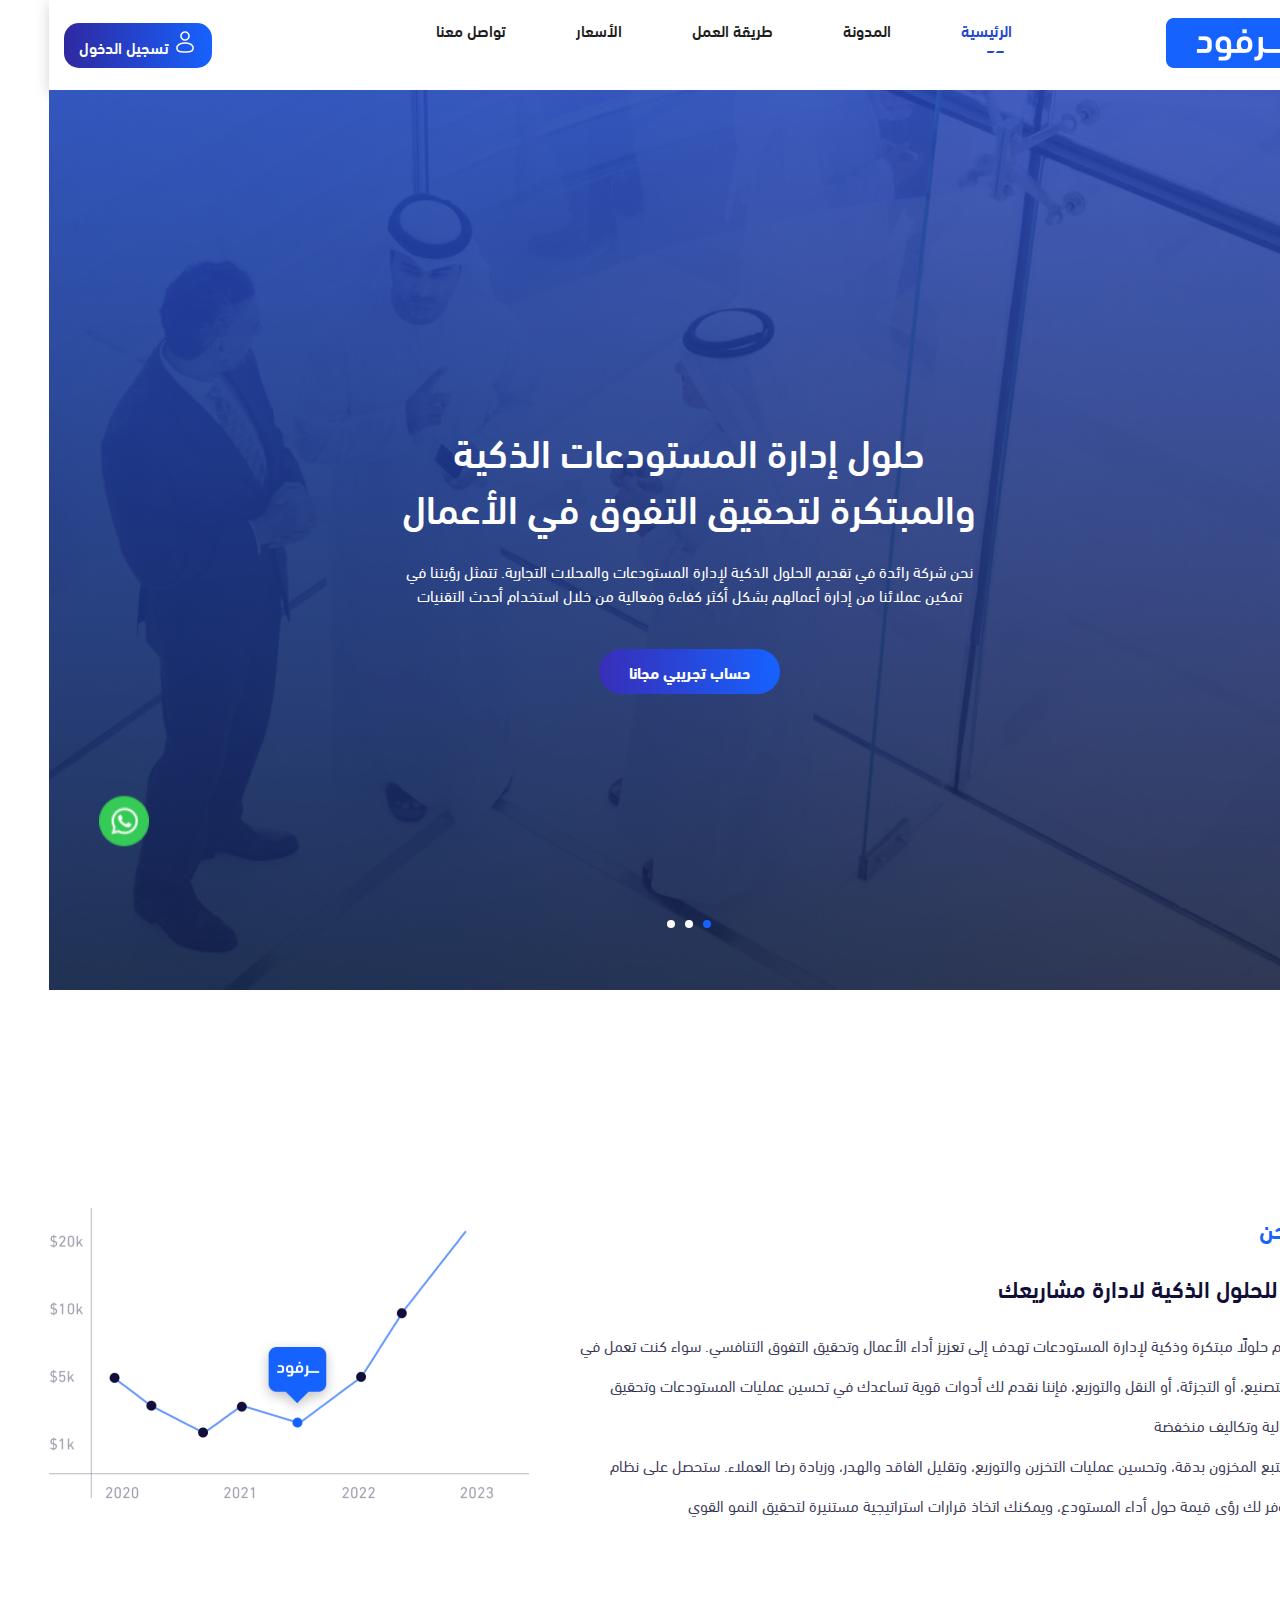
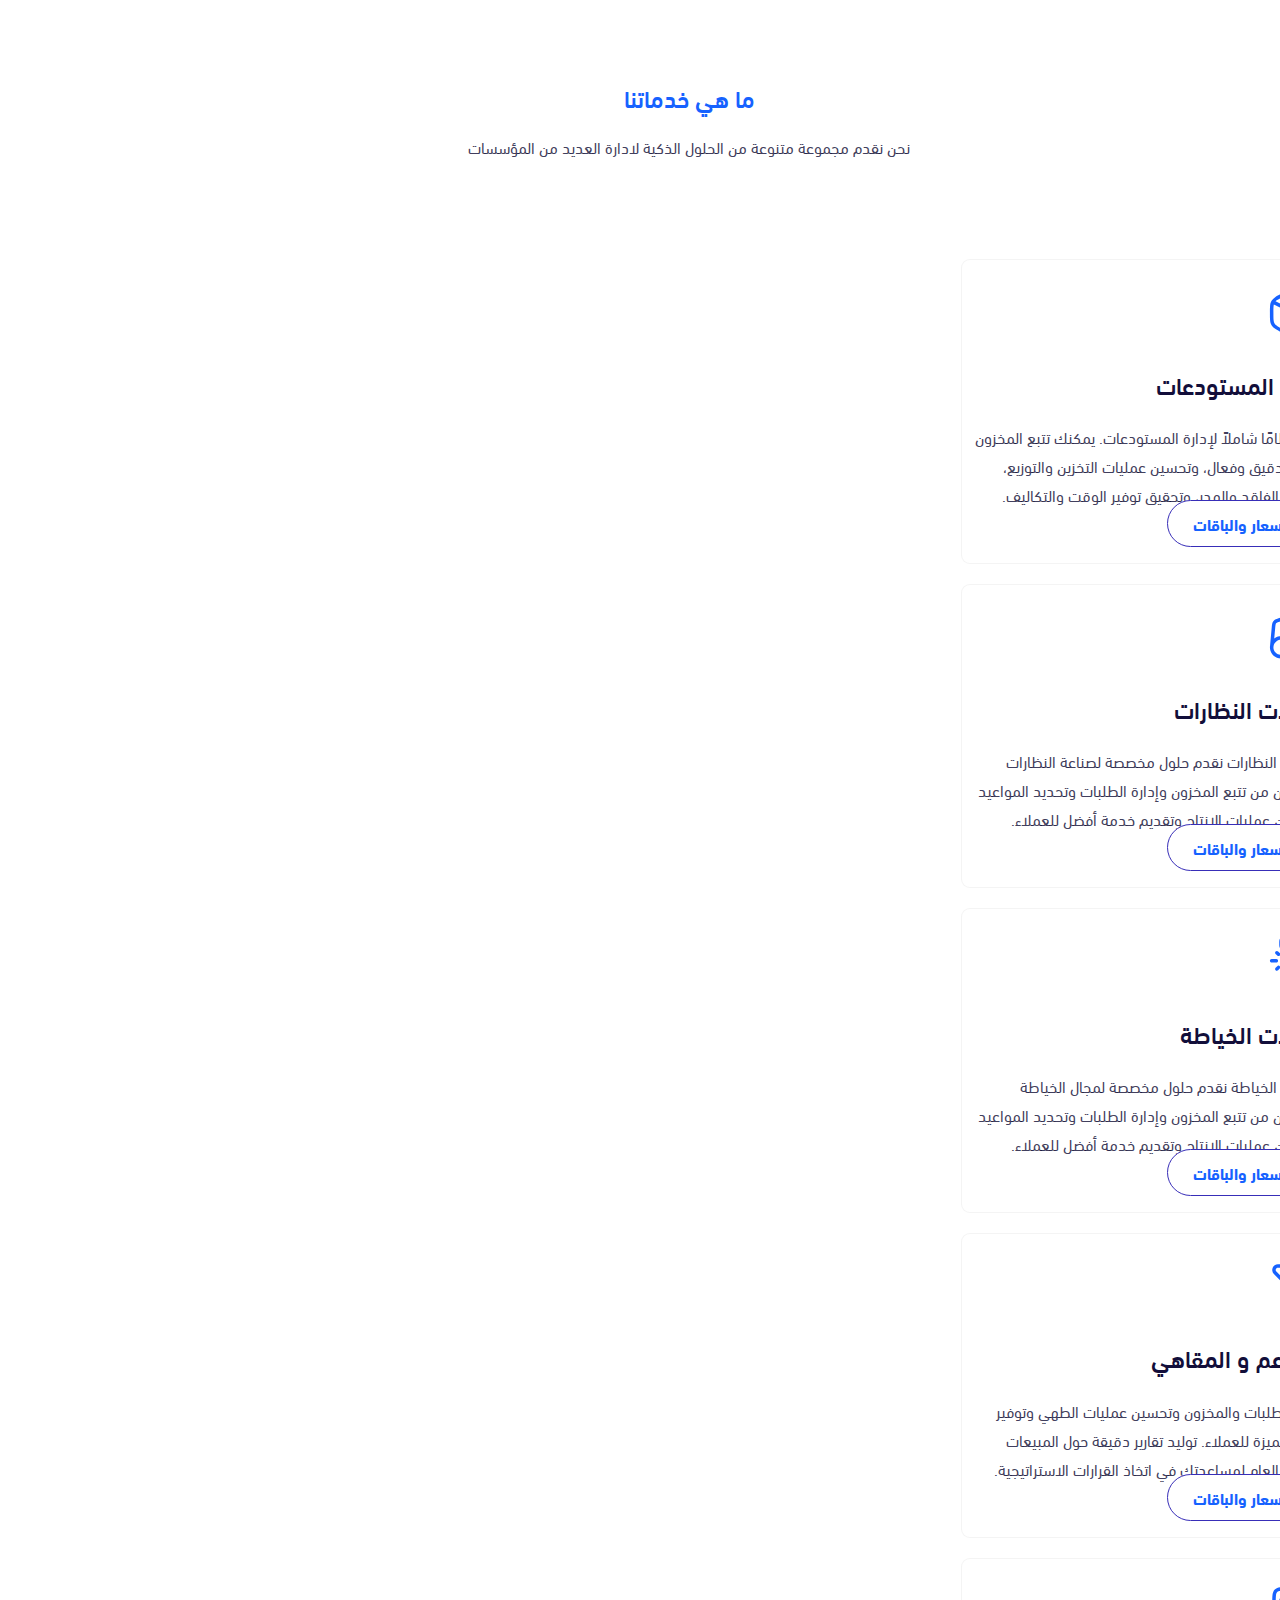
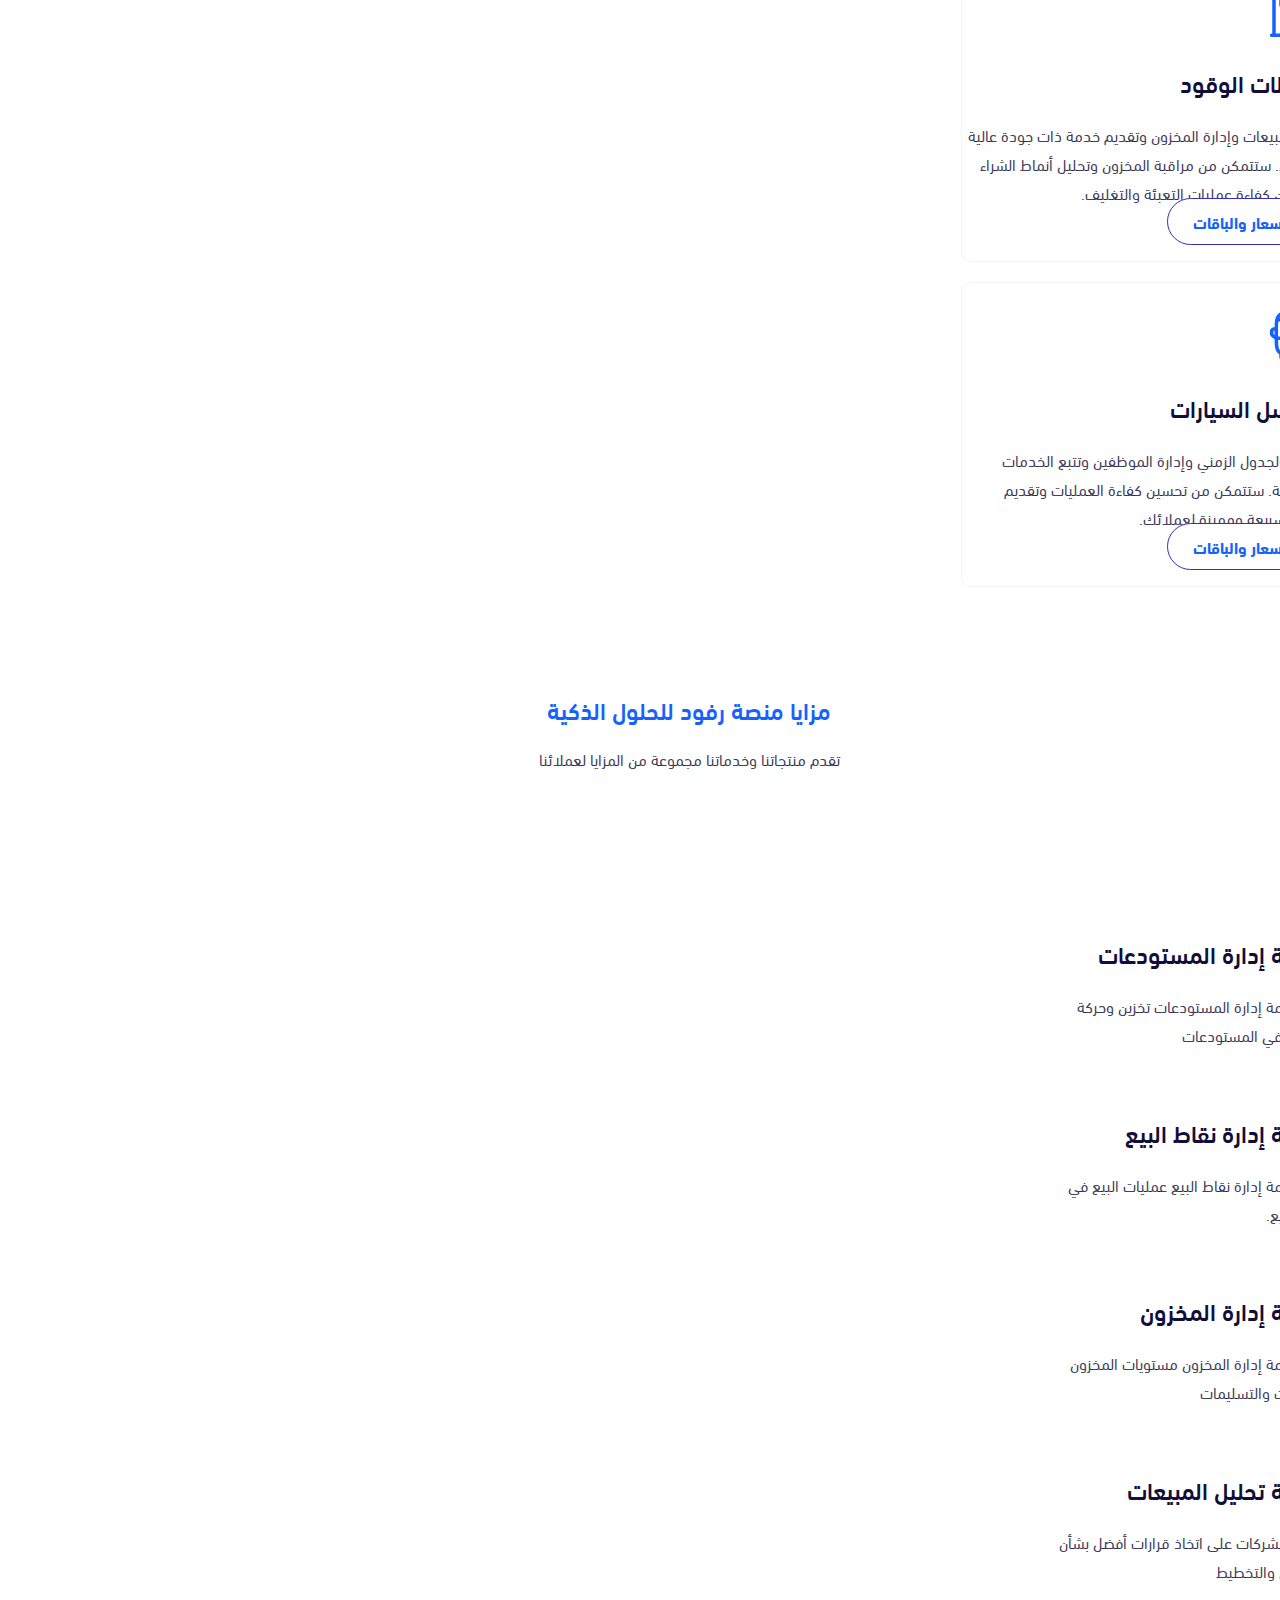
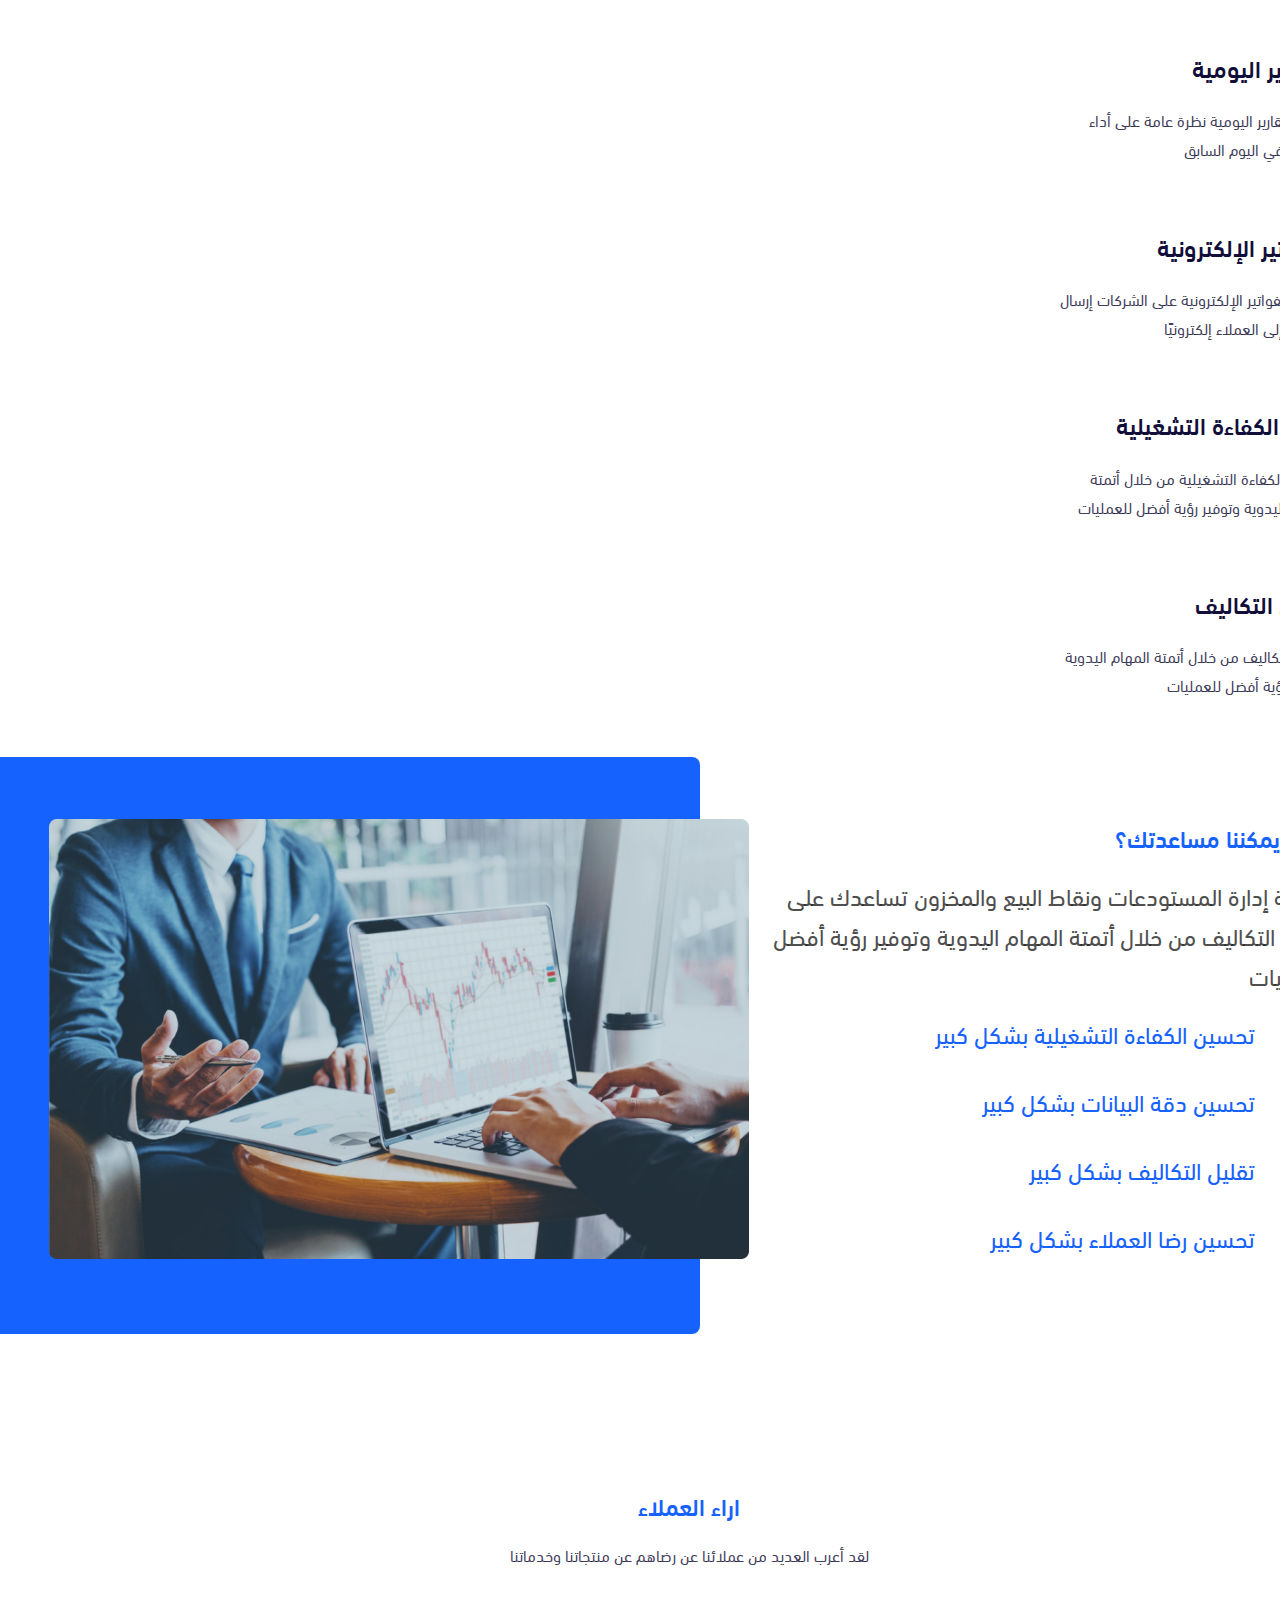
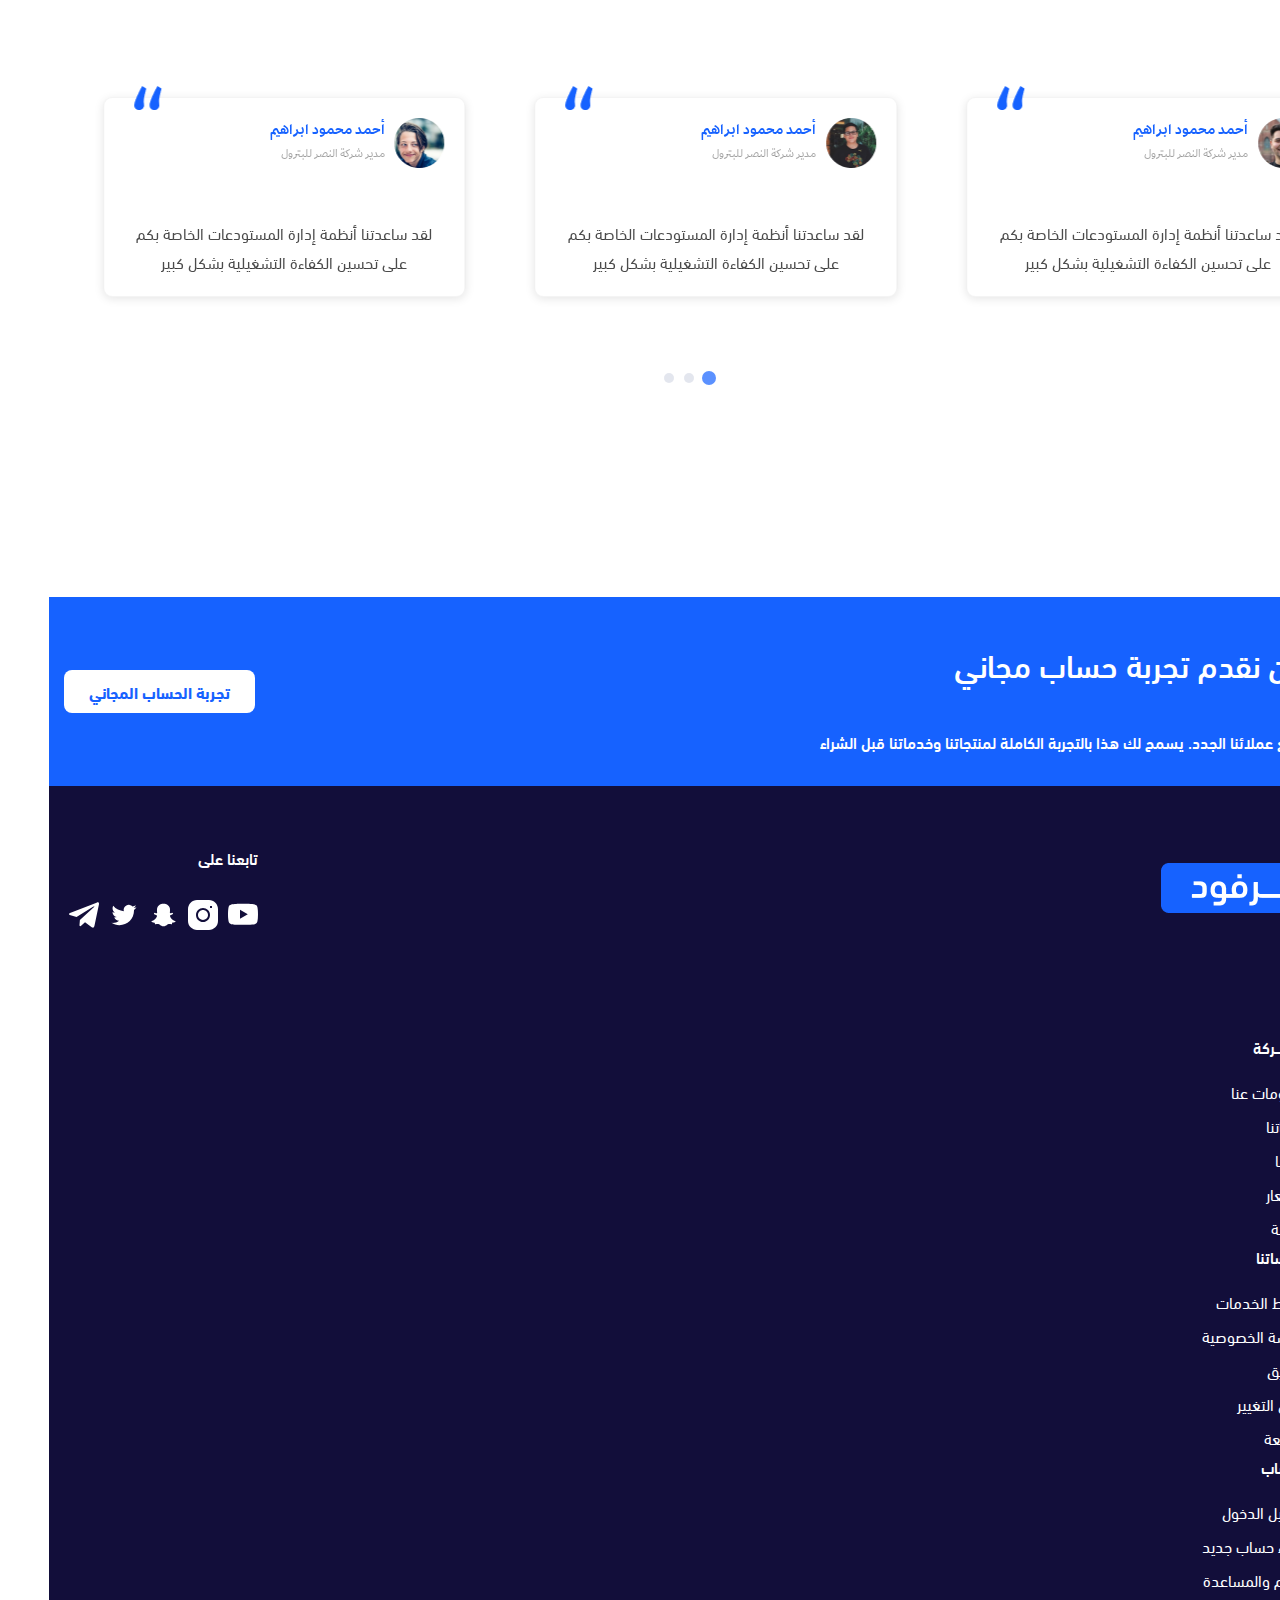
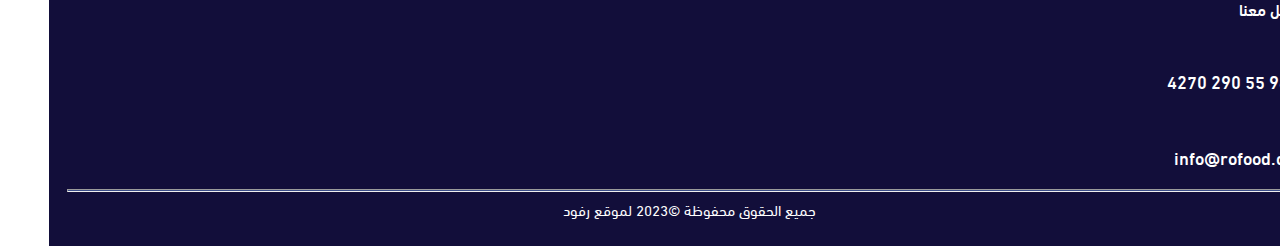
<file: index.html>
<!DOCTYPE html>
<html lang="ar" dir="rtl">
<head>
    <meta charset="UTF-8">
    <meta name="viewport" content="width=device-width, initial-scale=1.0">
    <link href="https://cdn.jsdelivr.net/npm/bootstrap@5.3.0/dist/css/bootstrap.min.css" rel="stylesheet" integrity="sha384-9ndCyUaIbzAi2FUVXJi0CjmCapSmO7SnpJef0486qhLnuZ2cdeRhO02iuK6FUUVM" crossorigin="anonymous">
    <link rel="stylesheet" href="https://cdnjs.cloudflare.com/ajax/libs/font-awesome/6.4.0/css/all.min.css" integrity="sha512-iecdLmaskl7CVkqkXNQ/ZH/XLlvWZOJyj7Yy7tcenmpD1ypASozpmT/E0iPtmFIB46ZmdtAc9eNBvH0H/ZpiBw==" crossorigin="anonymous" referrerpolicy="no-referrer" />
    <link rel="stylesheet" href="https://cdn.jsdelivr.net/npm/@splidejs/splide@4.1.4/dist/css/splide.min.css">
    <link rel="stylesheet" href="style.css">
    <link rel="stylesheet" href="normalise.css">
    <title>Document</title>
</head>
<body>
 <div class="parent">
    <header>
        <nav id="navbar">
            <div class="nav container">
                <div class="menu" id="menu">
                    <img src="img/menu.png" alt="">
                </div>
                <div>
                    <img src="img/logo.png" alt="">
                </div>
                
                <ul class="nav-ul" id="nav-ul">
                    <div class="logo-menu">
                        <div class="logo-white" >
                            <img src="img/logo-active.png" alt="">
                        </div>
                        <div class="menu-white" id="menu-close">
                            <img src="img/menu-active.png" alt="">
                        </div>
                    </div>
                    <li class="d-flex ul-li">
                        <div>
                            <img class="icon-active" src="img/home.png" alt="">
                            <a class="" href="index.html">الرئيسية</a>

                        </div>
                        <div>
                            <a href=""><img src="img/fluent_ios-arrow-24-filled.png"/></a> 
                        </div>

                    </li>
                    <li class="d-flex ul-li">
                        <div>
                            <img class="icon-active" src="img/blog.png" alt="">
                       
                            <a href="#">المدونة</a>
                        </div>
                        <div class="">
                            <a href=""><img src="img/fluent_ios-arrow-24-filled.png"/></a> 
                        </div>
     
                    </li>
                    <li class="d-flex ul-li">
                        <div>
                            <img class="icon-active" src="img/option.png" alt="">
                       
                            <a href="#">طريقة العمل</a>
                        </div>
                        <div>
                           <a href=""><img src="img/fluent_ios-arrow-24-filled.png"/></a> 
                        </div>
                        

                    </li>
                    <li class="d-flex ul-li">
                        <div>
                            <img class="icon-active" src="img/price.png" alt="">
                            <a href="#">الأسعار</a>
                        </div>
                        <div>
                            <a href=""><img src="img/fluent_ios-arrow-24-filled.png"/></a> 
                        </div>
       
                    </li>
                    <li class="d-flex ul-li">
                        <div>
                            <img class="icon-active" src="img/call.png" alt="">
                        
                            <a href="#">تواصل معنا</a>
                        </div>
                        <div>
                            <a href=""><img src="img/fluent_ios-arrow-24-filled.png"/></a> 
                        </div>
        
                    </li>
                    <div class="login-ul">
                        <button class="login-ul-btn">تسجيل الدخول</button>
                    </div>
                    <div class="account-ul">
                        <button class="account-ul-btn"> حساب تجريبي مجانا</button>
                    </div>

                </ul>
                <div class="login">
                    <button class="login-btn">
                        <img src="img/login.png" alt="">
                        تسجيل الدخول
                    </button>
                </div>
                <div class="login-m">
                    
                        <img src="img/solar_user-outline.png" alt="">
                    
                    
                </div>

            </div>
        </nav>
        <div class="landing">
            <div class="container">
                <div class="sec-land">
                    <div class="slider-container">
                        <div class="slider-land">
                            <div class="slide">
                                <h1 class="h1-land">حلول إدارة المستودعات الذكية<br>
                                    والمبتكرة لتحقيق التفوق في الأعمال</h1>
                                    <p class="p-land">نحن شركة رائدة في تقديم الحلول الذكية لإدارة المستودعات والمحلات التجارية. تتمثل رؤيتنا في<br> تمكين عملائنا من إدارة أعمالهم بشكل أكثر كفاءة وفعالية من خلال استخدام أحدث التقنيات </p>
                                <div class="slide-btn">
                                    <div class="btn-now">
                                        <a href="" class="btn-create">حساب تجريبي مجانا</a>
                                    </div>
                                </div>
                            </div>
                            <div class="slide">
                                <h1 class="h1-land">حلول إدارة المستودعات الذكية<br>
                                    والمبتكرة لتحقيق التفوق في الأعمال</h1>
                                    <p class="p-land">نحن شركة رائدة في تقديم الحلول الذكية لإدارة المستودعات والمحلات التجارية. تتمثل رؤيتنا في<br> تمكين عملائنا من إدارة أعمالهم بشكل أكثر كفاءة وفعالية من خلال استخدام أحدث التقنيات </p>
                                <div class="slide-btn">
                                    <div class="btn-now">
                                        <a href="" class="btn-create">حساب تجريبي مجانا</a>
                                    </div>
                                </div>
                            </div>
                            <div class="slide">
                                <h1 class="h1-land">حلول إدارة المستودعات الذكية<br>
                                    والمبتكرة لتحقيق التفوق في الأعمال</h1>
                                    <p class="p-land">نحن شركة رائدة في تقديم الحلول الذكية لإدارة المستودعات والمحلات التجارية. تتمثل رؤيتنا في<br> تمكين عملائنا من إدارة أعمالهم بشكل أكثر كفاءة وفعالية من خلال استخدام أحدث التقنيات </p>
                                <div class="slide-btn">
                                    <div class="btn-now">
                                        <a href="" class="btn-create">حساب تجريبي مجانا</a>
                                    </div>
                                </div>
                            </div>
                        </div>

                    </div>
                    <div class="pagination">
              
                    </div>
                </div>
                


            </div>


        </div>
 
    </header>
    <div class="sec-one container ">
        <div class="who">
            <h1 class="who-h1">من نحن</h1>
            <h1 class="who-h1-2">رفود للحلول الذكية لادارة مشاريعك</h1>
            <p>نحن نقدم حلولًا مبتكرة وذكية لإدارة المستودعات تهدف إلى تعزيز أداء الأعمال وتحقيق التفوق التنافسي. سواء كنت تعمل في صناعة التصنيع، أو التجزئة، أو النقل والتوزيع، فإننا نقدم لك أدوات قوية تساعدك في تحسين عمليات المستودعات وتحقيق كفاءة عالية وتكاليف منخفضة</p>
            <p>يمكنك تتبع المخزون بدقة، وتحسين عمليات التخزين والتوزيع، وتقليل الفاقد والهدر، وزيادة رضا العملاء. ستحصل على نظام شامل يوفر لك رؤى قيمة حول أداء المستودع، ويمكنك اتخاذ قرارات استراتيجية مستنيرة لتحقيق النمو القوي</p>

        </div>
        <div class="who-img">
            <img class="" src="img/plan.png" alt="">

        </div>


    </div>
    <div class="sec-two container">
        <h1 class="title">ما هي خدماتنا</h1>
        <p class="text">نحن نقدم مجموعة متنوعة من الحلول الذكية لادارة العديد من المؤسسات </p>
         <div class="row twoo text-center">
            <div class="col-lg-4 col-md-6 d-flex align-items-center justify-content-center">
                <div class="box-two">
                    <div class="text-center">
                        <svg class="" width="56" height="56" viewBox="0 0 56 56" fill="none" xmlns="http://www.w3.org/2000/svg">
                            <path fill-rule="evenodd" clip-rule="evenodd" d="M28 2.91666C26.5883 2.91666 25.2887 3.26666 23.8677 3.85466C22.4933 4.42399 20.8973 5.26166 18.9117 6.30466L14.0863 8.83632C11.648 10.115 9.69966 11.1393 8.18999 12.145C6.63132 13.188 5.42732 14.2847 4.55232 15.771C3.67966 17.2527 3.28766 18.858 3.09866 20.769C2.91666 22.624 2.91666 24.9037 2.91666 27.7737V28.2263C2.91666 31.0963 2.91666 33.376 3.09866 35.231C3.28766 37.1443 3.68199 38.7473 4.55232 40.229C5.42732 41.7153 6.62899 42.812 8.19232 43.855C9.69732 44.8607 11.648 45.885 14.0863 47.1637L18.9117 49.6953C20.8973 50.7383 22.4933 51.576 23.8677 52.1453C25.291 52.7333 26.5883 53.0833 28 53.0833C29.4117 53.0833 30.7113 52.7333 32.1323 52.1453C33.5067 51.576 35.1027 50.7383 37.0883 49.6953L41.9137 47.166C44.352 45.885 46.3003 44.8607 47.8077 43.855C49.371 42.812 50.5727 41.7153 51.4477 40.229C52.3203 38.7473 52.7123 37.142 52.9013 35.231C53.0833 33.376 53.0833 31.0963 53.0833 28.2263V27.7737C53.0833 24.9037 53.0833 22.624 52.9013 20.769C52.7123 18.8557 52.318 17.2527 51.4477 15.771C50.5727 14.2847 49.371 13.188 47.8077 12.145C46.3027 11.1393 44.352 10.115 41.9137 8.83632L37.0883 6.30466C35.1027 5.26166 33.5067 4.42399 32.1323 3.85466C30.709 3.26666 29.4117 2.91666 28 2.91666ZM20.4633 9.44066C22.54 8.35099 23.996 7.59032 25.2047 7.09099C26.3807 6.60332 27.209 6.41666 28 6.41666C28.7933 6.41666 29.6193 6.60332 30.7953 7.09099C32.004 7.59032 33.4577 8.35099 35.5343 9.44066L40.201 11.8907C42.7443 13.223 44.5293 14.1633 45.8663 15.0547C46.5243 15.4957 47.04 15.904 47.46 16.3147L39.6877 20.1997L19.8543 9.76032L20.4633 9.44066ZM16.205 11.676L15.799 11.8907C13.2557 13.223 11.4707 14.1633 10.136 15.0547C9.5665 15.4238 9.03293 15.8457 8.54232 16.3147L28 26.0447L35.833 22.1247L16.6857 12.0493C16.5048 11.9539 16.3421 11.8276 16.205 11.676ZM6.85532 19.383C6.73866 19.8823 6.64766 20.4493 6.58232 21.1097C6.41899 22.7757 6.41666 24.8827 6.41666 27.8623V28.1353C6.41666 31.1173 6.41666 33.2243 6.58232 34.888C6.74332 36.5143 7.04899 37.5667 7.56932 38.4533C8.08732 39.333 8.83632 40.0773 10.136 40.9453C11.4707 41.8367 13.2557 42.777 15.799 44.1093L20.4657 46.5593C22.5423 47.649 23.996 48.4097 25.2047 48.909C25.5873 49.0677 25.9303 49.1937 26.25 49.294V29.0803L6.85532 19.383ZM29.75 49.2917C30.0697 49.1937 30.4127 49.0677 30.7953 48.909C32.004 48.4097 33.4577 47.649 35.5343 46.5593L40.201 44.1093C42.7443 42.7747 44.5293 41.8367 45.8663 40.9453C47.1637 40.0773 47.9127 39.333 48.433 38.4533C48.9533 37.5667 49.2567 36.5167 49.4177 34.888C49.581 33.2243 49.5833 31.1173 49.5833 28.1377V27.8647C49.5833 24.8827 49.5833 22.7757 49.4177 21.112C49.3651 20.531 49.2739 19.9542 49.1447 19.3853L41.4167 23.247V30.3333C41.4167 30.7975 41.2323 31.2426 40.9041 31.5708C40.5759 31.8989 40.1308 32.0833 39.6667 32.0833C39.2025 32.0833 38.7574 31.8989 38.4292 31.5708C38.101 31.2426 37.9167 30.7975 37.9167 30.3333V24.997L29.75 29.0803V49.2917Z" fill="#1662FF"/>
                        </svg>
                    </div>
                    
                    <h1 class="title-h1">إدارة المستودعات</h1>
                    <p class="text-p mb-5">نوفر نظامًا شاملاً لإدارة المستودعات. يمكنك تتبع المخزون بشكل دقيق وفعال، وتحسين عمليات التخزين والتوزيع، وتقليل الفاقد والهدر، وتحقيق توفير الوقت والتكاليف.

                    </p>
                    <div class="text-center div-btn ">
                        <a class="btn-box-two ">الاسعار والباقات</a>

                    </div>
                    

                </div>
            </div>
            <div class="col-lg-4 col-md-6 d-flex align-items-center justify-content-center">
                <div class="box-two">
                    <div class="text-center">
                        <svg width="56" height="56" viewBox="0 0 56 56" fill="none" xmlns="http://www.w3.org/2000/svg">
                            <path fill-rule="evenodd" clip-rule="evenodd" d="M14.553 10.9947C14.9876 10.8435 15.3451 10.5272 15.5482 10.1144C15.7514 9.70155 15.7837 9.22531 15.6383 8.78878C15.4929 8.35225 15.1814 7.99055 14.7713 7.78197C14.3612 7.57339 13.8854 7.53472 13.447 7.67433L12.152 8.106C10.822 8.54933 9.69033 8.925 8.79433 9.33567C7.84 9.772 7.00467 10.3063 6.342 11.1463C5.677 11.9863 5.348 12.9197 5.14033 13.9463C4.94667 14.9147 4.83933 16.1 4.71333 17.4977L3.08467 35.3943C2.97332 36.0284 2.91711 36.6709 2.91667 37.3147C2.92833 43.4257 7.88667 48.4167 14 48.4167C16.6307 48.4167 19.1756 47.4811 21.18 45.7773C23.1843 44.0735 24.5174 41.7124 24.941 39.116L25.452 38.934C27.0998 38.3464 28.9002 38.3464 30.548 38.934L31.0613 39.116C31.4849 41.712 32.8176 44.0728 34.8215 45.7765C36.8253 47.4803 39.3697 48.4161 42 48.4167C48.1133 48.4167 53.0693 43.4233 53.0833 37.3147C53.0833 36.6613 53.025 36.0173 52.913 35.3943L51.2867 17.5C51.1607 16.1 51.0533 14.917 50.8597 13.951C50.652 12.922 50.323 11.9863 49.658 11.1487C48.993 10.3087 48.16 9.772 47.2057 9.338C46.3097 8.92733 45.1803 8.55167 43.848 8.10833L42.553 7.67667C42.1146 7.53706 41.6388 7.57572 41.2287 7.7843C40.8186 7.99288 40.5071 8.35458 40.3617 8.79111C40.2163 9.22765 40.2486 9.70388 40.4518 10.1167C40.6549 10.5296 41.0124 10.8458 41.447 10.997L42.6557 11.3983C44.0953 11.879 45.045 12.1987 45.7497 12.5207C46.417 12.824 46.7157 13.069 46.9163 13.321C47.1147 13.5707 47.2827 13.9183 47.4273 14.637C47.579 15.3977 47.6723 16.394 47.81 17.906L48.7783 28.567C47.2673 27.3994 45.4802 26.642 43.5903 26.3681C41.7005 26.0942 39.7719 26.3132 37.9915 27.0037C36.2111 27.6943 34.6393 28.833 33.4284 30.3096C32.2175 31.7862 31.4086 33.5505 31.08 35.4317C29.0679 34.8496 26.9321 34.8496 24.92 35.4317C24.5914 33.5505 23.7825 31.7862 22.5716 30.3096C21.3607 28.833 19.7889 27.6943 18.0085 27.0037C16.2281 26.3132 14.2995 26.0942 12.4097 26.3681C10.5198 26.642 8.73275 27.3994 7.22167 28.567L7.33367 27.3257L8.19 17.906C8.32767 16.394 8.421 15.3977 8.57267 14.6393C8.71733 13.9183 8.88533 13.5707 9.086 13.321C9.28433 13.069 9.583 12.8263 10.2503 12.5207C10.955 12.1987 11.9047 11.879 13.3443 11.4007L14.553 10.9947ZM49.4433 35.8773L49.5833 37.408C49.5633 39.3525 48.797 41.215 47.4428 42.6106C46.0887 44.0063 44.2501 44.8283 42.3071 44.907C40.364 44.9856 38.4651 44.3148 37.0025 43.0332C35.54 41.7516 34.6257 39.9571 34.4486 38.0205C34.2715 36.084 34.8451 34.1534 36.0508 32.6278C37.2566 31.1021 39.0024 30.0979 40.9274 29.8228C42.8525 29.5476 44.8097 30.0225 46.3945 31.1493C47.9794 32.2761 49.0709 33.9687 49.4433 35.8773ZM6.55667 35.8773L6.41667 37.408C6.43671 39.3525 7.203 41.215 8.55717 42.6106C9.91134 44.0063 11.7499 44.8283 13.6929 44.907C15.636 44.9856 17.5349 44.3148 18.9975 43.0332C20.46 41.7516 21.3743 39.9571 21.5514 38.0205C21.7285 36.084 21.1549 34.1534 19.9492 32.6278C18.7434 31.1021 16.9976 30.0979 15.0726 29.8228C13.1475 29.5476 11.1903 30.0225 9.60546 31.1493C8.02058 32.2761 6.92913 33.9687 6.55667 35.8773Z" fill="#1662FF"/>
                            </svg>
                            
                    </div>
                    
                    <h1 class="title-h1"> محلات النظارات</h1>
                   <p class="text-p mb-5">محلات النظارات  نقدم حلول مخصصة لصناعة النظارات ستتمكن من تتبع المخزون وإدارة الطلبات وتحديد المواعيد وتحسين عمليات الإنتاج وتقديم خدمة أفضل للعملاء.</p>
                    </p>
                    <div class="text-center div-btn ">
                        <a class="btn-box-two " href="optical.html">الاسعار والباقات</a>

                    </div>
                    

                </div>
            </div>
            <div class="col-lg-4 col-md-6 d-flex align-items-center justify-content-center">
                <div class="box-two">
                    <div class="text-center">
                        <svg width="56" height="56" viewBox="0 0 56 56" fill="none" xmlns="http://www.w3.org/2000/svg">
                            <path fill-rule="evenodd" clip-rule="evenodd" d="M18.5617 2.91666H37.4383C38.4487 2.91666 39.375 2.91666 40.1263 3.01699C40.957 3.12899 41.832 3.39032 42.553 4.11366C43.2763 4.83466 43.5377 5.70966 43.6497 6.54033C43.75 7.29399 43.75 8.22033 43.75 9.22833V9.43833C43.75 10.4487 43.75 11.375 43.6497 12.1263C43.5377 12.957 43.2763 13.832 42.553 14.553C41.832 15.2763 40.957 15.5377 40.1263 15.6497C39.3727 15.75 38.4463 15.75 37.4383 15.75H34.4167V20.7993L37.758 21.6347C38.2085 21.7473 38.5958 22.0343 38.8347 22.4325C39.0737 22.8307 39.1446 23.3075 39.032 23.758C38.9194 24.2085 38.6324 24.5958 38.2342 24.8348C37.836 25.0737 37.3592 25.1446 36.9087 25.032L34.4167 24.409V28.9683L37.758 29.8013C38.2085 29.914 38.5958 30.2009 38.8347 30.5992C39.0737 30.9974 39.1446 31.4742 39.032 31.9247C38.9194 32.3752 38.6324 32.7625 38.2342 33.0014C37.836 33.2404 37.3592 33.3113 36.9087 33.1987L34.4167 32.5757V33.5487C35.5023 33.9335 36.4314 34.6645 37.0608 35.6292C37.6902 36.5939 37.985 37.7387 37.8998 38.8874C37.8147 40.0361 37.3543 41.125 36.5896 41.9863C35.8249 42.8477 34.7982 43.4338 33.6677 43.6543C34.1867 44.6321 34.4439 45.7276 34.4144 46.8342C34.3848 47.9408 34.0695 49.0209 33.499 49.9696C32.9285 50.9183 32.1223 51.7033 31.1587 52.2482C30.1952 52.7931 29.107 53.0795 28 53.0795C26.893 53.0795 25.8048 52.7931 24.8412 52.2482C23.8777 51.7033 23.0715 50.9183 22.501 49.9696C21.9305 49.0209 21.6152 47.9408 21.5856 46.8342C21.5561 45.7276 21.8133 44.6321 22.3323 43.6543C21.2005 43.4354 20.1722 42.8501 19.4061 41.9886C18.64 41.1272 18.1788 40.0376 18.0936 38.8879C18.0084 37.7383 18.304 36.5925 18.9347 35.6276C19.5654 34.6626 20.4961 33.932 21.5833 33.5487V29.3673L18.242 28.532C18.0189 28.4762 17.809 28.3771 17.6243 28.2402C17.4395 28.1033 17.2835 27.9314 17.1652 27.7342C17.0469 27.537 16.9686 27.3185 16.9348 27.091C16.9009 26.8636 16.9122 26.6317 16.968 26.4087C17.0806 25.9582 17.3676 25.5708 17.7658 25.3319C17.963 25.2136 18.1815 25.1353 18.4089 25.1015C18.6364 25.0676 18.8683 25.0789 19.0913 25.1347L21.5833 25.76V21.1983L18.242 20.363C17.7915 20.2504 17.4042 19.9634 17.1652 19.5652C16.9263 19.167 16.8554 18.6902 16.968 18.2397C17.0806 17.7892 17.3676 17.4018 17.7658 17.1629C18.164 16.924 18.6408 16.853 19.0913 16.9657L21.5833 17.5887V15.75H18.5617C17.5513 15.75 16.625 15.75 15.8737 15.6497C15.043 15.5377 14.168 15.2763 13.447 14.553C12.7237 13.832 12.4623 12.957 12.3503 12.1263C12.25 11.3727 12.25 10.4463 12.25 9.43833V9.22833C12.25 8.21799 12.25 7.29166 12.3503 6.54033C12.4623 5.70966 12.7237 4.83466 13.447 4.11366C14.168 3.39032 15.043 3.12899 15.8737 3.01699C16.6273 2.91666 17.5537 2.91666 18.5617 2.91666ZM25.0833 15.75V18.466L30.9167 19.9243V15.75H25.0833ZM30.9167 23.534L25.0833 22.0757V26.635L30.9167 28.0933V23.534ZM30.9167 31.7007L25.0833 30.2423V33.25H30.9167V31.7007ZM28 43.75C27.2264 43.75 26.4846 44.0573 25.9376 44.6043C25.3906 45.1513 25.0833 45.8931 25.0833 46.6667C25.0833 47.4402 25.3906 48.1821 25.9376 48.7291C26.4846 49.2761 27.2264 49.5834 28 49.5834C28.7735 49.5834 29.5154 49.2761 30.0624 48.7291C30.6094 48.1821 30.9167 47.4402 30.9167 46.6667C30.9167 45.8931 30.6094 45.1513 30.0624 44.6043C29.5154 44.0573 28.7735 43.75 28 43.75ZM32.6667 40.25C33.1308 40.25 33.5759 40.0656 33.9041 39.7374C34.2323 39.4093 34.4167 38.9641 34.4167 38.5C34.4167 38.0359 34.2323 37.5908 33.9041 37.2626C33.5759 36.9344 33.1308 36.75 32.6667 36.75H23.3333C22.8692 36.75 22.4241 36.9344 22.0959 37.2626C21.7677 37.5908 21.5833 38.0359 21.5833 38.5C21.5833 38.9641 21.7677 39.4093 22.0959 39.7374C22.4241 40.0656 22.8692 40.25 23.3333 40.25H32.6667ZM15.9273 6.58466L15.9203 6.58699L15.918 6.59399C15.8676 6.72686 15.8347 6.86568 15.82 7.00699C15.7547 7.49699 15.75 8.18299 15.75 9.33333C15.75 10.4837 15.7547 11.1697 15.82 11.6597C15.8347 11.801 15.8676 11.9398 15.918 12.0727L15.9203 12.0797L15.9273 12.082C16.0602 12.1323 16.199 12.1653 16.3403 12.18C16.8303 12.2453 17.5163 12.25 18.6667 12.25H37.3333C38.4837 12.25 39.1697 12.2453 39.6597 12.18C39.801 12.1653 39.9398 12.1324 40.0727 12.082L40.0797 12.0797L40.082 12.0727C40.1324 11.9398 40.1653 11.801 40.18 11.6597C40.2453 11.1697 40.25 10.4837 40.25 9.33333C40.25 8.18299 40.2453 7.49699 40.18 7.00699C40.1653 6.86566 40.1324 6.72683 40.082 6.59399L40.0797 6.58699L40.0727 6.58466C39.9398 6.53427 39.801 6.50133 39.6597 6.48666C39.1697 6.42133 38.4837 6.41666 37.3333 6.41666H18.6667C17.5163 6.41666 16.8303 6.42133 16.3403 6.48666C16.199 6.50138 16.0602 6.53432 15.9273 6.58466ZM8.60999 17.4347C8.93657 17.1054 9.38049 16.9192 9.84424 16.917C10.308 16.9148 10.7537 17.0968 11.0833 17.423L12.733 19.0563C12.9008 19.2169 13.0349 19.4094 13.1275 19.6223C13.2202 19.8353 13.2695 20.0646 13.2726 20.2968C13.2758 20.5291 13.2326 20.7596 13.1458 20.975C13.0589 21.1904 12.93 21.3863 12.7666 21.5514C12.6032 21.7165 12.4086 21.8474 12.1942 21.9365C11.9797 22.0256 11.7496 22.0711 11.5173 22.0704C11.2851 22.0697 11.0553 22.0227 10.8414 21.9323C10.6275 21.8419 10.4337 21.7098 10.2713 21.5437L8.62166 19.9103C8.29239 19.5838 8.10621 19.1398 8.10402 18.6761C8.10183 18.2123 8.28381 17.7643 8.60999 17.4347ZM47.3947 17.4347C47.7208 17.7643 47.9028 18.21 47.9006 18.6737C47.8984 19.1375 47.7123 19.5814 47.383 19.908L45.7333 21.5413C45.5723 21.7124 45.3784 21.8493 45.1633 21.9439C44.9482 22.0385 44.7163 22.0887 44.4814 22.0917C44.2464 22.0947 44.0133 22.0504 43.7958 21.9614C43.5784 21.8723 43.3811 21.7404 43.2158 21.5735C43.0504 21.4065 42.9204 21.208 42.8334 20.9898C42.7464 20.7715 42.7042 20.5379 42.7095 20.303C42.7147 20.0681 42.7671 19.8367 42.8637 19.6225C42.9603 19.4083 43.099 19.2158 43.2717 19.0563L44.9213 17.423C45.251 17.0968 45.6967 16.9148 46.1604 16.917C46.6242 16.9192 47.0681 17.1054 47.3947 17.4347ZM44.9167 26.8333C44.9167 26.3692 45.101 25.9241 45.4292 25.5959C45.7574 25.2677 46.2025 25.0833 46.6667 25.0833H51.3333C51.7975 25.0833 52.2426 25.2677 52.5708 25.5959C52.8989 25.9241 53.0833 26.3692 53.0833 26.8333C53.0833 27.2975 52.8989 27.7426 52.5708 28.0708C52.2426 28.399 51.7975 28.5833 51.3333 28.5833H46.6667C46.2025 28.5833 45.7574 28.399 45.4292 28.0708C45.101 27.7426 44.9167 27.2975 44.9167 26.8333ZM2.91666 26.8357C2.91666 26.3715 3.10103 25.9264 3.42922 25.5982C3.75741 25.27 4.20253 25.0857 4.66666 25.0857H9.33332C9.79745 25.0857 10.2426 25.27 10.5708 25.5982C10.8989 25.9264 11.0833 26.3715 11.0833 26.8357C11.0833 27.2998 10.8989 27.7449 10.5708 28.0731C10.2426 28.4013 9.79745 28.5857 9.33332 28.5857H4.66666C4.20253 28.5857 3.75741 28.4013 3.42922 28.0731C3.10103 27.7449 2.91666 27.2998 2.91666 26.8357ZM12.7447 32.137C12.9064 32.3004 13.0343 32.4941 13.1211 32.707C13.2079 32.9199 13.2519 33.1478 13.2506 33.3777C13.2493 33.6076 13.2027 33.8351 13.1135 34.0469C13.0243 34.2588 12.8942 34.4511 12.7307 34.6127L11.081 36.246C10.7494 36.5635 10.3063 36.738 9.8472 36.7318C9.38814 36.7256 8.9499 36.5392 8.62695 36.2129C8.304 35.8866 8.12222 35.4465 8.1208 34.9874C8.11937 34.5283 8.29841 34.087 8.61932 33.7587L10.269 32.1253C10.5987 31.7992 11.0443 31.6172 11.5081 31.6194C11.9718 31.6216 12.4181 31.8077 12.7447 32.137ZM43.2553 32.137C43.5819 31.8077 44.0258 31.6216 44.4896 31.6194C44.9533 31.6172 45.399 31.7992 45.7287 32.1253L47.3807 33.7587C47.7016 34.087 47.8806 34.5283 47.8792 34.9874C47.8778 35.4465 47.696 35.8866 47.373 36.2129C47.0501 36.5392 46.6118 36.7256 46.1528 36.7318C45.6937 36.738 45.2506 36.5635 44.919 36.246L43.2693 34.6127C42.9397 34.2864 42.7531 33.8427 42.7505 33.3789C42.7479 32.9151 42.9295 32.4693 43.2553 32.1393V32.137Z" fill="#1662FF"/>
                            </svg>
                    </div>
                    
                    <h1 class="title-h1"> محلات الخياطة</h1>
                    <p class="text-p mb-5">محلات الخياطة نقدم حلول مخصصة لمجال الخياطة ستتمكن من تتبع المخزون وإدارة الطلبات وتحديد المواعيد وتحسين عمليات الإنتاج وتقديم خدمة أفضل للعملاء.
                    </p>
                    </p>
                    <div class="text-center div-btn ">
                        <a  class="btn-box-two ">الاسعار والباقات</a>

                    </div>
                    

                </div>
            </div>
            <div class="col-lg-4 col-md-6 d-flex align-items-center justify-content-center">
                <div class="box-two">
                    <div class="text-center">
                        <svg width="56" height="56" viewBox="0 0 56 56" fill="none" xmlns="http://www.w3.org/2000/svg">
                            <path fill-rule="evenodd" clip-rule="evenodd" d="M6.87866 14.9053C3.33666 11.2863 5.93833 5.25 10.9667 5.25H45.0287C50.0593 5.25 52.6587 11.2863 49.119 14.9053L29.7477 34.7153V47.25H37.9003C38.3645 47.25 38.8096 47.4344 39.1378 47.7626C39.466 48.0907 39.6503 48.5359 39.6503 49C39.6503 49.4641 39.466 49.9092 39.1378 50.2374C38.8096 50.5656 38.3645 50.75 37.9003 50.75H18.0973C17.6332 50.75 17.1881 50.5656 16.8599 50.2374C16.5317 49.9092 16.3473 49.4641 16.3473 49C16.3473 48.5359 16.5317 48.0907 16.8599 47.7626C17.1881 47.4344 17.6332 47.25 18.0973 47.25H26.25V34.713L6.87866 14.9053ZM28 31.4953L34.8437 24.5H21.1563L28 31.4953ZM17.7333 21H38.2667L46.62 12.46C47.9617 11.0857 47.005 8.75 45.0333 8.75H10.9667C8.995 8.75 8.03833 11.0857 9.38 12.46L17.7333 21Z" fill="#1662FF"/>
                            </svg>
                    </div>
                    
                    <h1 class="title-h1"> مطاعم و المقاهي</h1>
                    <p class="text-p mb-5"> إدارة الطلبات والمخزون وتحسين عمليات الطهي وتوفير تجربة مميزة للعملاء. توليد تقارير دقيقة حول المبيعات والأداء العام لمساعدتك في اتخاذ القرارات الاستراتيجية.
                    </p>
                    </p>
                    <div class="text-center div-btn ">
                        <a class="btn-box-two " href="Restaurants.html">الاسعار والباقات</a>

                    </div>
                    

                </div>
            </div>
            <div class="col-lg-4 col-md-6 d-flex align-items-center justify-content-center">
                <div class="box-two">
                    <div class="text-center">
                        <svg width="56" height="56" viewBox="0 0 56 56" fill="none" xmlns="http://www.w3.org/2000/svg">
                            <path fill-rule="evenodd" clip-rule="evenodd" d="M20.8717 2.91666H23.4617C26.6513 2.91666 29.225 2.91666 31.248 3.18966C33.348 3.46966 35.1167 4.07633 36.5213 5.47866C37.926 6.88333 38.528 8.652 38.8127 10.752C39.0833 12.775 39.0833 15.3487 39.0833 18.5383V37.9167H40.999C43.8083 37.9167 46.0833 40.1917 46.0833 43.001V43.1667C46.0833 43.6308 46.2677 44.0759 46.5959 44.4041C46.9241 44.7323 47.3692 44.9167 47.8333 44.9167C48.2975 44.9167 48.7426 44.7323 49.0708 44.4041C49.399 44.0759 49.5833 43.6308 49.5833 43.1667V33.9267L46.172 32.7903C45.1271 32.4418 44.2183 31.7733 43.5742 30.8797C42.9302 29.9861 42.5835 28.9125 42.5833 27.811V22.1667C42.5833 20.7743 43.1365 19.4389 44.121 18.4544C45.1056 17.4698 46.4409 16.9167 47.8333 16.9167H49.5647C49.4504 15.5855 48.8329 14.3481 47.838 13.4563C47.6575 13.3001 47.4731 13.1483 47.285 13.0013L44.408 10.7007C44.2253 10.5583 44.0728 10.3811 43.9591 10.1794C43.8454 9.97765 43.7729 9.75535 43.7458 9.52538C43.7186 9.2954 43.7374 9.06233 43.801 8.83967C43.8646 8.617 43.9718 8.40917 44.1163 8.22823C44.2608 8.04728 44.4398 7.89682 44.6428 7.78555C44.8459 7.67429 45.0691 7.60443 45.2994 7.58004C45.5296 7.55565 45.7625 7.5772 45.9844 7.64346C46.2063 7.70971 46.4128 7.81934 46.592 7.966L49.5087 10.2993C49.7933 10.528 49.9893 10.6843 50.1737 10.85C51.8982 12.3959 52.9394 14.5624 53.0693 16.8747C53.0833 17.1197 53.0833 17.3717 53.0833 17.738V43.1667C53.0833 44.559 52.5302 45.8944 51.5456 46.879C50.5611 47.8635 49.2257 48.4167 47.8333 48.4167C46.4409 48.4167 45.1056 47.8635 44.121 46.879C43.1365 45.8944 42.5833 44.559 42.5833 43.1667V43.001C42.5833 42.5808 42.4164 42.1778 42.1193 41.8807C41.8222 41.5836 41.4192 41.4167 40.999 41.4167H39.0833V49.5833H39.6667C40.1308 49.5833 40.5759 49.7677 40.9041 50.0959C41.2323 50.4241 41.4167 50.8692 41.4167 51.3333C41.4167 51.7975 41.2323 52.2426 40.9041 52.5708C40.5759 52.899 40.1308 53.0833 39.6667 53.0833H4.66667C4.20254 53.0833 3.75742 52.899 3.42923 52.5708C3.10104 52.2426 2.91667 51.7975 2.91667 51.3333C2.91667 50.8692 3.10104 50.4241 3.42923 50.0959C3.75742 49.7677 4.20254 49.5833 4.66667 49.5833H5.25V18.5383C5.25 15.3487 5.25 12.775 5.523 10.752C5.803 8.652 6.40967 6.88333 7.812 5.47866C9.21667 4.074 10.9853 3.472 13.0853 3.18966C15.1083 2.91666 17.682 2.91666 20.8717 2.91666ZM8.75 49.5833H35.5833V18.6667C35.5833 15.3183 35.5787 12.9803 35.343 11.2187C35.112 9.506 34.6897 8.60066 34.0457 7.95433C33.3993 7.308 32.494 6.888 30.779 6.657C29.0173 6.42133 26.6817 6.41666 23.3333 6.41666H21C17.6517 6.41666 15.3137 6.42133 13.552 6.657C11.8393 6.888 10.934 7.31033 10.2877 7.95433C9.64133 8.60066 9.22133 9.506 8.99033 11.221C8.75467 12.978 8.75 15.316 8.75 18.6667V49.5833ZM49.5833 30.24V20.4167H47.8333C47.3692 20.4167 46.9241 20.601 46.5959 20.9292C46.2677 21.2574 46.0833 21.7025 46.0833 22.1667V27.811C46.0833 28.5647 46.5663 29.2343 47.2803 29.47L49.5833 30.24ZM18.5617 12.25H25.7717C26.782 12.25 27.7083 12.25 28.4597 12.3503C29.2903 12.4623 30.1653 12.7237 30.8863 13.447C31.6097 14.168 31.871 15.043 31.983 15.8737C32.0833 16.6273 32.0833 17.5537 32.0833 18.5617V18.7717C32.0833 19.782 32.0833 20.7083 31.983 21.4597C31.871 22.2903 31.6097 23.1653 30.8863 23.8863C30.1653 24.6097 29.2903 24.871 28.4597 24.983C27.706 25.0833 26.7797 25.0833 25.7717 25.0833H18.5617C17.5513 25.0833 16.625 25.0833 15.8737 24.983C15.043 24.871 14.168 24.6097 13.447 23.8863C12.7237 23.1653 12.4623 22.2903 12.3503 21.4597C12.25 20.706 12.25 19.7797 12.25 18.7717V18.5617C12.25 17.5513 12.25 16.625 12.3503 15.8737C12.4623 15.043 12.7237 14.168 13.447 13.447C14.168 12.7237 15.043 12.4623 15.8737 12.3503C16.6273 12.25 17.5537 12.25 18.5617 12.25ZM15.9273 15.918L15.9203 15.9203L15.918 15.9273C15.8677 16.0602 15.8347 16.199 15.82 16.3403C15.7547 16.8303 15.75 17.5163 15.75 18.6667C15.75 19.817 15.7547 20.503 15.82 20.993C15.8347 21.1343 15.8677 21.2731 15.918 21.406L15.9203 21.413L15.9273 21.4153C16.0602 21.4657 16.199 21.4986 16.3403 21.5133C16.8303 21.5787 17.5163 21.5833 18.6667 21.5833H25.6667C26.817 21.5833 27.503 21.5787 27.993 21.5133C28.1343 21.4987 28.2732 21.4657 28.406 21.4153L28.413 21.413L28.4153 21.406C28.4657 21.2731 28.4987 21.1343 28.5133 20.993C28.5787 20.503 28.5833 19.817 28.5833 18.6667C28.5833 17.5163 28.5787 16.8303 28.5133 16.3403C28.4987 16.199 28.4658 16.0602 28.4153 15.9273L28.413 15.9203L28.406 15.918C28.2731 15.8676 28.1343 15.8347 27.993 15.82C27.503 15.7547 26.817 15.75 25.6667 15.75H18.6667C17.5163 15.75 16.8303 15.7547 16.3403 15.82C16.199 15.8347 16.0602 15.8677 15.9273 15.918ZM14.5833 39.6667C14.5833 39.2025 14.7677 38.7574 15.0959 38.4292C15.4241 38.101 15.8692 37.9167 16.3333 37.9167H28C28.4641 37.9167 28.9092 38.101 29.2374 38.4292C29.5656 38.7574 29.75 39.2025 29.75 39.6667C29.75 40.1308 29.5656 40.5759 29.2374 40.9041C28.9092 41.2323 28.4641 41.4167 28 41.4167H16.3333C15.8692 41.4167 15.4241 41.2323 15.0959 40.9041C14.7677 40.5759 14.5833 40.1308 14.5833 39.6667Z" fill="#1662FF"/>
                            </svg>
                    </div>
                    
                    <h1 class="title-h1"> محطات الوقود</h1>
                    <p class="text-p mb-5"> تتبع المبيعات وإدارة المخزون وتقديم خدمة ذات جودة عالية للعملاء. ستتمكن من مراقبة المخزون وتحليل أنماط الشراء وتحسين كفاءة عمليات التعبئة والتغليف.
                    </p>
                    </p>
                    <div class="text-center div-btn ">
                        <a class="btn-box-two ">الاسعار والباقات</a>

                    </div>
                    

                </div>
            </div>
            <div class="col-lg-4 col-md-6 d-flex align-items-center justify-content-center">
                <div class="box-two">
                    <div class="text-center">
                        <svg width="56" height="56" viewBox="0 0 56 56" fill="none" xmlns="http://www.w3.org/2000/svg">
                            <path fill-rule="evenodd" clip-rule="evenodd" d="M27.8693 2.91666H28.1307C32.4193 2.91666 35.8167 2.91666 38.4743 3.27366C41.209 3.64233 43.4233 4.417 45.171 6.16233C46.9163 7.91 47.691 10.1243 48.0597 12.859C48.3 14.6417 48.377 16.7557 48.4027 19.25H49C51.254 19.25 53.0833 21.0793 53.0833 23.3333V25.6667C53.0833 26.95 52.4767 28.1633 51.45 28.9333L48.4097 31.213C48.3933 34.0877 48.3257 36.4863 48.0597 38.4743C47.691 41.209 46.9163 43.4233 45.171 45.171C44.7277 45.6143 44.254 45.9947 43.75 46.3213V49C43.75 50.083 43.3198 51.1216 42.554 51.8873C41.7882 52.6531 40.7496 53.0833 39.6667 53.0833H36.1667C35.0837 53.0833 34.0451 52.6531 33.2793 51.8873C32.5135 51.1216 32.0833 50.083 32.0833 49V48.4027C30.8583 48.4167 29.5447 48.4167 28.1307 48.4167H27.8693C26.4553 48.4167 25.1393 48.4167 23.9167 48.4027V49C23.9167 50.083 23.4865 51.1216 22.7207 51.8873C21.9549 52.6531 20.9163 53.0833 19.8333 53.0833H16.3333C15.2504 53.0833 14.2117 52.6531 13.446 51.8873C12.6802 51.1216 12.25 50.083 12.25 49V46.3213C11.7373 45.9888 11.261 45.6032 10.829 45.171C9.08366 43.4233 8.30899 41.209 7.94032 38.4743C7.67432 36.4863 7.60666 34.0877 7.59032 31.213L4.54999 28.9333C3.52332 28.1633 2.91666 26.95 2.91666 25.6667V23.3333C2.91666 21.0793 4.74599 19.25 6.99999 19.25H7.59499C7.62299 16.7557 7.69999 14.6417 7.94032 12.859C8.30899 10.1243 9.08366 7.91 10.829 6.16233C12.5767 4.417 14.791 3.64233 17.5257 3.27366C20.1857 2.91666 23.5807 2.91666 27.8693 2.91666ZM7.58332 22.75H6.99999C6.84528 22.75 6.69691 22.8115 6.58751 22.9209C6.47811 23.0302 6.41666 23.1786 6.41666 23.3333V25.6667C6.41666 25.7572 6.43774 25.8465 6.47824 25.9275C6.51874 26.0085 6.57754 26.079 6.64999 26.1333L7.58332 26.8333V22.75ZM11.0973 32.0833C11.1207 34.496 11.1953 36.4187 11.41 38.01C11.725 40.355 12.3177 41.7083 13.3047 42.6953C14.2917 43.6823 15.645 44.275 17.9923 44.59C20.391 44.912 23.5503 44.9167 28 44.9167C32.4497 44.9167 35.609 44.912 38.01 44.59C40.355 44.275 41.7083 43.6823 42.6953 42.6953C43.6823 41.7083 44.275 40.355 44.59 38.0077C44.8047 36.421 44.877 34.496 44.9027 32.0833H11.0973ZM44.9167 28.5833H11.0833V23.3333C11.0833 18.9397 11.088 15.8037 11.3983 13.4167H44.6017C44.912 15.8037 44.9167 18.9397 44.9167 23.3333V28.5833ZM48.4167 26.8333L49.35 26.1333C49.4224 26.079 49.4812 26.0085 49.5217 25.9275C49.5622 25.8465 49.5833 25.7572 49.5833 25.6667V23.3333C49.5833 23.1786 49.5219 23.0302 49.4125 22.9209C49.3031 22.8115 49.1547 22.75 49 22.75H48.4167V26.8333ZM43.6357 9.91666C43.3888 9.44527 43.0717 9.01412 42.6953 8.638C41.7083 7.651 40.355 7.05833 38.0077 6.74333C35.609 6.42133 32.4497 6.41666 28 6.41666C23.5503 6.41666 20.391 6.42133 17.99 6.74333C15.645 7.05833 14.2917 7.651 13.3047 8.638C12.9285 9.01434 12.6115 9.44544 12.3643 9.91666H43.6357ZM15.75 47.74V49C15.75 49.322 16.0113 49.5833 16.3333 49.5833H19.8333C19.988 49.5833 20.1364 49.5219 20.2458 49.4125C20.3552 49.3031 20.4167 49.1547 20.4167 49V48.3093C19.45 48.2658 18.4855 48.1825 17.5257 48.0597C16.9291 47.9809 16.3366 47.8742 15.75 47.74ZM35.5833 48.3093V49C35.5833 49.322 35.8447 49.5833 36.1667 49.5833H39.6667C39.8214 49.5833 39.9697 49.5219 40.0791 49.4125C40.1885 49.3031 40.25 49.1547 40.25 49V47.74C39.6636 47.8749 39.071 47.9816 38.4743 48.0597C37.5145 48.1825 36.55 48.2658 35.5833 48.3093ZM14.5833 37.3333C14.5833 36.8692 14.7677 36.4241 15.0959 36.0959C15.4241 35.7677 15.8692 35.5833 16.3333 35.5833H19.8333C20.2975 35.5833 20.7426 35.7677 21.0708 36.0959C21.3989 36.4241 21.5833 36.8692 21.5833 37.3333C21.5833 37.7975 21.3989 38.2426 21.0708 38.5708C20.7426 38.899 20.2975 39.0833 19.8333 39.0833H16.3333C15.8692 39.0833 15.4241 38.899 15.0959 38.5708C14.7677 38.2426 14.5833 37.7975 14.5833 37.3333ZM34.4167 37.3333C34.4167 36.8692 34.601 36.4241 34.9292 36.0959C35.2574 35.7677 35.7025 35.5833 36.1667 35.5833H39.6667C40.1308 35.5833 40.5759 35.7677 40.9041 36.0959C41.2323 36.4241 41.4167 36.8692 41.4167 37.3333C41.4167 37.7975 41.2323 38.2426 40.9041 38.5708C40.5759 38.899 40.1308 39.0833 39.6667 39.0833H36.1667C35.7025 39.0833 35.2574 38.899 34.9292 38.5708C34.601 38.2426 34.4167 37.7975 34.4167 37.3333Z" fill="#1662FF"/>
                            </svg>
                    </div>
                    
                    <h1 class="title-h1"> مغاسل السيارات</h1>
                    <p class="text-p mb-5"> تنظيم الجدول الزمني وإدارة الموظفين وتتبع الخدمات المقدمة. ستتمكن من تحسين كفاءة العمليات وتقديم خدمة سريعة ومميزة لعملائك.</p>
                    </p>
                    <div class="text-center div-btn ">
                        <a class="btn-box-two ">الاسعار والباقات</a>

                    </div>
                    

                </div>
            </div>
         </div>
    </div>
    <div class="sec-three container">
        <h1 class="title">مزايا منصة رفود للحلول الذكية </h1>
        <p class="text">تقدم منتجاتنا وخدماتنا مجموعة من المزايا لعملائنا</p>
        <div class="row mt-10">
            <div class="col-lg-3 col-md-6 d-flex align-items-center justify-content-center">
                <div class="box-three mb-3">
                    <div>
                        <svg xmlns="http://www.w3.org/2000/svg" width="40" height="40" viewBox="0 0 40 40" fill="none">
                            <path fill-rule="evenodd" clip-rule="evenodd" d="M10.7467 2.91666C9.25002 2.91666 8.00002 2.91666 7.01002 3.04999C5.96335 3.18999 5.01835 3.49999 4.26002 4.25832C3.50002 5.01832 3.19002 5.96332 3.05002 7.00832C2.91669 7.99999 2.91669 9.24999 2.91669 10.7467V10.92C2.91669 12.4167 2.91669 13.6667 3.05002 14.6567C3.19002 15.7033 3.50002 16.6483 4.25835 17.4067C5.01835 18.1667 5.96335 18.4767 7.00835 18.6167C8.00002 18.75 9.25002 18.75 10.7467 18.75H10.92C12.4167 18.75 13.6667 18.75 14.6567 18.6167C15.7034 18.4767 16.6484 18.1667 17.4067 17.4067C18.1667 16.6483 18.4767 15.7033 18.6167 14.6567C18.75 13.6667 18.75 12.4167 18.75 10.92V10.7467C18.75 9.24999 18.75 7.99999 18.6167 7.00999C18.4767 5.96332 18.1667 5.01832 17.4067 4.25999C16.6484 3.49999 15.7034 3.18999 14.6567 3.04999C13.6667 2.91666 12.4167 2.91666 10.92 2.91666H10.7467ZM6.02669 6.02666C6.24335 5.80999 6.57335 5.63166 7.34335 5.52666C8.14669 5.41999 9.22669 5.41666 10.8334 5.41666C12.44 5.41666 13.52 5.41999 14.325 5.52832C15.0934 5.63166 15.4234 5.80999 15.64 6.02832C15.8567 6.24499 16.035 6.57332 16.14 7.34166C16.2467 8.14666 16.25 9.22666 16.25 10.8333C16.25 12.44 16.2467 13.52 16.1384 14.325C16.035 15.0933 15.8567 15.4233 15.6384 15.64C15.4217 15.8567 15.0934 16.035 14.325 16.14C13.52 16.2467 12.44 16.25 10.8334 16.25C9.22669 16.25 8.14669 16.2467 7.34169 16.1383C6.57335 16.035 6.24335 15.8567 6.02669 15.6383C5.81002 15.4217 5.63169 15.0933 5.52669 14.325C5.42002 13.52 5.41669 12.44 5.41669 10.8333C5.41669 9.22666 5.42002 8.14666 5.52835 7.34166C5.63169 6.57332 5.81002 6.24332 6.02835 6.02666H6.02669ZM29.08 21.25C27.5817 21.25 26.3334 21.25 25.3434 21.3833C24.2967 21.5233 23.3517 21.8333 22.5933 22.5933C21.8333 23.3517 21.5233 24.2967 21.3834 25.3433C21.25 26.3333 21.25 27.5817 21.25 29.08V29.2533C21.25 30.7517 21.25 32 21.3834 32.99C21.5233 34.0367 21.8333 34.9817 22.5933 35.74C23.3517 36.5 24.2967 36.81 25.3434 36.95C26.3334 37.0833 27.5817 37.0833 29.08 37.0833H29.2533C30.75 37.0833 32 37.0833 32.99 36.95C34.0367 36.81 34.9817 36.5 35.74 35.74C36.5 34.9817 36.81 34.0367 36.95 32.99C37.0833 32 37.0833 30.7517 37.0833 29.2533V29.08C37.0833 27.5833 37.0833 26.3333 36.95 25.3433C36.81 24.2967 36.5 23.3517 35.74 22.5933C34.9817 21.8333 34.0367 21.5233 32.99 21.3833C32 21.25 30.7517 21.25 29.2533 21.25H29.08ZM24.36 24.36C24.5767 24.1433 24.9067 23.965 25.6767 23.86C26.48 23.7533 27.56 23.75 29.1667 23.75C30.7733 23.75 31.8533 23.7533 32.6583 23.86C33.4267 23.965 33.7567 24.1433 33.9734 24.36C34.19 24.5767 34.3683 24.9067 34.4733 25.6767C34.58 26.48 34.5833 27.56 34.5833 29.1667C34.5833 30.7733 34.58 31.8533 34.4717 32.6583C34.3683 33.4267 34.19 33.7567 33.9717 33.9733C33.755 34.19 33.4267 34.3683 32.6583 34.4733C31.8533 34.58 30.7733 34.5833 29.1667 34.5833C27.56 34.5833 26.48 34.58 25.675 34.4717C24.9067 34.3683 24.5767 34.19 24.36 33.9717C24.1434 33.755 23.965 33.4267 23.86 32.6583C23.7533 31.8533 23.75 30.7733 23.75 29.1667C23.75 27.56 23.7533 26.48 23.86 25.675C23.965 24.9067 24.1434 24.5767 24.36 24.36ZM10.7467 21.25H10.92C12.4167 21.25 13.6667 21.25 14.6567 21.3833C15.7034 21.5233 16.6484 21.8333 17.4067 22.5933C18.1667 23.3517 18.4767 24.2967 18.6167 25.3433C18.75 26.3333 18.75 27.5817 18.75 29.08V29.2533C18.75 30.7517 18.75 32 18.6167 32.99C18.4767 34.0367 18.1667 34.9817 17.4067 35.74C16.6484 36.5 15.7034 36.81 14.6567 36.95C13.6667 37.0833 12.4184 37.0833 10.92 37.0833H10.7467C9.25002 37.0833 8.00002 37.0833 7.01002 36.95C5.96335 36.81 5.01835 36.5 4.26002 35.74C3.50002 34.9817 3.19002 34.0367 3.05002 32.99C2.91669 32 2.91669 30.7517 2.91669 29.2533V29.08C2.91669 27.5817 2.91669 26.3333 3.05002 25.3433C3.19002 24.2967 3.50002 23.3517 4.25835 22.5933C5.01835 21.8333 5.96335 21.5233 7.00835 21.3833C8.00002 21.25 9.25002 21.25 10.7467 21.25ZM7.34169 23.86C6.57335 23.965 6.24335 24.1433 6.02669 24.36C5.81002 24.5767 5.63169 24.9067 5.52669 25.6767C5.42002 26.48 5.41669 27.56 5.41669 29.1667C5.41669 30.7733 5.42002 31.8533 5.52835 32.6583C5.63169 33.4267 5.81002 33.7567 6.02835 33.9733C6.24502 34.19 6.57335 34.3683 7.34169 34.4733C8.14669 34.58 9.22669 34.5833 10.8334 34.5833C12.44 34.5833 13.52 34.58 14.325 34.4717C15.0934 34.3683 15.4234 34.19 15.64 33.9717C15.8567 33.755 16.035 33.4267 16.14 32.6583C16.2467 31.8533 16.25 30.7733 16.25 29.1667C16.25 27.56 16.2467 26.48 16.1384 25.675C16.035 24.9067 15.8567 24.5767 15.6384 24.36C15.4217 24.1433 15.0934 23.965 14.325 23.86C13.52 23.7533 12.44 23.75 10.8334 23.75C9.22669 23.75 8.14669 23.7533 7.34169 23.86ZM29.08 2.91666C27.5817 2.91666 26.3334 2.91666 25.3434 3.04999C24.2967 3.18999 23.3517 3.49999 22.5933 4.25832C21.8333 5.01832 21.5233 5.96332 21.3834 7.00832C21.25 7.99999 21.25 9.24999 21.25 10.7467V10.92C21.25 12.4167 21.25 13.6667 21.3834 14.6567C21.5233 15.7033 21.8333 16.6483 22.5933 17.4067C23.3517 18.1667 24.2967 18.4767 25.3434 18.6167C26.3334 18.75 27.5817 18.75 29.08 18.75H29.2533C30.7517 18.75 32 18.75 32.99 18.6167C34.0367 18.4767 34.9817 18.1667 35.74 17.4067C36.5 16.6483 36.81 15.7033 36.95 14.6567C37.0833 13.6667 37.0833 12.4167 37.0833 10.92V10.7467C37.0833 9.24999 37.0833 7.99999 36.95 7.00999C36.81 5.96332 36.5 5.01832 35.74 4.25999C34.9817 3.49999 34.0367 3.18999 32.99 3.04999C32 2.91666 30.7517 2.91666 29.2533 2.91666H29.08ZM24.36 6.02666C24.5767 5.80999 24.9067 5.63166 25.6767 5.52666C26.48 5.41999 27.56 5.41666 29.1667 5.41666C30.7733 5.41666 31.8533 5.41999 32.6583 5.52832C33.4267 5.63166 33.7567 5.80999 33.9734 6.02832C34.19 6.24499 34.3683 6.57332 34.4733 7.34166C34.58 8.14666 34.5833 9.22666 34.5833 10.8333C34.5833 12.44 34.58 13.52 34.4717 14.325C34.3683 15.0933 34.19 15.4233 33.9717 15.64C33.755 15.8567 33.4267 16.035 32.6583 16.14C31.8533 16.2467 30.7733 16.25 29.1667 16.25C27.56 16.25 26.48 16.2467 25.675 16.1383C24.9067 16.035 24.5767 15.8567 24.36 15.6383C24.1434 15.4217 23.965 15.0933 23.86 14.325C23.7533 13.52 23.75 12.44 23.75 10.8333C23.75 9.22666 23.7533 8.14666 23.86 7.34166C23.965 6.57332 24.1434 6.24332 24.36 6.02666Z" fill="#1662FF"/>
                            </svg>
                    </div>
                    <h1 class="title-h1">أنظمة إدارة المستودعات</h1>
                    <p class="text-p">تدير أنظمة إدارة المستودعات تخزين وحركة البضائع في المستودعات</p>
        
                </div>
            </div>
            <div class="col-lg-3 col-md-6 d-flex align-items-center justify-content-center">
                <div class="box-three mb-3">
                    <div>
                        <svg xmlns="http://www.w3.org/2000/svg" width="40" height="40" viewBox="0 0 40 40" fill="none">
                            <path d="M26.25 18.3333C26.25 18.0018 26.1183 17.6839 25.8839 17.4495C25.6495 17.215 25.3315 17.0833 25 17.0833C24.6685 17.0833 24.3505 17.215 24.1161 17.4495C23.8817 17.6839 23.75 18.0018 23.75 18.3333V21.6667C23.75 21.9982 23.8817 22.3161 24.1161 22.5506C24.3505 22.785 24.6685 22.9167 25 22.9167C25.3315 22.9167 25.6495 22.785 25.8839 22.5506C26.1183 22.3161 26.25 21.9982 26.25 21.6667V18.3333Z" fill="#1662FF"/>
                            <path fill-rule="evenodd" clip-rule="evenodd" d="M25.0417 2.08334H24.9583C24.2167 2.08334 23.5983 2.08334 23.0917 2.11668C22.5738 2.13824 22.063 2.24524 21.58 2.43334C20.8868 2.7197 20.2744 3.17182 19.7967 3.75001H8.29333C7.55166 3.75001 6.93333 3.75001 6.42666 3.78334C5.90877 3.80491 5.398 3.91191 4.91499 4.10001C4.35874 4.33016 3.85328 4.66763 3.42747 5.09316C3.00166 5.51868 2.66385 6.02392 2.43332 6.58001C2.23332 7.06334 2.15499 7.56334 2.11999 8.09168C2.08499 8.59834 2.08499 9.21668 2.08499 9.95834V10.0417C2.08499 10.7833 2.08499 11.4017 2.11832 11.9083C2.15499 12.4367 2.23499 12.9367 2.43499 13.42C2.68499 14.0233 3.05666 14.56 3.52333 15C3.05254 15.4438 2.68107 15.9823 2.43332 16.58C2.23332 17.0633 2.15499 17.5633 2.11999 18.0917C2.08499 18.5983 2.08499 19.2167 2.08499 19.9583V20.0417C2.08499 20.7833 2.08499 21.4017 2.11832 21.9083C2.15499 22.4383 2.23499 22.9367 2.43499 23.42C2.68499 24.0233 3.05666 24.56 3.52333 25C3.05254 25.4438 2.68107 25.9823 2.43332 26.58C2.23332 27.0633 2.15499 27.5633 2.11999 28.0917C2.08499 28.5983 2.08499 29.2167 2.08499 29.9583V30.0417C2.08499 30.7833 2.08499 31.4017 2.11832 31.9083C2.15499 32.4367 2.23499 32.9367 2.43499 33.42C2.66514 33.9763 3.00261 34.4817 3.42814 34.9075C3.85366 35.3333 4.3589 35.6712 4.91499 35.9017C5.39833 36.1017 5.89833 36.18 6.42666 36.215C6.93333 36.25 7.55166 36.25 8.29333 36.25H19.8C20.2717 36.8233 20.8833 37.2784 21.5817 37.5667C22.065 37.7684 22.565 37.8467 23.0933 37.8834C23.6 37.9167 24.2183 37.9167 24.96 37.9167H25.0433C25.785 37.9167 26.4033 37.9167 26.91 37.8834C27.4383 37.8467 27.9383 37.7684 28.4217 37.5667C29.1149 37.2803 29.7272 36.8282 30.205 36.25H31.71C32.4517 36.25 33.07 36.25 33.5767 36.2167C34.105 36.18 34.605 36.1017 35.0883 35.9C35.6446 35.6699 36.15 35.3324 36.5759 34.9069C37.0017 34.4813 37.3395 33.9761 37.57 33.42C37.77 32.9367 37.8483 32.4367 37.8833 31.9083C37.9183 31.4017 37.9183 30.7833 37.9183 30.0417V29.9583C37.9183 29.2167 37.9183 28.5983 37.885 28.0917C37.8635 27.5738 37.7565 27.063 37.5683 26.58C37.3216 25.9826 36.9512 25.4442 36.4817 25C36.9518 24.556 37.3227 24.0176 37.57 23.42C37.77 22.9367 37.8483 22.4367 37.8833 21.9083C37.9183 21.4017 37.9183 20.7833 37.9183 20.0417V19.9583C37.9183 19.2167 37.9183 18.5983 37.885 18.0917C37.8635 17.5738 37.7565 17.063 37.5683 16.58C37.3216 15.9826 36.9512 15.4442 36.4817 15C36.9518 14.556 37.3227 14.0176 37.57 13.42C37.77 12.9367 37.8483 12.4367 37.8833 11.9083C37.9183 11.4017 37.9183 10.7833 37.9183 10.0417V9.95834C37.9183 9.21668 37.9183 8.59834 37.885 8.09168C37.8635 7.57378 37.7565 7.06301 37.5683 6.58001C37.3382 6.02376 37.0007 5.5183 36.5752 5.09249C36.1497 4.66668 35.6444 4.32887 35.0883 4.09834C34.605 3.89834 34.105 3.82001 33.5767 3.78501C33.07 3.75001 32.4517 3.75001 31.71 3.75001H30.2033C29.726 3.17203 29.1143 2.71994 28.4217 2.43334C27.9385 2.24574 27.4278 2.13876 26.91 2.11668C26.4033 2.08334 25.785 2.08334 25.0433 2.08334H25.0417ZM8.33333 6.25001H18.7983L18.785 6.42501C18.75 6.93168 18.75 7.55001 18.75 8.29168V13.75H8.33333C7.53999 13.75 7.00666 13.75 6.59499 13.7217C6.19333 13.6933 5.99833 13.645 5.86999 13.5917C5.617 13.487 5.38712 13.3334 5.19351 13.1398C4.99991 12.9462 4.84636 12.7163 4.74166 12.4633C4.68833 12.335 4.63999 12.14 4.61166 11.7383C4.58453 11.1593 4.57508 10.5796 4.58333 10C4.58333 9.20668 4.58333 8.67334 4.61166 8.26168C4.63999 7.86001 4.68833 7.66501 4.74166 7.53668C4.95333 7.02501 5.35833 6.62001 5.86999 6.40834C5.99833 6.35501 6.19333 6.30668 6.59499 6.27834C7.17401 6.25121 7.75373 6.24177 8.33333 6.25001ZM8.33333 16.25H18.75V23.75H8.33333C7.53999 23.75 7.00666 23.75 6.59499 23.7217C6.19333 23.6933 5.99833 23.645 5.86999 23.5917C5.617 23.487 5.38712 23.3334 5.19351 23.1398C4.99991 22.9462 4.84636 22.7163 4.74166 22.4633C4.68833 22.335 4.63999 22.14 4.61166 21.7383C4.58453 21.1593 4.57508 20.5796 4.58333 20C4.58333 19.2067 4.58333 18.6733 4.61166 18.2617C4.63999 17.86 4.68833 17.665 4.74166 17.5367C4.95333 17.025 5.35833 16.62 5.86999 16.4083C5.99833 16.355 6.19333 16.3067 6.59499 16.2783C7.17401 16.2512 7.75373 16.2418 8.33333 16.25ZM8.33333 26.25H18.75V31.7083C18.75 32.45 18.75 33.0683 18.7833 33.575L18.7983 33.75H8.33333C7.53999 33.75 7.00666 33.75 6.59499 33.7217C6.19333 33.6933 5.99833 33.645 5.86999 33.5917C5.617 33.487 5.38712 33.3334 5.19351 33.1398C4.99991 32.9462 4.84636 32.7163 4.74166 32.4634C4.68833 32.335 4.63999 32.14 4.61166 31.7383C4.58453 31.1593 4.57508 30.5796 4.58333 30C4.58333 29.2067 4.58333 28.6733 4.61166 28.2617C4.63999 27.86 4.68833 27.665 4.74166 27.5367C4.95333 27.025 5.35833 26.62 5.86999 26.4083C5.99833 26.355 6.19333 26.3067 6.59499 26.2783C7.17401 26.2512 7.75373 26.2417 8.33333 26.25ZM31.6667 33.75H31.2017L31.215 33.575C31.25 33.0683 31.25 32.45 31.25 31.7083V26.25H31.6667C32.46 26.25 32.9933 26.25 33.405 26.2783C33.8067 26.3067 34.0017 26.355 34.13 26.4083C34.6417 26.62 35.0467 27.025 35.2583 27.5367C35.3117 27.665 35.36 27.86 35.3883 28.2617C35.4167 28.6733 35.4167 29.2067 35.4167 30C35.4167 30.7933 35.4167 31.3267 35.3883 31.7383C35.36 32.14 35.3117 32.335 35.2583 32.4634C35.1536 32.7163 35.0001 32.9462 34.8065 33.1398C34.6129 33.3334 34.383 33.487 34.13 33.5917C34.0017 33.645 33.8067 33.6933 33.405 33.7217C32.9933 33.75 32.46 33.75 31.6667 33.75ZM31.6667 23.75H31.25V16.25H31.6667C32.46 16.25 32.9933 16.25 33.405 16.2783C33.8067 16.3067 34.0017 16.355 34.13 16.4083C34.6417 16.62 35.0467 17.025 35.2583 17.5367C35.3117 17.665 35.36 17.86 35.3883 18.2617C35.4167 18.6733 35.4167 19.2067 35.4167 20C35.4167 20.7933 35.4167 21.3267 35.3883 21.7383C35.36 22.14 35.3117 22.335 35.2583 22.4633C35.1536 22.7163 35.0001 22.9462 34.8065 23.1398C34.6129 23.3334 34.383 23.487 34.13 23.5917C34.0017 23.645 33.8067 23.6933 33.405 23.7217C32.9933 23.75 32.46 23.75 31.6667 23.75ZM31.6667 13.75H31.25V8.29168C31.25 7.55001 31.25 6.93168 31.2167 6.42501C31.2122 6.36663 31.2072 6.3083 31.2017 6.25001H31.6667C32.46 6.25001 32.9933 6.25001 33.405 6.27834C33.8067 6.30668 34.0017 6.35501 34.13 6.40834C34.6417 6.62001 35.0467 7.02501 35.2583 7.53668C35.3117 7.66501 35.36 7.86001 35.3883 8.26168C35.4167 8.67334 35.4167 9.20668 35.4167 10C35.4167 10.7933 35.4167 11.3267 35.3883 11.7383C35.36 12.14 35.3117 12.335 35.2583 12.4633C35.1536 12.7163 35.0001 12.9462 34.8065 13.1398C34.6129 13.3334 34.383 13.487 34.13 13.5917C34.0017 13.645 33.8067 13.6933 33.405 13.7217C32.9933 13.75 32.46 13.75 31.6667 13.75ZM27.4633 35.2584C27.7163 35.1536 27.9462 35.0001 28.1398 34.8065C28.3334 34.6129 28.487 34.383 28.5917 34.13C28.645 34.0017 28.6933 33.8067 28.7217 33.405C28.75 32.9933 28.75 32.46 28.75 31.6667V8.33334C28.75 7.54001 28.75 7.00668 28.7217 6.59501C28.6933 6.19334 28.645 5.99834 28.5917 5.87001C28.38 5.35916 27.9742 4.95329 27.4633 4.74168C27.335 4.68834 27.14 4.64001 26.7383 4.61168C26.1593 4.58455 25.5796 4.5751 25 4.58334C24.2067 4.58334 23.6733 4.58334 23.2617 4.61168C22.86 4.64001 22.665 4.68834 22.5367 4.74168C22.2837 4.84638 22.0538 4.99992 21.8602 5.19353C21.6666 5.38714 21.513 5.61702 21.4083 5.87001C21.355 5.99834 21.3067 6.19334 21.2783 6.59501C21.2512 7.17403 21.2417 7.75375 21.25 8.33334V31.6667C21.25 32.46 21.25 32.9933 21.2783 33.405C21.3067 33.8067 21.355 34.0017 21.4083 34.13C21.5128 34.3829 21.6661 34.6126 21.8594 34.8062C22.0528 34.9998 22.2823 35.1535 22.535 35.2584C22.665 35.3117 22.86 35.36 23.2617 35.3883C23.6733 35.4167 24.2067 35.4167 25 35.4167C25.7933 35.4167 26.3267 35.4167 26.7383 35.3883C27.14 35.36 27.335 35.3117 27.4633 35.2584Z" fill="#1662FF"/>
                          </svg>
                    </div>
                    <h1 class="title-h1">  أنظمة إدارة نقاط البيع</h1>
                    <p class="text-p">تدير أنظمة إدارة نقاط البيع عمليات البيع في نقاط البيع.
                    </p>
        
                </div>
            </div>
            <div class="col-lg-3 col-md-6 d-flex align-items-center justify-content-center">
                <div class="box-three mb-3">
                    <div>
                        <svg xmlns="http://www.w3.org/2000/svg" width="40" height="40" viewBox="0 0 40 40" fill="none">
                            <path fill-rule="evenodd" clip-rule="evenodd" d="M2.08333 20C2.08333 10.105 10.105 2.08334 20 2.08334C29.895 2.08334 37.9167 10.105 37.9167 20C37.9167 29.895 29.895 37.9167 20 37.9167C10.105 37.9167 2.08333 29.895 2.08333 20ZM20 4.58334C15.9112 4.58334 11.99 6.2076 9.09877 9.09878C6.20759 11.99 4.58333 15.9113 4.58333 20C4.58333 24.0888 6.20759 28.0101 9.09877 30.9012C11.99 33.7924 15.9112 35.4167 20 35.4167C24.0888 35.4167 28.01 33.7924 30.9012 30.9012C33.7924 28.0101 35.4167 24.0888 35.4167 20C35.4167 15.9113 33.7924 11.99 30.9012 9.09878C28.01 6.2076 24.0888 4.58334 20 4.58334ZM11.6667 12.0833C11.9982 12.0833 12.3161 12.215 12.5506 12.4495C12.785 12.6839 12.9167 13.0018 12.9167 13.3333V26.6667C12.9167 26.9982 12.785 27.3161 12.5506 27.5506C12.3161 27.785 11.9982 27.9167 11.6667 27.9167C11.3351 27.9167 11.0172 27.785 10.7828 27.5506C10.5484 27.3161 10.4167 26.9982 10.4167 26.6667V13.3333C10.4167 13.0018 10.5484 12.6839 10.7828 12.4495C11.0172 12.215 11.3351 12.0833 11.6667 12.0833ZM17.45 14.1167C17.6844 13.8826 18.0021 13.7511 18.3333 13.7511C18.6646 13.7511 18.9823 13.8826 19.2167 14.1167L20.8833 15.7833C20.955 15.855 21.0167 15.9333 21.0667 16.0167C21.735 15.6333 22.5083 15.4167 23.3333 15.4167C24.1583 15.4167 24.9317 15.6333 25.6 16.0167C25.6517 15.9319 25.7132 15.8536 25.7833 15.7833L27.45 14.1167C27.5644 13.9939 27.7024 13.8954 27.8558 13.827C28.0091 13.7587 28.1746 13.722 28.3425 13.719C28.5103 13.7161 28.677 13.7469 28.8327 13.8098C28.9883 13.8727 29.1297 13.9663 29.2484 14.0849C29.3671 14.2036 29.4607 14.345 29.5235 14.5007C29.5864 14.6563 29.6173 14.823 29.6143 14.9909C29.6114 15.1587 29.5746 15.3242 29.5063 15.4776C29.438 15.6309 29.3395 15.7689 29.2167 15.8833L27.55 17.55C27.4798 17.6202 27.4014 17.6817 27.3167 17.7333C27.7 18.4017 27.9167 19.175 27.9167 20C27.9167 20.825 27.7 21.5983 27.3167 22.2667C27.4 22.3167 27.4783 22.3783 27.55 22.45L29.2167 24.1167C29.3395 24.2311 29.438 24.3691 29.5063 24.5225C29.5746 24.6758 29.6114 24.8413 29.6143 25.0091C29.6173 25.177 29.5864 25.3437 29.5235 25.4993C29.4607 25.655 29.3671 25.7964 29.2484 25.9151C29.1297 26.0338 28.9883 26.1274 28.8327 26.1902C28.677 26.2531 28.5103 26.284 28.3425 26.281C28.1746 26.278 28.0091 26.2413 27.8558 26.173C27.7024 26.1047 27.5644 26.0062 27.45 25.8833L25.7833 24.2167C25.7132 24.1464 25.6516 24.0681 25.6 23.9833C24.9317 24.3667 24.1583 24.5833 23.3333 24.5833C22.5083 24.5833 21.735 24.3667 21.0667 23.9833C21.015 24.0681 20.9535 24.1464 20.8833 24.2167L19.2167 25.8833C19.1022 26.0062 18.9642 26.1047 18.8109 26.173C18.6576 26.2413 18.492 26.278 18.3242 26.281C18.1564 26.284 17.9897 26.2531 17.834 26.1902C17.6784 26.1274 17.537 26.0338 17.4183 25.9151C17.2996 25.7964 17.206 25.655 17.1431 25.4993C17.0803 25.3437 17.0494 25.177 17.0524 25.0091C17.0553 24.8413 17.092 24.6758 17.1604 24.5225C17.2287 24.3691 17.3272 24.2311 17.45 24.1167L19.1167 22.45C19.1869 22.3799 19.2652 22.3183 19.35 22.2667C18.956 21.5763 18.7492 20.7949 18.75 20C18.75 19.175 18.9667 18.4017 19.35 17.7333C19.2652 17.6817 19.1869 17.6202 19.1167 17.55L17.45 15.8833C17.2159 15.649 17.0844 15.3313 17.0844 15C17.0844 14.6688 17.2159 14.3511 17.45 14.1167ZM23.3333 17.9167C22.7808 17.9167 22.2509 18.1362 21.8602 18.5269C21.4695 18.9176 21.25 19.4475 21.25 20C21.25 20.5525 21.4695 21.0825 21.8602 21.4732C22.2509 21.8639 22.7808 22.0833 23.3333 22.0833C23.8859 22.0833 24.4158 21.8639 24.8065 21.4732C25.1972 21.0825 25.4167 20.5525 25.4167 20C25.4167 19.4475 25.1972 18.9176 24.8065 18.5269C24.4158 18.1362 23.8859 17.9167 23.3333 17.9167Z" fill="#1662FF"/>
                          </svg>
                    </div>
                    <h1 class="title-h1">أنظمة إدارة المخزون</h1>
                    <p class="text-p">تدير أنظمة إدارة المخزون مستويات المخزون والطلبات والتسليمات
                    </p>
        
                </div>
            </div>
            <div class="col-lg-3 col-md-6 d-flex align-items-center justify-content-center">
                <div class="box-three mb-3">
                    <div>
                        <svg xmlns="http://www.w3.org/2000/svg" width="40" height="40" viewBox="0 0 40 40" fill="none">
                            <path fill-rule="evenodd" clip-rule="evenodd" d="M19.1667 27.0833C19.4982 27.0833 19.8161 27.215 20.0506 27.4495C20.285 27.6839 20.4167 28.0018 20.4167 28.3333V30C20.4167 30.3315 20.285 30.6495 20.0506 30.8839C19.8161 31.1183 19.4982 31.25 19.1667 31.25C18.8352 31.25 18.5172 31.1183 18.2828 30.8839C18.0484 30.6495 17.9167 30.3315 17.9167 30V28.3333C17.9167 28.0018 18.0484 27.6839 18.2828 27.4495C18.5172 27.215 18.8352 27.0833 19.1667 27.0833ZM23.3333 27.0833C23.6649 27.0833 23.9828 27.215 24.2172 27.4495C24.4516 27.6839 24.5833 28.0018 24.5833 28.3333V30C24.5833 30.3315 24.4516 30.6495 24.2172 30.8839C23.9828 31.1183 23.6649 31.25 23.3333 31.25C23.0018 31.25 22.6839 31.1183 22.4495 30.8839C22.215 30.6495 22.0833 30.3315 22.0833 30V28.3333C22.0833 28.0018 22.215 27.6839 22.4495 27.4495C22.6839 27.215 23.0018 27.0833 23.3333 27.0833ZM27.5 27.0833C27.8315 27.0833 28.1495 27.215 28.3839 27.4495C28.6183 27.6839 28.75 28.0018 28.75 28.3333V30C28.75 30.3315 28.6183 30.6495 28.3839 30.8839C28.1495 31.1183 27.8315 31.25 27.5 31.25C27.1685 31.25 26.8505 31.1183 26.6161 30.8839C26.3817 30.6495 26.25 30.3315 26.25 30V28.3333C26.25 28.0018 26.3817 27.6839 26.6161 27.4495C26.8505 27.215 27.1685 27.0833 27.5 27.0833ZM31.6667 27.0833C31.9982 27.0833 32.3161 27.215 32.5506 27.4495C32.785 27.6839 32.9167 28.0018 32.9167 28.3333V30C32.9167 30.3315 32.785 30.6495 32.5506 30.8839C32.3161 31.1183 31.9982 31.25 31.6667 31.25C31.3352 31.25 31.0172 31.1183 30.7828 30.8839C30.5484 30.6495 30.4167 30.3315 30.4167 30V28.3333C30.4167 28.0018 30.5484 27.6839 30.7828 27.4495C31.0172 27.215 31.3352 27.0833 31.6667 27.0833Z" fill="#1662FF"/>
                            <path fill-rule="evenodd" clip-rule="evenodd" d="M9.27001 4.78667C10.25 4.025 11.3733 3.75 12.5 3.75H27.5C28.6283 3.75 29.7517 4.025 30.73 4.78667C31.6967 5.53833 32.3917 6.67 32.8583 8.15333L32.8633 8.16833L37.62 24.5783C37.7334 24.9683 37.8 25.3783 37.84 25.805C37.9167 26.595 37.9167 27.575 37.9167 28.7617V28.885C37.9167 30.0717 37.9167 31.0517 37.84 31.8433C37.7617 32.665 37.59 33.4183 37.1617 34.0983C36.8344 34.6185 36.4079 35.0693 35.9067 35.425C35.2434 35.895 34.5034 36.0833 33.7067 36.1683C32.9484 36.25 32.0134 36.25 30.9 36.25H9.10001C7.98668 36.25 7.05168 36.25 6.29501 36.1683C5.49668 36.0817 4.75668 35.895 4.09334 35.425C3.59209 35.0693 3.16567 34.6185 2.83834 34.0983C2.40834 33.4183 2.23834 32.665 2.16001 31.8433C2.08334 31.0517 2.08334 30.0717 2.08334 28.885V28.7617C2.08334 27.575 2.08334 26.595 2.16001 25.805C2.20001 25.3767 2.26668 24.9683 2.38001 24.5783L7.13668 8.16667L7.14168 8.15167C7.60834 6.66833 8.30501 5.53833 9.27001 4.78667ZM5.86668 21.5367C6.00941 21.513 6.15281 21.4936 6.29668 21.4783C7.05334 21.3967 7.98834 21.3967 9.10168 21.3967H30.9017C32.015 21.3967 32.95 21.3967 33.7067 21.48C33.8534 21.4933 33.995 21.5133 34.1367 21.5367L30.4717 8.89167C30.105 7.73667 29.6417 7.10667 29.195 6.75833C28.7567 6.41667 28.215 6.25 27.5017 6.25H12.5017C11.7883 6.25 11.2467 6.41667 10.8083 6.75833C10.3617 7.10667 9.89668 7.73667 9.53168 8.89167L5.86668 21.5367ZM6.56334 23.965C5.98001 24.0267 5.71501 24.1367 5.53834 24.2617C5.30503 24.4286 5.10682 24.6399 4.95501 24.8833C4.82168 25.0933 4.71168 25.4033 4.65001 26.0433C4.58668 26.7 4.58501 27.56 4.58501 28.8233C4.58501 30.0867 4.58501 30.9467 4.65001 31.6033C4.71168 32.2433 4.82168 32.5533 4.95334 32.765C5.11168 33.015 5.31168 33.2233 5.53834 33.385C5.71501 33.51 5.98001 33.62 6.56334 33.6833C7.17168 33.7483 7.97001 33.75 9.16834 33.75H30.835C32.0333 33.75 32.8317 33.7483 33.44 33.6833C34.0233 33.62 34.2884 33.51 34.465 33.3833C34.6917 33.2233 34.8917 33.0133 35.0483 32.765C35.1817 32.555 35.2917 32.2433 35.3533 31.6033C35.4167 30.9467 35.4184 30.0867 35.4184 28.8233C35.4184 27.56 35.4184 26.7 35.3533 26.0433C35.2917 25.4033 35.1817 25.0933 35.05 24.8833C34.8977 24.6397 34.6989 24.4285 34.465 24.2617C34.2884 24.1367 34.0233 24.0283 33.44 23.965C32.8317 23.8983 32.0333 23.8983 30.835 23.8983H9.16834C7.97001 23.8983 7.17168 23.8983 6.56334 23.965Z" fill="#1662FF"/>
                          </svg>
                    </div>
                    <h1 class="title-h1">  أنظمة تحليل المبيعات</h1>
                    <p class="text-p">تساعد الشركات على اتخاذ قرارات أفضل بشأن التسويق والتخطيط
                    </p>
        
                </div>
            </div>
            <div class="col-lg-3 col-md-6 d-flex align-items-center justify-content-center">
                <div class="box-three mb-3">
                    <div>
                        <svg xmlns="http://www.w3.org/2000/svg" width="40" height="40" viewBox="0 0 40 40" fill="none">
                            <path d="M19.905 2.08331C16.0566 2.08331 13.0416 2.08331 10.6883 2.39998C8.28165 2.72331 6.38165 3.39998 4.88998 4.88998C3.39831 6.38165 2.72331 8.28165 2.39998 10.69C2.08331 13.0416 2.08331 16.0566 2.08331 19.905V20.095C2.08331 23.9433 2.08331 26.9583 2.39998 29.3117C2.72331 31.7183 3.39998 33.6183 4.88998 35.11C6.38165 36.6017 8.28165 37.2767 10.69 37.6C13.0416 37.9167 16.0566 37.9167 19.905 37.9167H20.095C23.9433 37.9167 26.9583 37.9167 29.3117 37.6C31.7183 37.2767 33.6183 36.6 35.11 35.11C36.6017 33.6183 37.2767 31.7183 37.6 29.31C37.9167 26.9583 37.9167 23.9433 37.9167 20.095V17.5C37.9167 17.1685 37.785 16.8505 37.5505 16.6161C37.3161 16.3817 36.9982 16.25 36.6667 16.25C36.3351 16.25 36.0172 16.3817 35.7828 16.6161C35.5483 16.8505 35.4167 17.1685 35.4167 17.5V20C35.4167 23.9633 35.4133 26.81 35.1233 28.9767C34.8367 31.1083 34.29 32.3933 33.3417 33.3433C32.3917 34.2917 31.1083 34.8367 28.9767 35.1233C26.81 35.4133 23.9633 35.4167 20 35.4167C16.0366 35.4167 13.19 35.4133 11.0233 35.1233C8.89165 34.8367 7.60665 34.29 6.65665 33.3417C5.70831 32.3917 5.16331 31.1083 4.87665 28.9767C4.58665 26.81 4.58331 23.9633 4.58331 20C4.58331 16.0366 4.58665 13.19 4.87665 11.0233C5.16331 8.89165 5.70998 7.60665 6.65831 6.65665C7.60831 5.70831 8.89165 5.16331 11.0233 4.87665C13.19 4.58665 16.0366 4.58331 20 4.58331H22.5C22.8315 4.58331 23.1494 4.45162 23.3839 4.2172C23.6183 3.98278 23.75 3.66483 23.75 3.33331C23.75 3.00179 23.6183 2.68385 23.3839 2.44943C23.1494 2.21501 22.8315 2.08331 22.5 2.08331H19.905Z" fill="#1662FF"/>
                            <path fill-rule="evenodd" clip-rule="evenodd" d="M31.6666 2.08331C30.009 2.08331 28.4193 2.74179 27.2472 3.9139C26.0751 5.086 25.4166 6.67571 25.4166 8.33331C25.4166 9.99092 26.0751 11.5806 27.2472 12.7527C28.4193 13.9248 30.009 14.5833 31.6666 14.5833C33.3242 14.5833 34.9139 13.9248 36.086 12.7527C37.2581 11.5806 37.9166 9.99092 37.9166 8.33331C37.9166 6.67571 37.2581 5.086 36.086 3.9139C34.9139 2.74179 33.3242 2.08331 31.6666 2.08331ZM27.9166 8.33331C27.9166 7.33875 28.3117 6.38492 29.015 5.68166C29.7182 4.9784 30.6721 4.58331 31.6666 4.58331C32.6612 4.58331 33.615 4.9784 34.3183 5.68166C35.0215 6.38492 35.4166 7.33875 35.4166 8.33331C35.4166 9.32787 35.0215 10.2817 34.3183 10.985C33.615 11.6882 32.6612 12.0833 31.6666 12.0833C30.6721 12.0833 29.7182 11.6882 29.015 10.985C28.3117 10.2817 27.9166 9.32787 27.9166 8.33331Z" fill="#1662FF"/>
                            <path d="M10.4166 23.3333C10.4166 23.0018 10.5483 22.6839 10.7827 22.4494C11.0172 22.215 11.3351 22.0833 11.6666 22.0833H26.6666C26.9981 22.0833 27.3161 22.215 27.5505 22.4494C27.7849 22.6839 27.9166 23.0018 27.9166 23.3333C27.9166 23.6648 27.7849 23.9828 27.5505 24.2172C27.3161 24.4516 26.9981 24.5833 26.6666 24.5833H11.6666C11.3351 24.5833 11.0172 24.4516 10.7827 24.2172C10.5483 23.9828 10.4166 23.6648 10.4166 23.3333ZM11.6666 27.9166C11.3351 27.9166 11.0172 28.0483 10.7827 28.2828C10.5483 28.5172 10.4166 28.8351 10.4166 29.1666C10.4166 29.4982 10.5483 29.8161 10.7827 30.0505C11.0172 30.285 11.3351 30.4166 11.6666 30.4166H21.6666C21.9981 30.4166 22.3161 30.285 22.5505 30.0505C22.7849 29.8161 22.9166 29.4982 22.9166 29.1666C22.9166 28.8351 22.7849 28.5172 22.5505 28.2828C22.3161 28.0483 21.9981 27.9166 21.6666 27.9166H11.6666Z" fill="#1662FF"/>
                          </svg>
                    </div>
                    <h1 class="title-h1"> التقارير اليومية</h1>
                    <p class="text-p">تقدم التقارير اليومية نظرة عامة على أداء الشركة في اليوم السابق
                    </p>
        
                </div>
            </div>
            <div class="col-lg-3 col-md-6 d-flex align-items-center justify-content-center">
                <div class="box-three mb-3">
                    <div>
                        <svg xmlns="http://www.w3.org/2000/svg" width="40" height="40" viewBox="0 0 40 40" fill="none">
                            <path d="M33.8534 21.0783L34.715 17.8583C35.7217 14.1 36.2267 12.2217 35.8484 10.595C35.5485 9.31083 34.8745 8.14443 33.9117 7.24334C32.6934 6.10168 30.8134 5.59834 27.055 4.59168C23.2967 3.58334 21.4167 3.08001 19.7917 3.45834C18.5075 3.7582 17.3411 4.43217 16.44 5.39501C15.4617 6.43834 14.9517 7.96668 14.1934 10.7433L13.7867 12.2517L12.925 15.4717C11.9167 19.23 11.4134 21.1083 11.7917 22.735C12.0915 24.0192 12.7655 25.1856 13.7284 26.0867C14.9467 27.2283 16.8267 27.7317 20.585 28.74C23.9717 29.6467 25.8334 30.145 27.3584 29.9567C27.525 29.9367 27.6884 29.9067 27.8484 29.87C29.1321 29.5711 30.2985 28.8983 31.2 27.9367C32.3417 26.7167 32.845 24.8367 33.8534 21.0783Z" stroke="#1662FF" stroke-width="2"/>
                            <path d="M27.3583 29.9567C27.01 31.0239 26.3977 31.9859 25.5783 32.7534C24.36 33.895 22.48 34.3984 18.7217 35.405C14.9633 36.4117 13.0833 36.9167 11.4583 36.5367C10.1744 36.2373 9.00798 35.5639 8.10668 34.6017C6.96501 33.3834 6.46001 31.5034 5.45334 27.745L4.59168 24.525C3.58334 20.7667 3.08001 18.8867 3.45834 17.2617C3.7582 15.9775 4.43217 14.8111 5.39501 13.91C6.61334 12.7684 8.49334 12.265 12.2517 11.2567C12.9617 11.0667 13.6067 10.8934 14.1933 10.7417" stroke="#1662FF" stroke-width="2"/>
                            <path d="M19.6283 16.6667L27.6783 18.8234M18.3333 21.4967L23.1633 22.79" stroke="#1662FF" stroke-width="2" stroke-linecap="round"/>
                          </svg>
                    </div>
                    <h1 class="title-h1">  الفواتير الإلكترونية</h1>
                    <p class="text-p">تسهل الفواتير الإلكترونية على الشركات إرسال الفواتير إلى العملاء إلكترونيًا
                    </p>
        
                </div>
            </div>
            <div class="col-lg-3 col-md-6 d-flex align-items-center justify-content-center">
                <div class="box-three mb-3">
                    <div>
                        <svg xmlns="http://www.w3.org/2000/svg" width="40" height="40" viewBox="0 0 40 40" fill="none">
                            <path fill-rule="evenodd" clip-rule="evenodd" d="M20 4.58334C17.2373 4.58334 14.5878 5.68081 12.6343 7.63431C10.6808 9.58782 9.58333 12.2373 9.58333 15C9.58333 17.7627 10.6808 20.4122 12.6343 22.3657C14.5878 24.3192 17.2373 25.4167 20 25.4167C22.7627 25.4167 25.4122 24.3192 27.3657 22.3657C29.3192 20.4122 30.4167 17.7627 30.4167 15C30.4167 12.2373 29.3192 9.58782 27.3657 7.63431C25.4122 5.68081 22.7627 4.58334 20 4.58334ZM7.08333 15C7.08467 13.1127 7.49959 11.2486 8.29888 9.53891C9.09816 7.8292 10.2624 6.31543 11.7097 5.10409C13.157 3.89276 14.8521 3.0133 16.6759 2.52759C18.4996 2.04189 20.4076 1.96174 22.2657 2.29279C24.1237 2.62384 25.8867 3.35804 27.4304 4.44373C28.9742 5.52943 30.2613 6.94023 31.2011 8.57688C32.141 10.2135 32.7108 12.0363 32.8704 13.9168C33.03 15.7974 32.7756 17.69 32.125 19.4617L35.9383 23.4083C36.3667 23.8533 36.7233 24.2233 36.99 24.5317C37.2533 24.835 37.5233 25.1817 37.6817 25.585C38.2383 26.9933 37.7917 28.66 36.45 29.48C36.0667 29.7167 35.6267 29.8133 35.25 29.8767C34.8633 29.9433 34.3733 29.9933 33.795 30.055L33.755 30.0583C32.99 30.14 32.845 30.165 32.7467 30.2033C32.5924 30.264 32.4533 30.3577 32.339 30.4777C32.2247 30.5978 32.138 30.7413 32.085 30.8983C32.0417 31.015 32.0167 31.1867 31.9383 31.9717L31.935 32.0083C31.875 32.61 31.825 33.115 31.7633 33.5117C31.7033 33.895 31.6133 34.335 31.3917 34.72C30.6083 36.09 28.96 36.6034 27.53 35.9984C27.1283 35.8284 26.7867 35.5433 26.4967 35.2733C26.1967 34.9967 25.8417 34.6267 25.4133 34.1817L25.38 34.1483L20 28.4833L14.6133 34.1583L14.5883 34.1833C14.16 34.6283 13.8033 34.9983 13.505 35.275C13.2133 35.545 12.8717 35.83 12.4717 36C11.0383 36.605 9.39166 36.0917 8.60833 34.7217C8.38833 34.3367 8.29667 33.8983 8.23667 33.5117C8.175 33.1167 8.125 32.6117 8.06667 32.0117L8.06167 31.9733C7.985 31.1883 7.95833 31.0183 7.91667 30.9C7.86362 30.743 7.77693 30.5994 7.66264 30.4794C7.54836 30.3593 7.40924 30.2657 7.255 30.205C7.155 30.1667 7.01 30.1417 6.245 30.06L6.20667 30.0567C5.62833 29.995 5.13833 29.9433 4.75167 29.8783C4.375 29.8167 3.935 29.7183 3.55 29.4817C2.21 28.6617 1.76333 26.995 2.31833 25.5867C2.47833 25.1833 2.74667 24.8367 3.01 24.5333C3.27667 24.225 3.63333 23.855 4.06333 23.41L7.875 19.4633C7.34956 18.034 7.08153 16.5229 7.08333 15ZM9.04667 21.8483L5.88667 25.12C5.42667 25.5967 5.11667 25.9167 4.9 26.1683C4.80306 26.2702 4.71703 26.3819 4.64333 26.5017C4.49333 26.885 4.64333 27.2083 4.84167 27.34C4.85667 27.345 4.94167 27.3733 5.165 27.4117C5.465 27.4617 5.88167 27.5067 6.50833 27.5733L6.63333 27.5867C7.2 27.645 7.70166 27.6983 8.15 27.87C9.14833 28.2533 9.91166 29.0533 10.27 30.0567C10.43 30.505 10.48 31.0117 10.5367 31.6017L10.55 31.7267C10.6133 32.375 10.6567 32.8083 10.7067 33.1267C10.75 33.3967 10.7833 33.4833 10.785 33.4883C10.9183 33.7133 11.1917 33.8233 11.4933 33.6967C11.4933 33.6967 11.5767 33.6517 11.8033 33.44C12.045 33.2167 12.3533 32.8983 12.8117 32.4233L12.815 32.42L17.3483 27.6433C15.6459 27.2855 14.0332 26.5879 12.6067 25.5922C11.1803 24.5964 9.96942 23.3231 9.04667 21.8483ZM22.6517 27.645C24.3545 27.2872 25.9676 26.5894 27.3944 25.5934C28.8212 24.5973 30.0322 23.3236 30.955 21.8483L34.115 25.12C34.575 25.5967 34.8833 25.9167 35.1 26.1683C35.305 26.4017 35.3517 26.4933 35.3567 26.5017C35.5067 26.885 35.3567 27.2083 35.16 27.34C35.1433 27.345 35.06 27.3733 34.8367 27.4117C34.535 27.4617 34.12 27.5067 33.4917 27.5733L33.3667 27.5867C32.8017 27.645 32.2983 27.6983 31.85 27.87C30.8533 28.2533 30.0883 29.0533 29.73 30.0567C29.57 30.505 29.52 31.0117 29.4633 31.6017L29.45 31.7267C29.3867 32.375 29.3433 32.8083 29.2933 33.1267C29.2517 33.3967 29.2167 33.4833 29.2167 33.4883C29.0833 33.7133 28.8083 33.825 28.505 33.6967H28.5083C28.5083 33.6967 28.425 33.6517 28.1967 33.44C27.852 33.1097 27.5158 32.7707 27.1883 32.4233L27.185 32.42L22.6517 27.645ZM20.0017 11.7233C19.9033 11.8917 19.795 12.085 19.6683 12.3133L19.505 12.6067C19.4927 12.6288 19.4804 12.6511 19.4683 12.6733C19.3367 12.9133 19.12 13.31 18.7583 13.585C18.39 13.865 17.945 13.9617 17.6867 14.0183L17.615 14.0333L17.2967 14.105C17.0033 14.1717 16.7667 14.225 16.5633 14.2767C16.695 14.4383 16.8667 14.6417 17.09 14.9033L17.3067 15.1567L17.3567 15.2133C17.5367 15.4217 17.8283 15.755 17.9617 16.1883C18.095 16.615 18.0483 17.055 18.02 17.3317C18.0171 17.3578 18.0143 17.3839 18.0117 17.41L17.9783 17.7483C17.9529 18.0037 17.9302 18.2592 17.91 18.515C18.0833 18.4383 18.28 18.3483 18.515 18.24L18.8133 18.1033L18.88 18.07C19.12 17.9583 19.5367 17.7633 20 17.7633C20.465 17.7633 20.88 17.9583 21.12 18.0717L21.1867 18.1033L21.4867 18.24C21.72 18.3483 21.9167 18.44 22.0917 18.515C22.07 18.2593 22.0466 18.0037 22.0217 17.7483L21.9883 17.41C21.9857 17.3839 21.9829 17.3578 21.98 17.3317C21.9517 17.0533 21.9067 16.615 22.0383 16.1883C22.1717 15.755 22.4633 15.4217 22.6433 15.2133L22.6933 15.1567L22.91 14.9033C23.1333 14.6417 23.305 14.4383 23.4383 14.2767C23.235 14.2267 22.9967 14.1717 22.705 14.105L22.3867 14.0333L22.315 14.0167C22.055 13.9617 21.6117 13.865 21.2417 13.5833C20.88 13.31 20.6633 12.9133 20.5333 12.675L20.495 12.6067L20.3317 12.3133C20.205 12.085 20.0983 11.8917 20 11.7233H20.0017ZM18.355 9.66668C18.6417 9.29168 19.1633 8.75001 19.9983 8.75001C20.835 8.75001 21.3567 9.29168 21.6433 9.66668C21.9167 10.0233 22.1933 10.5183 22.4767 11.0267L22.5133 11.095L22.6783 11.39L22.7717 11.5567L22.9367 11.595L23.2533 11.6667L23.3333 11.6833C23.88 11.8083 24.4217 11.93 24.8383 12.095C25.3 12.2767 25.9217 12.6283 26.1633 13.4033C26.4 14.1617 26.1017 14.805 25.8417 15.22C25.6 15.6033 25.235 16.03 24.8583 16.4683L24.8083 16.5267L24.5917 16.7817L24.455 16.9433L24.475 17.1683L24.5083 17.5067L24.515 17.5833C24.5733 18.17 24.6283 18.7367 24.6067 19.19C24.5867 19.6667 24.4733 20.3867 23.8267 20.875C23.16 21.3817 22.4267 21.2717 21.96 21.1367C21.53 21.015 21.0233 20.78 20.51 20.545L20.4383 20.5117L20.14 20.3733C20.0928 20.3516 20.0456 20.3299 19.9983 20.3083L19.8567 20.375L19.56 20.5117L19.4867 20.545C18.975 20.78 18.4667 21.015 18.0367 21.1367C17.57 21.27 16.8367 21.3817 16.17 20.875C15.525 20.3867 15.4117 19.6667 15.39 19.1917C15.37 18.7367 15.4233 18.17 15.4817 17.5833L15.49 17.5067L15.5233 17.1683L15.5433 16.9433C15.4976 16.8892 15.4515 16.8353 15.405 16.7817L15.1883 16.5267L15.1383 16.4683C14.7633 16.03 14.3967 15.6017 14.155 15.2183C13.895 14.805 13.5983 14.1617 13.8333 13.4017C14.075 12.63 14.6983 12.2767 15.1583 12.095C15.575 11.93 16.1183 11.8083 16.665 11.685L16.7417 11.6683L17.06 11.595L17.2267 11.5567L17.32 11.39L17.4833 11.095L17.5217 11.0267C17.805 10.5183 18.08 10.0233 18.355 9.66668Z" fill="#1662FF"/>
                          </svg>
                    </div>
                    <h1 class="title-h1">   زيادة الكفاءة التشغيلية</h1>
                    <p class="text-p"> تحسين الكفاءة التشغيلية من خلال أتمتة المهام اليدوية وتوفير رؤية أفضل للعمليات
                    </p>
        
                </div>
            </div>
            <div class="col-lg-3 col-md-6 d-flex align-items-center justify-content-center">
                <div class="box-three mb-3">
                    <div>
                        <svg xmlns="http://www.w3.org/2000/svg" width="40" height="40" viewBox="0 0 40 40" fill="none">
                            <path fill-rule="evenodd" clip-rule="evenodd" d="M34.8733 19.5834H30.3833C28.01 19.5834 26.2483 21.3484 26.2483 23.3334C26.2483 25.3184 28.01 27.0834 30.3817 27.0834H34.9117C35.255 27.0617 35.4033 26.83 35.415 26.69V19.9767C35.4033 19.8367 35.255 19.605 34.9117 19.585H34.8717L34.8733 19.5834ZM34.75 17.0834C34.86 17.0834 34.9667 17.0834 35.0667 17.09C36.5167 17.1784 37.8017 18.2734 37.91 19.8034C37.9167 19.9034 37.9167 20.0117 37.9167 20.1117V26.555C37.9167 26.655 37.9167 26.7634 37.91 26.8634C37.8017 28.3934 36.5167 29.4884 35.065 29.5784C34.9667 29.5834 34.86 29.5834 34.7484 29.5834H30.385C26.81 29.5834 23.75 26.87 23.75 23.3334C23.75 19.7967 26.81 17.0834 30.3833 17.0834H34.75Z" fill="#1662FF"/>
                            <path d="M31.6667 23.3334C31.6667 23.7754 31.4911 24.1993 31.1785 24.5119C30.866 24.8244 30.442 25 30 25C29.558 25 29.1341 24.8244 28.8215 24.5119C28.5089 24.1993 28.3333 23.7754 28.3333 23.3334C28.3333 22.8913 28.5089 22.4674 28.8215 22.1548C29.1341 21.8423 29.558 21.6667 30 21.6667C30.442 21.6667 30.866 21.8423 31.1785 22.1548C31.4911 22.4674 31.6667 22.8913 31.6667 23.3334Z" fill="#1662FF"/>
                            <path fill-rule="evenodd" clip-rule="evenodd" d="M34.75 17.0833C35.2281 17.0653 35.7041 17.1565 36.1417 17.35C35.9633 14.6733 35.4717 12.61 33.9317 11.0683C32.6833 9.82168 31.1017 9.26835 29.1483 9.00501L29.0783 8.99668C29.0609 8.98345 29.0431 8.97067 29.025 8.95835L22.7983 4.83001C21.7183 4.12514 20.4564 3.74982 19.1667 3.74982C17.8769 3.74982 16.6151 4.12514 15.535 4.83001L9.31001 8.95835C9.29135 8.97065 9.27301 8.98343 9.25501 8.99668L9.18501 9.00501C7.23168 9.26835 5.65001 9.82168 4.40168 11.0683C3.15501 12.3167 2.60168 13.8983 2.33834 15.8517C2.08334 17.7517 2.08334 20.1767 2.08334 23.24V23.4267C2.08334 26.49 2.08334 28.9167 2.33834 30.815C2.60168 32.7683 3.15501 34.35 4.40168 35.5983C5.65001 36.845 7.23168 37.3983 9.18501 37.6617C11.085 37.9167 13.51 37.9167 16.5733 37.9167H21.76C24.8233 37.9167 27.25 37.9167 29.1483 37.6617C31.1017 37.3983 32.6833 36.845 33.9317 35.5983C35.4717 34.0567 35.9633 31.9933 36.1417 29.315C35.805 29.465 35.4417 29.555 35.065 29.5783C34.9667 29.5833 34.86 29.5833 34.7483 29.5833H33.6133C33.4233 31.8183 32.995 33 32.1633 33.83C31.4583 34.535 30.4917 34.9583 28.815 35.1833C27.1033 35.4133 24.845 35.4167 21.6667 35.4167H16.6667C13.4883 35.4167 11.2317 35.4133 9.51668 35.1833C7.84168 34.9583 6.87501 34.535 6.17001 33.83C5.46501 33.125 5.04168 32.1583 4.81668 30.4817C4.58668 28.77 4.58334 26.5117 4.58334 23.3333C4.58334 20.155 4.58668 17.8983 4.81668 16.1833C5.04168 14.5083 5.46501 13.5417 6.17001 12.8367C6.87501 12.1317 7.84168 11.7083 9.51834 11.4833C11.2317 11.2533 13.4883 11.25 16.6667 11.25H21.6667C24.845 11.25 27.1033 11.2533 28.8167 11.4833C30.4917 11.7083 31.4583 12.1317 32.1633 12.8367C32.995 13.6667 33.4233 14.8483 33.6133 17.0833H34.75ZM16.5733 8.75001H21.76C22.6217 8.75001 23.4317 8.75001 24.1933 8.75501L21.4167 6.91335C20.0833 6.03001 18.25 6.03001 16.9167 6.91335L14.1383 8.75501C14.9017 8.75001 15.7117 8.75001 16.5717 8.75001H16.5733Z" fill="#1662FF"/>
                            <path d="M10 15.4167C9.66848 15.4167 9.35054 15.5484 9.11612 15.7828C8.8817 16.0172 8.75 16.3352 8.75 16.6667C8.75 16.9982 8.8817 17.3161 9.11612 17.5506C9.35054 17.785 9.66848 17.9167 10 17.9167H16.6667C16.9982 17.9167 17.3161 17.785 17.5505 17.5506C17.785 17.3161 17.9167 16.9982 17.9167 16.6667C17.9167 16.3352 17.785 16.0172 17.5505 15.7828C17.3161 15.5484 16.9982 15.4167 16.6667 15.4167H10Z" fill="#1662FF"/>
                            <path d="M31.6667 23.3334C31.6667 23.7754 31.4911 24.1993 31.1785 24.5119C30.866 24.8244 30.442 25 30 25C29.558 25 29.1341 24.8244 28.8215 24.5119C28.5089 24.1993 28.3333 23.7754 28.3333 23.3334C28.3333 22.8913 28.5089 22.4674 28.8215 22.1548C29.1341 21.8423 29.558 21.6667 30 21.6667C30.442 21.6667 30.866 21.8423 31.1785 22.1548C31.4911 22.4674 31.6667 22.8913 31.6667 23.3334Z" fill="#1662FF"/>
                          </svg>
                    </div>
                    <h1 class="title-h1">     تقليل التكاليف</h1>
                    <p class="text-p"> تقليل التكاليف من خلال أتمتة المهام اليدوية وتوفير رؤية أفضل للعمليات
                    </p>
        
                </div>
            </div>
            

        </div>
    </div>
    <div class="sec-four container">
        <div class="help">
            <h1>كيف يمكننا مساعدتك؟</h1>
            <p>أنظمة إدارة المستودعات ونقاط البيع والمخزون تساعدك على تقليل التكاليف من خلال أتمتة المهام اليدوية وتوفير رؤية أفضل للعمليات</p>
            <div class="help-num">
                <h1 class="number"><span>01</span>تحسين الكفاءة التشغيلية بشكل كبير</h1>
                <h1 class="number"><span>02</span>تحسين دقة البيانات بشكل كبير</h1>
                <h1 class="number"><span>03</span>تقليل التكاليف بشكل كبير</h1>
                <h1 class="number"><span>04</span>تحسين رضا العملاء بشكل كبير</h1>
            </div>
        </div>

        <div class="help-img">
            <img class="" src="img/vedio.png" alt="">


        </div>

    </div>
    <div class="slider container">
        <h1 class="title" >اراء العملاء</h1>
        <p class="text" >لقد أعرب العديد من عملائنا عن رضاهم عن منتجاتنا وخدماتنا</p>
        <div class="splide text-center">
            <div class="splide__track">
              <ul class="splide__list">
                <li class="splide__slide">
                    <div class="box-slide">
                        <div class="info">
                            <div class="info-img">
                                <img src="img/prsn.png" alt="">
                            </div>
                            <div class="info-prsn">
                                <h1>أحمد محمود ابراهيم</h1>
                                <p>مدير شركة النصر للبترول</p>
                            </div>
                        </div>
                        <div class="des-slide">
                            <p>لقد ساعدتنا أنظمة إدارة المستودعات الخاصة بكم على تحسين الكفاءة التشغيلية بشكل كبير</p>
                        </div>
                    </div>
                </li>
                <li class="splide__slide">
                    <div class="box-slide">
                        <div class="info">
                            <div class="info-img">
                                <img src="img/prsn-2.png" alt="">
                            </div>
                            <div class="info-prsn">
                                <h1>أحمد محمود ابراهيم</h1>
                                <p>مدير شركة النصر للبترول</p>
                            </div>
                        </div>
                        <div class="des-slide">
                            <p>لقد ساعدتنا أنظمة إدارة المستودعات الخاصة بكم على تحسين الكفاءة التشغيلية بشكل كبير</p>
                        </div>
                    </div>
                </li>
                <li class="splide__slide">
                    <div class="box-slide">
                        <div class="info">
                            <div class="info-img">
                                <img src="img/prsn-3.png" alt="">
                            </div>
                            <div class="info-prsn">
                                <h1>أحمد محمود ابراهيم</h1>
                                <p>مدير شركة النصر للبترول</p>
                            </div>
                        </div>
                        <div class="des-slide">
                            <p>لقد ساعدتنا أنظمة إدارة المستودعات الخاصة بكم على تحسين الكفاءة التشغيلية بشكل كبير</p>
                        </div>
                    </div>
                </li>
              </ul>
            </div>
            <div class="splide__pagination">
                <ul class="splide__pagination__list">
                    <!-- النقاط ستتم إضافتها هنا ديناميكيا باستخدام JavaScript -->
                  </ul>
            </div>
          </div>
          
    </div>
    <div class="sec-pub">
        <div class="pub container">
            <div class="pub-we">
                <h1>نحن نقدم تجربة حساب مجاني</h1>
                <p>لجميع عملائنا الجدد. يسمح لك هذا بالتجربة الكاملة لمنتجاتنا وخدماتنا قبل الشراء</p>
            </div>
            <div class="pub-btn">
                <a class="btn-test" href="">تجربة الحساب المجاني</a>
    
            </div>

        </div>
        
    </div>
    <footer>
        <div class="footer container">
            <div class="footer-one">
                <div class="logo-foo">
                    <img src="img/logo.png" alt="">
                </div>
                <div class="social">
                    <h2>تابعنا على</h2>
                    <div class="icons-social">
                        <div>
                            <a href="">
                                <svg xmlns="http://www.w3.org/2000/svg" width="30" height="30" viewBox="0 0 30 30" fill="none">
                                    <g clip-path="url(#clip0_1_206)">
                                      <path d="M15.0956 3.74805H15.2625C16.8038 3.75367 24.6131 3.80992 26.7188 4.37617C27.3553 4.54899 27.9353 4.88584 28.4009 5.35306C28.8665 5.82029 29.2013 6.40152 29.3719 7.03867C29.5613 7.75117 29.6944 8.6943 29.7844 9.66742L29.8031 9.86242L29.8444 10.3499L29.8594 10.5449C29.9813 12.2587 29.9963 13.8637 29.9981 14.2143V14.3549C29.9963 14.7187 29.9794 16.4324 29.8444 18.2174L29.8294 18.4143L29.8125 18.6093C29.7188 19.6818 29.58 20.7468 29.3719 21.5305C29.2018 22.168 28.8672 22.7495 28.4015 23.2168C27.9359 23.6841 27.3556 24.0207 26.7188 24.193C24.5438 24.778 16.2769 24.8193 15.1313 24.8212H14.865C14.2856 24.8212 11.8894 24.8099 9.37688 24.7237L9.05813 24.7124L8.895 24.7049L8.57438 24.6918L8.25375 24.6787C6.1725 24.5868 4.19063 24.4387 3.2775 24.1912C2.64092 24.019 2.06075 23.6826 1.59511 23.2157C1.12947 22.7487 0.794713 22.1676 0.624375 21.5305C0.41625 20.7487 0.2775 19.6818 0.18375 18.6093L0.16875 18.4124L0.15375 18.2174C0.0612142 16.9469 0.00993725 15.6737 0 14.3999L0 14.1693C0.00375 13.7662 0.01875 12.373 0.12 10.8355L0.133125 10.6424L0.13875 10.5449L0.15375 10.3499L0.195 9.86242L0.21375 9.66742C0.30375 8.6943 0.436875 7.7493 0.62625 7.03867C0.796301 6.40126 1.13093 5.81975 1.59659 5.35245C2.06225 4.88515 2.64257 4.54847 3.27938 4.37617C4.1925 4.13242 6.17438 3.98242 8.25563 3.88867L8.57438 3.87555L8.89688 3.8643L9.05813 3.85867L9.37875 3.84555C11.1632 3.78812 12.9484 3.75625 14.7338 3.74992H15.0956V3.74805ZM12 9.7668V18.8005L19.7944 14.2855L12 9.7668Z" fill="white"/>
                                    </g>
                                    <defs>
                                      <clipPath id="clip0_1_206">
                                        <rect width="30" height="30" fill="white"/>
                                      </clipPath>
                                    </defs>
                                  </svg>
                            </a>

                        </div>
                        <div>
                            <a href="">
                                <svg xmlns="http://www.w3.org/2000/svg" width="30" height="30" viewBox="0 0 30 30" fill="none">
                                    <g clip-path="url(#clip0_1_208)">
                                      <path d="M15 10C13.6739 10 12.4021 10.5268 11.4645 11.4645C10.5268 12.4021 10 13.6739 10 15C10 16.3261 10.5268 17.5979 11.4645 18.5355C12.4021 19.4732 13.6739 20 15 20C16.3261 20 17.5979 19.4732 18.5355 18.5355C19.4732 17.5979 20 16.3261 20 15C20 13.6739 19.4732 12.4021 18.5355 11.4645C17.5979 10.5268 16.3261 10 15 10Z" fill="white"/>
                                      <path fill-rule="evenodd" clip-rule="evenodd" d="M9 0C6.61305 0 4.32387 0.948212 2.63604 2.63604C0.948212 4.32387 0 6.61305 0 9L0 21C0 23.3869 0.948212 25.6761 2.63604 27.364C4.32387 29.0518 6.61305 30 9 30H21C23.3869 30 25.6761 29.0518 27.364 27.364C29.0518 25.6761 30 23.3869 30 21V9C30 6.61305 29.0518 4.32387 27.364 2.63604C25.6761 0.948212 23.3869 0 21 0L9 0ZM8 15C8 13.1435 8.7375 11.363 10.0503 10.0503C11.363 8.7375 13.1435 8 15 8C16.8565 8 18.637 8.7375 19.9497 10.0503C21.2625 11.363 22 13.1435 22 15C22 16.8565 21.2625 18.637 19.9497 19.9497C18.637 21.2625 16.8565 22 15 22C13.1435 22 11.363 21.2625 10.0503 19.9497C8.7375 18.637 8 16.8565 8 15ZM22 8H24V6H22V8Z" fill="white"/>
                                    </g>
                                    <defs>
                                      <clipPath id="clip0_1_208">
                                        <rect width="30" height="30" fill="white"/>
                                      </clipPath>
                                    </defs>
                                  </svg>

                            </a>

                        </div>
                        <div>
                            <a href="">
                                <svg xmlns="http://www.w3.org/2000/svg" width="29" height="29" viewBox="0 0 29 29" fill="none">
                                    <path d="M14.3453 26.2994C12.9074 26.2994 11.948 25.6203 11.0913 25.0222C10.4823 24.5908 9.91194 24.1812 9.2389 24.0676C8.91846 24.0124 8.59376 23.9857 8.26861 23.9878C7.69828 23.9878 7.24515 24.0736 6.92253 24.1389C6.71711 24.1751 6.54553 24.209 6.41019 24.209C6.27003 24.209 6.0924 24.1703 6.02353 23.9335C5.96311 23.7401 5.92565 23.5565 5.88819 23.3788C5.79153 22.9317 5.71057 22.6575 5.54261 22.6297C3.7434 22.3554 2.66678 21.9409 2.45653 21.4503C2.43961 21.3972 2.41907 21.3416 2.41907 21.2993C2.40698 21.1495 2.51573 21.025 2.66678 20.9972C4.09382 20.7616 5.37586 20.0015 6.45853 18.7521C7.29953 17.7818 7.70915 16.8442 7.74661 16.7427C7.74661 16.7306 7.75748 16.7306 7.75748 16.7306C7.9629 16.3065 8.00519 15.9452 7.88073 15.6491C7.64873 15.0933 6.88386 14.8565 6.36186 14.6945C6.22773 14.6583 6.11415 14.6148 6.01748 14.5822C5.5704 14.4045 4.82607 14.0263 4.92394 13.5043C4.99403 13.1273 5.49428 12.8579 5.9039 12.8579C6.01749 12.8579 6.11415 12.8748 6.1939 12.9183C6.65307 13.1273 7.06753 13.2349 7.42278 13.2349C7.86503 13.2349 8.07528 13.0681 8.12844 13.015C8.1172 12.776 8.1031 12.5371 8.08615 12.2984C7.9774 10.649 7.85415 8.60212 8.37615 7.42883C9.94457 3.91621 13.2735 3.63467 14.2595 3.63467L14.6897 3.625H14.7501C15.7349 3.625 19.0639 3.89929 20.6323 7.41796C21.1603 8.59125 21.031 10.6442 20.9223 12.2875L20.9114 12.3685C20.9017 12.5884 20.8848 12.7987 20.8752 13.015C20.9283 13.0572 21.1217 13.2192 21.5204 13.224C21.866 13.2143 22.243 13.1007 22.6732 12.9062C22.7922 12.8547 22.9204 12.8276 23.0502 12.8265C23.2012 12.8265 23.3522 12.8627 23.4815 12.9062H23.4924C23.8537 13.0415 24.0905 13.2941 24.0905 13.5587C24.1014 13.8064 23.9069 14.1834 22.9861 14.5556C22.8894 14.5918 22.7759 14.6365 22.6417 14.668C22.1294 14.825 21.3645 15.0727 21.1217 15.6225C20.9875 15.9125 21.0407 16.2847 21.2461 16.7052C21.2461 16.7149 21.257 16.7149 21.257 16.7149C21.3162 16.8659 22.8725 20.4003 26.3368 20.9767C26.4076 20.9886 26.4717 21.0258 26.5173 21.0813C26.5628 21.1368 26.5867 21.207 26.5845 21.2787C26.5854 21.333 26.5725 21.3866 26.5471 21.4346C26.3368 21.93 25.2699 22.3336 23.4598 22.614C23.293 22.6405 23.2121 22.916 23.1154 23.3631C23.077 23.5495 23.0323 23.7345 22.9813 23.9177C22.9269 24.0954 22.8133 24.192 22.6188 24.192H22.5934C22.4211 24.1887 22.2496 24.1688 22.0811 24.1328C21.6382 24.0385 21.1866 23.9915 20.7338 23.9927C20.4091 23.9934 20.085 24.0205 19.7647 24.0736C19.0965 24.1824 18.5201 24.5968 17.9111 25.0282C17.0435 25.6203 16.0793 26.2994 14.6522 26.2994H14.3453Z" fill="white"/>
                                  </svg>
                                
                            </a>

                        </div>
                        <div>
                            <a href="https://twitter.com/RofoodSA?t=lF8SOyfQQiqso90i3D4kjQ&s=09"> 
                                <svg xmlns="http://www.w3.org/2000/svg" width="30" height="30" viewBox="0 0 30 30" fill="none">
                                <path d="M27.5 7.25002C26.5604 7.65764 25.5668 7.9271 24.55 8.05002C25.6227 7.40917 26.4266 6.401 26.8125 5.21252C25.8044 5.8126 24.701 6.23539 23.55 6.46252C22.7807 5.62823 21.7562 5.07289 20.6373 4.88358C19.5183 4.69428 18.3682 4.88172 17.3672 5.4165C16.3663 5.95129 15.5712 6.80318 15.1066 7.83856C14.6419 8.87394 14.5341 10.0343 14.8 11.1375C12.7618 11.0344 10.7681 10.5037 8.94832 9.57984C7.12859 8.65598 5.52356 7.35963 4.2375 5.77502C3.78642 6.56273 3.5494 7.4548 3.55 8.36252C3.5484 9.2055 3.75527 10.0358 4.15219 10.7795C4.54912 11.5232 5.12377 12.1572 5.825 12.625C5.00997 12.6028 4.21236 12.3841 3.5 11.9875V12.05C3.50611 13.2311 3.91999 14.3739 4.67164 15.285C5.42329 16.1961 6.46657 16.8196 7.625 17.05C7.17907 17.1857 6.71609 17.2573 6.25 17.2625C5.92736 17.2587 5.60553 17.2295 5.2875 17.175C5.61739 18.191 6.25578 19.0789 7.11384 19.7152C7.97191 20.3515 9.00697 20.7045 10.075 20.725C8.2715 22.1441 6.04485 22.9186 3.75 22.925C3.33217 22.9264 2.91467 22.9013 2.5 22.85C4.84304 24.3628 7.57352 25.1659 10.3625 25.1625C12.2871 25.1825 14.1964 24.8188 15.9789 24.0926C17.7614 23.3664 19.3813 22.2924 20.744 20.9331C22.1067 19.5739 23.185 17.9568 23.9157 16.1762C24.6464 14.3955 25.015 12.4872 25 10.5625V9.90002C25.9809 9.16853 26.8268 8.2718 27.5 7.25002Z" fill="white"/>
                              </svg></a>

                        </div>
                        <div>
                            <a href="">
                                <svg xmlns="http://www.w3.org/2000/svg" width="30" height="30" viewBox="0 0 30 30" fill="none">
                                    <g clip-path="url(#clip0_1_211)">
                                      <path d="M27.5645 2.6615L0.985943 12.9638C-0.0836276 13.4436 -0.445386 14.4043 0.727427 14.9258L7.54598 17.1039L24.0324 6.86227C24.9326 6.21932 25.8541 6.39076 25.0611 7.09805L10.9015 19.9849L10.4567 25.4385C10.8687 26.2806 11.6231 26.2845 12.1042 25.866L16.0217 22.1401L22.731 27.1901C24.2893 28.1174 25.1372 27.519 25.4724 25.8193L29.8731 4.87383C30.33 2.78174 29.5509 1.85994 27.5645 2.6615Z" fill="white"/>
                                    </g>
                                    <defs>
                                      <clipPath id="clip0_1_211">
                                        <rect width="30" height="30" fill="white"/>
                                      </clipPath>
                                    </defs>
                                  </svg>
                            </a>

                        </div>
                    </div>
                </div>
            </div>
            <div class="row footer-two">
                <div class="col-lg-3 col-md-6 col-12  mb-5 ">
                    <div class="box-footer">
                        <h2>الشــــــركة</h2>
                        <ul class="ul-foo">
                            <li><a href="">معلومات عنا</a></li>
                            <li><a href="">خدماتنا</a></li>
                            <li><a href="">فريقنا</a></li>
                            <li><a href="">الاسعار</a></li>
                            <li><a href="">مدونة</a></li>
                        </ul>

                    </div>

                </div>
                <div class="col-lg-3 col-md-6 col-12 mb-5 ">
                    <div class="box-footer">
                        <h2>سياساتنا</h2>
                        <ul class="ul-foo">
                            <li><a href=""> شروط الخدمات</a></li>
                            <li><a href="">سياسة الخصوصية</a></li>
                            <li><a href="">التوثيق</a></li>
                            <li><a href="">سجل التغيير </a></li>
                            <li><a href="">القطعة</a></li>
                        </ul>

                    </div>

                </div>
                <div class="col-lg-3 col-md-6 col-12 mb-5 ">
                    <div class="box-footer">
                        <h2>الحساب</h2>
                        <ul class="ul-foo">
                           
                            <li><a href="">تسجيل الدخول</a></li>
                            <li><a href="">انشاء حساب جديد</a></li>
                            <li><a href="">الدعم والمساعدة</a></li>
                           
                        </ul>

                    </div>

                </div>
                <div class="col-lg-3 col-md-6 col-12 mb-5 ">
                    <div class="box-footer">
                        <h2>تواصل معنا</h2>
                        <div class="div-foo">
                            <div class="d-flex info-flex">
                              <div>
                                <svg xmlns="http://www.w3.org/2000/svg" width="24" height="24" viewBox="0 0 24 24" fill="none">
                                    <path d="M21.97 18.33C21.97 18.69 21.89 19.06 21.72 19.42C21.55 19.78 21.33 20.12 21.04 20.44C20.55 20.98 20.01 21.37 19.4 21.62C18.8 21.87 18.15 22 17.45 22C16.43 22 15.34 21.76 14.19 21.27C13.04 20.78 11.89 20.12 10.75 19.29C9.58811 18.4401 8.49169 17.5041 7.47 16.49C6.45877 15.472 5.5261 14.3789 4.68 13.22C3.86 12.08 3.2 10.94 2.72 9.81C2.24 8.67 2 7.58 2 6.54C2 5.86 2.12 5.21 2.36 4.61C2.6 4 2.98 3.44 3.51 2.94C4.15 2.31 4.85 2 5.59 2C5.87 2 6.15 2.06 6.4 2.18C6.66 2.3 6.89 2.48 7.07 2.74L9.39 6.01C9.57 6.26 9.7 6.49 9.79 6.71C9.88 6.92 9.93 7.13 9.93 7.32C9.93 7.56 9.86 7.8 9.72 8.03C9.59 8.26 9.4 8.5 9.16 8.74L8.4 9.53C8.29 9.64 8.24 9.77 8.24 9.93C8.24 10.01 8.25 10.08 8.27 10.16C8.3 10.24 8.33 10.3 8.35 10.36C8.53 10.69 8.84 11.12 9.28 11.64C9.73 12.16 10.21 12.69 10.73 13.22C11.27 13.75 11.79 14.24 12.32 14.69C12.84 15.13 13.27 15.43 13.61 15.61C13.66 15.63 13.72 15.66 13.79 15.69C13.87 15.72 13.95 15.73 14.04 15.73C14.21 15.73 14.34 15.67 14.45 15.56L15.21 14.81C15.46 14.56 15.7 14.37 15.93 14.25C16.16 14.11 16.39 14.04 16.64 14.04C16.83 14.04 17.03 14.08 17.25 14.17C17.47 14.26 17.7 14.39 17.95 14.56L21.26 16.91C21.52 17.09 21.7 17.3 21.81 17.55C21.91 17.8 21.97 18.05 21.97 18.33Z" stroke="white" stroke-width="1.5" stroke-miterlimit="10"/>
                                </svg>

                              </div>
                              <h2> +966 55 290 4270</h2>



                            </div>
                            <div class="d-flex info-flex">
                                <div>
                                    <svg xmlns="http://www.w3.org/2000/svg" width="24" height="24" viewBox="0 0 24 24" fill="none">
                                        <path d="M8.5 10.4999H15.5M7 18.4299H11L15.45 21.3899C15.6002 21.49 15.7747 21.5475 15.955 21.5562C16.1353 21.5649 16.3145 21.5245 16.4736 21.4393C16.6328 21.3541 16.7658 21.2273 16.8585 21.0724C16.9512 20.9175 17.0001 20.7404 17 20.5599V18.4299C20 18.4299 22 16.4299 22 13.4299V7.42993C22 4.42993 20 2.42993 17 2.42993H7C4 2.42993 2 4.42993 2 7.42993V13.4299C2 16.4299 4 18.4299 7 18.4299Z" stroke="white" stroke-width="1.5" stroke-miterlimit="10" stroke-linecap="round" stroke-linejoin="round"/>
                                      </svg>
  
                                </div>
                                <h2> info@rofood.com</h2>
 
  
  
                              </div>
                           

                        </div>

                    </div>

                </div>
            </div>
            <div class="footer-three">
                <hr class="hr">
                <div>
                    <h2>جميع الحقوق محفوظة ©2023 لموقع رفود</h2>
                </div>

            </div>
    
        </div>

    </footer>
    <div class="whats">
        <a href="#"><img class="img-fluid " src="img/watsap.png" alt=""></a> 
     </div>
 
 </div>
    

  
    <script src="https://cdn.jsdelivr.net/npm/@splidejs/splide@4.1.4/dist/js/splide.min.js"></script>
    <script src="https://cdn.jsdelivr.net/npm/bootstrap@5.3.0/dist/js/bootstrap.bundle.min.js" integrity="sha384-geWF76RCwLtnZ8qwWowPQNguL3RmwHVBC9FhGdlKrxdiJJigb/j/68SIy3Te4Bkz" crossorigin="anonymous"></script>
    <script src="main.js"></script>
</body>
</html>
</file>
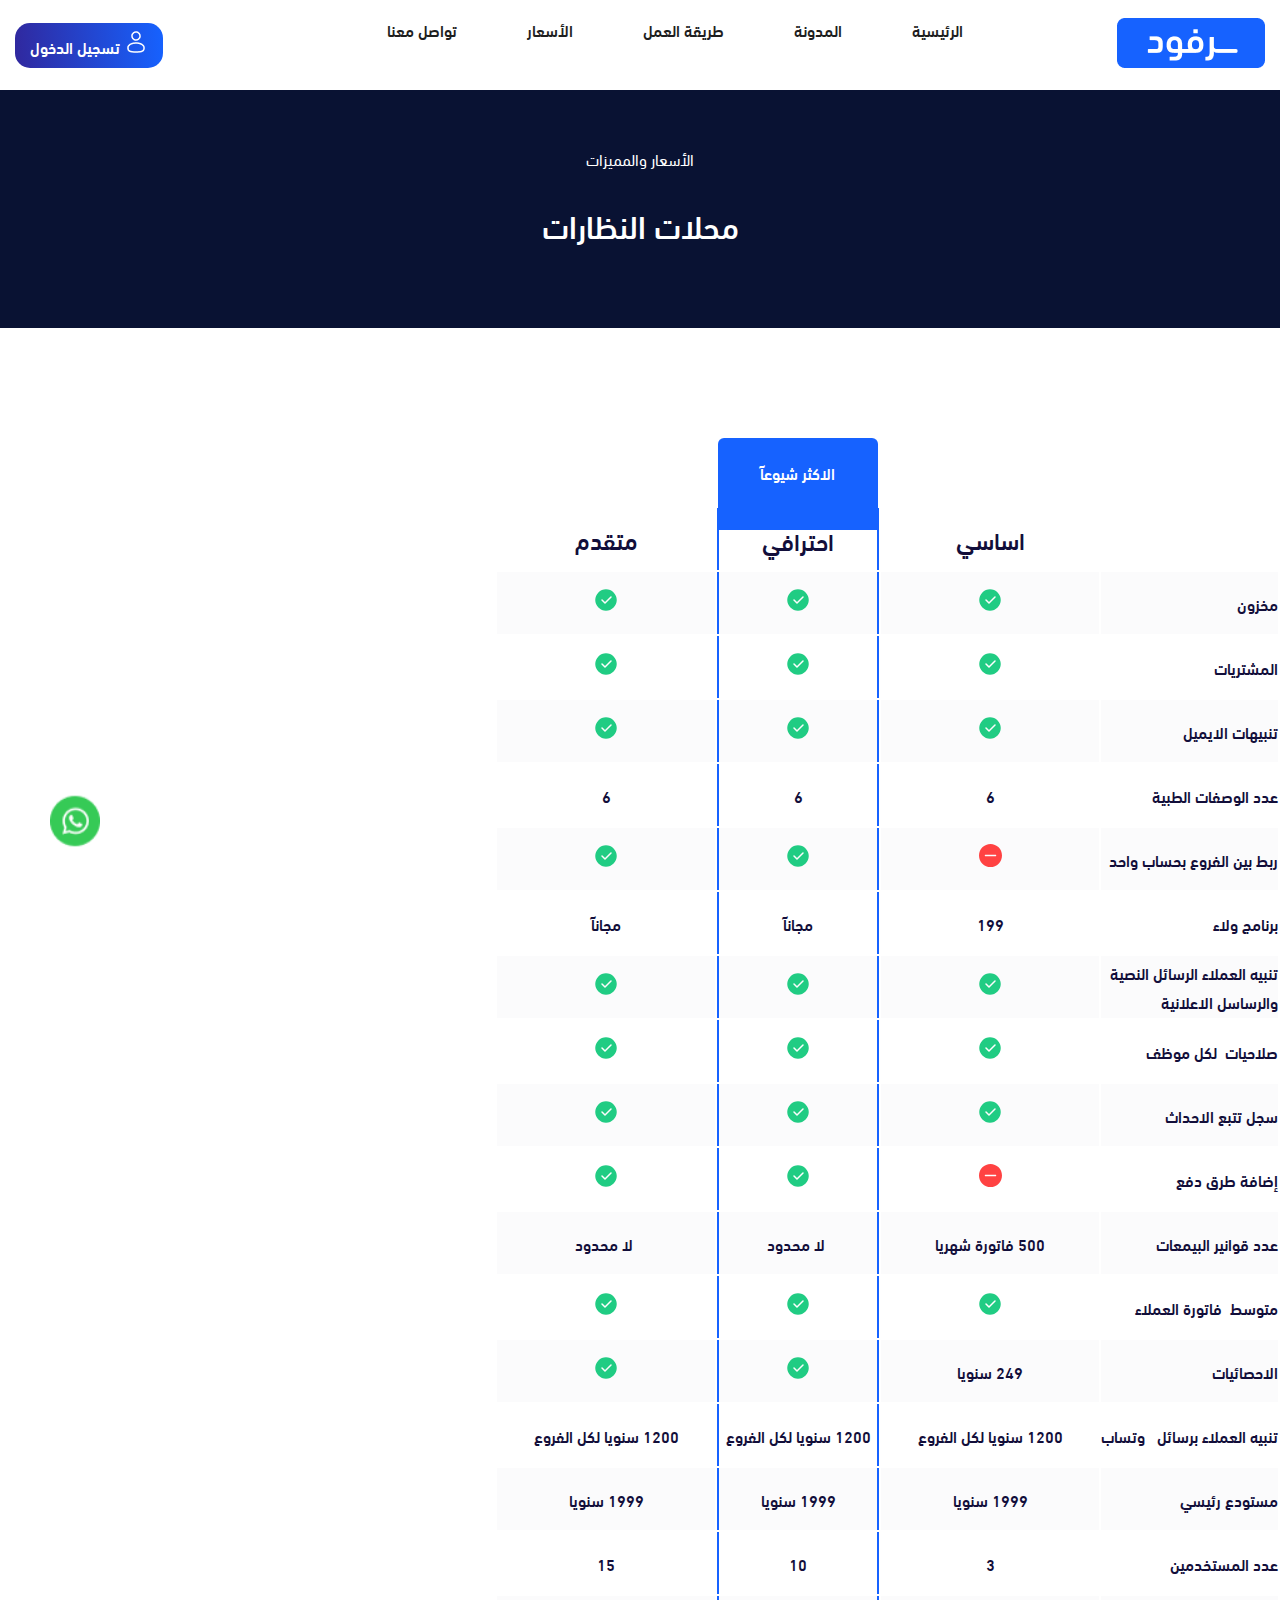
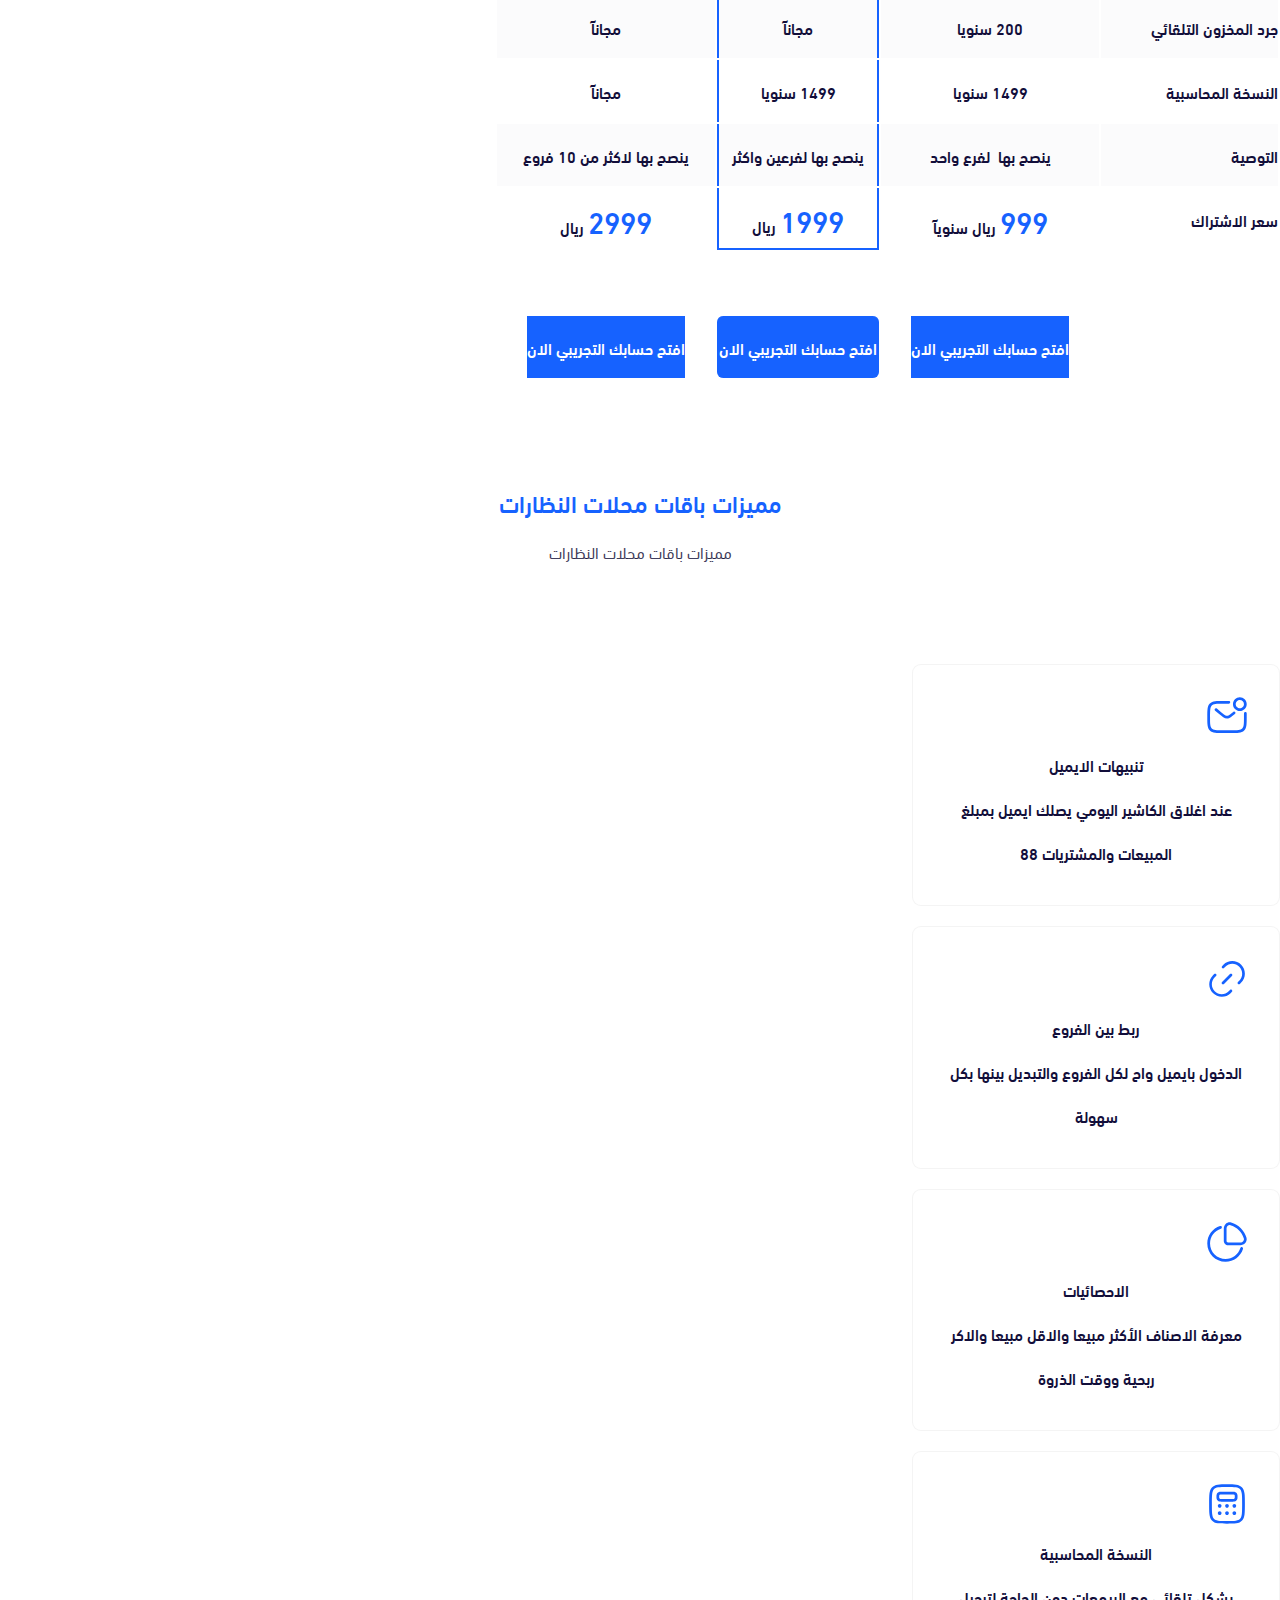
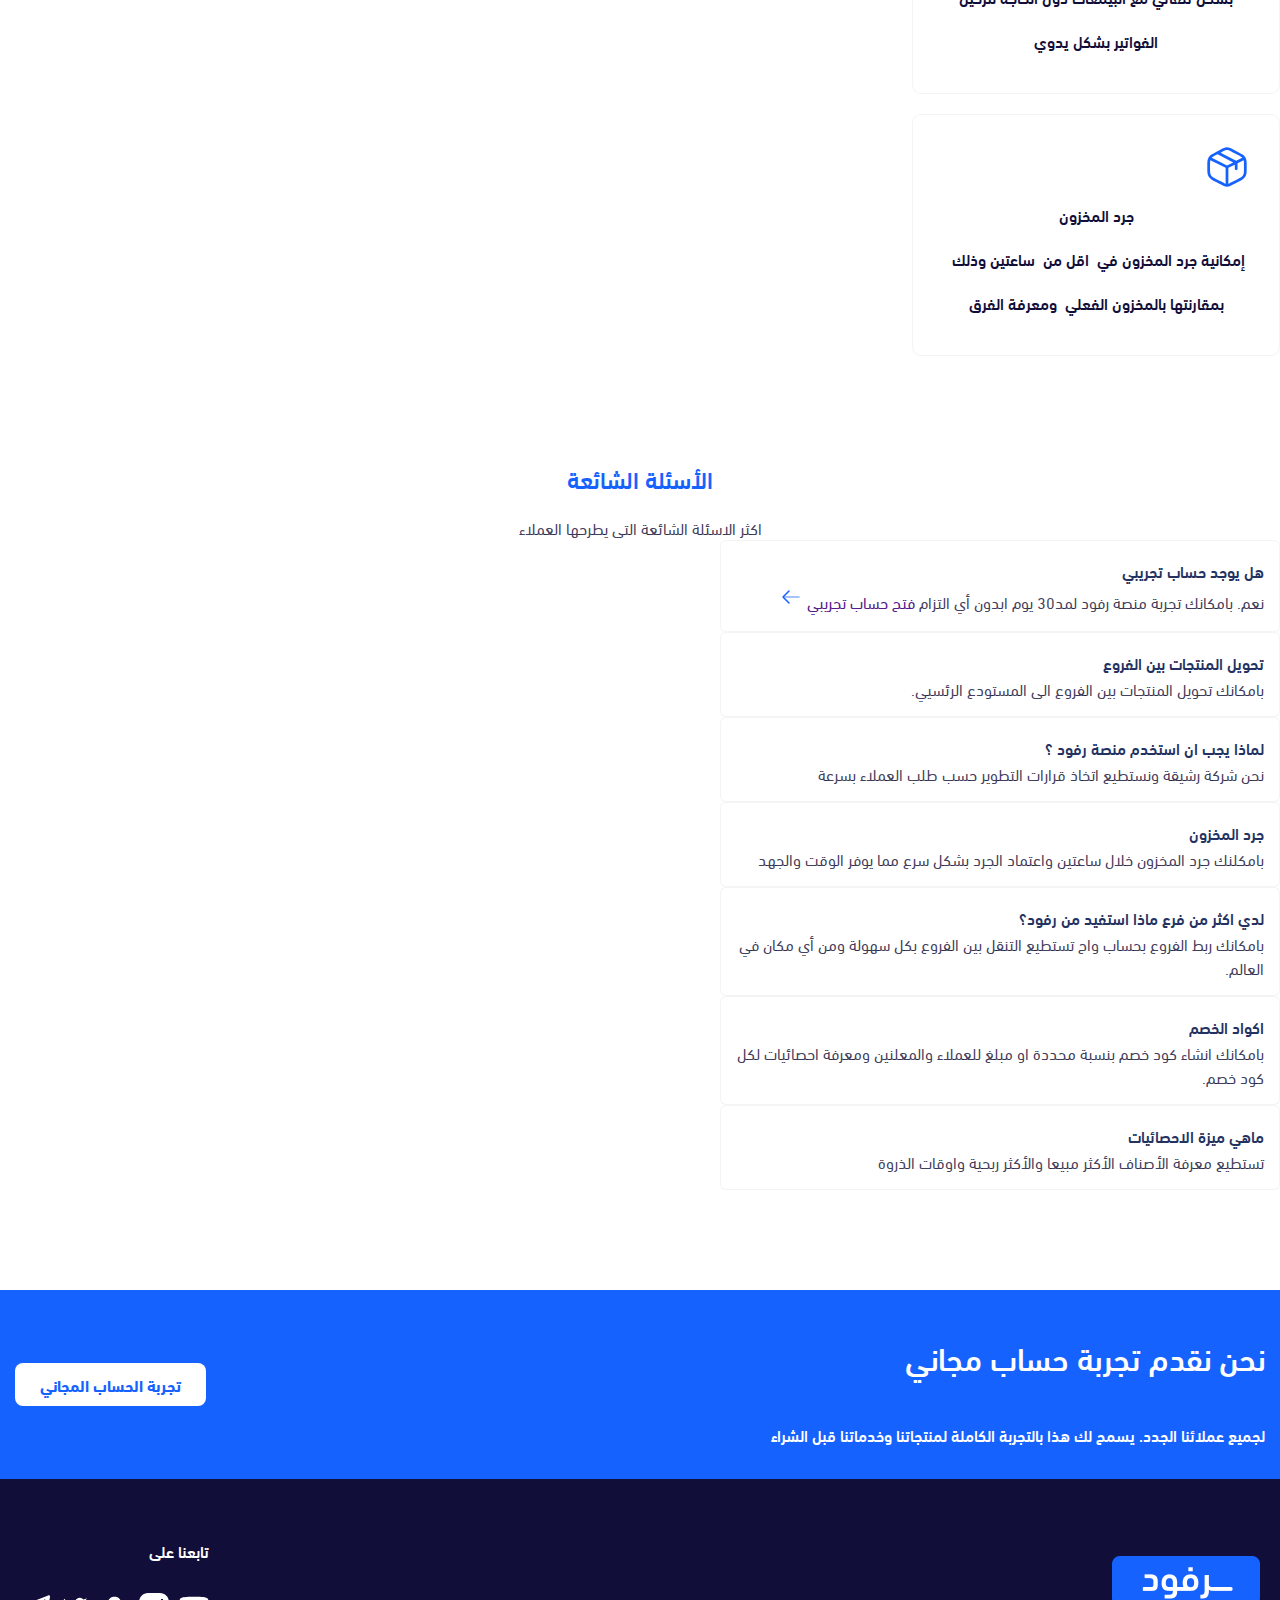
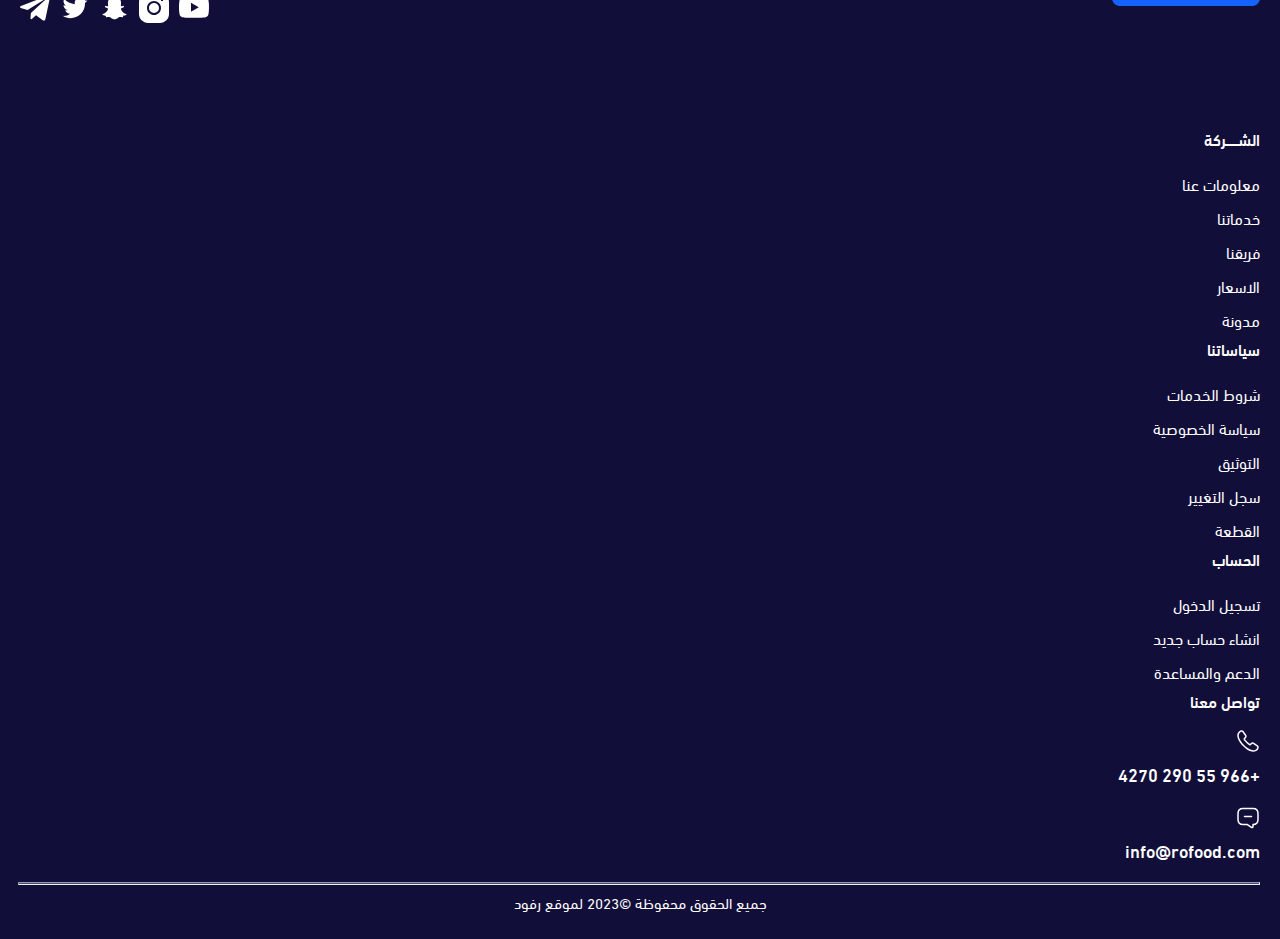
<file: optical.html>
<!DOCTYPE html>
<html lang="ar" dir="rtl">
<head>
    <meta charset="UTF-8">
    <meta name="viewport" content="width=device-width, initial-scale=1.0">
    <link href="https://cdn.jsdelivr.net/npm/bootstrap@5.3.0/dist/css/bootstrap.min.css" rel="stylesheet" integrity="sha384-9ndCyUaIbzAi2FUVXJi0CjmCapSmO7SnpJef0486qhLnuZ2cdeRhO02iuK6FUUVM" crossorigin="anonymous">
    <link rel="stylesheet" href="https://cdnjs.cloudflare.com/ajax/libs/font-awesome/6.4.0/css/all.min.css" integrity="sha512-iecdLmaskl7CVkqkXNQ/ZH/XLlvWZOJyj7Yy7tcenmpD1ypASozpmT/E0iPtmFIB46ZmdtAc9eNBvH0H/ZpiBw==" crossorigin="anonymous" referrerpolicy="no-referrer" />
    <link rel="stylesheet" href="https://cdn.jsdelivr.net/npm/@splidejs/splide@4.1.4/dist/css/splide.min.css">
    <link rel="stylesheet" href="style.css">
    <link rel="stylesheet" href="normalise.css">
    <title>Document</title>

    
</head>
<body>
 <div class="parent">
    <header>
        <nav id="navbar">
            <div class="nav container">
                <div class="menu" id="menu">
                    <img src="img/menu.png" alt="">
                </div>
                <div>
                    <img src="img/logo.png" alt="">
                </div>
                
                <ul class="nav-ul" id="nav-ul">
                    <div class="logo-menu">
                        <div class="logo-white" >
                            <img src="img/logo-active.png" alt="">
                        </div>
                        <div class="menu-white" id="menu-close">
                            <img src="img/menu-active.png" alt="">
                        </div>
                    </div>
                    <li class="d-flex ul-li">
                        <div>
                            <img class="icon-active" src="img/home.png" alt="">
                            <a class="s" href="index.html">الرئيسية</a>

                        </div>
                        <div>
                            <a href=""><img src="img/fluent_ios-arrow-24-filled.png"/></a> 
                        </div>

                    </li>
                    <li class="d-flex ul-li">
                        <div>
                            <img class="icon-active" src="img/blog.png" alt="">
                       
                            <a href="">المدونة</a>
                        </div>
                        <div class="">
                            <a href=""><img src="img/fluent_ios-arrow-24-filled.png"/></a> 
                        </div>
     
                    </li>
                    <li class="d-flex ul-li">
                        <div>
                            <img class="icon-active" src="img/option.png" alt="">
                       
                            <a href="">طريقة العمل</a>
                        </div>
                        <div>
                           <a href=""><img src="img/fluent_ios-arrow-24-filled.png"/></a> 
                        </div>
                        

                    </li>
                    <li class="d-flex ul-li">
                        <div>
                            <img class="icon-active" src="img/price.png" alt="">
                            <a href="">الأسعار</a>
                        </div>
                        <div>
                            <a href=""><img src="img/fluent_ios-arrow-24-filled.png"/></a> 
                        </div>
       
                    </li>
                    <li class="d-flex ul-li">
                        <div>
                            <img class="icon-active" src="img/call.png" alt="">
                        
                            <a href="">تواصل معنا</a>
                        </div>
                        <div>
                            <a href=""><img src="img/fluent_ios-arrow-24-filled.png"/></a> 
                        </div>
        
                    </li>
                    <div class="login-ul">
                        <button class="login-ul-btn">تسجيل الدخول</button>
                    </div>
                    <div class="account-ul">
                        <button class="account-ul-btn"> حساب تجريبي مجانا</button>
                    </div>

                </ul>
                <div class="login">
                    <button class="login-btn">
                        <img src="img/login.png" alt="">
                        تسجيل الدخول
                    </button>
                </div>
                <div class="login-m">
                    
                        <img src="img/solar_user-outline.png" alt="">
                    
                    
                </div>

            </div>
        </nav>
        <div class="land-package text-center">
            <div class="sec-package container">
                <p>الأسعار والمميزات</p>
                <h1>محلات النظارات</h1>
            </div>

        </div>

 
    </header>
    <div class="sec-prices container">
        <div class="table-responsive">
            <table class="table">
                <thead>
                    <tr></tr>
                    <tr class=""></tr>
                    
                    <tr class="">
                        <th></th>
                        <th>اساسي</th>
                        <th class="th-b">احترافي</th>
                        <th>متقدم</th>

                    </tr>
 
                </thead>
                <tbody>
                    <tr>
                        <td class="td-right">مخزون</td>
                        <td>
                            <svg xmlns="http://www.w3.org/2000/svg" width="24" height="24" viewBox="0 0 24 24" fill="none">
                                <mask id="mask0_117_556" style="mask-type:luminance" maskUnits="userSpaceOnUse" x="1" y="1" width="22" height="22">
                                  <path d="M12 22C13.3135 22.0017 14.6143 21.7438 15.8278 21.2412C17.0413 20.7385 18.1435 20.001 19.071 19.071C20.001 18.1435 20.7385 17.0413 21.2412 15.8278C21.7438 14.6143 22.0017 13.3135 22 12C22.0017 10.6865 21.7438 9.3857 21.2411 8.17222C20.7385 6.95875 20.001 5.85656 19.071 4.92901C18.1435 3.99902 17.0413 3.26151 15.8278 2.75885C14.6143 2.25619 13.3135 1.99831 12 2.00001C10.6865 1.99833 9.3857 2.25623 8.17222 2.75889C6.95875 3.26154 5.85656 3.99904 4.92901 4.92901C3.99904 5.85656 3.26154 6.95875 2.75889 8.17222C2.25623 9.3857 1.99833 10.6865 2.00001 12C1.99831 13.3135 2.25619 14.6143 2.75885 15.8278C3.26151 17.0413 3.99902 18.1435 4.92901 19.071C5.85656 20.001 6.95875 20.7385 8.17222 21.2411C9.3857 21.7438 10.6865 22.0017 12 22Z" fill="white" stroke="white" stroke-width="1.5" stroke-linejoin="round"/>
                                  <path d="M8 12L11 15L17 9" stroke="black" stroke-width="1.5" stroke-linecap="round" stroke-linejoin="round"/>
                                </mask>
                                <g mask="url(#mask0_117_556)">
                                  <path d="M0 0H24V24H0V0Z" fill="#20CC83"/>
                                </g>
                              </svg>
                        </td>
                        <td>
                            <svg xmlns="http://www.w3.org/2000/svg" width="24" height="24" viewBox="0 0 24 24" fill="none">
                                <mask id="mask0_117_556" style="mask-type:luminance" maskUnits="userSpaceOnUse" x="1" y="1" width="22" height="22">
                                  <path d="M12 22C13.3135 22.0017 14.6143 21.7438 15.8278 21.2412C17.0413 20.7385 18.1435 20.001 19.071 19.071C20.001 18.1435 20.7385 17.0413 21.2412 15.8278C21.7438 14.6143 22.0017 13.3135 22 12C22.0017 10.6865 21.7438 9.3857 21.2411 8.17222C20.7385 6.95875 20.001 5.85656 19.071 4.92901C18.1435 3.99902 17.0413 3.26151 15.8278 2.75885C14.6143 2.25619 13.3135 1.99831 12 2.00001C10.6865 1.99833 9.3857 2.25623 8.17222 2.75889C6.95875 3.26154 5.85656 3.99904 4.92901 4.92901C3.99904 5.85656 3.26154 6.95875 2.75889 8.17222C2.25623 9.3857 1.99833 10.6865 2.00001 12C1.99831 13.3135 2.25619 14.6143 2.75885 15.8278C3.26151 17.0413 3.99902 18.1435 4.92901 19.071C5.85656 20.001 6.95875 20.7385 8.17222 21.2411C9.3857 21.7438 10.6865 22.0017 12 22Z" fill="white" stroke="white" stroke-width="1.5" stroke-linejoin="round"/>
                                  <path d="M8 12L11 15L17 9" stroke="black" stroke-width="1.5" stroke-linecap="round" stroke-linejoin="round"/>
                                </mask>
                                <g mask="url(#mask0_117_556)">
                                  <path d="M0 0H24V24H0V0Z" fill="#20CC83"/>
                                </g>
                              </svg>
                        </td>
                        <td>
                            <svg xmlns="http://www.w3.org/2000/svg" width="24" height="24" viewBox="0 0 24 24" fill="none">
                                <mask id="mask0_117_556" style="mask-type:luminance" maskUnits="userSpaceOnUse" x="1" y="1" width="22" height="22">
                                  <path d="M12 22C13.3135 22.0017 14.6143 21.7438 15.8278 21.2412C17.0413 20.7385 18.1435 20.001 19.071 19.071C20.001 18.1435 20.7385 17.0413 21.2412 15.8278C21.7438 14.6143 22.0017 13.3135 22 12C22.0017 10.6865 21.7438 9.3857 21.2411 8.17222C20.7385 6.95875 20.001 5.85656 19.071 4.92901C18.1435 3.99902 17.0413 3.26151 15.8278 2.75885C14.6143 2.25619 13.3135 1.99831 12 2.00001C10.6865 1.99833 9.3857 2.25623 8.17222 2.75889C6.95875 3.26154 5.85656 3.99904 4.92901 4.92901C3.99904 5.85656 3.26154 6.95875 2.75889 8.17222C2.25623 9.3857 1.99833 10.6865 2.00001 12C1.99831 13.3135 2.25619 14.6143 2.75885 15.8278C3.26151 17.0413 3.99902 18.1435 4.92901 19.071C5.85656 20.001 6.95875 20.7385 8.17222 21.2411C9.3857 21.7438 10.6865 22.0017 12 22Z" fill="white" stroke="white" stroke-width="1.5" stroke-linejoin="round"/>
                                  <path d="M8 12L11 15L17 9" stroke="black" stroke-width="1.5" stroke-linecap="round" stroke-linejoin="round"/>
                                </mask>
                                <g mask="url(#mask0_117_556)">
                                  <path d="M0 0H24V24H0V0Z" fill="#20CC83"/>
                                </g>
                              </svg>
                        </td>
                    </tr>
                    <tr>
                        <td class="td-right">المشتريات</td>
                        <td>
                            <svg xmlns="http://www.w3.org/2000/svg" width="24" height="24" viewBox="0 0 24 24" fill="none">
                                <mask id="mask0_117_556" style="mask-type:luminance" maskUnits="userSpaceOnUse" x="1" y="1" width="22" height="22">
                                  <path d="M12 22C13.3135 22.0017 14.6143 21.7438 15.8278 21.2412C17.0413 20.7385 18.1435 20.001 19.071 19.071C20.001 18.1435 20.7385 17.0413 21.2412 15.8278C21.7438 14.6143 22.0017 13.3135 22 12C22.0017 10.6865 21.7438 9.3857 21.2411 8.17222C20.7385 6.95875 20.001 5.85656 19.071 4.92901C18.1435 3.99902 17.0413 3.26151 15.8278 2.75885C14.6143 2.25619 13.3135 1.99831 12 2.00001C10.6865 1.99833 9.3857 2.25623 8.17222 2.75889C6.95875 3.26154 5.85656 3.99904 4.92901 4.92901C3.99904 5.85656 3.26154 6.95875 2.75889 8.17222C2.25623 9.3857 1.99833 10.6865 2.00001 12C1.99831 13.3135 2.25619 14.6143 2.75885 15.8278C3.26151 17.0413 3.99902 18.1435 4.92901 19.071C5.85656 20.001 6.95875 20.7385 8.17222 21.2411C9.3857 21.7438 10.6865 22.0017 12 22Z" fill="white" stroke="white" stroke-width="1.5" stroke-linejoin="round"/>
                                  <path d="M8 12L11 15L17 9" stroke="black" stroke-width="1.5" stroke-linecap="round" stroke-linejoin="round"/>
                                </mask>
                                <g mask="url(#mask0_117_556)">
                                  <path d="M0 0H24V24H0V0Z" fill="#20CC83"/>
                                </g>
                              </svg>
                        </td>
                        <td>
                            <svg xmlns="http://www.w3.org/2000/svg" width="24" height="24" viewBox="0 0 24 24" fill="none">
                                <mask id="mask0_117_556" style="mask-type:luminance" maskUnits="userSpaceOnUse" x="1" y="1" width="22" height="22">
                                  <path d="M12 22C13.3135 22.0017 14.6143 21.7438 15.8278 21.2412C17.0413 20.7385 18.1435 20.001 19.071 19.071C20.001 18.1435 20.7385 17.0413 21.2412 15.8278C21.7438 14.6143 22.0017 13.3135 22 12C22.0017 10.6865 21.7438 9.3857 21.2411 8.17222C20.7385 6.95875 20.001 5.85656 19.071 4.92901C18.1435 3.99902 17.0413 3.26151 15.8278 2.75885C14.6143 2.25619 13.3135 1.99831 12 2.00001C10.6865 1.99833 9.3857 2.25623 8.17222 2.75889C6.95875 3.26154 5.85656 3.99904 4.92901 4.92901C3.99904 5.85656 3.26154 6.95875 2.75889 8.17222C2.25623 9.3857 1.99833 10.6865 2.00001 12C1.99831 13.3135 2.25619 14.6143 2.75885 15.8278C3.26151 17.0413 3.99902 18.1435 4.92901 19.071C5.85656 20.001 6.95875 20.7385 8.17222 21.2411C9.3857 21.7438 10.6865 22.0017 12 22Z" fill="white" stroke="white" stroke-width="1.5" stroke-linejoin="round"/>
                                  <path d="M8 12L11 15L17 9" stroke="black" stroke-width="1.5" stroke-linecap="round" stroke-linejoin="round"/>
                                </mask>
                                <g mask="url(#mask0_117_556)">
                                  <path d="M0 0H24V24H0V0Z" fill="#20CC83"/>
                                </g>
                              </svg>
                        </td>
                        <td>
                            <svg xmlns="http://www.w3.org/2000/svg" width="24" height="24" viewBox="0 0 24 24" fill="none">
                                <mask id="mask0_117_556" style="mask-type:luminance" maskUnits="userSpaceOnUse" x="1" y="1" width="22" height="22">
                                  <path d="M12 22C13.3135 22.0017 14.6143 21.7438 15.8278 21.2412C17.0413 20.7385 18.1435 20.001 19.071 19.071C20.001 18.1435 20.7385 17.0413 21.2412 15.8278C21.7438 14.6143 22.0017 13.3135 22 12C22.0017 10.6865 21.7438 9.3857 21.2411 8.17222C20.7385 6.95875 20.001 5.85656 19.071 4.92901C18.1435 3.99902 17.0413 3.26151 15.8278 2.75885C14.6143 2.25619 13.3135 1.99831 12 2.00001C10.6865 1.99833 9.3857 2.25623 8.17222 2.75889C6.95875 3.26154 5.85656 3.99904 4.92901 4.92901C3.99904 5.85656 3.26154 6.95875 2.75889 8.17222C2.25623 9.3857 1.99833 10.6865 2.00001 12C1.99831 13.3135 2.25619 14.6143 2.75885 15.8278C3.26151 17.0413 3.99902 18.1435 4.92901 19.071C5.85656 20.001 6.95875 20.7385 8.17222 21.2411C9.3857 21.7438 10.6865 22.0017 12 22Z" fill="white" stroke="white" stroke-width="1.5" stroke-linejoin="round"/>
                                  <path d="M8 12L11 15L17 9" stroke="black" stroke-width="1.5" stroke-linecap="round" stroke-linejoin="round"/>
                                </mask>
                                <g mask="url(#mask0_117_556)">
                                  <path d="M0 0H24V24H0V0Z" fill="#20CC83"/>
                                </g>
                              </svg>
                        </td>
                    </tr>
                    <tr>
                        <td class="td-right">تنبيهات الايميل</td>
                        <td>
                            <svg xmlns="http://www.w3.org/2000/svg" width="24" height="24" viewBox="0 0 24 24" fill="none">
                                <mask id="mask0_117_556" style="mask-type:luminance" maskUnits="userSpaceOnUse" x="1" y="1" width="22" height="22">
                                  <path d="M12 22C13.3135 22.0017 14.6143 21.7438 15.8278 21.2412C17.0413 20.7385 18.1435 20.001 19.071 19.071C20.001 18.1435 20.7385 17.0413 21.2412 15.8278C21.7438 14.6143 22.0017 13.3135 22 12C22.0017 10.6865 21.7438 9.3857 21.2411 8.17222C20.7385 6.95875 20.001 5.85656 19.071 4.92901C18.1435 3.99902 17.0413 3.26151 15.8278 2.75885C14.6143 2.25619 13.3135 1.99831 12 2.00001C10.6865 1.99833 9.3857 2.25623 8.17222 2.75889C6.95875 3.26154 5.85656 3.99904 4.92901 4.92901C3.99904 5.85656 3.26154 6.95875 2.75889 8.17222C2.25623 9.3857 1.99833 10.6865 2.00001 12C1.99831 13.3135 2.25619 14.6143 2.75885 15.8278C3.26151 17.0413 3.99902 18.1435 4.92901 19.071C5.85656 20.001 6.95875 20.7385 8.17222 21.2411C9.3857 21.7438 10.6865 22.0017 12 22Z" fill="white" stroke="white" stroke-width="1.5" stroke-linejoin="round"/>
                                  <path d="M8 12L11 15L17 9" stroke="black" stroke-width="1.5" stroke-linecap="round" stroke-linejoin="round"/>
                                </mask>
                                <g mask="url(#mask0_117_556)">
                                  <path d="M0 0H24V24H0V0Z" fill="#20CC83"/>
                                </g>
                              </svg>
                        </td>
                        <td>
                            <svg xmlns="http://www.w3.org/2000/svg" width="24" height="24" viewBox="0 0 24 24" fill="none">
                                <mask id="mask0_117_556" style="mask-type:luminance" maskUnits="userSpaceOnUse" x="1" y="1" width="22" height="22">
                                  <path d="M12 22C13.3135 22.0017 14.6143 21.7438 15.8278 21.2412C17.0413 20.7385 18.1435 20.001 19.071 19.071C20.001 18.1435 20.7385 17.0413 21.2412 15.8278C21.7438 14.6143 22.0017 13.3135 22 12C22.0017 10.6865 21.7438 9.3857 21.2411 8.17222C20.7385 6.95875 20.001 5.85656 19.071 4.92901C18.1435 3.99902 17.0413 3.26151 15.8278 2.75885C14.6143 2.25619 13.3135 1.99831 12 2.00001C10.6865 1.99833 9.3857 2.25623 8.17222 2.75889C6.95875 3.26154 5.85656 3.99904 4.92901 4.92901C3.99904 5.85656 3.26154 6.95875 2.75889 8.17222C2.25623 9.3857 1.99833 10.6865 2.00001 12C1.99831 13.3135 2.25619 14.6143 2.75885 15.8278C3.26151 17.0413 3.99902 18.1435 4.92901 19.071C5.85656 20.001 6.95875 20.7385 8.17222 21.2411C9.3857 21.7438 10.6865 22.0017 12 22Z" fill="white" stroke="white" stroke-width="1.5" stroke-linejoin="round"/>
                                  <path d="M8 12L11 15L17 9" stroke="black" stroke-width="1.5" stroke-linecap="round" stroke-linejoin="round"/>
                                </mask>
                                <g mask="url(#mask0_117_556)">
                                  <path d="M0 0H24V24H0V0Z" fill="#20CC83"/>
                                </g>
                              </svg>
                        </td>
                        <td>
                            <svg xmlns="http://www.w3.org/2000/svg" width="24" height="24" viewBox="0 0 24 24" fill="none">
                                <mask id="mask0_117_556" style="mask-type:luminance" maskUnits="userSpaceOnUse" x="1" y="1" width="22" height="22">
                                  <path d="M12 22C13.3135 22.0017 14.6143 21.7438 15.8278 21.2412C17.0413 20.7385 18.1435 20.001 19.071 19.071C20.001 18.1435 20.7385 17.0413 21.2412 15.8278C21.7438 14.6143 22.0017 13.3135 22 12C22.0017 10.6865 21.7438 9.3857 21.2411 8.17222C20.7385 6.95875 20.001 5.85656 19.071 4.92901C18.1435 3.99902 17.0413 3.26151 15.8278 2.75885C14.6143 2.25619 13.3135 1.99831 12 2.00001C10.6865 1.99833 9.3857 2.25623 8.17222 2.75889C6.95875 3.26154 5.85656 3.99904 4.92901 4.92901C3.99904 5.85656 3.26154 6.95875 2.75889 8.17222C2.25623 9.3857 1.99833 10.6865 2.00001 12C1.99831 13.3135 2.25619 14.6143 2.75885 15.8278C3.26151 17.0413 3.99902 18.1435 4.92901 19.071C5.85656 20.001 6.95875 20.7385 8.17222 21.2411C9.3857 21.7438 10.6865 22.0017 12 22Z" fill="white" stroke="white" stroke-width="1.5" stroke-linejoin="round"/>
                                  <path d="M8 12L11 15L17 9" stroke="black" stroke-width="1.5" stroke-linecap="round" stroke-linejoin="round"/>
                                </mask>
                                <g mask="url(#mask0_117_556)">
                                  <path d="M0 0H24V24H0V0Z" fill="#20CC83"/>
                                </g>
                              </svg>
                        </td>
                    </tr>
                    <tr>
                        <td class="td-right"> عدد الوصفات الطبية</td>
                        <td>
                           6
                        </td>
                        <td>
                            6
                        </td>
                        <td>
                            6
                        </td>
                    </tr>
                    <tr>
                        <td class="td-right"> ربط بين الفروع بحساب واحد</td>
                        <td>
                            <svg xmlns="http://www.w3.org/2000/svg" width="23" height="23" viewBox="0 0 24 24" fill="none">
                                <g clip-path="url(#clip0_117_563)">
                                  <path d="M24 12C24 15.1826 22.7357 18.2348 20.4853 20.4853C18.2348 22.7357 15.1826 24 12 24C8.8174 24 5.76516 22.7357 3.51472 20.4853C1.26428 18.2348 0 15.1826 0 12C0 8.8174 1.26428 5.76516 3.51472 3.51472C5.76516 1.26428 8.8174 0 12 0C15.1826 0 18.2348 1.26428 20.4853 3.51472C22.7357 5.76516 24 8.8174 24 12ZM6.75 11.25C6.55109 11.25 6.36032 11.329 6.21967 11.4697C6.07902 11.6103 6 11.8011 6 12C6 12.1989 6.07902 12.3897 6.21967 12.5303C6.36032 12.671 6.55109 12.75 6.75 12.75H17.25C17.4489 12.75 17.6397 12.671 17.7803 12.5303C17.921 12.3897 18 12.1989 18 12C18 11.8011 17.921 11.6103 17.7803 11.4697C17.6397 11.329 17.4489 11.25 17.25 11.25H6.75Z" fill="#FF4242"/>
                                </g>
                                <defs>
                                  <clipPath id="clip0_117_563">
                                    <rect width="24" height="24" fill="white"/>
                                  </clipPath>
                                </defs>
                              </svg>
                        </td>
                        <td>
                            <svg xmlns="http://www.w3.org/2000/svg" width="24" height="24" viewBox="0 0 24 24" fill="none">
                                <mask id="mask0_117_556" style="mask-type:luminance" maskUnits="userSpaceOnUse" x="1" y="1" width="22" height="22">
                                  <path d="M12 22C13.3135 22.0017 14.6143 21.7438 15.8278 21.2412C17.0413 20.7385 18.1435 20.001 19.071 19.071C20.001 18.1435 20.7385 17.0413 21.2412 15.8278C21.7438 14.6143 22.0017 13.3135 22 12C22.0017 10.6865 21.7438 9.3857 21.2411 8.17222C20.7385 6.95875 20.001 5.85656 19.071 4.92901C18.1435 3.99902 17.0413 3.26151 15.8278 2.75885C14.6143 2.25619 13.3135 1.99831 12 2.00001C10.6865 1.99833 9.3857 2.25623 8.17222 2.75889C6.95875 3.26154 5.85656 3.99904 4.92901 4.92901C3.99904 5.85656 3.26154 6.95875 2.75889 8.17222C2.25623 9.3857 1.99833 10.6865 2.00001 12C1.99831 13.3135 2.25619 14.6143 2.75885 15.8278C3.26151 17.0413 3.99902 18.1435 4.92901 19.071C5.85656 20.001 6.95875 20.7385 8.17222 21.2411C9.3857 21.7438 10.6865 22.0017 12 22Z" fill="white" stroke="white" stroke-width="1.5" stroke-linejoin="round"/>
                                  <path d="M8 12L11 15L17 9" stroke="black" stroke-width="1.5" stroke-linecap="round" stroke-linejoin="round"/>
                                </mask>
                                <g mask="url(#mask0_117_556)">
                                  <path d="M0 0H24V24H0V0Z" fill="#20CC83"/>
                                </g>
                              </svg>
                        </td>
                        <td>
                            <svg xmlns="http://www.w3.org/2000/svg" width="24" height="24" viewBox="0 0 24 24" fill="none">
                                <mask id="mask0_117_556" style="mask-type:luminance" maskUnits="userSpaceOnUse" x="1" y="1" width="22" height="22">
                                  <path d="M12 22C13.3135 22.0017 14.6143 21.7438 15.8278 21.2412C17.0413 20.7385 18.1435 20.001 19.071 19.071C20.001 18.1435 20.7385 17.0413 21.2412 15.8278C21.7438 14.6143 22.0017 13.3135 22 12C22.0017 10.6865 21.7438 9.3857 21.2411 8.17222C20.7385 6.95875 20.001 5.85656 19.071 4.92901C18.1435 3.99902 17.0413 3.26151 15.8278 2.75885C14.6143 2.25619 13.3135 1.99831 12 2.00001C10.6865 1.99833 9.3857 2.25623 8.17222 2.75889C6.95875 3.26154 5.85656 3.99904 4.92901 4.92901C3.99904 5.85656 3.26154 6.95875 2.75889 8.17222C2.25623 9.3857 1.99833 10.6865 2.00001 12C1.99831 13.3135 2.25619 14.6143 2.75885 15.8278C3.26151 17.0413 3.99902 18.1435 4.92901 19.071C5.85656 20.001 6.95875 20.7385 8.17222 21.2411C9.3857 21.7438 10.6865 22.0017 12 22Z" fill="white" stroke="white" stroke-width="1.5" stroke-linejoin="round"/>
                                  <path d="M8 12L11 15L17 9" stroke="black" stroke-width="1.5" stroke-linecap="round" stroke-linejoin="round"/>
                                </mask>
                                <g mask="url(#mask0_117_556)">
                                  <path d="M0 0H24V24H0V0Z" fill="#20CC83"/>
                                </g>
                              </svg>
                        </td>
                    </tr>
                    <tr>
                        <td class="td-right">برنامج ولاء</td>
                        <td>
                            199
                        </td>
                        <td>
                            مجانآ
                        </td>
                        <td>
                            مجانآ
                        </td>
                    </tr>
                    <tr>
                        <td class="td-right "> تنبيه العملاء الرسائل النصية<br>
                            والرساسل الاعلانية</td>
                            <td>
                              <svg xmlns="http://www.w3.org/2000/svg" width="24" height="24" viewBox="0 0 24 24" fill="none">
                                <mask id="mask0_117_556" style="mask-type:luminance" maskUnits="userSpaceOnUse" x="1" y="1" width="22" height="22">
                                  <path d="M12 22C13.3135 22.0017 14.6143 21.7438 15.8278 21.2412C17.0413 20.7385 18.1435 20.001 19.071 19.071C20.001 18.1435 20.7385 17.0413 21.2412 15.8278C21.7438 14.6143 22.0017 13.3135 22 12C22.0017 10.6865 21.7438 9.3857 21.2411 8.17222C20.7385 6.95875 20.001 5.85656 19.071 4.92901C18.1435 3.99902 17.0413 3.26151 15.8278 2.75885C14.6143 2.25619 13.3135 1.99831 12 2.00001C10.6865 1.99833 9.3857 2.25623 8.17222 2.75889C6.95875 3.26154 5.85656 3.99904 4.92901 4.92901C3.99904 5.85656 3.26154 6.95875 2.75889 8.17222C2.25623 9.3857 1.99833 10.6865 2.00001 12C1.99831 13.3135 2.25619 14.6143 2.75885 15.8278C3.26151 17.0413 3.99902 18.1435 4.92901 19.071C5.85656 20.001 6.95875 20.7385 8.17222 21.2411C9.3857 21.7438 10.6865 22.0017 12 22Z" fill="white" stroke="white" stroke-width="1.5" stroke-linejoin="round"/>
                                  <path d="M8 12L11 15L17 9" stroke="black" stroke-width="1.5" stroke-linecap="round" stroke-linejoin="round"/>
                                </mask>
                                <g mask="url(#mask0_117_556)">
                                  <path d="M0 0H24V24H0V0Z" fill="#20CC83"/>
                                </g>
                              </svg>
                           </td>
                        <td>
                          <svg xmlns="http://www.w3.org/2000/svg" width="24" height="24" viewBox="0 0 24 24" fill="none">
                            <mask id="mask0_117_556" style="mask-type:luminance" maskUnits="userSpaceOnUse" x="1" y="1" width="22" height="22">
                              <path d="M12 22C13.3135 22.0017 14.6143 21.7438 15.8278 21.2412C17.0413 20.7385 18.1435 20.001 19.071 19.071C20.001 18.1435 20.7385 17.0413 21.2412 15.8278C21.7438 14.6143 22.0017 13.3135 22 12C22.0017 10.6865 21.7438 9.3857 21.2411 8.17222C20.7385 6.95875 20.001 5.85656 19.071 4.92901C18.1435 3.99902 17.0413 3.26151 15.8278 2.75885C14.6143 2.25619 13.3135 1.99831 12 2.00001C10.6865 1.99833 9.3857 2.25623 8.17222 2.75889C6.95875 3.26154 5.85656 3.99904 4.92901 4.92901C3.99904 5.85656 3.26154 6.95875 2.75889 8.17222C2.25623 9.3857 1.99833 10.6865 2.00001 12C1.99831 13.3135 2.25619 14.6143 2.75885 15.8278C3.26151 17.0413 3.99902 18.1435 4.92901 19.071C5.85656 20.001 6.95875 20.7385 8.17222 21.2411C9.3857 21.7438 10.6865 22.0017 12 22Z" fill="white" stroke="white" stroke-width="1.5" stroke-linejoin="round"/>
                              <path d="M8 12L11 15L17 9" stroke="black" stroke-width="1.5" stroke-linecap="round" stroke-linejoin="round"/>
                            </mask>
                            <g mask="url(#mask0_117_556)">
                              <path d="M0 0H24V24H0V0Z" fill="#20CC83"/>
                            </g>
                          </svg>
                       </td>
                       <td>
                        <svg xmlns="http://www.w3.org/2000/svg" width="24" height="24" viewBox="0 0 24 24" fill="none">
                          <mask id="mask0_117_556" style="mask-type:luminance" maskUnits="userSpaceOnUse" x="1" y="1" width="22" height="22">
                            <path d="M12 22C13.3135 22.0017 14.6143 21.7438 15.8278 21.2412C17.0413 20.7385 18.1435 20.001 19.071 19.071C20.001 18.1435 20.7385 17.0413 21.2412 15.8278C21.7438 14.6143 22.0017 13.3135 22 12C22.0017 10.6865 21.7438 9.3857 21.2411 8.17222C20.7385 6.95875 20.001 5.85656 19.071 4.92901C18.1435 3.99902 17.0413 3.26151 15.8278 2.75885C14.6143 2.25619 13.3135 1.99831 12 2.00001C10.6865 1.99833 9.3857 2.25623 8.17222 2.75889C6.95875 3.26154 5.85656 3.99904 4.92901 4.92901C3.99904 5.85656 3.26154 6.95875 2.75889 8.17222C2.25623 9.3857 1.99833 10.6865 2.00001 12C1.99831 13.3135 2.25619 14.6143 2.75885 15.8278C3.26151 17.0413 3.99902 18.1435 4.92901 19.071C5.85656 20.001 6.95875 20.7385 8.17222 21.2411C9.3857 21.7438 10.6865 22.0017 12 22Z" fill="white" stroke="white" stroke-width="1.5" stroke-linejoin="round"/>
                            <path d="M8 12L11 15L17 9" stroke="black" stroke-width="1.5" stroke-linecap="round" stroke-linejoin="round"/>
                          </mask>
                          <g mask="url(#mask0_117_556)">
                            <path d="M0 0H24V24H0V0Z" fill="#20CC83"/>
                          </g>
                        </svg>
                   </td>
                    </tr>
                    <tr>
                        <td class="td-right">صلاحيات  لكل موظف</td>
                        <td>
                            <svg xmlns="http://www.w3.org/2000/svg" width="24" height="24" viewBox="0 0 24 24" fill="none">
                                <mask id="mask0_117_556" style="mask-type:luminance" maskUnits="userSpaceOnUse" x="1" y="1" width="22" height="22">
                                  <path d="M12 22C13.3135 22.0017 14.6143 21.7438 15.8278 21.2412C17.0413 20.7385 18.1435 20.001 19.071 19.071C20.001 18.1435 20.7385 17.0413 21.2412 15.8278C21.7438 14.6143 22.0017 13.3135 22 12C22.0017 10.6865 21.7438 9.3857 21.2411 8.17222C20.7385 6.95875 20.001 5.85656 19.071 4.92901C18.1435 3.99902 17.0413 3.26151 15.8278 2.75885C14.6143 2.25619 13.3135 1.99831 12 2.00001C10.6865 1.99833 9.3857 2.25623 8.17222 2.75889C6.95875 3.26154 5.85656 3.99904 4.92901 4.92901C3.99904 5.85656 3.26154 6.95875 2.75889 8.17222C2.25623 9.3857 1.99833 10.6865 2.00001 12C1.99831 13.3135 2.25619 14.6143 2.75885 15.8278C3.26151 17.0413 3.99902 18.1435 4.92901 19.071C5.85656 20.001 6.95875 20.7385 8.17222 21.2411C9.3857 21.7438 10.6865 22.0017 12 22Z" fill="white" stroke="white" stroke-width="1.5" stroke-linejoin="round"/>
                                  <path d="M8 12L11 15L17 9" stroke="black" stroke-width="1.5" stroke-linecap="round" stroke-linejoin="round"/>
                                </mask>
                                <g mask="url(#mask0_117_556)">
                                  <path d="M0 0H24V24H0V0Z" fill="#20CC83"/>
                                </g>
                              </svg>
                        </td>
                        <td>
                            <svg xmlns="http://www.w3.org/2000/svg" width="24" height="24" viewBox="0 0 24 24" fill="none">
                                <mask id="mask0_117_556" style="mask-type:luminance" maskUnits="userSpaceOnUse" x="1" y="1" width="22" height="22">
                                  <path d="M12 22C13.3135 22.0017 14.6143 21.7438 15.8278 21.2412C17.0413 20.7385 18.1435 20.001 19.071 19.071C20.001 18.1435 20.7385 17.0413 21.2412 15.8278C21.7438 14.6143 22.0017 13.3135 22 12C22.0017 10.6865 21.7438 9.3857 21.2411 8.17222C20.7385 6.95875 20.001 5.85656 19.071 4.92901C18.1435 3.99902 17.0413 3.26151 15.8278 2.75885C14.6143 2.25619 13.3135 1.99831 12 2.00001C10.6865 1.99833 9.3857 2.25623 8.17222 2.75889C6.95875 3.26154 5.85656 3.99904 4.92901 4.92901C3.99904 5.85656 3.26154 6.95875 2.75889 8.17222C2.25623 9.3857 1.99833 10.6865 2.00001 12C1.99831 13.3135 2.25619 14.6143 2.75885 15.8278C3.26151 17.0413 3.99902 18.1435 4.92901 19.071C5.85656 20.001 6.95875 20.7385 8.17222 21.2411C9.3857 21.7438 10.6865 22.0017 12 22Z" fill="white" stroke="white" stroke-width="1.5" stroke-linejoin="round"/>
                                  <path d="M8 12L11 15L17 9" stroke="black" stroke-width="1.5" stroke-linecap="round" stroke-linejoin="round"/>
                                </mask>
                                <g mask="url(#mask0_117_556)">
                                  <path d="M0 0H24V24H0V0Z" fill="#20CC83"/>
                                </g>
                              </svg>
                        </td>
                        <td>
                            <svg xmlns="http://www.w3.org/2000/svg" width="24" height="24" viewBox="0 0 24 24" fill="none">
                                <mask id="mask0_117_556" style="mask-type:luminance" maskUnits="userSpaceOnUse" x="1" y="1" width="22" height="22">
                                  <path d="M12 22C13.3135 22.0017 14.6143 21.7438 15.8278 21.2412C17.0413 20.7385 18.1435 20.001 19.071 19.071C20.001 18.1435 20.7385 17.0413 21.2412 15.8278C21.7438 14.6143 22.0017 13.3135 22 12C22.0017 10.6865 21.7438 9.3857 21.2411 8.17222C20.7385 6.95875 20.001 5.85656 19.071 4.92901C18.1435 3.99902 17.0413 3.26151 15.8278 2.75885C14.6143 2.25619 13.3135 1.99831 12 2.00001C10.6865 1.99833 9.3857 2.25623 8.17222 2.75889C6.95875 3.26154 5.85656 3.99904 4.92901 4.92901C3.99904 5.85656 3.26154 6.95875 2.75889 8.17222C2.25623 9.3857 1.99833 10.6865 2.00001 12C1.99831 13.3135 2.25619 14.6143 2.75885 15.8278C3.26151 17.0413 3.99902 18.1435 4.92901 19.071C5.85656 20.001 6.95875 20.7385 8.17222 21.2411C9.3857 21.7438 10.6865 22.0017 12 22Z" fill="white" stroke="white" stroke-width="1.5" stroke-linejoin="round"/>
                                  <path d="M8 12L11 15L17 9" stroke="black" stroke-width="1.5" stroke-linecap="round" stroke-linejoin="round"/>
                                </mask>
                                <g mask="url(#mask0_117_556)">
                                  <path d="M0 0H24V24H0V0Z" fill="#20CC83"/>
                                </g>
                              </svg>
                        </td>
                    </tr>
                    <tr>
                        <td class="td-right">سجل تتبع الاحداث</td>
                        <td>
                            <svg xmlns="http://www.w3.org/2000/svg" width="24" height="24" viewBox="0 0 24 24" fill="none">
                                <mask id="mask0_117_556" style="mask-type:luminance" maskUnits="userSpaceOnUse" x="1" y="1" width="22" height="22">
                                  <path d="M12 22C13.3135 22.0017 14.6143 21.7438 15.8278 21.2412C17.0413 20.7385 18.1435 20.001 19.071 19.071C20.001 18.1435 20.7385 17.0413 21.2412 15.8278C21.7438 14.6143 22.0017 13.3135 22 12C22.0017 10.6865 21.7438 9.3857 21.2411 8.17222C20.7385 6.95875 20.001 5.85656 19.071 4.92901C18.1435 3.99902 17.0413 3.26151 15.8278 2.75885C14.6143 2.25619 13.3135 1.99831 12 2.00001C10.6865 1.99833 9.3857 2.25623 8.17222 2.75889C6.95875 3.26154 5.85656 3.99904 4.92901 4.92901C3.99904 5.85656 3.26154 6.95875 2.75889 8.17222C2.25623 9.3857 1.99833 10.6865 2.00001 12C1.99831 13.3135 2.25619 14.6143 2.75885 15.8278C3.26151 17.0413 3.99902 18.1435 4.92901 19.071C5.85656 20.001 6.95875 20.7385 8.17222 21.2411C9.3857 21.7438 10.6865 22.0017 12 22Z" fill="white" stroke="white" stroke-width="1.5" stroke-linejoin="round"/>
                                  <path d="M8 12L11 15L17 9" stroke="black" stroke-width="1.5" stroke-linecap="round" stroke-linejoin="round"/>
                                </mask>
                                <g mask="url(#mask0_117_556)">
                                  <path d="M0 0H24V24H0V0Z" fill="#20CC83"/>
                                </g>
                              </svg>
                        </td>
                        <td>
                            <svg xmlns="http://www.w3.org/2000/svg" width="24" height="24" viewBox="0 0 24 24" fill="none">
                                <mask id="mask0_117_556" style="mask-type:luminance" maskUnits="userSpaceOnUse" x="1" y="1" width="22" height="22">
                                  <path d="M12 22C13.3135 22.0017 14.6143 21.7438 15.8278 21.2412C17.0413 20.7385 18.1435 20.001 19.071 19.071C20.001 18.1435 20.7385 17.0413 21.2412 15.8278C21.7438 14.6143 22.0017 13.3135 22 12C22.0017 10.6865 21.7438 9.3857 21.2411 8.17222C20.7385 6.95875 20.001 5.85656 19.071 4.92901C18.1435 3.99902 17.0413 3.26151 15.8278 2.75885C14.6143 2.25619 13.3135 1.99831 12 2.00001C10.6865 1.99833 9.3857 2.25623 8.17222 2.75889C6.95875 3.26154 5.85656 3.99904 4.92901 4.92901C3.99904 5.85656 3.26154 6.95875 2.75889 8.17222C2.25623 9.3857 1.99833 10.6865 2.00001 12C1.99831 13.3135 2.25619 14.6143 2.75885 15.8278C3.26151 17.0413 3.99902 18.1435 4.92901 19.071C5.85656 20.001 6.95875 20.7385 8.17222 21.2411C9.3857 21.7438 10.6865 22.0017 12 22Z" fill="white" stroke="white" stroke-width="1.5" stroke-linejoin="round"/>
                                  <path d="M8 12L11 15L17 9" stroke="black" stroke-width="1.5" stroke-linecap="round" stroke-linejoin="round"/>
                                </mask>
                                <g mask="url(#mask0_117_556)">
                                  <path d="M0 0H24V24H0V0Z" fill="#20CC83"/>
                                </g>
                              </svg>
                        </td>
                        <td>
                            <svg xmlns="http://www.w3.org/2000/svg" width="24" height="24" viewBox="0 0 24 24" fill="none">
                                <mask id="mask0_117_556" style="mask-type:luminance" maskUnits="userSpaceOnUse" x="1" y="1" width="22" height="22">
                                  <path d="M12 22C13.3135 22.0017 14.6143 21.7438 15.8278 21.2412C17.0413 20.7385 18.1435 20.001 19.071 19.071C20.001 18.1435 20.7385 17.0413 21.2412 15.8278C21.7438 14.6143 22.0017 13.3135 22 12C22.0017 10.6865 21.7438 9.3857 21.2411 8.17222C20.7385 6.95875 20.001 5.85656 19.071 4.92901C18.1435 3.99902 17.0413 3.26151 15.8278 2.75885C14.6143 2.25619 13.3135 1.99831 12 2.00001C10.6865 1.99833 9.3857 2.25623 8.17222 2.75889C6.95875 3.26154 5.85656 3.99904 4.92901 4.92901C3.99904 5.85656 3.26154 6.95875 2.75889 8.17222C2.25623 9.3857 1.99833 10.6865 2.00001 12C1.99831 13.3135 2.25619 14.6143 2.75885 15.8278C3.26151 17.0413 3.99902 18.1435 4.92901 19.071C5.85656 20.001 6.95875 20.7385 8.17222 21.2411C9.3857 21.7438 10.6865 22.0017 12 22Z" fill="white" stroke="white" stroke-width="1.5" stroke-linejoin="round"/>
                                  <path d="M8 12L11 15L17 9" stroke="black" stroke-width="1.5" stroke-linecap="round" stroke-linejoin="round"/>
                                </mask>
                                <g mask="url(#mask0_117_556)">
                                  <path d="M0 0H24V24H0V0Z" fill="#20CC83"/>
                                </g>
                              </svg>
                        </td>
                    </tr>
                    <tr>
                        <td class="td-right">إضافة طرق دفع</td>
                        <td>
                            <svg xmlns="http://www.w3.org/2000/svg" width="23" height="23" viewBox="0 0 24 24" fill="none">
                                <g clip-path="url(#clip0_117_725)">
                                  <path d="M24 12C24 15.1826 22.7357 18.2348 20.4853 20.4853C18.2348 22.7357 15.1826 24 12 24C8.8174 24 5.76516 22.7357 3.51472 20.4853C1.26428 18.2348 0 15.1826 0 12C0 8.8174 1.26428 5.76516 3.51472 3.51472C5.76516 1.26428 8.8174 0 12 0C15.1826 0 18.2348 1.26428 20.4853 3.51472C22.7357 5.76516 24 8.8174 24 12ZM6.75 11.25C6.55109 11.25 6.36032 11.329 6.21967 11.4697C6.07902 11.6103 6 11.8011 6 12C6 12.1989 6.07902 12.3897 6.21967 12.5303C6.36032 12.671 6.55109 12.75 6.75 12.75H17.25C17.4489 12.75 17.6397 12.671 17.7803 12.5303C17.921 12.3897 18 12.1989 18 12C18 11.8011 17.921 11.6103 17.7803 11.4697C17.6397 11.329 17.4489 11.25 17.25 11.25H6.75Z" fill="#FF4242"/>
                                </g>
                                <defs>
                                  <clipPath id="clip0_117_725">
                                    <rect width="24" height="24" fill="white"/>
                                  </clipPath>
                                </defs>
                              </svg>
                        </td>
                        <td>
                            <svg xmlns="http://www.w3.org/2000/svg" width="24" height="24" viewBox="0 0 24 24" fill="none">
                                <mask id="mask0_117_556" style="mask-type:luminance" maskUnits="userSpaceOnUse" x="1" y="1" width="22" height="22">
                                  <path d="M12 22C13.3135 22.0017 14.6143 21.7438 15.8278 21.2412C17.0413 20.7385 18.1435 20.001 19.071 19.071C20.001 18.1435 20.7385 17.0413 21.2412 15.8278C21.7438 14.6143 22.0017 13.3135 22 12C22.0017 10.6865 21.7438 9.3857 21.2411 8.17222C20.7385 6.95875 20.001 5.85656 19.071 4.92901C18.1435 3.99902 17.0413 3.26151 15.8278 2.75885C14.6143 2.25619 13.3135 1.99831 12 2.00001C10.6865 1.99833 9.3857 2.25623 8.17222 2.75889C6.95875 3.26154 5.85656 3.99904 4.92901 4.92901C3.99904 5.85656 3.26154 6.95875 2.75889 8.17222C2.25623 9.3857 1.99833 10.6865 2.00001 12C1.99831 13.3135 2.25619 14.6143 2.75885 15.8278C3.26151 17.0413 3.99902 18.1435 4.92901 19.071C5.85656 20.001 6.95875 20.7385 8.17222 21.2411C9.3857 21.7438 10.6865 22.0017 12 22Z" fill="white" stroke="white" stroke-width="1.5" stroke-linejoin="round"/>
                                  <path d="M8 12L11 15L17 9" stroke="black" stroke-width="1.5" stroke-linecap="round" stroke-linejoin="round"/>
                                </mask>
                                <g mask="url(#mask0_117_556)">
                                  <path d="M0 0H24V24H0V0Z" fill="#20CC83"/>
                                </g>
                              </svg>
                        </td>
                        <td>
                            <svg xmlns="http://www.w3.org/2000/svg" width="24" height="24" viewBox="0 0 24 24" fill="none">
                                <mask id="mask0_117_556" style="mask-type:luminance" maskUnits="userSpaceOnUse" x="1" y="1" width="22" height="22">
                                  <path d="M12 22C13.3135 22.0017 14.6143 21.7438 15.8278 21.2412C17.0413 20.7385 18.1435 20.001 19.071 19.071C20.001 18.1435 20.7385 17.0413 21.2412 15.8278C21.7438 14.6143 22.0017 13.3135 22 12C22.0017 10.6865 21.7438 9.3857 21.2411 8.17222C20.7385 6.95875 20.001 5.85656 19.071 4.92901C18.1435 3.99902 17.0413 3.26151 15.8278 2.75885C14.6143 2.25619 13.3135 1.99831 12 2.00001C10.6865 1.99833 9.3857 2.25623 8.17222 2.75889C6.95875 3.26154 5.85656 3.99904 4.92901 4.92901C3.99904 5.85656 3.26154 6.95875 2.75889 8.17222C2.25623 9.3857 1.99833 10.6865 2.00001 12C1.99831 13.3135 2.25619 14.6143 2.75885 15.8278C3.26151 17.0413 3.99902 18.1435 4.92901 19.071C5.85656 20.001 6.95875 20.7385 8.17222 21.2411C9.3857 21.7438 10.6865 22.0017 12 22Z" fill="white" stroke="white" stroke-width="1.5" stroke-linejoin="round"/>
                                  <path d="M8 12L11 15L17 9" stroke="black" stroke-width="1.5" stroke-linecap="round" stroke-linejoin="round"/>
                                </mask>
                                <g mask="url(#mask0_117_556)">
                                  <path d="M0 0H24V24H0V0Z" fill="#20CC83"/>
                                </g>
                              </svg>
                        </td>
                    </tr>
                    <tr>
                        <td class="td-right"> عدد قوانير البيمعات  </td>
                        <td>
                           500 فاتورة شهريا
                        </td>
                        <td>
                             لا محدود
                        </td>
                        <td>
                             لا محدود
                        </td>
                    </tr>
                    <tr>
                        <td class="td-right">  متوسط  فاتورة العملاء</td>
                        <td>
                            <svg xmlns="http://www.w3.org/2000/svg" width="24" height="24" viewBox="0 0 24 24" fill="none">
                                <mask id="mask0_117_556" style="mask-type:luminance" maskUnits="userSpaceOnUse" x="1" y="1" width="22" height="22">
                                  <path d="M12 22C13.3135 22.0017 14.6143 21.7438 15.8278 21.2412C17.0413 20.7385 18.1435 20.001 19.071 19.071C20.001 18.1435 20.7385 17.0413 21.2412 15.8278C21.7438 14.6143 22.0017 13.3135 22 12C22.0017 10.6865 21.7438 9.3857 21.2411 8.17222C20.7385 6.95875 20.001 5.85656 19.071 4.92901C18.1435 3.99902 17.0413 3.26151 15.8278 2.75885C14.6143 2.25619 13.3135 1.99831 12 2.00001C10.6865 1.99833 9.3857 2.25623 8.17222 2.75889C6.95875 3.26154 5.85656 3.99904 4.92901 4.92901C3.99904 5.85656 3.26154 6.95875 2.75889 8.17222C2.25623 9.3857 1.99833 10.6865 2.00001 12C1.99831 13.3135 2.25619 14.6143 2.75885 15.8278C3.26151 17.0413 3.99902 18.1435 4.92901 19.071C5.85656 20.001 6.95875 20.7385 8.17222 21.2411C9.3857 21.7438 10.6865 22.0017 12 22Z" fill="white" stroke="white" stroke-width="1.5" stroke-linejoin="round"/>
                                  <path d="M8 12L11 15L17 9" stroke="black" stroke-width="1.5" stroke-linecap="round" stroke-linejoin="round"/>
                                </mask>
                                <g mask="url(#mask0_117_556)">
                                  <path d="M0 0H24V24H0V0Z" fill="#20CC83"/>
                                </g>
                              </svg>
                        </td>
                        <td>
                            <svg xmlns="http://www.w3.org/2000/svg" width="24" height="24" viewBox="0 0 24 24" fill="none">
                                <mask id="mask0_117_556" style="mask-type:luminance" maskUnits="userSpaceOnUse" x="1" y="1" width="22" height="22">
                                  <path d="M12 22C13.3135 22.0017 14.6143 21.7438 15.8278 21.2412C17.0413 20.7385 18.1435 20.001 19.071 19.071C20.001 18.1435 20.7385 17.0413 21.2412 15.8278C21.7438 14.6143 22.0017 13.3135 22 12C22.0017 10.6865 21.7438 9.3857 21.2411 8.17222C20.7385 6.95875 20.001 5.85656 19.071 4.92901C18.1435 3.99902 17.0413 3.26151 15.8278 2.75885C14.6143 2.25619 13.3135 1.99831 12 2.00001C10.6865 1.99833 9.3857 2.25623 8.17222 2.75889C6.95875 3.26154 5.85656 3.99904 4.92901 4.92901C3.99904 5.85656 3.26154 6.95875 2.75889 8.17222C2.25623 9.3857 1.99833 10.6865 2.00001 12C1.99831 13.3135 2.25619 14.6143 2.75885 15.8278C3.26151 17.0413 3.99902 18.1435 4.92901 19.071C5.85656 20.001 6.95875 20.7385 8.17222 21.2411C9.3857 21.7438 10.6865 22.0017 12 22Z" fill="white" stroke="white" stroke-width="1.5" stroke-linejoin="round"/>
                                  <path d="M8 12L11 15L17 9" stroke="black" stroke-width="1.5" stroke-linecap="round" stroke-linejoin="round"/>
                                </mask>
                                <g mask="url(#mask0_117_556)">
                                  <path d="M0 0H24V24H0V0Z" fill="#20CC83"/>
                                </g>
                              </svg>
                        </td>
                        <td>
                            <svg xmlns="http://www.w3.org/2000/svg" width="24" height="24" viewBox="0 0 24 24" fill="none">
                                <mask id="mask0_117_556" style="mask-type:luminance" maskUnits="userSpaceOnUse" x="1" y="1" width="22" height="22">
                                  <path d="M12 22C13.3135 22.0017 14.6143 21.7438 15.8278 21.2412C17.0413 20.7385 18.1435 20.001 19.071 19.071C20.001 18.1435 20.7385 17.0413 21.2412 15.8278C21.7438 14.6143 22.0017 13.3135 22 12C22.0017 10.6865 21.7438 9.3857 21.2411 8.17222C20.7385 6.95875 20.001 5.85656 19.071 4.92901C18.1435 3.99902 17.0413 3.26151 15.8278 2.75885C14.6143 2.25619 13.3135 1.99831 12 2.00001C10.6865 1.99833 9.3857 2.25623 8.17222 2.75889C6.95875 3.26154 5.85656 3.99904 4.92901 4.92901C3.99904 5.85656 3.26154 6.95875 2.75889 8.17222C2.25623 9.3857 1.99833 10.6865 2.00001 12C1.99831 13.3135 2.25619 14.6143 2.75885 15.8278C3.26151 17.0413 3.99902 18.1435 4.92901 19.071C5.85656 20.001 6.95875 20.7385 8.17222 21.2411C9.3857 21.7438 10.6865 22.0017 12 22Z" fill="white" stroke="white" stroke-width="1.5" stroke-linejoin="round"/>
                                  <path d="M8 12L11 15L17 9" stroke="black" stroke-width="1.5" stroke-linecap="round" stroke-linejoin="round"/>
                                </mask>
                                <g mask="url(#mask0_117_556)">
                                  <path d="M0 0H24V24H0V0Z" fill="#20CC83"/>
                                </g>
                              </svg>
                        </td>
                    </tr>
                    <tr>
                        <td class="td-right">الاحصائيات</td>
                        <td>
                            249 سنويا
                        </td>
                        <td>
                            <svg xmlns="http://www.w3.org/2000/svg" width="24" height="24" viewBox="0 0 24 24" fill="none">
                                <mask id="mask0_117_556" style="mask-type:luminance" maskUnits="userSpaceOnUse" x="1" y="1" width="22" height="22">
                                  <path d="M12 22C13.3135 22.0017 14.6143 21.7438 15.8278 21.2412C17.0413 20.7385 18.1435 20.001 19.071 19.071C20.001 18.1435 20.7385 17.0413 21.2412 15.8278C21.7438 14.6143 22.0017 13.3135 22 12C22.0017 10.6865 21.7438 9.3857 21.2411 8.17222C20.7385 6.95875 20.001 5.85656 19.071 4.92901C18.1435 3.99902 17.0413 3.26151 15.8278 2.75885C14.6143 2.25619 13.3135 1.99831 12 2.00001C10.6865 1.99833 9.3857 2.25623 8.17222 2.75889C6.95875 3.26154 5.85656 3.99904 4.92901 4.92901C3.99904 5.85656 3.26154 6.95875 2.75889 8.17222C2.25623 9.3857 1.99833 10.6865 2.00001 12C1.99831 13.3135 2.25619 14.6143 2.75885 15.8278C3.26151 17.0413 3.99902 18.1435 4.92901 19.071C5.85656 20.001 6.95875 20.7385 8.17222 21.2411C9.3857 21.7438 10.6865 22.0017 12 22Z" fill="white" stroke="white" stroke-width="1.5" stroke-linejoin="round"/>
                                  <path d="M8 12L11 15L17 9" stroke="black" stroke-width="1.5" stroke-linecap="round" stroke-linejoin="round"/>
                                </mask>
                                <g mask="url(#mask0_117_556)">
                                  <path d="M0 0H24V24H0V0Z" fill="#20CC83"/>
                                </g>
                              </svg>
                        </td>
                        <td>
                            <svg xmlns="http://www.w3.org/2000/svg" width="24" height="24" viewBox="0 0 24 24" fill="none">
                                <mask id="mask0_117_556" style="mask-type:luminance" maskUnits="userSpaceOnUse" x="1" y="1" width="22" height="22">
                                  <path d="M12 22C13.3135 22.0017 14.6143 21.7438 15.8278 21.2412C17.0413 20.7385 18.1435 20.001 19.071 19.071C20.001 18.1435 20.7385 17.0413 21.2412 15.8278C21.7438 14.6143 22.0017 13.3135 22 12C22.0017 10.6865 21.7438 9.3857 21.2411 8.17222C20.7385 6.95875 20.001 5.85656 19.071 4.92901C18.1435 3.99902 17.0413 3.26151 15.8278 2.75885C14.6143 2.25619 13.3135 1.99831 12 2.00001C10.6865 1.99833 9.3857 2.25623 8.17222 2.75889C6.95875 3.26154 5.85656 3.99904 4.92901 4.92901C3.99904 5.85656 3.26154 6.95875 2.75889 8.17222C2.25623 9.3857 1.99833 10.6865 2.00001 12C1.99831 13.3135 2.25619 14.6143 2.75885 15.8278C3.26151 17.0413 3.99902 18.1435 4.92901 19.071C5.85656 20.001 6.95875 20.7385 8.17222 21.2411C9.3857 21.7438 10.6865 22.0017 12 22Z" fill="white" stroke="white" stroke-width="1.5" stroke-linejoin="round"/>
                                  <path d="M8 12L11 15L17 9" stroke="black" stroke-width="1.5" stroke-linecap="round" stroke-linejoin="round"/>
                                </mask>
                                <g mask="url(#mask0_117_556)">
                                  <path d="M0 0H24V24H0V0Z" fill="#20CC83"/>
                                </g>
                              </svg>
                        </td>
                    </tr>
                    <tr>
                        <td class="td-right"> تنبيه العملاء برسائل   وتساب </td>
                        <td>
                            1200 سنويا لكل الفروع
                        </td>
                        <td>
                            1200 سنويا لكل الفروع
                        </td>
                        <td>
                            1200 سنويا لكل الفروع
                        </td>
                    </tr>
                    <tr>
                        <td class="td-right">  مستودع رئيسي</td>
                        <td>
                            1999 سنويا
                        </td>
                        <td>
                            1999 سنويا
                        </td>
                        <td>
                            1999 سنويا
                        </td>
                    </tr>
                    <tr>
                        <td class="td-right">   عدد المستخدمين</td>
                        <td>
                            3
                        </td>
                        <td>
                            10
                        </td>
                        <td>
                            15
                        </td>
                    </tr>
                    <tr>
                        <td class="td-right">    جرد المخزون التلقائي</td>
                        <td>
                            200 سنويا
                        </td>
                        <td>
                            مجانآ
                        </td>
                        <td>
                            مجانآ
                        </td>
                    </tr>
                    <tr>
                        <td class="td-right">    النسخة المحاسبية</td>
                        <td>
                            1499 سنويا
                        </td>
                        <td>
                            1499 سنويا
                        </td>
                        <td>
                            مجانآ
                        </td>
                    </tr>
                    <tr>
                        <td class="td-right">     التوصية</td>
                        <td>
                            ينصح بها  لفرع واحد
                        </td>
                        <td>
                            ينصح بها لفرعين واكثر
                        </td>
                        <td>
                            ينصح بها لاكثر من 10 فروع
                        </td>
                    </tr>
                    <tr  >
                        <td class="td-right">     سعر الاشتراك</td>
                        <td>
                            <span class="span-price-subsc">999</span>
                            ريال سنويآ
                        </td>
                        <td class="blue-border">
                            <span class="span-price-subsc">1999</span>
                            ريال 
                        </td>
                        <td>
                            <span class="span-price-subsc">2999</span>
                            ريال 
                        </td>
                    </tr>
                    <tr class="tr-non"></tr>
                    <tr class="tr-non">
                        <td></td>
                        <td class="td-color">
                            <a class="btn-open" href="">افتح حسابك التجريبي الان</a>
                        </td>
                        <td class="td-color">
                            <a class="btn-open" href="">افتح حسابك التجريبي الان</a>
                        </td>
                        <td class="td-color">
                            <a class="btn-open" href="">افتح حسابك التجريبي الان</a>
                        </td>
 
                    </tr>
                    

                </tbody>
            </table>
        </div>

    </div>
    <div class="features container">
        <h1 class="title">مميزات باقات محلات النظارات</h1>
        <p class="text">مميزات باقات محلات النظارات </p>
        <div class="row mt-10">
            <div class="col-lg-4 col-md-6 d-flex justify-content-center align-items-center">
                <div class="box-features">
                    <div class="text-center">
                        <svg xmlns="http://www.w3.org/2000/svg" width="44" height="44" viewBox="0 0 44 44" fill="none">
                            <path fill-rule="evenodd" clip-rule="evenodd" d="M34.8334 5.04167C34.2917 5.04167 33.7553 5.14836 33.2548 5.35566C32.7544 5.56297 32.2996 5.86681 31.9166 6.24985C31.5336 6.63289 31.2297 7.08763 31.0224 7.5881C30.8151 8.08857 30.7084 8.62497 30.7084 9.16667C30.7084 9.70837 30.8151 10.2448 31.0224 10.7452C31.2297 11.2457 31.5336 11.7004 31.9166 12.0835C32.2996 12.4665 32.7544 12.7704 33.2548 12.9777C33.7553 13.185 34.2917 13.2917 34.8334 13.2917C35.9274 13.2917 36.9766 12.8571 37.7502 12.0835C38.5238 11.3099 38.9584 10.2607 38.9584 9.16667C38.9584 8.07265 38.5238 7.02344 37.7502 6.24985C36.9766 5.47626 35.9274 5.04167 34.8334 5.04167ZM27.9584 9.16667C27.9584 7.3433 28.6827 5.59462 29.9721 4.30531C31.2614 3.016 33.01 2.29167 34.8334 2.29167C36.6568 2.29167 38.4055 3.016 39.6948 4.30531C40.9841 5.59462 41.7084 7.3433 41.7084 9.16667C41.7084 10.99 40.9841 12.7387 39.6948 14.028C38.4055 15.3173 36.6568 16.0417 34.8334 16.0417C33.01 16.0417 31.2614 15.3173 29.9721 14.028C28.6827 12.7387 27.9584 10.99 27.9584 9.16667ZM18.2307 5.95833H23.8334C24.1981 5.95833 24.5478 6.1032 24.8057 6.36106C25.0635 6.61893 25.2084 6.96866 25.2084 7.33333C25.2084 7.69801 25.0635 8.04774 24.8057 8.30561C24.5478 8.56347 24.1981 8.70833 23.8334 8.70833H18.3334C14.8372 8.70833 12.3549 8.712 10.4684 8.965C8.62591 9.2125 7.56258 9.67817 6.78708 10.4537C6.01158 11.2292 5.54591 12.2925 5.29841 14.1368C5.04541 16.0215 5.04175 18.5038 5.04175 22C5.04175 25.4962 5.04541 27.9785 5.29841 29.865C5.54591 31.7075 6.01158 32.7708 6.78708 33.5463C7.56258 34.3218 8.62591 34.7875 10.4702 35.035C12.3549 35.288 14.8372 35.2917 18.3334 35.2917H25.6667C29.1629 35.2917 31.6471 35.288 33.5317 35.035C35.3742 34.7875 36.4376 34.3218 37.2131 33.5463C37.9886 32.7708 38.4542 31.7075 38.7017 29.8632C38.9547 27.9785 38.9584 25.4962 38.9584 22C38.9584 21.3162 38.9639 20.8175 38.9676 20.3867C38.9749 19.6918 38.9804 19.1803 38.9584 18.37C38.9487 18.0053 39.0842 17.6517 39.3352 17.387C39.5862 17.1223 39.9321 16.9681 40.2967 16.9583C40.6614 16.9486 41.015 17.0842 41.2798 17.3351C41.5445 17.5861 41.6987 17.932 41.7084 18.2967C41.7304 19.1528 41.7249 19.7358 41.7176 20.4728C41.7139 20.9018 41.7084 21.384 41.7084 22V22.1027C41.7084 25.4723 41.7084 28.1417 41.4279 30.2298C41.1382 32.3785 40.5296 34.1183 39.1582 35.4915C37.7851 36.8628 36.0452 37.4715 33.8966 37.7612C31.8066 38.0417 29.1391 38.0417 25.7694 38.0417H18.2307C14.8611 38.0417 12.1917 38.0417 10.1036 37.7612C7.95491 37.4715 6.21508 36.8628 4.84191 35.4915C3.47058 34.1183 2.86191 32.3785 2.57225 30.2298C2.29175 28.1398 2.29175 25.4723 2.29175 22.1027V21.8973C2.29175 18.5277 2.29175 15.8583 2.57225 13.7702C2.86191 11.6215 3.47058 9.88167 4.84191 8.5085C6.21508 7.13717 7.95491 6.5285 10.1036 6.23883C12.1936 5.95833 14.8611 5.95833 18.2307 5.95833ZM9.94408 13.7867C10.1775 13.5067 10.5126 13.3309 10.8756 13.2979C11.2387 13.2649 11.6 13.3774 11.8801 13.6107L15.8401 16.9088C17.5506 18.3333 18.7367 19.3197 19.7414 19.965C20.7112 20.5883 21.3694 20.7992 22.0019 20.7992C22.6344 20.7992 23.2926 20.5902 24.2624 19.965C25.2652 19.3197 26.4532 18.3333 28.1637 16.9088C28.3017 16.7881 28.4625 16.6962 28.6365 16.6385C28.8106 16.5808 28.9944 16.5586 29.1771 16.573C29.3599 16.5874 29.538 16.6382 29.7008 16.7224C29.8637 16.8067 30.008 16.9226 30.1254 17.0635C30.2428 17.2043 30.3308 17.3672 30.3843 17.5426C30.4378 17.7179 30.4556 17.9022 30.4369 18.0846C30.4181 18.267 30.363 18.4438 30.2749 18.6046C30.1868 18.7653 30.0674 18.9069 29.9237 19.0208L29.8559 19.0795C28.2297 20.4325 26.9134 21.5307 25.7492 22.2787C24.5392 23.0578 23.3604 23.5492 22.0019 23.5492C20.6434 23.5492 19.4646 23.056 18.2527 22.2787C17.0904 21.5307 15.7741 20.4325 14.1479 19.0795L10.1201 15.7245C9.98118 15.6089 9.86644 15.467 9.78241 15.307C9.69838 15.147 9.64672 14.972 9.63037 14.7921C9.61403 14.6121 9.63332 14.4307 9.68715 14.2581C9.74098 14.0856 9.82829 13.9254 9.94408 13.7867Z" fill="#1662FF"/>
                          </svg>
                    </div>
                    <p class="p-fea">تنبيهات الايميل</p>
                    <p class="p-fea">عند اغلاق الكاشير اليومي يصلك ايميل بمبلغ المبيعات والمشتريات 88</p>
                </div>

            </div>
            <div class="col-lg-4 col-md-6 d-flex justify-content-center align-items-center">
                <div class="box-features">
                    <div class="text-center">
                        <svg xmlns="http://www.w3.org/2000/svg" width="44" height="44" viewBox="0 0 44 44" fill="none">
                            <path d="M36.1881 7.81183C33.8272 5.45107 30.6251 4.12482 27.2864 4.12482C23.9476 4.12482 20.7456 5.45107 18.3846 7.81183L17.0646 9.13367C16.8217 9.39432 16.6895 9.73907 16.6958 10.0953C16.7021 10.4515 16.8464 10.7914 17.0983 11.0433C17.3502 11.2952 17.6901 11.4395 18.0463 11.4458C18.4026 11.4521 18.7473 11.3199 19.008 11.077L20.328 9.757C21.2401 8.83625 22.3251 8.10477 23.5207 7.60457C24.7164 7.10437 25.999 6.84531 27.2951 6.84226C28.5911 6.8392 29.875 7.09223 31.0729 7.58679C32.2709 8.08135 33.3594 8.80771 34.2758 9.72415C35.1922 10.6406 35.9186 11.7291 36.4132 12.927C36.9077 14.125 37.1608 15.4089 37.1577 16.7049C37.1546 18.0009 36.8956 19.2836 36.3954 20.4792C35.8952 21.6749 35.1637 22.7599 34.243 23.672L32.923 24.992C32.6801 25.2527 32.5478 25.5974 32.5541 25.9536C32.5604 26.3098 32.7047 26.6497 32.9566 26.9016C33.2086 27.1536 33.5484 27.2979 33.9047 27.3042C34.2609 27.3104 34.6056 27.1782 34.8663 26.9353L36.1863 25.6153C38.5465 23.2544 39.8724 20.0528 39.8724 16.7145C39.8724 13.3762 38.5465 10.1746 36.1863 7.81367L36.1881 7.81183ZM11.0788 17.0628C11.3363 17.3206 11.4809 17.6701 11.4809 18.0345C11.4809 18.3989 11.3363 18.7484 11.0788 19.0062L9.75696 20.3298C8.83621 21.2419 8.10473 22.327 7.60453 23.5226C7.10433 24.7182 6.84527 26.0009 6.84221 27.2969C6.83916 28.593 7.09218 29.8768 7.58675 31.0748C8.08131 32.2728 8.80767 33.3612 9.72411 34.2777C10.6405 35.1941 11.729 35.9205 12.927 36.415C14.1249 36.9096 15.4088 37.1626 16.7049 37.1596C18.0009 37.1565 19.2836 36.8975 20.4792 36.3973C21.6748 35.8971 22.7598 35.1656 23.672 34.2448L24.992 32.9212C25.2526 32.6783 25.5974 32.5461 25.9536 32.5523C26.3098 32.5586 26.6497 32.7029 26.9016 32.9549C27.1535 33.2068 27.2978 33.5467 27.3041 33.9029C27.3104 34.2591 27.1782 34.6038 26.9353 34.8645L25.6153 36.1882C23.2435 38.4958 20.0585 39.7769 16.7494 39.7541C13.4403 39.7314 10.2732 38.4067 7.93338 36.0666C5.59356 33.7265 4.26916 30.5593 4.24675 27.2502C4.22434 23.9411 5.50571 20.7562 7.81362 18.3847L9.13362 17.0647C9.39144 16.8072 9.74091 16.6625 10.1053 16.6625C10.4697 16.6625 10.8191 16.8072 11.077 17.0647L11.0788 17.0628Z" fill="#1662FF"/>
                            <path d="M26.9371 17.0628C27.1946 17.3206 27.3392 17.6701 27.3392 18.0345C27.3392 18.3989 27.1946 18.7484 26.9371 19.0062L19.0079 26.9372C18.882 27.0723 18.7302 27.1806 18.5616 27.2558C18.3929 27.3309 18.2108 27.3713 18.0262 27.3746C17.8416 27.3778 17.6582 27.3439 17.487 27.2747C17.3158 27.2056 17.1602 27.1026 17.0297 26.9721C16.8991 26.8415 16.7962 26.686 16.727 26.5148C16.6579 26.3436 16.6239 26.1602 16.6272 25.9755C16.6304 25.7909 16.6708 25.6088 16.746 25.4402C16.8211 25.2715 16.9295 25.1197 17.0646 24.9938L24.9919 17.0628C25.2497 16.8053 25.5992 16.6607 25.9636 16.6607C26.328 16.6607 26.6793 16.8053 26.9371 17.0628Z" fill="#1662FF"/>
                          </svg>
                    </div>
                    <p class="p-fea">ربط بين الفروع</p>
                    <p class="p-fea">الدخول بايميل واح لكل الفروع والتبديل بينها بكل سهولة

                    </p>
                </div>

            </div>
            <div class="col-lg-4 col-md-6 d-flex justify-content-center align-items-center">
                <div class="box-features">
                    <div class="text-center">
                        <svg xmlns="http://www.w3.org/2000/svg" width="44" height="44" viewBox="0 0 44 44" fill="none">
                            <path fill-rule="evenodd" clip-rule="evenodd" d="M26.1323 2.5025C24.123 1.9415 22.242 2.5465 20.9055 3.77667C19.5873 4.98667 18.7916 6.79433 18.7916 8.72667V21.0008C18.7916 22.1167 19.2349 23.1869 20.024 23.976C20.813 24.765 21.8832 25.2083 22.9991 25.2083H35.2715C37.2056 25.2083 39.0151 24.4127 40.2233 23.0945C41.4516 21.758 42.0585 19.877 41.4975 17.8677C40.4692 14.2041 38.5159 10.8665 35.8254 8.17568C33.1349 5.48485 29.7976 3.53122 26.1341 2.5025H26.1323ZM21.5416 8.72667C21.5416 7.53133 22.0366 6.468 22.7663 5.79884C23.474 5.148 24.3906 4.8675 25.3935 5.148C31.9018 6.96484 37.0333 12.0963 38.8501 18.6047C39.1306 19.6093 38.8501 20.526 38.1993 21.2337C37.5301 21.9615 36.4668 22.4565 35.2715 22.4565H22.9991C22.6126 22.4565 22.2419 22.3029 21.9685 22.0296C21.6952 21.7563 21.5416 21.3856 21.5416 20.999V8.72667Z" fill="#1662FF"/>
                            <path d="M15.8986 8.646C16.2468 8.5366 16.5372 8.29338 16.706 7.96985C16.8748 7.64632 16.9082 7.26898 16.7988 6.92083C16.6894 6.57269 16.4462 6.28227 16.1226 6.11346C15.7991 5.94464 15.4218 5.91127 15.0736 6.02067C7.66879 8.349 2.29163 15.268 2.29163 23.4483C2.29163 33.5335 10.4683 41.7102 20.5516 41.7102C28.732 41.7102 35.651 36.3348 37.9775 28.9263C38.0388 28.7523 38.0645 28.5678 38.053 28.3836C38.0415 28.1995 37.9931 28.0195 37.9106 27.8545C37.8281 27.6894 37.7132 27.5427 37.5728 27.423C37.4324 27.3033 37.2694 27.213 37.0934 27.1577C36.9174 27.1023 36.7321 27.0829 36.5484 27.1006C36.3648 27.1184 36.1866 27.1729 36.0244 27.2609C35.8623 27.349 35.7195 27.4688 35.6047 27.6132C35.4898 27.7575 35.4052 27.9236 35.3558 28.1013C34.3644 31.2505 32.3945 34.0014 29.7324 35.9542C27.0704 37.907 23.855 38.96 20.5535 38.9602C18.5165 38.9604 16.4994 38.5594 14.6175 37.7801C12.7355 37.0007 11.0255 35.8583 9.58505 34.418C8.14462 32.9778 7.002 31.2679 6.22243 29.386C5.44286 27.5041 5.04163 25.4871 5.04163 23.4502C5.04162 20.1489 6.09436 16.9336 8.04685 14.2716C9.99933 11.6096 12.7498 9.63775 15.8986 8.646Z" fill="#1662FF"/>
                          </svg>
                    </div>
                    <p class="p-fea"> الاحصائيات</p>
                    <p class="p-fea">معرفة الاصناف الأكثر مبيعا والاقل مبيعا والاكر ربحية ووقت الذروة</p>
                </div>

            </div>
            <div class="col-lg-7   col-md-6 d-flex justify-content-center align-items-center">
                <div class="box-features">
                    <div class="text-center">
                        <svg xmlns="http://www.w3.org/2000/svg" width="44" height="44" viewBox="0 0 44 44" fill="none">
                            <path fill-rule="evenodd" clip-rule="evenodd" d="M21.8863 2.29167H22.1137C25.9068 2.29167 28.908 2.29167 31.2565 2.64184C33.682 3.00484 35.607 3.76751 37.1048 5.43217C38.5843 7.07484 39.2462 9.15384 39.5615 11.7755C39.875 14.355 39.875 17.6642 39.875 21.9047V22.0953C39.875 26.3358 39.875 29.645 39.5633 32.2227C39.2462 34.848 38.5843 36.9252 37.1067 38.5678C35.607 40.2325 33.6838 40.9952 31.2565 41.3582C28.908 41.7083 25.9068 41.7083 22.1155 41.7083H21.8845C18.0932 41.7083 15.092 41.7083 12.7435 41.3582C10.3162 40.9952 8.393 40.2325 6.89517 38.5678C5.41567 36.9252 4.75383 34.8462 4.4385 32.2245C4.125 29.645 4.125 26.3358 4.125 22.0953V21.9047C4.125 17.6642 4.125 14.355 4.43667 11.7773C4.75383 9.152 5.41567 7.07484 6.89333 5.43217C8.393 3.76751 10.3162 3.00484 12.7435 2.64184C15.092 2.29167 18.0932 2.29167 21.8863 2.29167ZM13.1505 5.3625C11.0843 5.67051 9.856 6.25167 8.9375 7.27101C8.0025 8.31234 7.4525 9.73867 7.1665 12.1073C6.87683 14.5017 6.875 17.644 6.875 22C6.875 26.356 6.87683 29.4983 7.16833 31.8927C7.45433 34.2613 8.00067 35.6877 8.9375 36.729C9.856 37.7483 11.0843 38.3295 13.1505 38.6375C15.2717 38.9547 18.0675 38.9583 22 38.9583C25.9325 38.9583 28.7283 38.9547 30.8495 38.6375C32.9157 38.3295 34.144 37.7483 35.0607 36.729C35.9993 35.6877 36.5457 34.2613 36.8335 31.8927C37.1232 29.4983 37.125 26.356 37.125 22C37.125 17.644 37.1232 14.5017 36.8317 12.1073C36.5457 9.73867 35.9993 8.31234 35.0625 7.27101C34.144 6.25167 32.9157 5.67051 30.8495 5.3625C28.7283 5.04534 25.9325 5.04167 22 5.04167C18.0675 5.04167 15.2717 5.04534 13.1505 5.3625ZM16.346 9.62501H27.654C28.3507 9.62501 28.9557 9.62501 29.4837 9.76617C30.1829 9.95342 30.8205 10.3214 31.3325 10.833C31.8445 11.3447 32.2128 11.9821 32.4005 12.6812C32.5435 13.2128 32.5435 13.8142 32.5417 14.5145V14.8207C32.5417 15.5173 32.5417 16.1223 32.4005 16.6503C32.2133 17.3495 31.8453 17.9872 31.3336 18.4992C30.822 19.0111 30.1846 19.3795 29.4855 19.5672C28.9538 19.7102 28.3525 19.7102 27.6522 19.7083H16.3478C15.6512 19.7083 15.0462 19.7083 14.5182 19.5672C13.819 19.3799 13.1813 19.012 12.6694 18.5003C12.1574 17.9886 11.789 17.3513 11.6013 16.6522C11.4583 16.1205 11.4602 15.5192 11.4602 14.8188C11.4603 14.7168 11.4603 14.6147 11.4602 14.5127C11.4602 13.816 11.4602 13.211 11.6013 12.683C11.7886 11.9838 12.1565 11.3462 12.6682 10.8342C13.1799 10.3222 13.8173 9.95386 14.5163 9.76617C15.048 9.62317 15.6493 9.62501 16.3497 9.62501H16.346ZM16.5 12.375C15.5595 12.375 15.3578 12.386 15.2277 12.4227C14.9947 12.4852 14.7823 12.6079 14.6117 12.7784C14.4412 12.949 14.3185 13.1614 14.256 13.3943C14.2193 13.5245 14.2083 13.7243 14.2083 14.6667C14.2083 15.6072 14.2193 15.8088 14.256 15.939C14.3185 16.172 14.4412 16.3844 14.6117 16.5549C14.7823 16.7255 14.9947 16.8482 15.2277 16.9107C15.3578 16.9473 15.5577 16.9583 16.5 16.9583H27.5C28.4405 16.9583 28.6422 16.9473 28.7723 16.9107C29.0053 16.8482 29.2177 16.7255 29.3883 16.5549C29.5588 16.3844 29.6815 16.172 29.744 15.939C29.7807 15.8088 29.7917 15.609 29.7917 14.6667C29.7917 13.7262 29.7807 13.5245 29.744 13.3943C29.6815 13.1614 29.5588 12.949 29.3883 12.7784C29.2177 12.6079 29.0053 12.4852 28.7723 12.4227C28.6422 12.386 28.4423 12.375 27.5 12.375H16.5Z" fill="#1662FF"/>
                            <path d="M16.5 23.8333C16.5 24.3196 16.3069 24.7859 15.9631 25.1297C15.6193 25.4735 15.1529 25.6667 14.6667 25.6667C14.1805 25.6667 13.7142 25.4735 13.3703 25.1297C13.0265 24.7859 12.8334 24.3196 12.8334 23.8333C12.8334 23.3471 13.0265 22.8808 13.3703 22.537C13.7142 22.1932 14.1805 22 14.6667 22C15.1529 22 15.6193 22.1932 15.9631 22.537C16.3069 22.8808 16.5 23.3471 16.5 23.8333ZM16.5 31.1667C16.5 31.6529 16.3069 32.1192 15.9631 32.463C15.6193 32.8068 15.1529 33 14.6667 33C14.1805 33 13.7142 32.8068 13.3703 32.463C13.0265 32.1192 12.8334 31.6529 12.8334 31.1667C12.8334 30.6804 13.0265 30.2141 13.3703 29.8703C13.7142 29.5265 14.1805 29.3333 14.6667 29.3333C15.1529 29.3333 15.6193 29.5265 15.9631 29.8703C16.3069 30.2141 16.5 30.6804 16.5 31.1667ZM23.8334 23.8333C23.8334 24.3196 23.6402 24.7859 23.2964 25.1297C22.9526 25.4735 22.4863 25.6667 22 25.6667C21.5138 25.6667 21.0475 25.4735 20.7037 25.1297C20.3599 24.7859 20.1667 24.3196 20.1667 23.8333C20.1667 23.3471 20.3599 22.8808 20.7037 22.537C21.0475 22.1932 21.5138 22 22 22C22.4863 22 22.9526 22.1932 23.2964 22.537C23.6402 22.8808 23.8334 23.3471 23.8334 23.8333ZM23.8334 31.1667C23.8334 31.6529 23.6402 32.1192 23.2964 32.463C22.9526 32.8068 22.4863 33 22 33C21.5138 33 21.0475 32.8068 20.7037 32.463C20.3599 32.1192 20.1667 31.6529 20.1667 31.1667C20.1667 30.6804 20.3599 30.2141 20.7037 29.8703C21.0475 29.5265 21.5138 29.3333 22 29.3333C22.4863 29.3333 22.9526 29.5265 23.2964 29.8703C23.6402 30.2141 23.8334 30.6804 23.8334 31.1667ZM31.1667 23.8333C31.1667 24.3196 30.9736 24.7859 30.6297 25.1297C30.2859 25.4735 29.8196 25.6667 29.3334 25.6667C28.8471 25.6667 28.3808 25.4735 28.037 25.1297C27.6932 24.7859 27.5 24.3196 27.5 23.8333C27.5 23.3471 27.6932 22.8808 28.037 22.537C28.3808 22.1932 28.8471 22 29.3334 22C29.8196 22 30.2859 22.1932 30.6297 22.537C30.9736 22.8808 31.1667 23.3471 31.1667 23.8333ZM31.1667 31.1667C31.1667 31.6529 30.9736 32.1192 30.6297 32.463C30.2859 32.8068 29.8196 33 29.3334 33C28.8471 33 28.3808 32.8068 28.037 32.463C27.6932 32.1192 27.5 31.6529 27.5 31.1667C27.5 30.6804 27.6932 30.2141 28.037 29.8703C28.3808 29.5265 28.8471 29.3333 29.3334 29.3333C29.8196 29.3333 30.2859 29.5265 30.6297 29.8703C30.9736 30.2141 31.1667 30.6804 31.1667 31.1667Z" fill="#1662FF"/>
                          </svg>
                    </div>
                    <p class="p-fea"> النسخة المحاسبية</p>
                    <p class="p-fea">بشكل تلقائي مع البيمعات دون الحاجة لترحيل الفواتير بشكل يدوي</p>
                </div>

            </div>
            <div class="col-xl-4 col-lg-5  col-md-12 d-flex justify-content-center align-items-center">
                <div class="box-features">
                    <div class="text-center">
                        <svg xmlns="http://www.w3.org/2000/svg" width="44" height="44" viewBox="0 0 44 44" fill="none">
                            <path fill-rule="evenodd" clip-rule="evenodd" d="M22 2.29167C20.8908 2.29167 19.8696 2.56667 18.7531 3.02867C17.6733 3.47601 16.4193 4.13417 14.8591 4.95367L11.0678 6.94284C9.15196 7.9475 7.62113 8.75234 6.43496 9.54251C5.21029 10.362 4.26429 11.2237 3.57679 12.3915C2.89113 13.5557 2.58313 14.817 2.43463 16.3185C2.29163 17.776 2.29163 19.5672 2.29163 21.8222V22.1778C2.29163 24.4328 2.29163 26.224 2.43463 27.6815C2.58313 29.1848 2.89296 30.4443 3.57679 31.6085C4.26429 32.7763 5.20846 33.638 6.43679 34.4575C7.61929 35.2477 9.15196 36.0525 11.0678 37.0572L14.8591 39.0463C16.4193 39.8658 17.6733 40.524 18.7531 40.9713C19.8715 41.4333 20.8908 41.7083 22 41.7083C23.1091 41.7083 24.1303 41.4333 25.2468 40.9713C26.3266 40.524 27.5806 39.8658 29.1408 39.0463L32.9321 37.059C34.848 36.0525 36.3788 35.2477 37.5631 34.4575C38.7915 33.638 39.7356 32.7763 40.4231 31.6085C41.1088 30.4443 41.4168 29.183 41.5653 27.6815C41.7083 26.224 41.7083 24.4328 41.7083 22.1778V21.8222C41.7083 19.5672 41.7083 17.776 41.5653 16.3185C41.4168 14.8152 41.107 13.5557 40.4231 12.3915C39.7356 11.2237 38.7915 10.362 37.5631 9.54251C36.3806 8.75234 34.848 7.9475 32.9321 6.94284L29.1408 4.95367C27.5806 4.13417 26.3266 3.47601 25.2468 3.02867C24.1285 2.56667 23.1091 2.29167 22 2.29167ZM16.0783 7.41767C17.71 6.56151 18.854 5.96384 19.8036 5.57151C20.7276 5.18834 21.3785 5.04167 22 5.04167C22.6233 5.04167 23.2723 5.18834 24.1963 5.57151C25.146 5.96384 26.2881 6.56151 27.9198 7.41767L31.5865 9.34267C33.5848 10.3895 34.9873 11.1283 36.0378 11.8287C36.5548 12.1752 36.96 12.496 37.29 12.8187L31.1831 15.8712L15.5998 7.66884L16.0783 7.41767ZM12.7325 9.17401L12.4135 9.34267C10.4151 10.3895 9.01263 11.1283 7.96396 11.8287C7.5165 12.1187 7.09727 12.4502 6.71179 12.8187L22 20.4637L28.1545 17.3837L13.1101 9.46734C12.9681 9.3924 12.8402 9.29312 12.7325 9.17401ZM5.38629 15.2295C5.29463 15.6218 5.22313 16.0673 5.17179 16.5862C5.04346 17.8952 5.04163 19.5507 5.04163 21.8918V22.1063C5.04163 24.4493 5.04163 26.1048 5.17179 27.412C5.29829 28.6898 5.53846 29.5167 5.94729 30.2133C6.35429 30.9045 6.94279 31.4893 7.96396 32.1713C9.01263 32.8717 10.4151 33.6105 12.4135 34.6573L16.0801 36.5823C17.7118 37.4385 18.854 38.0362 19.8036 38.4285C20.1043 38.5532 20.3738 38.6522 20.625 38.731V22.8488L5.38629 15.2295ZM23.375 38.7292C23.6261 38.6522 23.8956 38.5532 24.1963 38.4285C25.146 38.0362 26.2881 37.4385 27.9198 36.5823L31.5865 34.6573C33.5848 33.6087 34.9873 32.8717 36.0378 32.1713C37.0571 31.4893 37.6456 30.9045 38.0545 30.2133C38.4633 29.5167 38.7016 28.6917 38.8281 27.412C38.9565 26.1048 38.9583 24.4493 38.9583 22.1082V21.8937C38.9583 19.5507 38.9583 17.8952 38.8281 16.588C38.7868 16.1315 38.7152 15.6783 38.6136 15.2313L32.5416 18.2655V23.8333C32.5416 24.198 32.3968 24.5477 32.1389 24.8056C31.881 25.0635 31.5313 25.2083 31.1666 25.2083C30.802 25.2083 30.4522 25.0635 30.1944 24.8056C29.9365 24.5477 29.7916 24.198 29.7916 23.8333V19.6405L23.375 22.8488V38.7292Z" fill="#1662FF"/>
                          </svg>
                    </div>
                    <p class="p-fea"> جرد المخزون</p>
                    <p class="p-fea">إمكانية جرد المخزون في  اقل من  ساعتين وذلك  بمقارنتها بالمخزون الفعلي  ومعرفة الفرق</p>
                </div>

            </div>
        </div>

    </div>
    <div class="sec-questions container">
        <h1 class="title">الأسئلة الشائعة</h1>
        <p class="text">اكثر الاسئلة الشائعة التى يطرحها العملاء</p>
        <div class="row mt-5">
            <div class="col-lg-6 mb-4 d-flex justify-content-center align-items-center">
                <div class="box-que">
                    <h5 class="mb-3">هل يوجد حساب تجريبي</h5>
                    <p class="mb-2">نعم. بامكانك تجربة منصة رفود لمد30 يوم ابدون أي التزام
                        <span>
                            <a href="">
                                فتح حساب تجريبي
                            <svg xmlns="http://www.w3.org/2000/svg" width="24" height="24" viewBox="0 0 24 24" fill="none">
                                <path opacity="0.5" d="M20 12.75C20.1989 12.75 20.3897 12.671 20.5303 12.5303C20.671 12.3897 20.75 12.1989 20.75 12C20.75 11.8011 20.671 11.6103 20.5303 11.4697C20.3897 11.329 20.1989 11.25 20 11.25L20 12.75ZM20 11.25L4 11.25L4 12.75L20 12.75L20 11.25Z" fill="#1662FF"/>
                                <path d="M10 6L4 12L10 18" stroke="#1662FF" stroke-width="1.5" stroke-linecap="round" stroke-linejoin="round"/>
                              </svg>
                            </a>
                        </span>
                        
                    </p>
                </div>
            </div>
            <div class="col-lg-6 mb-4 d-flex justify-content-center align-items-center">
                <div class="box-que">
                    <h5 class="mb-3"> تحويل المنتجات بين الفروع</h5>
                    <p class="mb-2">بامكانك تحويل المنتجات بين الفروع الى المستودع الرئسيي.
      
                    </p>
                </div>
            </div>
            <div class="col-lg-6 mb-4 d-flex justify-content-center align-items-center">
                <div class="box-que">
                    <h5 class="mb-3">لماذا يجب ان  استخدم  منصة رفود ؟</h5>
                    <p class="mb-2">نحن شركة رشيقة ونستطيع اتخاذ قرارات التطوير حسب طلب العملاء بسرعة

      
                    </p>
                </div>
            </div>
            <div class="col-lg-6 mb-4 d-flex justify-content-center align-items-center">
                <div class="box-que">
                    <h5 class="mb-3">جرد المخزون</h5>
                    <p class="mb-2">بامكلنك جرد المخزون خلال ساعتين  واعتماد الجرد بشكل سرع مما يوفر الوقت والجهد
      
                    </p>
                </div>
            </div>
            <div class="col-lg-6 mb-4 d-flex justify-content-center align-items-center">
                <div class="box-que">
                    <h5 class="mb-3">لدي اكثر من فرع  ماذا استفيد من رفود؟
                    </h5>
                    <p class="mb-2">بامكانك ربط الفروع بحساب واح تستطيع التنقل بين الفروع بكل سهولة ومن أي مكان في العالم.

      
                    </p>
                </div>
            </div>
            <div class="col-lg-6 mb-4 d-flex justify-content-center align-items-center">
                <div class="box-que">
                    <h5 class="mb-3">اكواد الخصم</h5>
                    <p class="mb-2">بامكانك انشاء كود خصم بنسبة محددة او مبلغ للعملاء والمعلنين ومعرفة احصائيات لكل كود خصم.
      
                    </p>
                </div>
            </div>
            <div class="col-lg-6 mb-4 d-flex justify-content-center align-items-center">
                <div class="box-que">
                    <h5 class="mb-3">ماهي ميزة الاحصائيات
                    </h5>
                    <p class="mb-2">تستطيع معرفة الأصناف الأكثر مبيعا والأكثر ربحية واوقات الذروة 
      
                    </p>
                </div>
            </div>

        </div>
    </div>
 



    <div class="sec-pub">
        <div class="pub container">
            <div class="pub-we">
                <h1>نحن نقدم تجربة حساب مجاني</h1>
                <p>لجميع عملائنا الجدد. يسمح لك هذا بالتجربة الكاملة لمنتجاتنا وخدماتنا قبل الشراء</p>
            </div>
            <div class="pub-btn">
                <a class="btn-test" href="">تجربة الحساب المجاني</a>
    
            </div>

        </div>
        
    </div>
    <footer>
      <div class="footer container">
          <div class="footer-one">
              <div class="logo-foo">
                  <img src="img/logo.png" alt="">
              </div>
              <div class="social">
                  <h2>تابعنا على</h2>
                  <div class="icons-social">
                      <div>
                          <a href="">
                              <svg xmlns="http://www.w3.org/2000/svg" width="30" height="30" viewBox="0 0 30 30" fill="none">
                                  <g clip-path="url(#clip0_1_206)">
                                    <path d="M15.0956 3.74805H15.2625C16.8038 3.75367 24.6131 3.80992 26.7188 4.37617C27.3553 4.54899 27.9353 4.88584 28.4009 5.35306C28.8665 5.82029 29.2013 6.40152 29.3719 7.03867C29.5613 7.75117 29.6944 8.6943 29.7844 9.66742L29.8031 9.86242L29.8444 10.3499L29.8594 10.5449C29.9813 12.2587 29.9963 13.8637 29.9981 14.2143V14.3549C29.9963 14.7187 29.9794 16.4324 29.8444 18.2174L29.8294 18.4143L29.8125 18.6093C29.7188 19.6818 29.58 20.7468 29.3719 21.5305C29.2018 22.168 28.8672 22.7495 28.4015 23.2168C27.9359 23.6841 27.3556 24.0207 26.7188 24.193C24.5438 24.778 16.2769 24.8193 15.1313 24.8212H14.865C14.2856 24.8212 11.8894 24.8099 9.37688 24.7237L9.05813 24.7124L8.895 24.7049L8.57438 24.6918L8.25375 24.6787C6.1725 24.5868 4.19063 24.4387 3.2775 24.1912C2.64092 24.019 2.06075 23.6826 1.59511 23.2157C1.12947 22.7487 0.794713 22.1676 0.624375 21.5305C0.41625 20.7487 0.2775 19.6818 0.18375 18.6093L0.16875 18.4124L0.15375 18.2174C0.0612142 16.9469 0.00993725 15.6737 0 14.3999L0 14.1693C0.00375 13.7662 0.01875 12.373 0.12 10.8355L0.133125 10.6424L0.13875 10.5449L0.15375 10.3499L0.195 9.86242L0.21375 9.66742C0.30375 8.6943 0.436875 7.7493 0.62625 7.03867C0.796301 6.40126 1.13093 5.81975 1.59659 5.35245C2.06225 4.88515 2.64257 4.54847 3.27938 4.37617C4.1925 4.13242 6.17438 3.98242 8.25563 3.88867L8.57438 3.87555L8.89688 3.8643L9.05813 3.85867L9.37875 3.84555C11.1632 3.78812 12.9484 3.75625 14.7338 3.74992H15.0956V3.74805ZM12 9.7668V18.8005L19.7944 14.2855L12 9.7668Z" fill="white"/>
                                  </g>
                                  <defs>
                                    <clipPath id="clip0_1_206">
                                      <rect width="30" height="30" fill="white"/>
                                    </clipPath>
                                  </defs>
                                </svg>
                          </a>

                      </div>
                      <div>
                          <a href="">
                              <svg xmlns="http://www.w3.org/2000/svg" width="30" height="30" viewBox="0 0 30 30" fill="none">
                                  <g clip-path="url(#clip0_1_208)">
                                    <path d="M15 10C13.6739 10 12.4021 10.5268 11.4645 11.4645C10.5268 12.4021 10 13.6739 10 15C10 16.3261 10.5268 17.5979 11.4645 18.5355C12.4021 19.4732 13.6739 20 15 20C16.3261 20 17.5979 19.4732 18.5355 18.5355C19.4732 17.5979 20 16.3261 20 15C20 13.6739 19.4732 12.4021 18.5355 11.4645C17.5979 10.5268 16.3261 10 15 10Z" fill="white"/>
                                    <path fill-rule="evenodd" clip-rule="evenodd" d="M9 0C6.61305 0 4.32387 0.948212 2.63604 2.63604C0.948212 4.32387 0 6.61305 0 9L0 21C0 23.3869 0.948212 25.6761 2.63604 27.364C4.32387 29.0518 6.61305 30 9 30H21C23.3869 30 25.6761 29.0518 27.364 27.364C29.0518 25.6761 30 23.3869 30 21V9C30 6.61305 29.0518 4.32387 27.364 2.63604C25.6761 0.948212 23.3869 0 21 0L9 0ZM8 15C8 13.1435 8.7375 11.363 10.0503 10.0503C11.363 8.7375 13.1435 8 15 8C16.8565 8 18.637 8.7375 19.9497 10.0503C21.2625 11.363 22 13.1435 22 15C22 16.8565 21.2625 18.637 19.9497 19.9497C18.637 21.2625 16.8565 22 15 22C13.1435 22 11.363 21.2625 10.0503 19.9497C8.7375 18.637 8 16.8565 8 15ZM22 8H24V6H22V8Z" fill="white"/>
                                  </g>
                                  <defs>
                                    <clipPath id="clip0_1_208">
                                      <rect width="30" height="30" fill="white"/>
                                    </clipPath>
                                  </defs>
                                </svg>

                          </a>

                      </div>
                      <div>
                          <a href="">
                              <svg xmlns="http://www.w3.org/2000/svg" width="29" height="29" viewBox="0 0 29 29" fill="none">
                                  <path d="M14.3453 26.2994C12.9074 26.2994 11.948 25.6203 11.0913 25.0222C10.4823 24.5908 9.91194 24.1812 9.2389 24.0676C8.91846 24.0124 8.59376 23.9857 8.26861 23.9878C7.69828 23.9878 7.24515 24.0736 6.92253 24.1389C6.71711 24.1751 6.54553 24.209 6.41019 24.209C6.27003 24.209 6.0924 24.1703 6.02353 23.9335C5.96311 23.7401 5.92565 23.5565 5.88819 23.3788C5.79153 22.9317 5.71057 22.6575 5.54261 22.6297C3.7434 22.3554 2.66678 21.9409 2.45653 21.4503C2.43961 21.3972 2.41907 21.3416 2.41907 21.2993C2.40698 21.1495 2.51573 21.025 2.66678 20.9972C4.09382 20.7616 5.37586 20.0015 6.45853 18.7521C7.29953 17.7818 7.70915 16.8442 7.74661 16.7427C7.74661 16.7306 7.75748 16.7306 7.75748 16.7306C7.9629 16.3065 8.00519 15.9452 7.88073 15.6491C7.64873 15.0933 6.88386 14.8565 6.36186 14.6945C6.22773 14.6583 6.11415 14.6148 6.01748 14.5822C5.5704 14.4045 4.82607 14.0263 4.92394 13.5043C4.99403 13.1273 5.49428 12.8579 5.9039 12.8579C6.01749 12.8579 6.11415 12.8748 6.1939 12.9183C6.65307 13.1273 7.06753 13.2349 7.42278 13.2349C7.86503 13.2349 8.07528 13.0681 8.12844 13.015C8.1172 12.776 8.1031 12.5371 8.08615 12.2984C7.9774 10.649 7.85415 8.60212 8.37615 7.42883C9.94457 3.91621 13.2735 3.63467 14.2595 3.63467L14.6897 3.625H14.7501C15.7349 3.625 19.0639 3.89929 20.6323 7.41796C21.1603 8.59125 21.031 10.6442 20.9223 12.2875L20.9114 12.3685C20.9017 12.5884 20.8848 12.7987 20.8752 13.015C20.9283 13.0572 21.1217 13.2192 21.5204 13.224C21.866 13.2143 22.243 13.1007 22.6732 12.9062C22.7922 12.8547 22.9204 12.8276 23.0502 12.8265C23.2012 12.8265 23.3522 12.8627 23.4815 12.9062H23.4924C23.8537 13.0415 24.0905 13.2941 24.0905 13.5587C24.1014 13.8064 23.9069 14.1834 22.9861 14.5556C22.8894 14.5918 22.7759 14.6365 22.6417 14.668C22.1294 14.825 21.3645 15.0727 21.1217 15.6225C20.9875 15.9125 21.0407 16.2847 21.2461 16.7052C21.2461 16.7149 21.257 16.7149 21.257 16.7149C21.3162 16.8659 22.8725 20.4003 26.3368 20.9767C26.4076 20.9886 26.4717 21.0258 26.5173 21.0813C26.5628 21.1368 26.5867 21.207 26.5845 21.2787C26.5854 21.333 26.5725 21.3866 26.5471 21.4346C26.3368 21.93 25.2699 22.3336 23.4598 22.614C23.293 22.6405 23.2121 22.916 23.1154 23.3631C23.077 23.5495 23.0323 23.7345 22.9813 23.9177C22.9269 24.0954 22.8133 24.192 22.6188 24.192H22.5934C22.4211 24.1887 22.2496 24.1688 22.0811 24.1328C21.6382 24.0385 21.1866 23.9915 20.7338 23.9927C20.4091 23.9934 20.085 24.0205 19.7647 24.0736C19.0965 24.1824 18.5201 24.5968 17.9111 25.0282C17.0435 25.6203 16.0793 26.2994 14.6522 26.2994H14.3453Z" fill="white"/>
                                </svg>
                              
                          </a>

                      </div>
                      <div>
                          <a href="https://twitter.com/RofoodSA?t=lF8SOyfQQiqso90i3D4kjQ&s=09"> 
                              <svg xmlns="http://www.w3.org/2000/svg" width="30" height="30" viewBox="0 0 30 30" fill="none">
                              <path d="M27.5 7.25002C26.5604 7.65764 25.5668 7.9271 24.55 8.05002C25.6227 7.40917 26.4266 6.401 26.8125 5.21252C25.8044 5.8126 24.701 6.23539 23.55 6.46252C22.7807 5.62823 21.7562 5.07289 20.6373 4.88358C19.5183 4.69428 18.3682 4.88172 17.3672 5.4165C16.3663 5.95129 15.5712 6.80318 15.1066 7.83856C14.6419 8.87394 14.5341 10.0343 14.8 11.1375C12.7618 11.0344 10.7681 10.5037 8.94832 9.57984C7.12859 8.65598 5.52356 7.35963 4.2375 5.77502C3.78642 6.56273 3.5494 7.4548 3.55 8.36252C3.5484 9.2055 3.75527 10.0358 4.15219 10.7795C4.54912 11.5232 5.12377 12.1572 5.825 12.625C5.00997 12.6028 4.21236 12.3841 3.5 11.9875V12.05C3.50611 13.2311 3.91999 14.3739 4.67164 15.285C5.42329 16.1961 6.46657 16.8196 7.625 17.05C7.17907 17.1857 6.71609 17.2573 6.25 17.2625C5.92736 17.2587 5.60553 17.2295 5.2875 17.175C5.61739 18.191 6.25578 19.0789 7.11384 19.7152C7.97191 20.3515 9.00697 20.7045 10.075 20.725C8.2715 22.1441 6.04485 22.9186 3.75 22.925C3.33217 22.9264 2.91467 22.9013 2.5 22.85C4.84304 24.3628 7.57352 25.1659 10.3625 25.1625C12.2871 25.1825 14.1964 24.8188 15.9789 24.0926C17.7614 23.3664 19.3813 22.2924 20.744 20.9331C22.1067 19.5739 23.185 17.9568 23.9157 16.1762C24.6464 14.3955 25.015 12.4872 25 10.5625V9.90002C25.9809 9.16853 26.8268 8.2718 27.5 7.25002Z" fill="white"/>
                            </svg></a>

                      </div>
                      <div>
                          <a href="">
                              <svg xmlns="http://www.w3.org/2000/svg" width="30" height="30" viewBox="0 0 30 30" fill="none">
                                  <g clip-path="url(#clip0_1_211)">
                                    <path d="M27.5645 2.6615L0.985943 12.9638C-0.0836276 13.4436 -0.445386 14.4043 0.727427 14.9258L7.54598 17.1039L24.0324 6.86227C24.9326 6.21932 25.8541 6.39076 25.0611 7.09805L10.9015 19.9849L10.4567 25.4385C10.8687 26.2806 11.6231 26.2845 12.1042 25.866L16.0217 22.1401L22.731 27.1901C24.2893 28.1174 25.1372 27.519 25.4724 25.8193L29.8731 4.87383C30.33 2.78174 29.5509 1.85994 27.5645 2.6615Z" fill="white"/>
                                  </g>
                                  <defs>
                                    <clipPath id="clip0_1_211">
                                      <rect width="30" height="30" fill="white"/>
                                    </clipPath>
                                  </defs>
                                </svg>
                          </a>

                      </div>
                  </div>
              </div>
          </div>
          <div class="row footer-two">
              <div class="col-lg-3 col-md-6 col-12  mb-5 ">
                  <div class="box-footer">
                      <h2>الشــــــركة</h2>
                      <ul class="ul-foo">
                          <li><a href="">معلومات عنا</a></li>
                          <li><a href="">خدماتنا</a></li>
                          <li><a href="">فريقنا</a></li>
                          <li><a href="">الاسعار</a></li>
                          <li><a href="">مدونة</a></li>
                      </ul>

                  </div>

              </div>
              <div class="col-lg-3 col-md-6 col-12 mb-5 ">
                  <div class="box-footer">
                      <h2>سياساتنا</h2>
                      <ul class="ul-foo">
                          <li><a href=""> شروط الخدمات</a></li>
                          <li><a href="">سياسة الخصوصية</a></li>
                          <li><a href="">التوثيق</a></li>
                          <li><a href="">سجل التغيير </a></li>
                          <li><a href="">القطعة</a></li>
                      </ul>

                  </div>

              </div>
              <div class="col-lg-3 col-md-6 col-12 mb-5 ">
                  <div class="box-footer">
                      <h2>الحساب</h2>
                      <ul class="ul-foo">
                         
                          <li><a href="">تسجيل الدخول</a></li>
                          <li><a href="">انشاء حساب جديد</a></li>
                          <li><a href="">الدعم والمساعدة</a></li>
                         
                      </ul>

                  </div>

              </div>
              <div class="col-lg-3 col-md-6 col-12 mb-5 ">
                  <div class="box-footer">
                      <h2>تواصل معنا</h2>
                      <div class="div-foo">
                          <div class="d-flex info-flex">
                            <div>
                              <svg xmlns="http://www.w3.org/2000/svg" width="24" height="24" viewBox="0 0 24 24" fill="none">
                                  <path d="M21.97 18.33C21.97 18.69 21.89 19.06 21.72 19.42C21.55 19.78 21.33 20.12 21.04 20.44C20.55 20.98 20.01 21.37 19.4 21.62C18.8 21.87 18.15 22 17.45 22C16.43 22 15.34 21.76 14.19 21.27C13.04 20.78 11.89 20.12 10.75 19.29C9.58811 18.4401 8.49169 17.5041 7.47 16.49C6.45877 15.472 5.5261 14.3789 4.68 13.22C3.86 12.08 3.2 10.94 2.72 9.81C2.24 8.67 2 7.58 2 6.54C2 5.86 2.12 5.21 2.36 4.61C2.6 4 2.98 3.44 3.51 2.94C4.15 2.31 4.85 2 5.59 2C5.87 2 6.15 2.06 6.4 2.18C6.66 2.3 6.89 2.48 7.07 2.74L9.39 6.01C9.57 6.26 9.7 6.49 9.79 6.71C9.88 6.92 9.93 7.13 9.93 7.32C9.93 7.56 9.86 7.8 9.72 8.03C9.59 8.26 9.4 8.5 9.16 8.74L8.4 9.53C8.29 9.64 8.24 9.77 8.24 9.93C8.24 10.01 8.25 10.08 8.27 10.16C8.3 10.24 8.33 10.3 8.35 10.36C8.53 10.69 8.84 11.12 9.28 11.64C9.73 12.16 10.21 12.69 10.73 13.22C11.27 13.75 11.79 14.24 12.32 14.69C12.84 15.13 13.27 15.43 13.61 15.61C13.66 15.63 13.72 15.66 13.79 15.69C13.87 15.72 13.95 15.73 14.04 15.73C14.21 15.73 14.34 15.67 14.45 15.56L15.21 14.81C15.46 14.56 15.7 14.37 15.93 14.25C16.16 14.11 16.39 14.04 16.64 14.04C16.83 14.04 17.03 14.08 17.25 14.17C17.47 14.26 17.7 14.39 17.95 14.56L21.26 16.91C21.52 17.09 21.7 17.3 21.81 17.55C21.91 17.8 21.97 18.05 21.97 18.33Z" stroke="white" stroke-width="1.5" stroke-miterlimit="10"/>
                              </svg>

                            </div>
                            <h2> +966 55 290 4270</h2>



                          </div>
                          <div class="d-flex info-flex">
                              <div>
                                  <svg xmlns="http://www.w3.org/2000/svg" width="24" height="24" viewBox="0 0 24 24" fill="none">
                                      <path d="M8.5 10.4999H15.5M7 18.4299H11L15.45 21.3899C15.6002 21.49 15.7747 21.5475 15.955 21.5562C16.1353 21.5649 16.3145 21.5245 16.4736 21.4393C16.6328 21.3541 16.7658 21.2273 16.8585 21.0724C16.9512 20.9175 17.0001 20.7404 17 20.5599V18.4299C20 18.4299 22 16.4299 22 13.4299V7.42993C22 4.42993 20 2.42993 17 2.42993H7C4 2.42993 2 4.42993 2 7.42993V13.4299C2 16.4299 4 18.4299 7 18.4299Z" stroke="white" stroke-width="1.5" stroke-miterlimit="10" stroke-linecap="round" stroke-linejoin="round"/>
                                    </svg>

                              </div>
                              <h2> info@rofood.com</h2>



                            </div>
                         

                      </div>

                  </div>

              </div>
          </div>
          <div class="footer-three">
              <hr class="hr">
              <div>
                  <h2>جميع الحقوق محفوظة ©2023 لموقع رفود</h2>
              </div>

          </div>
  
      </div>

  </footer>
  <div class="whats">
      <a href="#"><img class="img-fluid " src="img/watsap.png" alt=""></a> 
   </div>
 
 </div>
    

  
    <script src="https://cdn.jsdelivr.net/npm/@splidejs/splide@4.1.4/dist/js/splide.min.js"></script>
    <script src="https://cdn.jsdelivr.net/npm/bootstrap@5.3.0/dist/js/bootstrap.bundle.min.js" integrity="sha384-geWF76RCwLtnZ8qwWowPQNguL3RmwHVBC9FhGdlKrxdiJJigb/j/68SIy3Te4Bkz" crossorigin="anonymous"></script>
    <script src="main-package.js"></script>
</body>
</html>
</file>
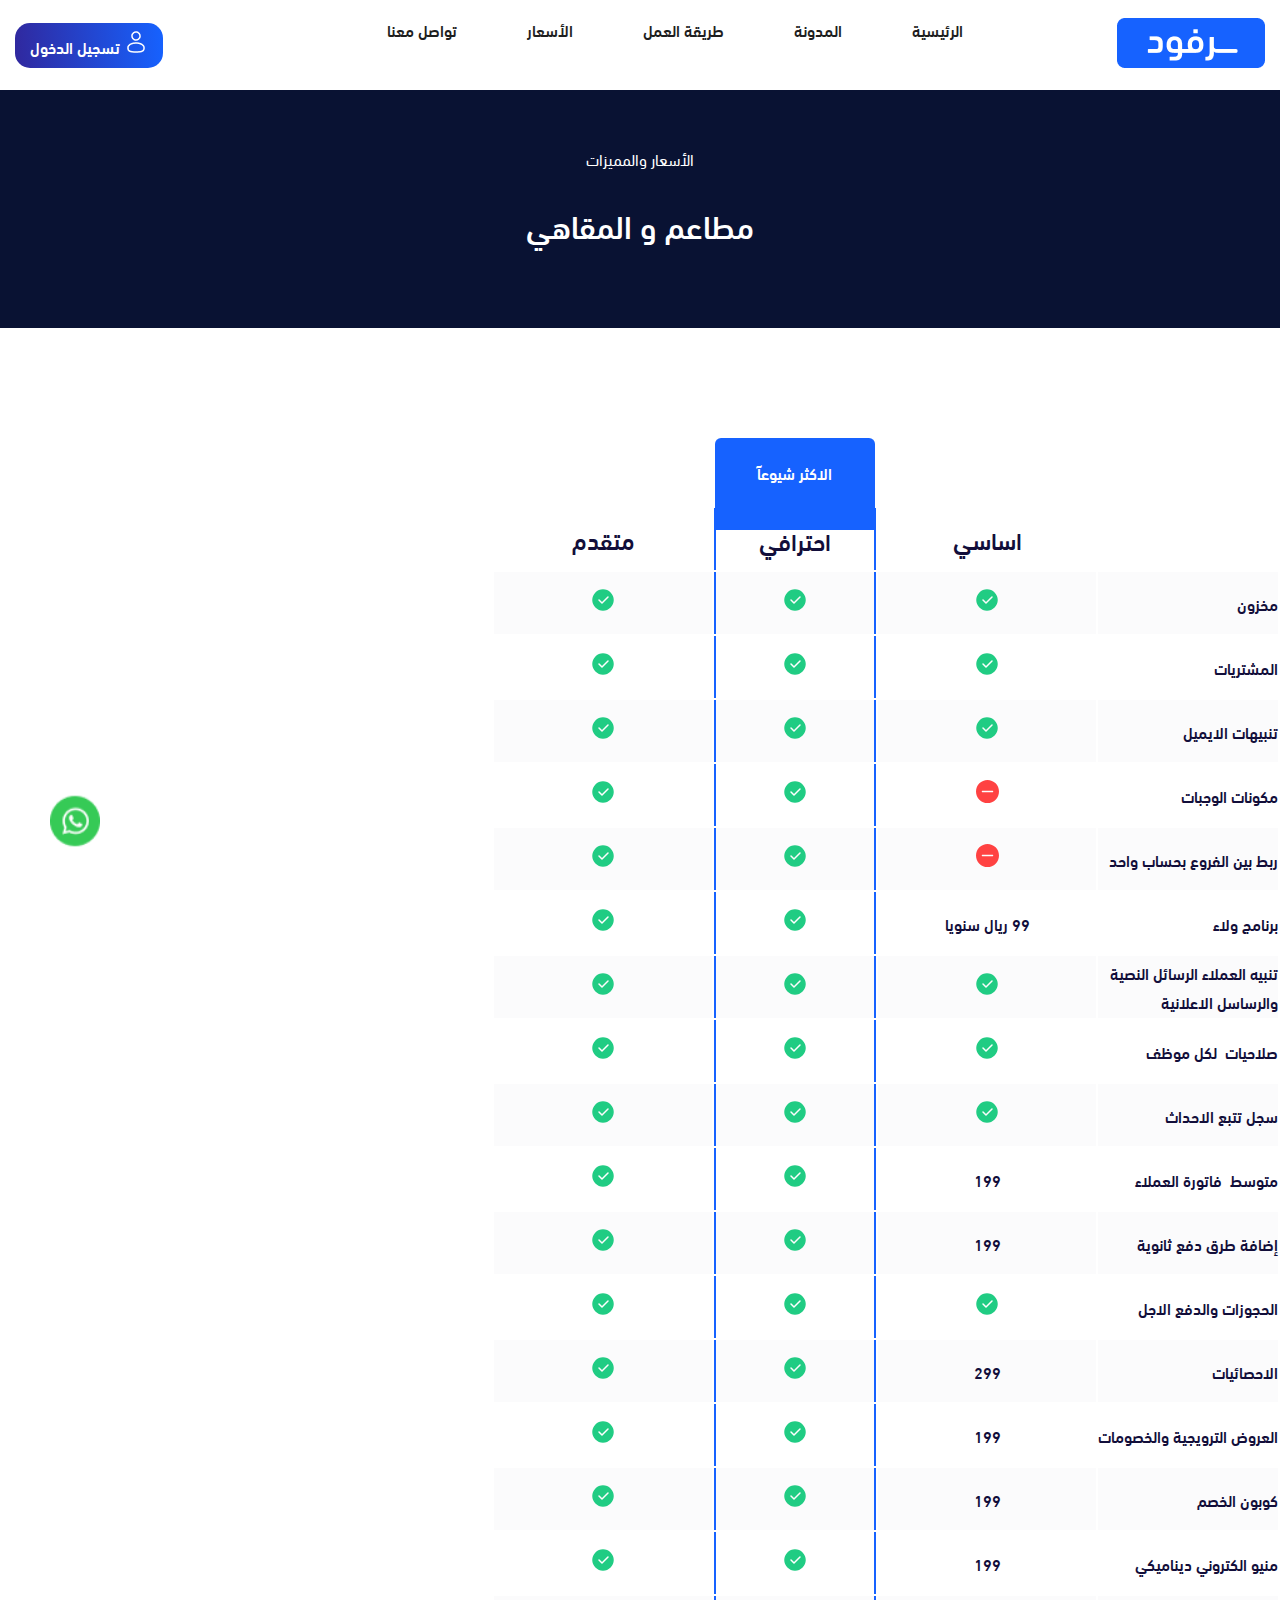
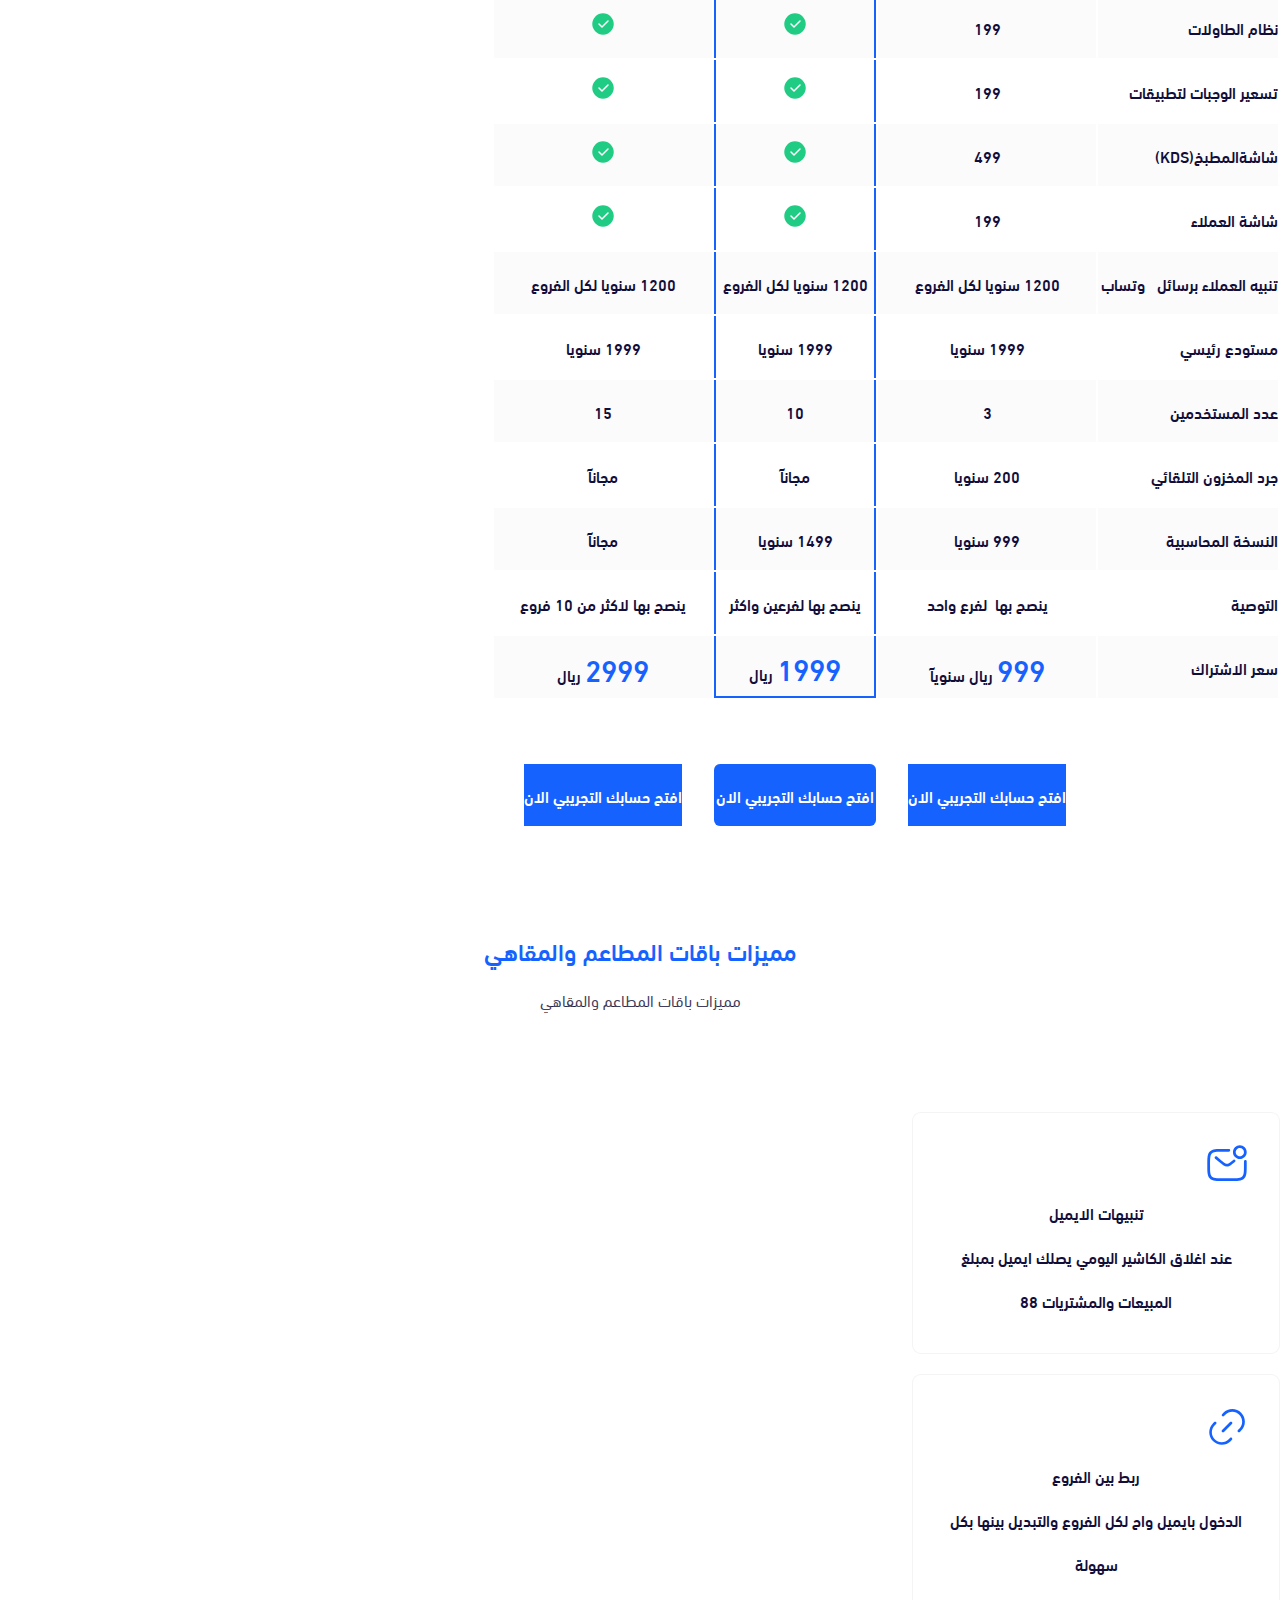
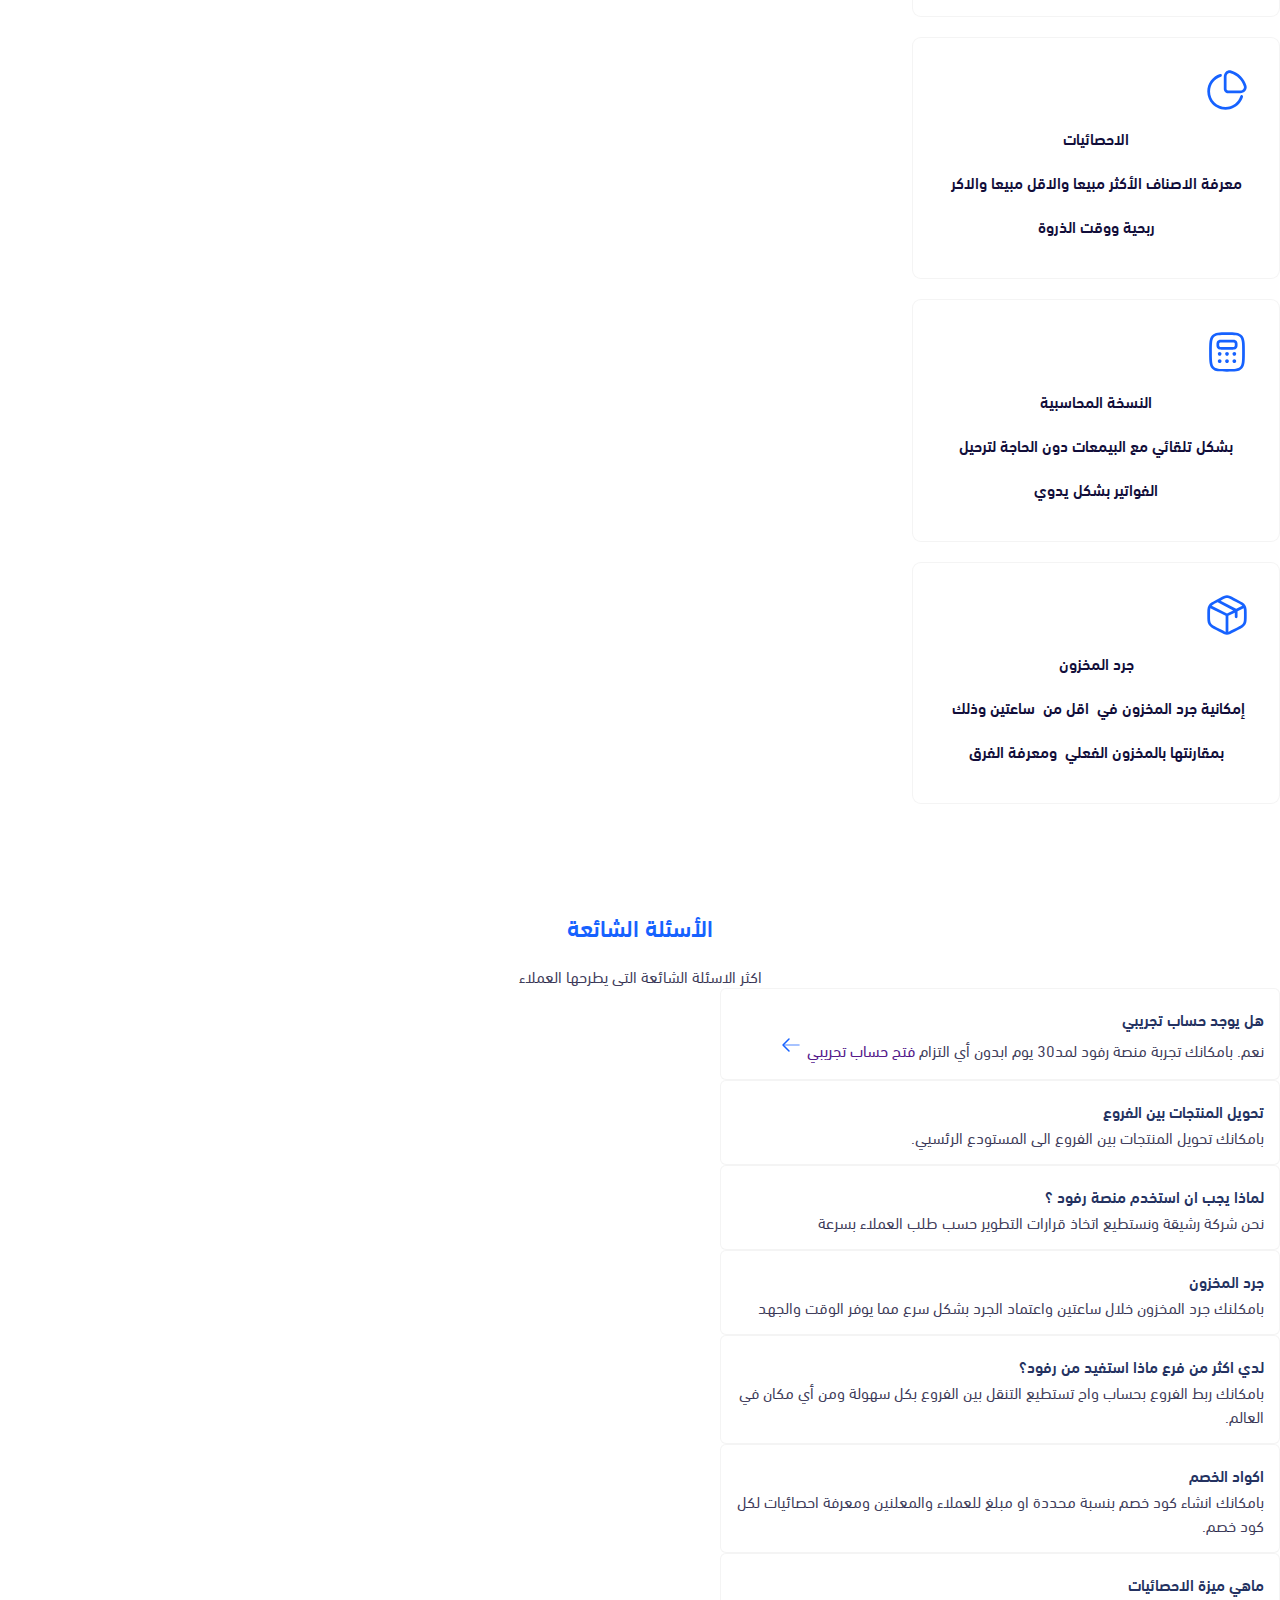
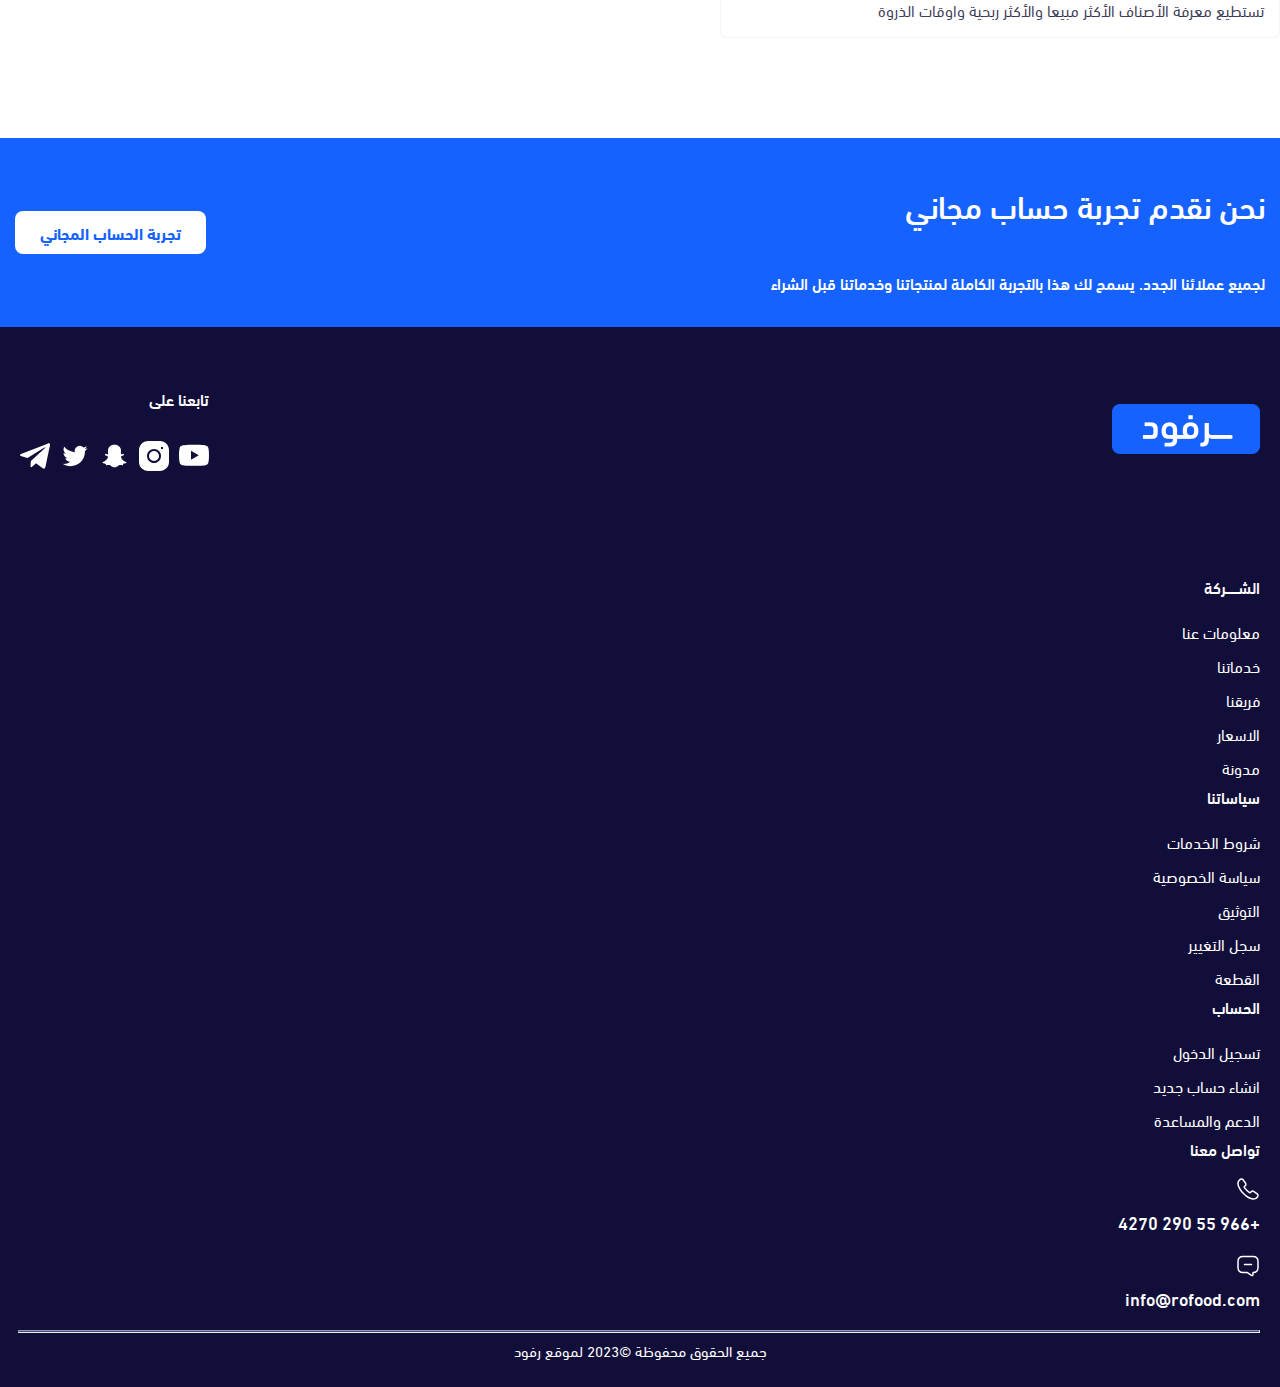
<file: Restaurants.html>
<!DOCTYPE html>
<html lang="ar" dir="rtl">
<head>
    <meta charset="UTF-8">
    <meta name="viewport" content="width=device-width, initial-scale=1.0">
    <link href="https://cdn.jsdelivr.net/npm/bootstrap@5.3.0/dist/css/bootstrap.min.css" rel="stylesheet" integrity="sha384-9ndCyUaIbzAi2FUVXJi0CjmCapSmO7SnpJef0486qhLnuZ2cdeRhO02iuK6FUUVM" crossorigin="anonymous">
    <link rel="stylesheet" href="https://cdnjs.cloudflare.com/ajax/libs/font-awesome/6.4.0/css/all.min.css" integrity="sha512-iecdLmaskl7CVkqkXNQ/ZH/XLlvWZOJyj7Yy7tcenmpD1ypASozpmT/E0iPtmFIB46ZmdtAc9eNBvH0H/ZpiBw==" crossorigin="anonymous" referrerpolicy="no-referrer" />
    <link rel="stylesheet" href="https://cdn.jsdelivr.net/npm/@splidejs/splide@4.1.4/dist/css/splide.min.css">
    <link rel="stylesheet" href="style.css">
    <link rel="stylesheet" href="normalise.css">
    <title>Document</title>

    
</head>
<body>
 <div class="parent">
    <header>
        <nav id="navbar">
            <div class="nav container">
                <div class="menu" id="menu">
                    <img src="img/menu.png" alt="">
                </div>
                <div>
                    <img src="img/logo.png" alt="">
                </div>
                
                <ul class="nav-ul" id="nav-ul">
                    <div class="logo-menu">
                        <div class="logo-white" >
                            <img src="img/logo-active.png" alt="">
                        </div>
                        <div class="menu-white" id="menu-close">
                            <img src="img/menu-active.png" alt="">
                        </div>
                    </div>
                    <li class="d-flex ul-li">
                        <div>
                            <img class="icon-active" src="img/home.png" alt="">
                            <a class="s" href="index.html">الرئيسية</a>

                        </div>
                        <div>
                            <a href=""><img src="img/fluent_ios-arrow-24-filled.png"/></a> 
                        </div>

                    </li>
                    <li class="d-flex ul-li">
                        <div>
                            <img class="icon-active" src="img/blog.png" alt="">
                       
                            <a href="">المدونة</a>
                        </div>
                        <div class="">
                            <a href=""><img src="img/fluent_ios-arrow-24-filled.png"/></a> 
                        </div>
     
                    </li>
                    <li class="d-flex ul-li">
                        <div>
                            <img class="icon-active" src="img/option.png" alt="">
                       
                            <a href="">طريقة العمل</a>
                        </div>
                        <div>
                           <a href=""><img src="img/fluent_ios-arrow-24-filled.png"/></a> 
                        </div>
                        

                    </li>
                    <li class="d-flex ul-li">
                        <div>
                            <img class="icon-active" src="img/price.png" alt="">
                            <a href="">الأسعار</a>
                        </div>
                        <div>
                            <a href=""><img src="img/fluent_ios-arrow-24-filled.png"/></a> 
                        </div>
       
                    </li>
                    <li class="d-flex ul-li">
                        <div>
                            <img class="icon-active" src="img/call.png" alt="">
                        
                            <a href="">تواصل معنا</a>
                        </div>
                        <div>
                            <a href=""><img src="img/fluent_ios-arrow-24-filled.png"/></a> 
                        </div>
        
                    </li>
                    <div class="login-ul">
                        <button class="login-ul-btn">تسجيل الدخول</button>
                    </div>
                    <div class="account-ul">
                        <button class="account-ul-btn"> حساب تجريبي مجانا</button>
                    </div>

                </ul>
                <div class="login">
                    <button class="login-btn">
                        <img src="img/login.png" alt="">
                        تسجيل الدخول
                    </button>
                </div>
                <div class="login-m">
                    
                        <img src="img/solar_user-outline.png" alt="">
                    
                    
                </div>

            </div>
        </nav>
        <div class="land-package text-center">
            <div class="sec-package container">
                <p> الأسعار والمميزات</p>
                <h1> مطاعم و المقاهي</h1>
            </div>

        </div>

 
    </header>
    <div class="sec-prices container">
        <div class="table-responsive">
            <table class="table">
                <thead>
                    <tr></tr>
                    <tr class=""></tr>
                    
                    <tr class="">
                        <th></th>
                        <th>اساسي</th>
                        <th class="th-b">احترافي</th>
                        <th>متقدم</th>

                    </tr>
 
                </thead>
                <tbody>
                    <tr>
                        <td class="td-right">مخزون</td>
                        <td>
                            <svg xmlns="http://www.w3.org/2000/svg" width="24" height="24" viewBox="0 0 24 24" fill="none">
                                <mask id="mask0_117_556" style="mask-type:luminance" maskUnits="userSpaceOnUse" x="1" y="1" width="22" height="22">
                                  <path d="M12 22C13.3135 22.0017 14.6143 21.7438 15.8278 21.2412C17.0413 20.7385 18.1435 20.001 19.071 19.071C20.001 18.1435 20.7385 17.0413 21.2412 15.8278C21.7438 14.6143 22.0017 13.3135 22 12C22.0017 10.6865 21.7438 9.3857 21.2411 8.17222C20.7385 6.95875 20.001 5.85656 19.071 4.92901C18.1435 3.99902 17.0413 3.26151 15.8278 2.75885C14.6143 2.25619 13.3135 1.99831 12 2.00001C10.6865 1.99833 9.3857 2.25623 8.17222 2.75889C6.95875 3.26154 5.85656 3.99904 4.92901 4.92901C3.99904 5.85656 3.26154 6.95875 2.75889 8.17222C2.25623 9.3857 1.99833 10.6865 2.00001 12C1.99831 13.3135 2.25619 14.6143 2.75885 15.8278C3.26151 17.0413 3.99902 18.1435 4.92901 19.071C5.85656 20.001 6.95875 20.7385 8.17222 21.2411C9.3857 21.7438 10.6865 22.0017 12 22Z" fill="white" stroke="white" stroke-width="1.5" stroke-linejoin="round"/>
                                  <path d="M8 12L11 15L17 9" stroke="black" stroke-width="1.5" stroke-linecap="round" stroke-linejoin="round"/>
                                </mask>
                                <g mask="url(#mask0_117_556)">
                                  <path d="M0 0H24V24H0V0Z" fill="#20CC83"/>
                                </g>
                              </svg>
                        </td>
                        <td>
                            <svg xmlns="http://www.w3.org/2000/svg" width="24" height="24" viewBox="0 0 24 24" fill="none">
                                <mask id="mask0_117_556" style="mask-type:luminance" maskUnits="userSpaceOnUse" x="1" y="1" width="22" height="22">
                                  <path d="M12 22C13.3135 22.0017 14.6143 21.7438 15.8278 21.2412C17.0413 20.7385 18.1435 20.001 19.071 19.071C20.001 18.1435 20.7385 17.0413 21.2412 15.8278C21.7438 14.6143 22.0017 13.3135 22 12C22.0017 10.6865 21.7438 9.3857 21.2411 8.17222C20.7385 6.95875 20.001 5.85656 19.071 4.92901C18.1435 3.99902 17.0413 3.26151 15.8278 2.75885C14.6143 2.25619 13.3135 1.99831 12 2.00001C10.6865 1.99833 9.3857 2.25623 8.17222 2.75889C6.95875 3.26154 5.85656 3.99904 4.92901 4.92901C3.99904 5.85656 3.26154 6.95875 2.75889 8.17222C2.25623 9.3857 1.99833 10.6865 2.00001 12C1.99831 13.3135 2.25619 14.6143 2.75885 15.8278C3.26151 17.0413 3.99902 18.1435 4.92901 19.071C5.85656 20.001 6.95875 20.7385 8.17222 21.2411C9.3857 21.7438 10.6865 22.0017 12 22Z" fill="white" stroke="white" stroke-width="1.5" stroke-linejoin="round"/>
                                  <path d="M8 12L11 15L17 9" stroke="black" stroke-width="1.5" stroke-linecap="round" stroke-linejoin="round"/>
                                </mask>
                                <g mask="url(#mask0_117_556)">
                                  <path d="M0 0H24V24H0V0Z" fill="#20CC83"/>
                                </g>
                              </svg>
                        </td>
                        <td>
                            <svg xmlns="http://www.w3.org/2000/svg" width="24" height="24" viewBox="0 0 24 24" fill="none">
                                <mask id="mask0_117_556" style="mask-type:luminance" maskUnits="userSpaceOnUse" x="1" y="1" width="22" height="22">
                                  <path d="M12 22C13.3135 22.0017 14.6143 21.7438 15.8278 21.2412C17.0413 20.7385 18.1435 20.001 19.071 19.071C20.001 18.1435 20.7385 17.0413 21.2412 15.8278C21.7438 14.6143 22.0017 13.3135 22 12C22.0017 10.6865 21.7438 9.3857 21.2411 8.17222C20.7385 6.95875 20.001 5.85656 19.071 4.92901C18.1435 3.99902 17.0413 3.26151 15.8278 2.75885C14.6143 2.25619 13.3135 1.99831 12 2.00001C10.6865 1.99833 9.3857 2.25623 8.17222 2.75889C6.95875 3.26154 5.85656 3.99904 4.92901 4.92901C3.99904 5.85656 3.26154 6.95875 2.75889 8.17222C2.25623 9.3857 1.99833 10.6865 2.00001 12C1.99831 13.3135 2.25619 14.6143 2.75885 15.8278C3.26151 17.0413 3.99902 18.1435 4.92901 19.071C5.85656 20.001 6.95875 20.7385 8.17222 21.2411C9.3857 21.7438 10.6865 22.0017 12 22Z" fill="white" stroke="white" stroke-width="1.5" stroke-linejoin="round"/>
                                  <path d="M8 12L11 15L17 9" stroke="black" stroke-width="1.5" stroke-linecap="round" stroke-linejoin="round"/>
                                </mask>
                                <g mask="url(#mask0_117_556)">
                                  <path d="M0 0H24V24H0V0Z" fill="#20CC83"/>
                                </g>
                              </svg>
                        </td>
                    </tr>
                    <tr>
                        <td class="td-right">المشتريات</td>
                        <td>
                            <svg xmlns="http://www.w3.org/2000/svg" width="24" height="24" viewBox="0 0 24 24" fill="none">
                                <mask id="mask0_117_556" style="mask-type:luminance" maskUnits="userSpaceOnUse" x="1" y="1" width="22" height="22">
                                  <path d="M12 22C13.3135 22.0017 14.6143 21.7438 15.8278 21.2412C17.0413 20.7385 18.1435 20.001 19.071 19.071C20.001 18.1435 20.7385 17.0413 21.2412 15.8278C21.7438 14.6143 22.0017 13.3135 22 12C22.0017 10.6865 21.7438 9.3857 21.2411 8.17222C20.7385 6.95875 20.001 5.85656 19.071 4.92901C18.1435 3.99902 17.0413 3.26151 15.8278 2.75885C14.6143 2.25619 13.3135 1.99831 12 2.00001C10.6865 1.99833 9.3857 2.25623 8.17222 2.75889C6.95875 3.26154 5.85656 3.99904 4.92901 4.92901C3.99904 5.85656 3.26154 6.95875 2.75889 8.17222C2.25623 9.3857 1.99833 10.6865 2.00001 12C1.99831 13.3135 2.25619 14.6143 2.75885 15.8278C3.26151 17.0413 3.99902 18.1435 4.92901 19.071C5.85656 20.001 6.95875 20.7385 8.17222 21.2411C9.3857 21.7438 10.6865 22.0017 12 22Z" fill="white" stroke="white" stroke-width="1.5" stroke-linejoin="round"/>
                                  <path d="M8 12L11 15L17 9" stroke="black" stroke-width="1.5" stroke-linecap="round" stroke-linejoin="round"/>
                                </mask>
                                <g mask="url(#mask0_117_556)">
                                  <path d="M0 0H24V24H0V0Z" fill="#20CC83"/>
                                </g>
                              </svg>
                        </td>
                        <td>
                            <svg xmlns="http://www.w3.org/2000/svg" width="24" height="24" viewBox="0 0 24 24" fill="none">
                                <mask id="mask0_117_556" style="mask-type:luminance" maskUnits="userSpaceOnUse" x="1" y="1" width="22" height="22">
                                  <path d="M12 22C13.3135 22.0017 14.6143 21.7438 15.8278 21.2412C17.0413 20.7385 18.1435 20.001 19.071 19.071C20.001 18.1435 20.7385 17.0413 21.2412 15.8278C21.7438 14.6143 22.0017 13.3135 22 12C22.0017 10.6865 21.7438 9.3857 21.2411 8.17222C20.7385 6.95875 20.001 5.85656 19.071 4.92901C18.1435 3.99902 17.0413 3.26151 15.8278 2.75885C14.6143 2.25619 13.3135 1.99831 12 2.00001C10.6865 1.99833 9.3857 2.25623 8.17222 2.75889C6.95875 3.26154 5.85656 3.99904 4.92901 4.92901C3.99904 5.85656 3.26154 6.95875 2.75889 8.17222C2.25623 9.3857 1.99833 10.6865 2.00001 12C1.99831 13.3135 2.25619 14.6143 2.75885 15.8278C3.26151 17.0413 3.99902 18.1435 4.92901 19.071C5.85656 20.001 6.95875 20.7385 8.17222 21.2411C9.3857 21.7438 10.6865 22.0017 12 22Z" fill="white" stroke="white" stroke-width="1.5" stroke-linejoin="round"/>
                                  <path d="M8 12L11 15L17 9" stroke="black" stroke-width="1.5" stroke-linecap="round" stroke-linejoin="round"/>
                                </mask>
                                <g mask="url(#mask0_117_556)">
                                  <path d="M0 0H24V24H0V0Z" fill="#20CC83"/>
                                </g>
                              </svg>
                        </td>
                        <td>
                            <svg xmlns="http://www.w3.org/2000/svg" width="24" height="24" viewBox="0 0 24 24" fill="none">
                                <mask id="mask0_117_556" style="mask-type:luminance" maskUnits="userSpaceOnUse" x="1" y="1" width="22" height="22">
                                  <path d="M12 22C13.3135 22.0017 14.6143 21.7438 15.8278 21.2412C17.0413 20.7385 18.1435 20.001 19.071 19.071C20.001 18.1435 20.7385 17.0413 21.2412 15.8278C21.7438 14.6143 22.0017 13.3135 22 12C22.0017 10.6865 21.7438 9.3857 21.2411 8.17222C20.7385 6.95875 20.001 5.85656 19.071 4.92901C18.1435 3.99902 17.0413 3.26151 15.8278 2.75885C14.6143 2.25619 13.3135 1.99831 12 2.00001C10.6865 1.99833 9.3857 2.25623 8.17222 2.75889C6.95875 3.26154 5.85656 3.99904 4.92901 4.92901C3.99904 5.85656 3.26154 6.95875 2.75889 8.17222C2.25623 9.3857 1.99833 10.6865 2.00001 12C1.99831 13.3135 2.25619 14.6143 2.75885 15.8278C3.26151 17.0413 3.99902 18.1435 4.92901 19.071C5.85656 20.001 6.95875 20.7385 8.17222 21.2411C9.3857 21.7438 10.6865 22.0017 12 22Z" fill="white" stroke="white" stroke-width="1.5" stroke-linejoin="round"/>
                                  <path d="M8 12L11 15L17 9" stroke="black" stroke-width="1.5" stroke-linecap="round" stroke-linejoin="round"/>
                                </mask>
                                <g mask="url(#mask0_117_556)">
                                  <path d="M0 0H24V24H0V0Z" fill="#20CC83"/>
                                </g>
                              </svg>
                        </td>
                    </tr>
                    <tr>
                        <td class="td-right">تنبيهات الايميل</td>
                        <td>
                            <svg xmlns="http://www.w3.org/2000/svg" width="24" height="24" viewBox="0 0 24 24" fill="none">
                                <mask id="mask0_117_556" style="mask-type:luminance" maskUnits="userSpaceOnUse" x="1" y="1" width="22" height="22">
                                  <path d="M12 22C13.3135 22.0017 14.6143 21.7438 15.8278 21.2412C17.0413 20.7385 18.1435 20.001 19.071 19.071C20.001 18.1435 20.7385 17.0413 21.2412 15.8278C21.7438 14.6143 22.0017 13.3135 22 12C22.0017 10.6865 21.7438 9.3857 21.2411 8.17222C20.7385 6.95875 20.001 5.85656 19.071 4.92901C18.1435 3.99902 17.0413 3.26151 15.8278 2.75885C14.6143 2.25619 13.3135 1.99831 12 2.00001C10.6865 1.99833 9.3857 2.25623 8.17222 2.75889C6.95875 3.26154 5.85656 3.99904 4.92901 4.92901C3.99904 5.85656 3.26154 6.95875 2.75889 8.17222C2.25623 9.3857 1.99833 10.6865 2.00001 12C1.99831 13.3135 2.25619 14.6143 2.75885 15.8278C3.26151 17.0413 3.99902 18.1435 4.92901 19.071C5.85656 20.001 6.95875 20.7385 8.17222 21.2411C9.3857 21.7438 10.6865 22.0017 12 22Z" fill="white" stroke="white" stroke-width="1.5" stroke-linejoin="round"/>
                                  <path d="M8 12L11 15L17 9" stroke="black" stroke-width="1.5" stroke-linecap="round" stroke-linejoin="round"/>
                                </mask>
                                <g mask="url(#mask0_117_556)">
                                  <path d="M0 0H24V24H0V0Z" fill="#20CC83"/>
                                </g>
                              </svg>
                        </td>
                        <td>
                            <svg xmlns="http://www.w3.org/2000/svg" width="24" height="24" viewBox="0 0 24 24" fill="none">
                                <mask id="mask0_117_556" style="mask-type:luminance" maskUnits="userSpaceOnUse" x="1" y="1" width="22" height="22">
                                  <path d="M12 22C13.3135 22.0017 14.6143 21.7438 15.8278 21.2412C17.0413 20.7385 18.1435 20.001 19.071 19.071C20.001 18.1435 20.7385 17.0413 21.2412 15.8278C21.7438 14.6143 22.0017 13.3135 22 12C22.0017 10.6865 21.7438 9.3857 21.2411 8.17222C20.7385 6.95875 20.001 5.85656 19.071 4.92901C18.1435 3.99902 17.0413 3.26151 15.8278 2.75885C14.6143 2.25619 13.3135 1.99831 12 2.00001C10.6865 1.99833 9.3857 2.25623 8.17222 2.75889C6.95875 3.26154 5.85656 3.99904 4.92901 4.92901C3.99904 5.85656 3.26154 6.95875 2.75889 8.17222C2.25623 9.3857 1.99833 10.6865 2.00001 12C1.99831 13.3135 2.25619 14.6143 2.75885 15.8278C3.26151 17.0413 3.99902 18.1435 4.92901 19.071C5.85656 20.001 6.95875 20.7385 8.17222 21.2411C9.3857 21.7438 10.6865 22.0017 12 22Z" fill="white" stroke="white" stroke-width="1.5" stroke-linejoin="round"/>
                                  <path d="M8 12L11 15L17 9" stroke="black" stroke-width="1.5" stroke-linecap="round" stroke-linejoin="round"/>
                                </mask>
                                <g mask="url(#mask0_117_556)">
                                  <path d="M0 0H24V24H0V0Z" fill="#20CC83"/>
                                </g>
                              </svg>
                        </td>
                        <td>
                            <svg xmlns="http://www.w3.org/2000/svg" width="24" height="24" viewBox="0 0 24 24" fill="none">
                                <mask id="mask0_117_556" style="mask-type:luminance" maskUnits="userSpaceOnUse" x="1" y="1" width="22" height="22">
                                  <path d="M12 22C13.3135 22.0017 14.6143 21.7438 15.8278 21.2412C17.0413 20.7385 18.1435 20.001 19.071 19.071C20.001 18.1435 20.7385 17.0413 21.2412 15.8278C21.7438 14.6143 22.0017 13.3135 22 12C22.0017 10.6865 21.7438 9.3857 21.2411 8.17222C20.7385 6.95875 20.001 5.85656 19.071 4.92901C18.1435 3.99902 17.0413 3.26151 15.8278 2.75885C14.6143 2.25619 13.3135 1.99831 12 2.00001C10.6865 1.99833 9.3857 2.25623 8.17222 2.75889C6.95875 3.26154 5.85656 3.99904 4.92901 4.92901C3.99904 5.85656 3.26154 6.95875 2.75889 8.17222C2.25623 9.3857 1.99833 10.6865 2.00001 12C1.99831 13.3135 2.25619 14.6143 2.75885 15.8278C3.26151 17.0413 3.99902 18.1435 4.92901 19.071C5.85656 20.001 6.95875 20.7385 8.17222 21.2411C9.3857 21.7438 10.6865 22.0017 12 22Z" fill="white" stroke="white" stroke-width="1.5" stroke-linejoin="round"/>
                                  <path d="M8 12L11 15L17 9" stroke="black" stroke-width="1.5" stroke-linecap="round" stroke-linejoin="round"/>
                                </mask>
                                <g mask="url(#mask0_117_556)">
                                  <path d="M0 0H24V24H0V0Z" fill="#20CC83"/>
                                </g>
                              </svg>
                        </td>
                    </tr>
                    <tr>
                        <td class="td-right"> مكونات الوجبات</td>
                        <td>
                            <svg xmlns="http://www.w3.org/2000/svg" width="23" height="23" viewBox="0 0 24 24" fill="none">
                                <g clip-path="url(#clip0_117_563)">
                                  <path d="M24 12C24 15.1826 22.7357 18.2348 20.4853 20.4853C18.2348 22.7357 15.1826 24 12 24C8.8174 24 5.76516 22.7357 3.51472 20.4853C1.26428 18.2348 0 15.1826 0 12C0 8.8174 1.26428 5.76516 3.51472 3.51472C5.76516 1.26428 8.8174 0 12 0C15.1826 0 18.2348 1.26428 20.4853 3.51472C22.7357 5.76516 24 8.8174 24 12ZM6.75 11.25C6.55109 11.25 6.36032 11.329 6.21967 11.4697C6.07902 11.6103 6 11.8011 6 12C6 12.1989 6.07902 12.3897 6.21967 12.5303C6.36032 12.671 6.55109 12.75 6.75 12.75H17.25C17.4489 12.75 17.6397 12.671 17.7803 12.5303C17.921 12.3897 18 12.1989 18 12C18 11.8011 17.921 11.6103 17.7803 11.4697C17.6397 11.329 17.4489 11.25 17.25 11.25H6.75Z" fill="#FF4242"/>
                                </g>
                                <defs>
                                  <clipPath id="clip0_117_563">
                                    <rect width="24" height="24" fill="white"/>
                                  </clipPath>
                                </defs>
                              </svg>
                        </td>
                        <td>
                            <svg xmlns="http://www.w3.org/2000/svg" width="24" height="24" viewBox="0 0 24 24" fill="none">
                                <mask id="mask0_117_556" style="mask-type:luminance" maskUnits="userSpaceOnUse" x="1" y="1" width="22" height="22">
                                  <path d="M12 22C13.3135 22.0017 14.6143 21.7438 15.8278 21.2412C17.0413 20.7385 18.1435 20.001 19.071 19.071C20.001 18.1435 20.7385 17.0413 21.2412 15.8278C21.7438 14.6143 22.0017 13.3135 22 12C22.0017 10.6865 21.7438 9.3857 21.2411 8.17222C20.7385 6.95875 20.001 5.85656 19.071 4.92901C18.1435 3.99902 17.0413 3.26151 15.8278 2.75885C14.6143 2.25619 13.3135 1.99831 12 2.00001C10.6865 1.99833 9.3857 2.25623 8.17222 2.75889C6.95875 3.26154 5.85656 3.99904 4.92901 4.92901C3.99904 5.85656 3.26154 6.95875 2.75889 8.17222C2.25623 9.3857 1.99833 10.6865 2.00001 12C1.99831 13.3135 2.25619 14.6143 2.75885 15.8278C3.26151 17.0413 3.99902 18.1435 4.92901 19.071C5.85656 20.001 6.95875 20.7385 8.17222 21.2411C9.3857 21.7438 10.6865 22.0017 12 22Z" fill="white" stroke="white" stroke-width="1.5" stroke-linejoin="round"/>
                                  <path d="M8 12L11 15L17 9" stroke="black" stroke-width="1.5" stroke-linecap="round" stroke-linejoin="round"/>
                                </mask>
                                <g mask="url(#mask0_117_556)">
                                  <path d="M0 0H24V24H0V0Z" fill="#20CC83"/>
                                </g>
                              </svg>
                        </td>
                        <td>
                            <svg xmlns="http://www.w3.org/2000/svg" width="24" height="24" viewBox="0 0 24 24" fill="none">
                                <mask id="mask0_117_556" style="mask-type:luminance" maskUnits="userSpaceOnUse" x="1" y="1" width="22" height="22">
                                  <path d="M12 22C13.3135 22.0017 14.6143 21.7438 15.8278 21.2412C17.0413 20.7385 18.1435 20.001 19.071 19.071C20.001 18.1435 20.7385 17.0413 21.2412 15.8278C21.7438 14.6143 22.0017 13.3135 22 12C22.0017 10.6865 21.7438 9.3857 21.2411 8.17222C20.7385 6.95875 20.001 5.85656 19.071 4.92901C18.1435 3.99902 17.0413 3.26151 15.8278 2.75885C14.6143 2.25619 13.3135 1.99831 12 2.00001C10.6865 1.99833 9.3857 2.25623 8.17222 2.75889C6.95875 3.26154 5.85656 3.99904 4.92901 4.92901C3.99904 5.85656 3.26154 6.95875 2.75889 8.17222C2.25623 9.3857 1.99833 10.6865 2.00001 12C1.99831 13.3135 2.25619 14.6143 2.75885 15.8278C3.26151 17.0413 3.99902 18.1435 4.92901 19.071C5.85656 20.001 6.95875 20.7385 8.17222 21.2411C9.3857 21.7438 10.6865 22.0017 12 22Z" fill="white" stroke="white" stroke-width="1.5" stroke-linejoin="round"/>
                                  <path d="M8 12L11 15L17 9" stroke="black" stroke-width="1.5" stroke-linecap="round" stroke-linejoin="round"/>
                                </mask>
                                <g mask="url(#mask0_117_556)">
                                  <path d="M0 0H24V24H0V0Z" fill="#20CC83"/>
                                </g>
                              </svg>
                        </td>
                    </tr>
                    <tr>
                        <td class="td-right">  ربط بين الفروع بحساب واحد</td>
                        <td>
                            <svg xmlns="http://www.w3.org/2000/svg" width="23" height="23" viewBox="0 0 24 24" fill="none">
                                <g clip-path="url(#clip0_117_563)">
                                  <path d="M24 12C24 15.1826 22.7357 18.2348 20.4853 20.4853C18.2348 22.7357 15.1826 24 12 24C8.8174 24 5.76516 22.7357 3.51472 20.4853C1.26428 18.2348 0 15.1826 0 12C0 8.8174 1.26428 5.76516 3.51472 3.51472C5.76516 1.26428 8.8174 0 12 0C15.1826 0 18.2348 1.26428 20.4853 3.51472C22.7357 5.76516 24 8.8174 24 12ZM6.75 11.25C6.55109 11.25 6.36032 11.329 6.21967 11.4697C6.07902 11.6103 6 11.8011 6 12C6 12.1989 6.07902 12.3897 6.21967 12.5303C6.36032 12.671 6.55109 12.75 6.75 12.75H17.25C17.4489 12.75 17.6397 12.671 17.7803 12.5303C17.921 12.3897 18 12.1989 18 12C18 11.8011 17.921 11.6103 17.7803 11.4697C17.6397 11.329 17.4489 11.25 17.25 11.25H6.75Z" fill="#FF4242"/>
                                </g>
                                <defs>
                                  <clipPath id="clip0_117_563">
                                    <rect width="24" height="24" fill="white"/>
                                  </clipPath>
                                </defs>
                              </svg>
                        </td>
                        <td>
                            <svg xmlns="http://www.w3.org/2000/svg" width="24" height="24" viewBox="0 0 24 24" fill="none">
                                <mask id="mask0_117_556" style="mask-type:luminance" maskUnits="userSpaceOnUse" x="1" y="1" width="22" height="22">
                                  <path d="M12 22C13.3135 22.0017 14.6143 21.7438 15.8278 21.2412C17.0413 20.7385 18.1435 20.001 19.071 19.071C20.001 18.1435 20.7385 17.0413 21.2412 15.8278C21.7438 14.6143 22.0017 13.3135 22 12C22.0017 10.6865 21.7438 9.3857 21.2411 8.17222C20.7385 6.95875 20.001 5.85656 19.071 4.92901C18.1435 3.99902 17.0413 3.26151 15.8278 2.75885C14.6143 2.25619 13.3135 1.99831 12 2.00001C10.6865 1.99833 9.3857 2.25623 8.17222 2.75889C6.95875 3.26154 5.85656 3.99904 4.92901 4.92901C3.99904 5.85656 3.26154 6.95875 2.75889 8.17222C2.25623 9.3857 1.99833 10.6865 2.00001 12C1.99831 13.3135 2.25619 14.6143 2.75885 15.8278C3.26151 17.0413 3.99902 18.1435 4.92901 19.071C5.85656 20.001 6.95875 20.7385 8.17222 21.2411C9.3857 21.7438 10.6865 22.0017 12 22Z" fill="white" stroke="white" stroke-width="1.5" stroke-linejoin="round"/>
                                  <path d="M8 12L11 15L17 9" stroke="black" stroke-width="1.5" stroke-linecap="round" stroke-linejoin="round"/>
                                </mask>
                                <g mask="url(#mask0_117_556)">
                                  <path d="M0 0H24V24H0V0Z" fill="#20CC83"/>
                                </g>
                              </svg>
                        </td>
                        <td>
                            <svg xmlns="http://www.w3.org/2000/svg" width="24" height="24" viewBox="0 0 24 24" fill="none">
                                <mask id="mask0_117_556" style="mask-type:luminance" maskUnits="userSpaceOnUse" x="1" y="1" width="22" height="22">
                                  <path d="M12 22C13.3135 22.0017 14.6143 21.7438 15.8278 21.2412C17.0413 20.7385 18.1435 20.001 19.071 19.071C20.001 18.1435 20.7385 17.0413 21.2412 15.8278C21.7438 14.6143 22.0017 13.3135 22 12C22.0017 10.6865 21.7438 9.3857 21.2411 8.17222C20.7385 6.95875 20.001 5.85656 19.071 4.92901C18.1435 3.99902 17.0413 3.26151 15.8278 2.75885C14.6143 2.25619 13.3135 1.99831 12 2.00001C10.6865 1.99833 9.3857 2.25623 8.17222 2.75889C6.95875 3.26154 5.85656 3.99904 4.92901 4.92901C3.99904 5.85656 3.26154 6.95875 2.75889 8.17222C2.25623 9.3857 1.99833 10.6865 2.00001 12C1.99831 13.3135 2.25619 14.6143 2.75885 15.8278C3.26151 17.0413 3.99902 18.1435 4.92901 19.071C5.85656 20.001 6.95875 20.7385 8.17222 21.2411C9.3857 21.7438 10.6865 22.0017 12 22Z" fill="white" stroke="white" stroke-width="1.5" stroke-linejoin="round"/>
                                  <path d="M8 12L11 15L17 9" stroke="black" stroke-width="1.5" stroke-linecap="round" stroke-linejoin="round"/>
                                </mask>
                                <g mask="url(#mask0_117_556)">
                                  <path d="M0 0H24V24H0V0Z" fill="#20CC83"/>
                                </g>
                              </svg>
                        </td>
                    </tr>
                    <tr>
                        <td class="td-right">برنامج ولاء</td>
                        <td>
                            99 ريال سنويا
                        </td>
                        <td>
                            <svg xmlns="http://www.w3.org/2000/svg" width="24" height="24" viewBox="0 0 24 24" fill="none">
                                <mask id="mask0_117_556" style="mask-type:luminance" maskUnits="userSpaceOnUse" x="1" y="1" width="22" height="22">
                                  <path d="M12 22C13.3135 22.0017 14.6143 21.7438 15.8278 21.2412C17.0413 20.7385 18.1435 20.001 19.071 19.071C20.001 18.1435 20.7385 17.0413 21.2412 15.8278C21.7438 14.6143 22.0017 13.3135 22 12C22.0017 10.6865 21.7438 9.3857 21.2411 8.17222C20.7385 6.95875 20.001 5.85656 19.071 4.92901C18.1435 3.99902 17.0413 3.26151 15.8278 2.75885C14.6143 2.25619 13.3135 1.99831 12 2.00001C10.6865 1.99833 9.3857 2.25623 8.17222 2.75889C6.95875 3.26154 5.85656 3.99904 4.92901 4.92901C3.99904 5.85656 3.26154 6.95875 2.75889 8.17222C2.25623 9.3857 1.99833 10.6865 2.00001 12C1.99831 13.3135 2.25619 14.6143 2.75885 15.8278C3.26151 17.0413 3.99902 18.1435 4.92901 19.071C5.85656 20.001 6.95875 20.7385 8.17222 21.2411C9.3857 21.7438 10.6865 22.0017 12 22Z" fill="white" stroke="white" stroke-width="1.5" stroke-linejoin="round"/>
                                  <path d="M8 12L11 15L17 9" stroke="black" stroke-width="1.5" stroke-linecap="round" stroke-linejoin="round"/>
                                </mask>
                                <g mask="url(#mask0_117_556)">
                                  <path d="M0 0H24V24H0V0Z" fill="#20CC83"/>
                                </g>
                              </svg>
                        </td>
                        <td>
                            <svg xmlns="http://www.w3.org/2000/svg" width="24" height="24" viewBox="0 0 24 24" fill="none">
                                <mask id="mask0_117_556" style="mask-type:luminance" maskUnits="userSpaceOnUse" x="1" y="1" width="22" height="22">
                                  <path d="M12 22C13.3135 22.0017 14.6143 21.7438 15.8278 21.2412C17.0413 20.7385 18.1435 20.001 19.071 19.071C20.001 18.1435 20.7385 17.0413 21.2412 15.8278C21.7438 14.6143 22.0017 13.3135 22 12C22.0017 10.6865 21.7438 9.3857 21.2411 8.17222C20.7385 6.95875 20.001 5.85656 19.071 4.92901C18.1435 3.99902 17.0413 3.26151 15.8278 2.75885C14.6143 2.25619 13.3135 1.99831 12 2.00001C10.6865 1.99833 9.3857 2.25623 8.17222 2.75889C6.95875 3.26154 5.85656 3.99904 4.92901 4.92901C3.99904 5.85656 3.26154 6.95875 2.75889 8.17222C2.25623 9.3857 1.99833 10.6865 2.00001 12C1.99831 13.3135 2.25619 14.6143 2.75885 15.8278C3.26151 17.0413 3.99902 18.1435 4.92901 19.071C5.85656 20.001 6.95875 20.7385 8.17222 21.2411C9.3857 21.7438 10.6865 22.0017 12 22Z" fill="white" stroke="white" stroke-width="1.5" stroke-linejoin="round"/>
                                  <path d="M8 12L11 15L17 9" stroke="black" stroke-width="1.5" stroke-linecap="round" stroke-linejoin="round"/>
                                </mask>
                                <g mask="url(#mask0_117_556)">
                                  <path d="M0 0H24V24H0V0Z" fill="#20CC83"/>
                                </g>
                              </svg>
                        </td>
                    </tr>
                    <tr>
                        <td class="td-right "> تنبيه العملاء الرسائل النصية<br>
                            والرساسل الاعلانية</td>
                            <td>
                                <svg xmlns="http://www.w3.org/2000/svg" width="24" height="24" viewBox="0 0 24 24" fill="none">
                                    <mask id="mask0_117_556" style="mask-type:luminance" maskUnits="userSpaceOnUse" x="1" y="1" width="22" height="22">
                                      <path d="M12 22C13.3135 22.0017 14.6143 21.7438 15.8278 21.2412C17.0413 20.7385 18.1435 20.001 19.071 19.071C20.001 18.1435 20.7385 17.0413 21.2412 15.8278C21.7438 14.6143 22.0017 13.3135 22 12C22.0017 10.6865 21.7438 9.3857 21.2411 8.17222C20.7385 6.95875 20.001 5.85656 19.071 4.92901C18.1435 3.99902 17.0413 3.26151 15.8278 2.75885C14.6143 2.25619 13.3135 1.99831 12 2.00001C10.6865 1.99833 9.3857 2.25623 8.17222 2.75889C6.95875 3.26154 5.85656 3.99904 4.92901 4.92901C3.99904 5.85656 3.26154 6.95875 2.75889 8.17222C2.25623 9.3857 1.99833 10.6865 2.00001 12C1.99831 13.3135 2.25619 14.6143 2.75885 15.8278C3.26151 17.0413 3.99902 18.1435 4.92901 19.071C5.85656 20.001 6.95875 20.7385 8.17222 21.2411C9.3857 21.7438 10.6865 22.0017 12 22Z" fill="white" stroke="white" stroke-width="1.5" stroke-linejoin="round"/>
                                      <path d="M8 12L11 15L17 9" stroke="black" stroke-width="1.5" stroke-linecap="round" stroke-linejoin="round"/>
                                    </mask>
                                    <g mask="url(#mask0_117_556)">
                                      <path d="M0 0H24V24H0V0Z" fill="#20CC83"/>
                                    </g>
                                  </svg>
        
                           </td>
                        <td>
                            <svg xmlns="http://www.w3.org/2000/svg" width="24" height="24" viewBox="0 0 24 24" fill="none">
                                <mask id="mask0_117_556" style="mask-type:luminance" maskUnits="userSpaceOnUse" x="1" y="1" width="22" height="22">
                                  <path d="M12 22C13.3135 22.0017 14.6143 21.7438 15.8278 21.2412C17.0413 20.7385 18.1435 20.001 19.071 19.071C20.001 18.1435 20.7385 17.0413 21.2412 15.8278C21.7438 14.6143 22.0017 13.3135 22 12C22.0017 10.6865 21.7438 9.3857 21.2411 8.17222C20.7385 6.95875 20.001 5.85656 19.071 4.92901C18.1435 3.99902 17.0413 3.26151 15.8278 2.75885C14.6143 2.25619 13.3135 1.99831 12 2.00001C10.6865 1.99833 9.3857 2.25623 8.17222 2.75889C6.95875 3.26154 5.85656 3.99904 4.92901 4.92901C3.99904 5.85656 3.26154 6.95875 2.75889 8.17222C2.25623 9.3857 1.99833 10.6865 2.00001 12C1.99831 13.3135 2.25619 14.6143 2.75885 15.8278C3.26151 17.0413 3.99902 18.1435 4.92901 19.071C5.85656 20.001 6.95875 20.7385 8.17222 21.2411C9.3857 21.7438 10.6865 22.0017 12 22Z" fill="white" stroke="white" stroke-width="1.5" stroke-linejoin="round"/>
                                  <path d="M8 12L11 15L17 9" stroke="black" stroke-width="1.5" stroke-linecap="round" stroke-linejoin="round"/>
                                </mask>
                                <g mask="url(#mask0_117_556)">
                                  <path d="M0 0H24V24H0V0Z" fill="#20CC83"/>
                                </g>
                              </svg>
                       </td>
                       <td>
                        <svg xmlns="http://www.w3.org/2000/svg" width="24" height="24" viewBox="0 0 24 24" fill="none">
                            <mask id="mask0_117_556" style="mask-type:luminance" maskUnits="userSpaceOnUse" x="1" y="1" width="22" height="22">
                              <path d="M12 22C13.3135 22.0017 14.6143 21.7438 15.8278 21.2412C17.0413 20.7385 18.1435 20.001 19.071 19.071C20.001 18.1435 20.7385 17.0413 21.2412 15.8278C21.7438 14.6143 22.0017 13.3135 22 12C22.0017 10.6865 21.7438 9.3857 21.2411 8.17222C20.7385 6.95875 20.001 5.85656 19.071 4.92901C18.1435 3.99902 17.0413 3.26151 15.8278 2.75885C14.6143 2.25619 13.3135 1.99831 12 2.00001C10.6865 1.99833 9.3857 2.25623 8.17222 2.75889C6.95875 3.26154 5.85656 3.99904 4.92901 4.92901C3.99904 5.85656 3.26154 6.95875 2.75889 8.17222C2.25623 9.3857 1.99833 10.6865 2.00001 12C1.99831 13.3135 2.25619 14.6143 2.75885 15.8278C3.26151 17.0413 3.99902 18.1435 4.92901 19.071C5.85656 20.001 6.95875 20.7385 8.17222 21.2411C9.3857 21.7438 10.6865 22.0017 12 22Z" fill="white" stroke="white" stroke-width="1.5" stroke-linejoin="round"/>
                              <path d="M8 12L11 15L17 9" stroke="black" stroke-width="1.5" stroke-linecap="round" stroke-linejoin="round"/>
                            </mask>
                            <g mask="url(#mask0_117_556)">
                              <path d="M0 0H24V24H0V0Z" fill="#20CC83"/>
                            </g>
                          </svg>
                   </td>
                    </tr>
                    <tr>
                        <td class="td-right">صلاحيات  لكل موظف</td>
                        <td>
                            <svg xmlns="http://www.w3.org/2000/svg" width="24" height="24" viewBox="0 0 24 24" fill="none">
                                <mask id="mask0_117_556" style="mask-type:luminance" maskUnits="userSpaceOnUse" x="1" y="1" width="22" height="22">
                                  <path d="M12 22C13.3135 22.0017 14.6143 21.7438 15.8278 21.2412C17.0413 20.7385 18.1435 20.001 19.071 19.071C20.001 18.1435 20.7385 17.0413 21.2412 15.8278C21.7438 14.6143 22.0017 13.3135 22 12C22.0017 10.6865 21.7438 9.3857 21.2411 8.17222C20.7385 6.95875 20.001 5.85656 19.071 4.92901C18.1435 3.99902 17.0413 3.26151 15.8278 2.75885C14.6143 2.25619 13.3135 1.99831 12 2.00001C10.6865 1.99833 9.3857 2.25623 8.17222 2.75889C6.95875 3.26154 5.85656 3.99904 4.92901 4.92901C3.99904 5.85656 3.26154 6.95875 2.75889 8.17222C2.25623 9.3857 1.99833 10.6865 2.00001 12C1.99831 13.3135 2.25619 14.6143 2.75885 15.8278C3.26151 17.0413 3.99902 18.1435 4.92901 19.071C5.85656 20.001 6.95875 20.7385 8.17222 21.2411C9.3857 21.7438 10.6865 22.0017 12 22Z" fill="white" stroke="white" stroke-width="1.5" stroke-linejoin="round"/>
                                  <path d="M8 12L11 15L17 9" stroke="black" stroke-width="1.5" stroke-linecap="round" stroke-linejoin="round"/>
                                </mask>
                                <g mask="url(#mask0_117_556)">
                                  <path d="M0 0H24V24H0V0Z" fill="#20CC83"/>
                                </g>
                              </svg>
                        </td>
                        <td>
                            <svg xmlns="http://www.w3.org/2000/svg" width="24" height="24" viewBox="0 0 24 24" fill="none">
                                <mask id="mask0_117_556" style="mask-type:luminance" maskUnits="userSpaceOnUse" x="1" y="1" width="22" height="22">
                                  <path d="M12 22C13.3135 22.0017 14.6143 21.7438 15.8278 21.2412C17.0413 20.7385 18.1435 20.001 19.071 19.071C20.001 18.1435 20.7385 17.0413 21.2412 15.8278C21.7438 14.6143 22.0017 13.3135 22 12C22.0017 10.6865 21.7438 9.3857 21.2411 8.17222C20.7385 6.95875 20.001 5.85656 19.071 4.92901C18.1435 3.99902 17.0413 3.26151 15.8278 2.75885C14.6143 2.25619 13.3135 1.99831 12 2.00001C10.6865 1.99833 9.3857 2.25623 8.17222 2.75889C6.95875 3.26154 5.85656 3.99904 4.92901 4.92901C3.99904 5.85656 3.26154 6.95875 2.75889 8.17222C2.25623 9.3857 1.99833 10.6865 2.00001 12C1.99831 13.3135 2.25619 14.6143 2.75885 15.8278C3.26151 17.0413 3.99902 18.1435 4.92901 19.071C5.85656 20.001 6.95875 20.7385 8.17222 21.2411C9.3857 21.7438 10.6865 22.0017 12 22Z" fill="white" stroke="white" stroke-width="1.5" stroke-linejoin="round"/>
                                  <path d="M8 12L11 15L17 9" stroke="black" stroke-width="1.5" stroke-linecap="round" stroke-linejoin="round"/>
                                </mask>
                                <g mask="url(#mask0_117_556)">
                                  <path d="M0 0H24V24H0V0Z" fill="#20CC83"/>
                                </g>
                              </svg>
                        </td>
                        <td>
                            <svg xmlns="http://www.w3.org/2000/svg" width="24" height="24" viewBox="0 0 24 24" fill="none">
                                <mask id="mask0_117_556" style="mask-type:luminance" maskUnits="userSpaceOnUse" x="1" y="1" width="22" height="22">
                                  <path d="M12 22C13.3135 22.0017 14.6143 21.7438 15.8278 21.2412C17.0413 20.7385 18.1435 20.001 19.071 19.071C20.001 18.1435 20.7385 17.0413 21.2412 15.8278C21.7438 14.6143 22.0017 13.3135 22 12C22.0017 10.6865 21.7438 9.3857 21.2411 8.17222C20.7385 6.95875 20.001 5.85656 19.071 4.92901C18.1435 3.99902 17.0413 3.26151 15.8278 2.75885C14.6143 2.25619 13.3135 1.99831 12 2.00001C10.6865 1.99833 9.3857 2.25623 8.17222 2.75889C6.95875 3.26154 5.85656 3.99904 4.92901 4.92901C3.99904 5.85656 3.26154 6.95875 2.75889 8.17222C2.25623 9.3857 1.99833 10.6865 2.00001 12C1.99831 13.3135 2.25619 14.6143 2.75885 15.8278C3.26151 17.0413 3.99902 18.1435 4.92901 19.071C5.85656 20.001 6.95875 20.7385 8.17222 21.2411C9.3857 21.7438 10.6865 22.0017 12 22Z" fill="white" stroke="white" stroke-width="1.5" stroke-linejoin="round"/>
                                  <path d="M8 12L11 15L17 9" stroke="black" stroke-width="1.5" stroke-linecap="round" stroke-linejoin="round"/>
                                </mask>
                                <g mask="url(#mask0_117_556)">
                                  <path d="M0 0H24V24H0V0Z" fill="#20CC83"/>
                                </g>
                              </svg>
                        </td>
                    </tr>
                    <tr>
                        <td class="td-right">سجل تتبع الاحداث</td>
                        <td>
                            <svg xmlns="http://www.w3.org/2000/svg" width="24" height="24" viewBox="0 0 24 24" fill="none">
                                <mask id="mask0_117_556" style="mask-type:luminance" maskUnits="userSpaceOnUse" x="1" y="1" width="22" height="22">
                                  <path d="M12 22C13.3135 22.0017 14.6143 21.7438 15.8278 21.2412C17.0413 20.7385 18.1435 20.001 19.071 19.071C20.001 18.1435 20.7385 17.0413 21.2412 15.8278C21.7438 14.6143 22.0017 13.3135 22 12C22.0017 10.6865 21.7438 9.3857 21.2411 8.17222C20.7385 6.95875 20.001 5.85656 19.071 4.92901C18.1435 3.99902 17.0413 3.26151 15.8278 2.75885C14.6143 2.25619 13.3135 1.99831 12 2.00001C10.6865 1.99833 9.3857 2.25623 8.17222 2.75889C6.95875 3.26154 5.85656 3.99904 4.92901 4.92901C3.99904 5.85656 3.26154 6.95875 2.75889 8.17222C2.25623 9.3857 1.99833 10.6865 2.00001 12C1.99831 13.3135 2.25619 14.6143 2.75885 15.8278C3.26151 17.0413 3.99902 18.1435 4.92901 19.071C5.85656 20.001 6.95875 20.7385 8.17222 21.2411C9.3857 21.7438 10.6865 22.0017 12 22Z" fill="white" stroke="white" stroke-width="1.5" stroke-linejoin="round"/>
                                  <path d="M8 12L11 15L17 9" stroke="black" stroke-width="1.5" stroke-linecap="round" stroke-linejoin="round"/>
                                </mask>
                                <g mask="url(#mask0_117_556)">
                                  <path d="M0 0H24V24H0V0Z" fill="#20CC83"/>
                                </g>
                              </svg>
                        </td>
                        <td>
                            <svg xmlns="http://www.w3.org/2000/svg" width="24" height="24" viewBox="0 0 24 24" fill="none">
                                <mask id="mask0_117_556" style="mask-type:luminance" maskUnits="userSpaceOnUse" x="1" y="1" width="22" height="22">
                                  <path d="M12 22C13.3135 22.0017 14.6143 21.7438 15.8278 21.2412C17.0413 20.7385 18.1435 20.001 19.071 19.071C20.001 18.1435 20.7385 17.0413 21.2412 15.8278C21.7438 14.6143 22.0017 13.3135 22 12C22.0017 10.6865 21.7438 9.3857 21.2411 8.17222C20.7385 6.95875 20.001 5.85656 19.071 4.92901C18.1435 3.99902 17.0413 3.26151 15.8278 2.75885C14.6143 2.25619 13.3135 1.99831 12 2.00001C10.6865 1.99833 9.3857 2.25623 8.17222 2.75889C6.95875 3.26154 5.85656 3.99904 4.92901 4.92901C3.99904 5.85656 3.26154 6.95875 2.75889 8.17222C2.25623 9.3857 1.99833 10.6865 2.00001 12C1.99831 13.3135 2.25619 14.6143 2.75885 15.8278C3.26151 17.0413 3.99902 18.1435 4.92901 19.071C5.85656 20.001 6.95875 20.7385 8.17222 21.2411C9.3857 21.7438 10.6865 22.0017 12 22Z" fill="white" stroke="white" stroke-width="1.5" stroke-linejoin="round"/>
                                  <path d="M8 12L11 15L17 9" stroke="black" stroke-width="1.5" stroke-linecap="round" stroke-linejoin="round"/>
                                </mask>
                                <g mask="url(#mask0_117_556)">
                                  <path d="M0 0H24V24H0V0Z" fill="#20CC83"/>
                                </g>
                              </svg>
                        </td>
                        <td>
                            <svg xmlns="http://www.w3.org/2000/svg" width="24" height="24" viewBox="0 0 24 24" fill="none">
                                <mask id="mask0_117_556" style="mask-type:luminance" maskUnits="userSpaceOnUse" x="1" y="1" width="22" height="22">
                                  <path d="M12 22C13.3135 22.0017 14.6143 21.7438 15.8278 21.2412C17.0413 20.7385 18.1435 20.001 19.071 19.071C20.001 18.1435 20.7385 17.0413 21.2412 15.8278C21.7438 14.6143 22.0017 13.3135 22 12C22.0017 10.6865 21.7438 9.3857 21.2411 8.17222C20.7385 6.95875 20.001 5.85656 19.071 4.92901C18.1435 3.99902 17.0413 3.26151 15.8278 2.75885C14.6143 2.25619 13.3135 1.99831 12 2.00001C10.6865 1.99833 9.3857 2.25623 8.17222 2.75889C6.95875 3.26154 5.85656 3.99904 4.92901 4.92901C3.99904 5.85656 3.26154 6.95875 2.75889 8.17222C2.25623 9.3857 1.99833 10.6865 2.00001 12C1.99831 13.3135 2.25619 14.6143 2.75885 15.8278C3.26151 17.0413 3.99902 18.1435 4.92901 19.071C5.85656 20.001 6.95875 20.7385 8.17222 21.2411C9.3857 21.7438 10.6865 22.0017 12 22Z" fill="white" stroke="white" stroke-width="1.5" stroke-linejoin="round"/>
                                  <path d="M8 12L11 15L17 9" stroke="black" stroke-width="1.5" stroke-linecap="round" stroke-linejoin="round"/>
                                </mask>
                                <g mask="url(#mask0_117_556)">
                                  <path d="M0 0H24V24H0V0Z" fill="#20CC83"/>
                                </g>
                              </svg>
                        </td>
                    </tr>
                    <tr>
                        <td class="td-right">  متوسط  فاتورة العملاء</td>
                        <td>
                            199
                        </td>
                        <td>
                            <svg xmlns="http://www.w3.org/2000/svg" width="24" height="24" viewBox="0 0 24 24" fill="none">
                                <mask id="mask0_117_556" style="mask-type:luminance" maskUnits="userSpaceOnUse" x="1" y="1" width="22" height="22">
                                  <path d="M12 22C13.3135 22.0017 14.6143 21.7438 15.8278 21.2412C17.0413 20.7385 18.1435 20.001 19.071 19.071C20.001 18.1435 20.7385 17.0413 21.2412 15.8278C21.7438 14.6143 22.0017 13.3135 22 12C22.0017 10.6865 21.7438 9.3857 21.2411 8.17222C20.7385 6.95875 20.001 5.85656 19.071 4.92901C18.1435 3.99902 17.0413 3.26151 15.8278 2.75885C14.6143 2.25619 13.3135 1.99831 12 2.00001C10.6865 1.99833 9.3857 2.25623 8.17222 2.75889C6.95875 3.26154 5.85656 3.99904 4.92901 4.92901C3.99904 5.85656 3.26154 6.95875 2.75889 8.17222C2.25623 9.3857 1.99833 10.6865 2.00001 12C1.99831 13.3135 2.25619 14.6143 2.75885 15.8278C3.26151 17.0413 3.99902 18.1435 4.92901 19.071C5.85656 20.001 6.95875 20.7385 8.17222 21.2411C9.3857 21.7438 10.6865 22.0017 12 22Z" fill="white" stroke="white" stroke-width="1.5" stroke-linejoin="round"/>
                                  <path d="M8 12L11 15L17 9" stroke="black" stroke-width="1.5" stroke-linecap="round" stroke-linejoin="round"/>
                                </mask>
                                <g mask="url(#mask0_117_556)">
                                  <path d="M0 0H24V24H0V0Z" fill="#20CC83"/>
                                </g>
                              </svg>
                        </td>
                        <td>
                            <svg xmlns="http://www.w3.org/2000/svg" width="24" height="24" viewBox="0 0 24 24" fill="none">
                                <mask id="mask0_117_556" style="mask-type:luminance" maskUnits="userSpaceOnUse" x="1" y="1" width="22" height="22">
                                  <path d="M12 22C13.3135 22.0017 14.6143 21.7438 15.8278 21.2412C17.0413 20.7385 18.1435 20.001 19.071 19.071C20.001 18.1435 20.7385 17.0413 21.2412 15.8278C21.7438 14.6143 22.0017 13.3135 22 12C22.0017 10.6865 21.7438 9.3857 21.2411 8.17222C20.7385 6.95875 20.001 5.85656 19.071 4.92901C18.1435 3.99902 17.0413 3.26151 15.8278 2.75885C14.6143 2.25619 13.3135 1.99831 12 2.00001C10.6865 1.99833 9.3857 2.25623 8.17222 2.75889C6.95875 3.26154 5.85656 3.99904 4.92901 4.92901C3.99904 5.85656 3.26154 6.95875 2.75889 8.17222C2.25623 9.3857 1.99833 10.6865 2.00001 12C1.99831 13.3135 2.25619 14.6143 2.75885 15.8278C3.26151 17.0413 3.99902 18.1435 4.92901 19.071C5.85656 20.001 6.95875 20.7385 8.17222 21.2411C9.3857 21.7438 10.6865 22.0017 12 22Z" fill="white" stroke="white" stroke-width="1.5" stroke-linejoin="round"/>
                                  <path d="M8 12L11 15L17 9" stroke="black" stroke-width="1.5" stroke-linecap="round" stroke-linejoin="round"/>
                                </mask>
                                <g mask="url(#mask0_117_556)">
                                  <path d="M0 0H24V24H0V0Z" fill="#20CC83"/>
                                </g>
                              </svg>
                        </td>
                    </tr>
                    <tr>
                        <td class="td-right">إضافة طرق دفع ثانوية</td>
                        <td>
                            199
                        </td>
                        <td>
                            <svg xmlns="http://www.w3.org/2000/svg" width="24" height="24" viewBox="0 0 24 24" fill="none">
                                <mask id="mask0_117_556" style="mask-type:luminance" maskUnits="userSpaceOnUse" x="1" y="1" width="22" height="22">
                                  <path d="M12 22C13.3135 22.0017 14.6143 21.7438 15.8278 21.2412C17.0413 20.7385 18.1435 20.001 19.071 19.071C20.001 18.1435 20.7385 17.0413 21.2412 15.8278C21.7438 14.6143 22.0017 13.3135 22 12C22.0017 10.6865 21.7438 9.3857 21.2411 8.17222C20.7385 6.95875 20.001 5.85656 19.071 4.92901C18.1435 3.99902 17.0413 3.26151 15.8278 2.75885C14.6143 2.25619 13.3135 1.99831 12 2.00001C10.6865 1.99833 9.3857 2.25623 8.17222 2.75889C6.95875 3.26154 5.85656 3.99904 4.92901 4.92901C3.99904 5.85656 3.26154 6.95875 2.75889 8.17222C2.25623 9.3857 1.99833 10.6865 2.00001 12C1.99831 13.3135 2.25619 14.6143 2.75885 15.8278C3.26151 17.0413 3.99902 18.1435 4.92901 19.071C5.85656 20.001 6.95875 20.7385 8.17222 21.2411C9.3857 21.7438 10.6865 22.0017 12 22Z" fill="white" stroke="white" stroke-width="1.5" stroke-linejoin="round"/>
                                  <path d="M8 12L11 15L17 9" stroke="black" stroke-width="1.5" stroke-linecap="round" stroke-linejoin="round"/>
                                </mask>
                                <g mask="url(#mask0_117_556)">
                                  <path d="M0 0H24V24H0V0Z" fill="#20CC83"/>
                                </g>
                              </svg>
                        </td>
                        <td>
                            <svg xmlns="http://www.w3.org/2000/svg" width="24" height="24" viewBox="0 0 24 24" fill="none">
                                <mask id="mask0_117_556" style="mask-type:luminance" maskUnits="userSpaceOnUse" x="1" y="1" width="22" height="22">
                                  <path d="M12 22C13.3135 22.0017 14.6143 21.7438 15.8278 21.2412C17.0413 20.7385 18.1435 20.001 19.071 19.071C20.001 18.1435 20.7385 17.0413 21.2412 15.8278C21.7438 14.6143 22.0017 13.3135 22 12C22.0017 10.6865 21.7438 9.3857 21.2411 8.17222C20.7385 6.95875 20.001 5.85656 19.071 4.92901C18.1435 3.99902 17.0413 3.26151 15.8278 2.75885C14.6143 2.25619 13.3135 1.99831 12 2.00001C10.6865 1.99833 9.3857 2.25623 8.17222 2.75889C6.95875 3.26154 5.85656 3.99904 4.92901 4.92901C3.99904 5.85656 3.26154 6.95875 2.75889 8.17222C2.25623 9.3857 1.99833 10.6865 2.00001 12C1.99831 13.3135 2.25619 14.6143 2.75885 15.8278C3.26151 17.0413 3.99902 18.1435 4.92901 19.071C5.85656 20.001 6.95875 20.7385 8.17222 21.2411C9.3857 21.7438 10.6865 22.0017 12 22Z" fill="white" stroke="white" stroke-width="1.5" stroke-linejoin="round"/>
                                  <path d="M8 12L11 15L17 9" stroke="black" stroke-width="1.5" stroke-linecap="round" stroke-linejoin="round"/>
                                </mask>
                                <g mask="url(#mask0_117_556)">
                                  <path d="M0 0H24V24H0V0Z" fill="#20CC83"/>
                                </g>
                              </svg>
                        </td>
                    </tr>
                    <tr>
                        <td class="td-right">الحجوزات والدفع الاجل</td>
                        <td>
                            <svg xmlns="http://www.w3.org/2000/svg" width="24" height="24" viewBox="0 0 24 24" fill="none">
                                <mask id="mask0_117_556" style="mask-type:luminance" maskUnits="userSpaceOnUse" x="1" y="1" width="22" height="22">
                                  <path d="M12 22C13.3135 22.0017 14.6143 21.7438 15.8278 21.2412C17.0413 20.7385 18.1435 20.001 19.071 19.071C20.001 18.1435 20.7385 17.0413 21.2412 15.8278C21.7438 14.6143 22.0017 13.3135 22 12C22.0017 10.6865 21.7438 9.3857 21.2411 8.17222C20.7385 6.95875 20.001 5.85656 19.071 4.92901C18.1435 3.99902 17.0413 3.26151 15.8278 2.75885C14.6143 2.25619 13.3135 1.99831 12 2.00001C10.6865 1.99833 9.3857 2.25623 8.17222 2.75889C6.95875 3.26154 5.85656 3.99904 4.92901 4.92901C3.99904 5.85656 3.26154 6.95875 2.75889 8.17222C2.25623 9.3857 1.99833 10.6865 2.00001 12C1.99831 13.3135 2.25619 14.6143 2.75885 15.8278C3.26151 17.0413 3.99902 18.1435 4.92901 19.071C5.85656 20.001 6.95875 20.7385 8.17222 21.2411C9.3857 21.7438 10.6865 22.0017 12 22Z" fill="white" stroke="white" stroke-width="1.5" stroke-linejoin="round"/>
                                  <path d="M8 12L11 15L17 9" stroke="black" stroke-width="1.5" stroke-linecap="round" stroke-linejoin="round"/>
                                </mask>
                                <g mask="url(#mask0_117_556)">
                                  <path d="M0 0H24V24H0V0Z" fill="#20CC83"/>
                                </g>
                              </svg>
                        </td>
                        <td>
                            <svg xmlns="http://www.w3.org/2000/svg" width="24" height="24" viewBox="0 0 24 24" fill="none">
                                <mask id="mask0_117_556" style="mask-type:luminance" maskUnits="userSpaceOnUse" x="1" y="1" width="22" height="22">
                                  <path d="M12 22C13.3135 22.0017 14.6143 21.7438 15.8278 21.2412C17.0413 20.7385 18.1435 20.001 19.071 19.071C20.001 18.1435 20.7385 17.0413 21.2412 15.8278C21.7438 14.6143 22.0017 13.3135 22 12C22.0017 10.6865 21.7438 9.3857 21.2411 8.17222C20.7385 6.95875 20.001 5.85656 19.071 4.92901C18.1435 3.99902 17.0413 3.26151 15.8278 2.75885C14.6143 2.25619 13.3135 1.99831 12 2.00001C10.6865 1.99833 9.3857 2.25623 8.17222 2.75889C6.95875 3.26154 5.85656 3.99904 4.92901 4.92901C3.99904 5.85656 3.26154 6.95875 2.75889 8.17222C2.25623 9.3857 1.99833 10.6865 2.00001 12C1.99831 13.3135 2.25619 14.6143 2.75885 15.8278C3.26151 17.0413 3.99902 18.1435 4.92901 19.071C5.85656 20.001 6.95875 20.7385 8.17222 21.2411C9.3857 21.7438 10.6865 22.0017 12 22Z" fill="white" stroke="white" stroke-width="1.5" stroke-linejoin="round"/>
                                  <path d="M8 12L11 15L17 9" stroke="black" stroke-width="1.5" stroke-linecap="round" stroke-linejoin="round"/>
                                </mask>
                                <g mask="url(#mask0_117_556)">
                                  <path d="M0 0H24V24H0V0Z" fill="#20CC83"/>
                                </g>
                              </svg>
                        </td>
                        <td>
                            <svg xmlns="http://www.w3.org/2000/svg" width="24" height="24" viewBox="0 0 24 24" fill="none">
                                <mask id="mask0_117_556" style="mask-type:luminance" maskUnits="userSpaceOnUse" x="1" y="1" width="22" height="22">
                                  <path d="M12 22C13.3135 22.0017 14.6143 21.7438 15.8278 21.2412C17.0413 20.7385 18.1435 20.001 19.071 19.071C20.001 18.1435 20.7385 17.0413 21.2412 15.8278C21.7438 14.6143 22.0017 13.3135 22 12C22.0017 10.6865 21.7438 9.3857 21.2411 8.17222C20.7385 6.95875 20.001 5.85656 19.071 4.92901C18.1435 3.99902 17.0413 3.26151 15.8278 2.75885C14.6143 2.25619 13.3135 1.99831 12 2.00001C10.6865 1.99833 9.3857 2.25623 8.17222 2.75889C6.95875 3.26154 5.85656 3.99904 4.92901 4.92901C3.99904 5.85656 3.26154 6.95875 2.75889 8.17222C2.25623 9.3857 1.99833 10.6865 2.00001 12C1.99831 13.3135 2.25619 14.6143 2.75885 15.8278C3.26151 17.0413 3.99902 18.1435 4.92901 19.071C5.85656 20.001 6.95875 20.7385 8.17222 21.2411C9.3857 21.7438 10.6865 22.0017 12 22Z" fill="white" stroke="white" stroke-width="1.5" stroke-linejoin="round"/>
                                  <path d="M8 12L11 15L17 9" stroke="black" stroke-width="1.5" stroke-linecap="round" stroke-linejoin="round"/>
                                </mask>
                                <g mask="url(#mask0_117_556)">
                                  <path d="M0 0H24V24H0V0Z" fill="#20CC83"/>
                                </g>
                              </svg>
                        </td>
                    </tr>
                    <tr>
                        <td class="td-right">الاحصائيات</td>
                        <td>
                            299
                        </td>
                        <td>
                            <svg xmlns="http://www.w3.org/2000/svg" width="24" height="24" viewBox="0 0 24 24" fill="none">
                                <mask id="mask0_117_556" style="mask-type:luminance" maskUnits="userSpaceOnUse" x="1" y="1" width="22" height="22">
                                  <path d="M12 22C13.3135 22.0017 14.6143 21.7438 15.8278 21.2412C17.0413 20.7385 18.1435 20.001 19.071 19.071C20.001 18.1435 20.7385 17.0413 21.2412 15.8278C21.7438 14.6143 22.0017 13.3135 22 12C22.0017 10.6865 21.7438 9.3857 21.2411 8.17222C20.7385 6.95875 20.001 5.85656 19.071 4.92901C18.1435 3.99902 17.0413 3.26151 15.8278 2.75885C14.6143 2.25619 13.3135 1.99831 12 2.00001C10.6865 1.99833 9.3857 2.25623 8.17222 2.75889C6.95875 3.26154 5.85656 3.99904 4.92901 4.92901C3.99904 5.85656 3.26154 6.95875 2.75889 8.17222C2.25623 9.3857 1.99833 10.6865 2.00001 12C1.99831 13.3135 2.25619 14.6143 2.75885 15.8278C3.26151 17.0413 3.99902 18.1435 4.92901 19.071C5.85656 20.001 6.95875 20.7385 8.17222 21.2411C9.3857 21.7438 10.6865 22.0017 12 22Z" fill="white" stroke="white" stroke-width="1.5" stroke-linejoin="round"/>
                                  <path d="M8 12L11 15L17 9" stroke="black" stroke-width="1.5" stroke-linecap="round" stroke-linejoin="round"/>
                                </mask>
                                <g mask="url(#mask0_117_556)">
                                  <path d="M0 0H24V24H0V0Z" fill="#20CC83"/>
                                </g>
                              </svg>
                        </td>
                        <td>
                            <svg xmlns="http://www.w3.org/2000/svg" width="24" height="24" viewBox="0 0 24 24" fill="none">
                                <mask id="mask0_117_556" style="mask-type:luminance" maskUnits="userSpaceOnUse" x="1" y="1" width="22" height="22">
                                  <path d="M12 22C13.3135 22.0017 14.6143 21.7438 15.8278 21.2412C17.0413 20.7385 18.1435 20.001 19.071 19.071C20.001 18.1435 20.7385 17.0413 21.2412 15.8278C21.7438 14.6143 22.0017 13.3135 22 12C22.0017 10.6865 21.7438 9.3857 21.2411 8.17222C20.7385 6.95875 20.001 5.85656 19.071 4.92901C18.1435 3.99902 17.0413 3.26151 15.8278 2.75885C14.6143 2.25619 13.3135 1.99831 12 2.00001C10.6865 1.99833 9.3857 2.25623 8.17222 2.75889C6.95875 3.26154 5.85656 3.99904 4.92901 4.92901C3.99904 5.85656 3.26154 6.95875 2.75889 8.17222C2.25623 9.3857 1.99833 10.6865 2.00001 12C1.99831 13.3135 2.25619 14.6143 2.75885 15.8278C3.26151 17.0413 3.99902 18.1435 4.92901 19.071C5.85656 20.001 6.95875 20.7385 8.17222 21.2411C9.3857 21.7438 10.6865 22.0017 12 22Z" fill="white" stroke="white" stroke-width="1.5" stroke-linejoin="round"/>
                                  <path d="M8 12L11 15L17 9" stroke="black" stroke-width="1.5" stroke-linecap="round" stroke-linejoin="round"/>
                                </mask>
                                <g mask="url(#mask0_117_556)">
                                  <path d="M0 0H24V24H0V0Z" fill="#20CC83"/>
                                </g>
                              </svg>
                        </td>
                    </tr>
                    <tr>
                        <td class="td-right">العروض الترويجية والخصومات</td>
                        <td>
                            199
                        </td>
                        <td>
                            <svg xmlns="http://www.w3.org/2000/svg" width="24" height="24" viewBox="0 0 24 24" fill="none">
                                <mask id="mask0_117_556" style="mask-type:luminance" maskUnits="userSpaceOnUse" x="1" y="1" width="22" height="22">
                                  <path d="M12 22C13.3135 22.0017 14.6143 21.7438 15.8278 21.2412C17.0413 20.7385 18.1435 20.001 19.071 19.071C20.001 18.1435 20.7385 17.0413 21.2412 15.8278C21.7438 14.6143 22.0017 13.3135 22 12C22.0017 10.6865 21.7438 9.3857 21.2411 8.17222C20.7385 6.95875 20.001 5.85656 19.071 4.92901C18.1435 3.99902 17.0413 3.26151 15.8278 2.75885C14.6143 2.25619 13.3135 1.99831 12 2.00001C10.6865 1.99833 9.3857 2.25623 8.17222 2.75889C6.95875 3.26154 5.85656 3.99904 4.92901 4.92901C3.99904 5.85656 3.26154 6.95875 2.75889 8.17222C2.25623 9.3857 1.99833 10.6865 2.00001 12C1.99831 13.3135 2.25619 14.6143 2.75885 15.8278C3.26151 17.0413 3.99902 18.1435 4.92901 19.071C5.85656 20.001 6.95875 20.7385 8.17222 21.2411C9.3857 21.7438 10.6865 22.0017 12 22Z" fill="white" stroke="white" stroke-width="1.5" stroke-linejoin="round"/>
                                  <path d="M8 12L11 15L17 9" stroke="black" stroke-width="1.5" stroke-linecap="round" stroke-linejoin="round"/>
                                </mask>
                                <g mask="url(#mask0_117_556)">
                                  <path d="M0 0H24V24H0V0Z" fill="#20CC83"/>
                                </g>
                              </svg>
                        </td>
                        <td>
                            <svg xmlns="http://www.w3.org/2000/svg" width="24" height="24" viewBox="0 0 24 24" fill="none">
                                <mask id="mask0_117_556" style="mask-type:luminance" maskUnits="userSpaceOnUse" x="1" y="1" width="22" height="22">
                                  <path d="M12 22C13.3135 22.0017 14.6143 21.7438 15.8278 21.2412C17.0413 20.7385 18.1435 20.001 19.071 19.071C20.001 18.1435 20.7385 17.0413 21.2412 15.8278C21.7438 14.6143 22.0017 13.3135 22 12C22.0017 10.6865 21.7438 9.3857 21.2411 8.17222C20.7385 6.95875 20.001 5.85656 19.071 4.92901C18.1435 3.99902 17.0413 3.26151 15.8278 2.75885C14.6143 2.25619 13.3135 1.99831 12 2.00001C10.6865 1.99833 9.3857 2.25623 8.17222 2.75889C6.95875 3.26154 5.85656 3.99904 4.92901 4.92901C3.99904 5.85656 3.26154 6.95875 2.75889 8.17222C2.25623 9.3857 1.99833 10.6865 2.00001 12C1.99831 13.3135 2.25619 14.6143 2.75885 15.8278C3.26151 17.0413 3.99902 18.1435 4.92901 19.071C5.85656 20.001 6.95875 20.7385 8.17222 21.2411C9.3857 21.7438 10.6865 22.0017 12 22Z" fill="white" stroke="white" stroke-width="1.5" stroke-linejoin="round"/>
                                  <path d="M8 12L11 15L17 9" stroke="black" stroke-width="1.5" stroke-linecap="round" stroke-linejoin="round"/>
                                </mask>
                                <g mask="url(#mask0_117_556)">
                                  <path d="M0 0H24V24H0V0Z" fill="#20CC83"/>
                                </g>
                              </svg>
                        </td>
                    </tr>
                    <tr>
                        <td class="td-right">  كوبون الخصم</td>
                        <td>
                            199
                        </td>
                        <td>
                            <svg xmlns="http://www.w3.org/2000/svg" width="24" height="24" viewBox="0 0 24 24" fill="none">
                                <mask id="mask0_117_556" style="mask-type:luminance" maskUnits="userSpaceOnUse" x="1" y="1" width="22" height="22">
                                  <path d="M12 22C13.3135 22.0017 14.6143 21.7438 15.8278 21.2412C17.0413 20.7385 18.1435 20.001 19.071 19.071C20.001 18.1435 20.7385 17.0413 21.2412 15.8278C21.7438 14.6143 22.0017 13.3135 22 12C22.0017 10.6865 21.7438 9.3857 21.2411 8.17222C20.7385 6.95875 20.001 5.85656 19.071 4.92901C18.1435 3.99902 17.0413 3.26151 15.8278 2.75885C14.6143 2.25619 13.3135 1.99831 12 2.00001C10.6865 1.99833 9.3857 2.25623 8.17222 2.75889C6.95875 3.26154 5.85656 3.99904 4.92901 4.92901C3.99904 5.85656 3.26154 6.95875 2.75889 8.17222C2.25623 9.3857 1.99833 10.6865 2.00001 12C1.99831 13.3135 2.25619 14.6143 2.75885 15.8278C3.26151 17.0413 3.99902 18.1435 4.92901 19.071C5.85656 20.001 6.95875 20.7385 8.17222 21.2411C9.3857 21.7438 10.6865 22.0017 12 22Z" fill="white" stroke="white" stroke-width="1.5" stroke-linejoin="round"/>
                                  <path d="M8 12L11 15L17 9" stroke="black" stroke-width="1.5" stroke-linecap="round" stroke-linejoin="round"/>
                                </mask>
                                <g mask="url(#mask0_117_556)">
                                  <path d="M0 0H24V24H0V0Z" fill="#20CC83"/>
                                </g>
                              </svg>
                        </td>
                        <td>
                            <svg xmlns="http://www.w3.org/2000/svg" width="24" height="24" viewBox="0 0 24 24" fill="none">
                                <mask id="mask0_117_556" style="mask-type:luminance" maskUnits="userSpaceOnUse" x="1" y="1" width="22" height="22">
                                  <path d="M12 22C13.3135 22.0017 14.6143 21.7438 15.8278 21.2412C17.0413 20.7385 18.1435 20.001 19.071 19.071C20.001 18.1435 20.7385 17.0413 21.2412 15.8278C21.7438 14.6143 22.0017 13.3135 22 12C22.0017 10.6865 21.7438 9.3857 21.2411 8.17222C20.7385 6.95875 20.001 5.85656 19.071 4.92901C18.1435 3.99902 17.0413 3.26151 15.8278 2.75885C14.6143 2.25619 13.3135 1.99831 12 2.00001C10.6865 1.99833 9.3857 2.25623 8.17222 2.75889C6.95875 3.26154 5.85656 3.99904 4.92901 4.92901C3.99904 5.85656 3.26154 6.95875 2.75889 8.17222C2.25623 9.3857 1.99833 10.6865 2.00001 12C1.99831 13.3135 2.25619 14.6143 2.75885 15.8278C3.26151 17.0413 3.99902 18.1435 4.92901 19.071C5.85656 20.001 6.95875 20.7385 8.17222 21.2411C9.3857 21.7438 10.6865 22.0017 12 22Z" fill="white" stroke="white" stroke-width="1.5" stroke-linejoin="round"/>
                                  <path d="M8 12L11 15L17 9" stroke="black" stroke-width="1.5" stroke-linecap="round" stroke-linejoin="round"/>
                                </mask>
                                <g mask="url(#mask0_117_556)">
                                  <path d="M0 0H24V24H0V0Z" fill="#20CC83"/>
                                </g>
                              </svg>
                        </td>
                    </tr>
                    <tr>
                        <td class="td-right">  منيو الكتروني ديناميكي</td>
                        <td>
                            199
                        </td>
                        <td>
                            <svg xmlns="http://www.w3.org/2000/svg" width="24" height="24" viewBox="0 0 24 24" fill="none">
                                <mask id="mask0_117_556" style="mask-type:luminance" maskUnits="userSpaceOnUse" x="1" y="1" width="22" height="22">
                                  <path d="M12 22C13.3135 22.0017 14.6143 21.7438 15.8278 21.2412C17.0413 20.7385 18.1435 20.001 19.071 19.071C20.001 18.1435 20.7385 17.0413 21.2412 15.8278C21.7438 14.6143 22.0017 13.3135 22 12C22.0017 10.6865 21.7438 9.3857 21.2411 8.17222C20.7385 6.95875 20.001 5.85656 19.071 4.92901C18.1435 3.99902 17.0413 3.26151 15.8278 2.75885C14.6143 2.25619 13.3135 1.99831 12 2.00001C10.6865 1.99833 9.3857 2.25623 8.17222 2.75889C6.95875 3.26154 5.85656 3.99904 4.92901 4.92901C3.99904 5.85656 3.26154 6.95875 2.75889 8.17222C2.25623 9.3857 1.99833 10.6865 2.00001 12C1.99831 13.3135 2.25619 14.6143 2.75885 15.8278C3.26151 17.0413 3.99902 18.1435 4.92901 19.071C5.85656 20.001 6.95875 20.7385 8.17222 21.2411C9.3857 21.7438 10.6865 22.0017 12 22Z" fill="white" stroke="white" stroke-width="1.5" stroke-linejoin="round"/>
                                  <path d="M8 12L11 15L17 9" stroke="black" stroke-width="1.5" stroke-linecap="round" stroke-linejoin="round"/>
                                </mask>
                                <g mask="url(#mask0_117_556)">
                                  <path d="M0 0H24V24H0V0Z" fill="#20CC83"/>
                                </g>
                              </svg>
                        </td>
                        <td>
                            <svg xmlns="http://www.w3.org/2000/svg" width="24" height="24" viewBox="0 0 24 24" fill="none">
                                <mask id="mask0_117_556" style="mask-type:luminance" maskUnits="userSpaceOnUse" x="1" y="1" width="22" height="22">
                                  <path d="M12 22C13.3135 22.0017 14.6143 21.7438 15.8278 21.2412C17.0413 20.7385 18.1435 20.001 19.071 19.071C20.001 18.1435 20.7385 17.0413 21.2412 15.8278C21.7438 14.6143 22.0017 13.3135 22 12C22.0017 10.6865 21.7438 9.3857 21.2411 8.17222C20.7385 6.95875 20.001 5.85656 19.071 4.92901C18.1435 3.99902 17.0413 3.26151 15.8278 2.75885C14.6143 2.25619 13.3135 1.99831 12 2.00001C10.6865 1.99833 9.3857 2.25623 8.17222 2.75889C6.95875 3.26154 5.85656 3.99904 4.92901 4.92901C3.99904 5.85656 3.26154 6.95875 2.75889 8.17222C2.25623 9.3857 1.99833 10.6865 2.00001 12C1.99831 13.3135 2.25619 14.6143 2.75885 15.8278C3.26151 17.0413 3.99902 18.1435 4.92901 19.071C5.85656 20.001 6.95875 20.7385 8.17222 21.2411C9.3857 21.7438 10.6865 22.0017 12 22Z" fill="white" stroke="white" stroke-width="1.5" stroke-linejoin="round"/>
                                  <path d="M8 12L11 15L17 9" stroke="black" stroke-width="1.5" stroke-linecap="round" stroke-linejoin="round"/>
                                </mask>
                                <g mask="url(#mask0_117_556)">
                                  <path d="M0 0H24V24H0V0Z" fill="#20CC83"/>
                                </g>
                              </svg>
                        </td>
                    </tr>
                    <tr>
                        <td class="td-right">   نظام الطاولات</td>
                        <td>
                            199
                        </td>
                        <td>
                            <svg xmlns="http://www.w3.org/2000/svg" width="24" height="24" viewBox="0 0 24 24" fill="none">
                                <mask id="mask0_117_556" style="mask-type:luminance" maskUnits="userSpaceOnUse" x="1" y="1" width="22" height="22">
                                  <path d="M12 22C13.3135 22.0017 14.6143 21.7438 15.8278 21.2412C17.0413 20.7385 18.1435 20.001 19.071 19.071C20.001 18.1435 20.7385 17.0413 21.2412 15.8278C21.7438 14.6143 22.0017 13.3135 22 12C22.0017 10.6865 21.7438 9.3857 21.2411 8.17222C20.7385 6.95875 20.001 5.85656 19.071 4.92901C18.1435 3.99902 17.0413 3.26151 15.8278 2.75885C14.6143 2.25619 13.3135 1.99831 12 2.00001C10.6865 1.99833 9.3857 2.25623 8.17222 2.75889C6.95875 3.26154 5.85656 3.99904 4.92901 4.92901C3.99904 5.85656 3.26154 6.95875 2.75889 8.17222C2.25623 9.3857 1.99833 10.6865 2.00001 12C1.99831 13.3135 2.25619 14.6143 2.75885 15.8278C3.26151 17.0413 3.99902 18.1435 4.92901 19.071C5.85656 20.001 6.95875 20.7385 8.17222 21.2411C9.3857 21.7438 10.6865 22.0017 12 22Z" fill="white" stroke="white" stroke-width="1.5" stroke-linejoin="round"/>
                                  <path d="M8 12L11 15L17 9" stroke="black" stroke-width="1.5" stroke-linecap="round" stroke-linejoin="round"/>
                                </mask>
                                <g mask="url(#mask0_117_556)">
                                  <path d="M0 0H24V24H0V0Z" fill="#20CC83"/>
                                </g>
                              </svg>
                        </td>
                        <td>
                            <svg xmlns="http://www.w3.org/2000/svg" width="24" height="24" viewBox="0 0 24 24" fill="none">
                                <mask id="mask0_117_556" style="mask-type:luminance" maskUnits="userSpaceOnUse" x="1" y="1" width="22" height="22">
                                  <path d="M12 22C13.3135 22.0017 14.6143 21.7438 15.8278 21.2412C17.0413 20.7385 18.1435 20.001 19.071 19.071C20.001 18.1435 20.7385 17.0413 21.2412 15.8278C21.7438 14.6143 22.0017 13.3135 22 12C22.0017 10.6865 21.7438 9.3857 21.2411 8.17222C20.7385 6.95875 20.001 5.85656 19.071 4.92901C18.1435 3.99902 17.0413 3.26151 15.8278 2.75885C14.6143 2.25619 13.3135 1.99831 12 2.00001C10.6865 1.99833 9.3857 2.25623 8.17222 2.75889C6.95875 3.26154 5.85656 3.99904 4.92901 4.92901C3.99904 5.85656 3.26154 6.95875 2.75889 8.17222C2.25623 9.3857 1.99833 10.6865 2.00001 12C1.99831 13.3135 2.25619 14.6143 2.75885 15.8278C3.26151 17.0413 3.99902 18.1435 4.92901 19.071C5.85656 20.001 6.95875 20.7385 8.17222 21.2411C9.3857 21.7438 10.6865 22.0017 12 22Z" fill="white" stroke="white" stroke-width="1.5" stroke-linejoin="round"/>
                                  <path d="M8 12L11 15L17 9" stroke="black" stroke-width="1.5" stroke-linecap="round" stroke-linejoin="round"/>
                                </mask>
                                <g mask="url(#mask0_117_556)">
                                  <path d="M0 0H24V24H0V0Z" fill="#20CC83"/>
                                </g>
                              </svg>
                        </td>
                    </tr>
                    <tr>
                        <td class="td-right">   تسعير الوجبات لتطبيقات</td>
                        <td>
                            199
                        </td>
                        <td>
                            <svg xmlns="http://www.w3.org/2000/svg" width="24" height="24" viewBox="0 0 24 24" fill="none">
                                <mask id="mask0_117_556" style="mask-type:luminance" maskUnits="userSpaceOnUse" x="1" y="1" width="22" height="22">
                                  <path d="M12 22C13.3135 22.0017 14.6143 21.7438 15.8278 21.2412C17.0413 20.7385 18.1435 20.001 19.071 19.071C20.001 18.1435 20.7385 17.0413 21.2412 15.8278C21.7438 14.6143 22.0017 13.3135 22 12C22.0017 10.6865 21.7438 9.3857 21.2411 8.17222C20.7385 6.95875 20.001 5.85656 19.071 4.92901C18.1435 3.99902 17.0413 3.26151 15.8278 2.75885C14.6143 2.25619 13.3135 1.99831 12 2.00001C10.6865 1.99833 9.3857 2.25623 8.17222 2.75889C6.95875 3.26154 5.85656 3.99904 4.92901 4.92901C3.99904 5.85656 3.26154 6.95875 2.75889 8.17222C2.25623 9.3857 1.99833 10.6865 2.00001 12C1.99831 13.3135 2.25619 14.6143 2.75885 15.8278C3.26151 17.0413 3.99902 18.1435 4.92901 19.071C5.85656 20.001 6.95875 20.7385 8.17222 21.2411C9.3857 21.7438 10.6865 22.0017 12 22Z" fill="white" stroke="white" stroke-width="1.5" stroke-linejoin="round"/>
                                  <path d="M8 12L11 15L17 9" stroke="black" stroke-width="1.5" stroke-linecap="round" stroke-linejoin="round"/>
                                </mask>
                                <g mask="url(#mask0_117_556)">
                                  <path d="M0 0H24V24H0V0Z" fill="#20CC83"/>
                                </g>
                              </svg>
                        </td>
                        <td>
                            <svg xmlns="http://www.w3.org/2000/svg" width="24" height="24" viewBox="0 0 24 24" fill="none">
                                <mask id="mask0_117_556" style="mask-type:luminance" maskUnits="userSpaceOnUse" x="1" y="1" width="22" height="22">
                                  <path d="M12 22C13.3135 22.0017 14.6143 21.7438 15.8278 21.2412C17.0413 20.7385 18.1435 20.001 19.071 19.071C20.001 18.1435 20.7385 17.0413 21.2412 15.8278C21.7438 14.6143 22.0017 13.3135 22 12C22.0017 10.6865 21.7438 9.3857 21.2411 8.17222C20.7385 6.95875 20.001 5.85656 19.071 4.92901C18.1435 3.99902 17.0413 3.26151 15.8278 2.75885C14.6143 2.25619 13.3135 1.99831 12 2.00001C10.6865 1.99833 9.3857 2.25623 8.17222 2.75889C6.95875 3.26154 5.85656 3.99904 4.92901 4.92901C3.99904 5.85656 3.26154 6.95875 2.75889 8.17222C2.25623 9.3857 1.99833 10.6865 2.00001 12C1.99831 13.3135 2.25619 14.6143 2.75885 15.8278C3.26151 17.0413 3.99902 18.1435 4.92901 19.071C5.85656 20.001 6.95875 20.7385 8.17222 21.2411C9.3857 21.7438 10.6865 22.0017 12 22Z" fill="white" stroke="white" stroke-width="1.5" stroke-linejoin="round"/>
                                  <path d="M8 12L11 15L17 9" stroke="black" stroke-width="1.5" stroke-linecap="round" stroke-linejoin="round"/>
                                </mask>
                                <g mask="url(#mask0_117_556)">
                                  <path d="M0 0H24V24H0V0Z" fill="#20CC83"/>
                                </g>
                              </svg>
                        </td>
                    </tr>
                    <tr>
                        <td class="td-right">   شاشةالمطبخ(KDS)</td>
                        <td>
                            499
                        </td>
                        <td>
                            <svg xmlns="http://www.w3.org/2000/svg" width="24" height="24" viewBox="0 0 24 24" fill="none">
                                <mask id="mask0_117_556" style="mask-type:luminance" maskUnits="userSpaceOnUse" x="1" y="1" width="22" height="22">
                                  <path d="M12 22C13.3135 22.0017 14.6143 21.7438 15.8278 21.2412C17.0413 20.7385 18.1435 20.001 19.071 19.071C20.001 18.1435 20.7385 17.0413 21.2412 15.8278C21.7438 14.6143 22.0017 13.3135 22 12C22.0017 10.6865 21.7438 9.3857 21.2411 8.17222C20.7385 6.95875 20.001 5.85656 19.071 4.92901C18.1435 3.99902 17.0413 3.26151 15.8278 2.75885C14.6143 2.25619 13.3135 1.99831 12 2.00001C10.6865 1.99833 9.3857 2.25623 8.17222 2.75889C6.95875 3.26154 5.85656 3.99904 4.92901 4.92901C3.99904 5.85656 3.26154 6.95875 2.75889 8.17222C2.25623 9.3857 1.99833 10.6865 2.00001 12C1.99831 13.3135 2.25619 14.6143 2.75885 15.8278C3.26151 17.0413 3.99902 18.1435 4.92901 19.071C5.85656 20.001 6.95875 20.7385 8.17222 21.2411C9.3857 21.7438 10.6865 22.0017 12 22Z" fill="white" stroke="white" stroke-width="1.5" stroke-linejoin="round"/>
                                  <path d="M8 12L11 15L17 9" stroke="black" stroke-width="1.5" stroke-linecap="round" stroke-linejoin="round"/>
                                </mask>
                                <g mask="url(#mask0_117_556)">
                                  <path d="M0 0H24V24H0V0Z" fill="#20CC83"/>
                                </g>
                              </svg>
                        </td>
                        <td>
                            <svg xmlns="http://www.w3.org/2000/svg" width="24" height="24" viewBox="0 0 24 24" fill="none">
                                <mask id="mask0_117_556" style="mask-type:luminance" maskUnits="userSpaceOnUse" x="1" y="1" width="22" height="22">
                                  <path d="M12 22C13.3135 22.0017 14.6143 21.7438 15.8278 21.2412C17.0413 20.7385 18.1435 20.001 19.071 19.071C20.001 18.1435 20.7385 17.0413 21.2412 15.8278C21.7438 14.6143 22.0017 13.3135 22 12C22.0017 10.6865 21.7438 9.3857 21.2411 8.17222C20.7385 6.95875 20.001 5.85656 19.071 4.92901C18.1435 3.99902 17.0413 3.26151 15.8278 2.75885C14.6143 2.25619 13.3135 1.99831 12 2.00001C10.6865 1.99833 9.3857 2.25623 8.17222 2.75889C6.95875 3.26154 5.85656 3.99904 4.92901 4.92901C3.99904 5.85656 3.26154 6.95875 2.75889 8.17222C2.25623 9.3857 1.99833 10.6865 2.00001 12C1.99831 13.3135 2.25619 14.6143 2.75885 15.8278C3.26151 17.0413 3.99902 18.1435 4.92901 19.071C5.85656 20.001 6.95875 20.7385 8.17222 21.2411C9.3857 21.7438 10.6865 22.0017 12 22Z" fill="white" stroke="white" stroke-width="1.5" stroke-linejoin="round"/>
                                  <path d="M8 12L11 15L17 9" stroke="black" stroke-width="1.5" stroke-linecap="round" stroke-linejoin="round"/>
                                </mask>
                                <g mask="url(#mask0_117_556)">
                                  <path d="M0 0H24V24H0V0Z" fill="#20CC83"/>
                                </g>
                              </svg>
                        </td>
                    </tr>
                    <tr>
                        <td class="td-right">   شاشة العملاء</td>
                        <td>
                            199
                        </td>
                        <td>
                            <svg xmlns="http://www.w3.org/2000/svg" width="24" height="24" viewBox="0 0 24 24" fill="none">
                                <mask id="mask0_117_556" style="mask-type:luminance" maskUnits="userSpaceOnUse" x="1" y="1" width="22" height="22">
                                  <path d="M12 22C13.3135 22.0017 14.6143 21.7438 15.8278 21.2412C17.0413 20.7385 18.1435 20.001 19.071 19.071C20.001 18.1435 20.7385 17.0413 21.2412 15.8278C21.7438 14.6143 22.0017 13.3135 22 12C22.0017 10.6865 21.7438 9.3857 21.2411 8.17222C20.7385 6.95875 20.001 5.85656 19.071 4.92901C18.1435 3.99902 17.0413 3.26151 15.8278 2.75885C14.6143 2.25619 13.3135 1.99831 12 2.00001C10.6865 1.99833 9.3857 2.25623 8.17222 2.75889C6.95875 3.26154 5.85656 3.99904 4.92901 4.92901C3.99904 5.85656 3.26154 6.95875 2.75889 8.17222C2.25623 9.3857 1.99833 10.6865 2.00001 12C1.99831 13.3135 2.25619 14.6143 2.75885 15.8278C3.26151 17.0413 3.99902 18.1435 4.92901 19.071C5.85656 20.001 6.95875 20.7385 8.17222 21.2411C9.3857 21.7438 10.6865 22.0017 12 22Z" fill="white" stroke="white" stroke-width="1.5" stroke-linejoin="round"/>
                                  <path d="M8 12L11 15L17 9" stroke="black" stroke-width="1.5" stroke-linecap="round" stroke-linejoin="round"/>
                                </mask>
                                <g mask="url(#mask0_117_556)">
                                  <path d="M0 0H24V24H0V0Z" fill="#20CC83"/>
                                </g>
                              </svg>
                        </td>
                        <td>
                            <svg xmlns="http://www.w3.org/2000/svg" width="24" height="24" viewBox="0 0 24 24" fill="none">
                                <mask id="mask0_117_556" style="mask-type:luminance" maskUnits="userSpaceOnUse" x="1" y="1" width="22" height="22">
                                  <path d="M12 22C13.3135 22.0017 14.6143 21.7438 15.8278 21.2412C17.0413 20.7385 18.1435 20.001 19.071 19.071C20.001 18.1435 20.7385 17.0413 21.2412 15.8278C21.7438 14.6143 22.0017 13.3135 22 12C22.0017 10.6865 21.7438 9.3857 21.2411 8.17222C20.7385 6.95875 20.001 5.85656 19.071 4.92901C18.1435 3.99902 17.0413 3.26151 15.8278 2.75885C14.6143 2.25619 13.3135 1.99831 12 2.00001C10.6865 1.99833 9.3857 2.25623 8.17222 2.75889C6.95875 3.26154 5.85656 3.99904 4.92901 4.92901C3.99904 5.85656 3.26154 6.95875 2.75889 8.17222C2.25623 9.3857 1.99833 10.6865 2.00001 12C1.99831 13.3135 2.25619 14.6143 2.75885 15.8278C3.26151 17.0413 3.99902 18.1435 4.92901 19.071C5.85656 20.001 6.95875 20.7385 8.17222 21.2411C9.3857 21.7438 10.6865 22.0017 12 22Z" fill="white" stroke="white" stroke-width="1.5" stroke-linejoin="round"/>
                                  <path d="M8 12L11 15L17 9" stroke="black" stroke-width="1.5" stroke-linecap="round" stroke-linejoin="round"/>
                                </mask>
                                <g mask="url(#mask0_117_556)">
                                  <path d="M0 0H24V24H0V0Z" fill="#20CC83"/>
                                </g>
                              </svg>
                        </td>
                    </tr>
                    <tr>
                        <td class="td-right"> تنبيه العملاء برسائل   وتساب </td>
                        <td>
                            1200 سنويا لكل الفروع
                        </td>
                        <td>
                            1200 سنويا لكل الفروع
                        </td>
                        <td>
                            1200 سنويا لكل الفروع
                        </td>
                    </tr>
                    <tr>
                        <td class="td-right">  مستودع رئيسي</td>
                        <td>
                            1999 سنويا
                        </td>
                        <td>
                            1999 سنويا
                        </td>
                        <td>
                            1999 سنويا
                        </td>
                    </tr>
                    <tr>
                        <td class="td-right">   عدد المستخدمين</td>
                        <td>
                            3
                        </td>
                        <td>
                            10
                        </td>
                        <td>
                            15
                        </td>
                    </tr>
                    <tr>
                        <td class="td-right">    جرد المخزون التلقائي</td>
                        <td>
                            200 سنويا
                        </td>
                        <td>
                            مجانآ
                        </td>
                        <td>
                            مجانآ
                        </td>
                    </tr>
                    <tr>
                        <td class="td-right">    النسخة المحاسبية</td>
                        <td>
                            999 سنويا 
                        </td>
                        <td>
                            1499 سنويا
                        </td>
                        <td>
                            مجانآ
                        </td>
                    </tr>
                    <tr>
                        <td class="td-right">     التوصية</td>
                        <td>
                            ينصح بها  لفرع واحد
                        </td>
                        <td>
                            ينصح بها لفرعين واكثر
                        </td>
                        <td>
                            ينصح بها لاكثر من 10 فروع
                        </td>
                    </tr>
                    <tr  >
                        <td class="td-right">     سعر الاشتراك</td>
                        <td>
                            <span class="span-price-subsc">999</span>
                            ريال سنويآ
                        </td>
                        <td class="blue-border">
                            <span class="span-price-subsc">1999</span>
                            ريال 
                        </td>
                        <td>
                            <span class="span-price-subsc">2999</span>
                            ريال 
                        </td>
                    </tr>
                    <tr class="tr-non"></tr>
                    <tr class="tr-non">
                        <td></td>
                        <td class="td-color">
                            <a class="btn-open" href="">افتح حسابك التجريبي الان</a>
                        </td>
                        <td class="td-color">
                            <a class="btn-open" href="">افتح حسابك التجريبي الان</a>
                        </td>
                        <td class="td-color">
                            <a class="btn-open" href="">افتح حسابك التجريبي الان</a>
                        </td>
 
                    </tr>
                    

                </tbody>
            </table>
        </div>

    </div>
    <div class="features container">
        <h1 class="title">مميزات باقات المطاعم والمقاهي</h1>
        <p class="text">مميزات باقات المطاعم والمقاهي </p>
        <div class="row mt-10">
          <div class="col-lg-4 col-md-6 d-flex justify-content-center align-items-center">
              <div class="box-features">
                  <div class="text-center">
                      <svg xmlns="http://www.w3.org/2000/svg" width="44" height="44" viewBox="0 0 44 44" fill="none">
                          <path fill-rule="evenodd" clip-rule="evenodd" d="M34.8334 5.04167C34.2917 5.04167 33.7553 5.14836 33.2548 5.35566C32.7544 5.56297 32.2996 5.86681 31.9166 6.24985C31.5336 6.63289 31.2297 7.08763 31.0224 7.5881C30.8151 8.08857 30.7084 8.62497 30.7084 9.16667C30.7084 9.70837 30.8151 10.2448 31.0224 10.7452C31.2297 11.2457 31.5336 11.7004 31.9166 12.0835C32.2996 12.4665 32.7544 12.7704 33.2548 12.9777C33.7553 13.185 34.2917 13.2917 34.8334 13.2917C35.9274 13.2917 36.9766 12.8571 37.7502 12.0835C38.5238 11.3099 38.9584 10.2607 38.9584 9.16667C38.9584 8.07265 38.5238 7.02344 37.7502 6.24985C36.9766 5.47626 35.9274 5.04167 34.8334 5.04167ZM27.9584 9.16667C27.9584 7.3433 28.6827 5.59462 29.9721 4.30531C31.2614 3.016 33.01 2.29167 34.8334 2.29167C36.6568 2.29167 38.4055 3.016 39.6948 4.30531C40.9841 5.59462 41.7084 7.3433 41.7084 9.16667C41.7084 10.99 40.9841 12.7387 39.6948 14.028C38.4055 15.3173 36.6568 16.0417 34.8334 16.0417C33.01 16.0417 31.2614 15.3173 29.9721 14.028C28.6827 12.7387 27.9584 10.99 27.9584 9.16667ZM18.2307 5.95833H23.8334C24.1981 5.95833 24.5478 6.1032 24.8057 6.36106C25.0635 6.61893 25.2084 6.96866 25.2084 7.33333C25.2084 7.69801 25.0635 8.04774 24.8057 8.30561C24.5478 8.56347 24.1981 8.70833 23.8334 8.70833H18.3334C14.8372 8.70833 12.3549 8.712 10.4684 8.965C8.62591 9.2125 7.56258 9.67817 6.78708 10.4537C6.01158 11.2292 5.54591 12.2925 5.29841 14.1368C5.04541 16.0215 5.04175 18.5038 5.04175 22C5.04175 25.4962 5.04541 27.9785 5.29841 29.865C5.54591 31.7075 6.01158 32.7708 6.78708 33.5463C7.56258 34.3218 8.62591 34.7875 10.4702 35.035C12.3549 35.288 14.8372 35.2917 18.3334 35.2917H25.6667C29.1629 35.2917 31.6471 35.288 33.5317 35.035C35.3742 34.7875 36.4376 34.3218 37.2131 33.5463C37.9886 32.7708 38.4542 31.7075 38.7017 29.8632C38.9547 27.9785 38.9584 25.4962 38.9584 22C38.9584 21.3162 38.9639 20.8175 38.9676 20.3867C38.9749 19.6918 38.9804 19.1803 38.9584 18.37C38.9487 18.0053 39.0842 17.6517 39.3352 17.387C39.5862 17.1223 39.9321 16.9681 40.2967 16.9583C40.6614 16.9486 41.015 17.0842 41.2798 17.3351C41.5445 17.5861 41.6987 17.932 41.7084 18.2967C41.7304 19.1528 41.7249 19.7358 41.7176 20.4728C41.7139 20.9018 41.7084 21.384 41.7084 22V22.1027C41.7084 25.4723 41.7084 28.1417 41.4279 30.2298C41.1382 32.3785 40.5296 34.1183 39.1582 35.4915C37.7851 36.8628 36.0452 37.4715 33.8966 37.7612C31.8066 38.0417 29.1391 38.0417 25.7694 38.0417H18.2307C14.8611 38.0417 12.1917 38.0417 10.1036 37.7612C7.95491 37.4715 6.21508 36.8628 4.84191 35.4915C3.47058 34.1183 2.86191 32.3785 2.57225 30.2298C2.29175 28.1398 2.29175 25.4723 2.29175 22.1027V21.8973C2.29175 18.5277 2.29175 15.8583 2.57225 13.7702C2.86191 11.6215 3.47058 9.88167 4.84191 8.5085C6.21508 7.13717 7.95491 6.5285 10.1036 6.23883C12.1936 5.95833 14.8611 5.95833 18.2307 5.95833ZM9.94408 13.7867C10.1775 13.5067 10.5126 13.3309 10.8756 13.2979C11.2387 13.2649 11.6 13.3774 11.8801 13.6107L15.8401 16.9088C17.5506 18.3333 18.7367 19.3197 19.7414 19.965C20.7112 20.5883 21.3694 20.7992 22.0019 20.7992C22.6344 20.7992 23.2926 20.5902 24.2624 19.965C25.2652 19.3197 26.4532 18.3333 28.1637 16.9088C28.3017 16.7881 28.4625 16.6962 28.6365 16.6385C28.8106 16.5808 28.9944 16.5586 29.1771 16.573C29.3599 16.5874 29.538 16.6382 29.7008 16.7224C29.8637 16.8067 30.008 16.9226 30.1254 17.0635C30.2428 17.2043 30.3308 17.3672 30.3843 17.5426C30.4378 17.7179 30.4556 17.9022 30.4369 18.0846C30.4181 18.267 30.363 18.4438 30.2749 18.6046C30.1868 18.7653 30.0674 18.9069 29.9237 19.0208L29.8559 19.0795C28.2297 20.4325 26.9134 21.5307 25.7492 22.2787C24.5392 23.0578 23.3604 23.5492 22.0019 23.5492C20.6434 23.5492 19.4646 23.056 18.2527 22.2787C17.0904 21.5307 15.7741 20.4325 14.1479 19.0795L10.1201 15.7245C9.98118 15.6089 9.86644 15.467 9.78241 15.307C9.69838 15.147 9.64672 14.972 9.63037 14.7921C9.61403 14.6121 9.63332 14.4307 9.68715 14.2581C9.74098 14.0856 9.82829 13.9254 9.94408 13.7867Z" fill="#1662FF"/>
                        </svg>
                  </div>
                  <p class="p-fea">تنبيهات الايميل</p>
                  <p class="p-fea">عند اغلاق الكاشير اليومي يصلك ايميل بمبلغ المبيعات والمشتريات 88</p>
              </div>

          </div>
          <div class="col-lg-4 col-md-6 d-flex justify-content-center align-items-center">
              <div class="box-features">
                  <div class="text-center">
                      <svg xmlns="http://www.w3.org/2000/svg" width="44" height="44" viewBox="0 0 44 44" fill="none">
                          <path d="M36.1881 7.81183C33.8272 5.45107 30.6251 4.12482 27.2864 4.12482C23.9476 4.12482 20.7456 5.45107 18.3846 7.81183L17.0646 9.13367C16.8217 9.39432 16.6895 9.73907 16.6958 10.0953C16.7021 10.4515 16.8464 10.7914 17.0983 11.0433C17.3502 11.2952 17.6901 11.4395 18.0463 11.4458C18.4026 11.4521 18.7473 11.3199 19.008 11.077L20.328 9.757C21.2401 8.83625 22.3251 8.10477 23.5207 7.60457C24.7164 7.10437 25.999 6.84531 27.2951 6.84226C28.5911 6.8392 29.875 7.09223 31.0729 7.58679C32.2709 8.08135 33.3594 8.80771 34.2758 9.72415C35.1922 10.6406 35.9186 11.7291 36.4132 12.927C36.9077 14.125 37.1608 15.4089 37.1577 16.7049C37.1546 18.0009 36.8956 19.2836 36.3954 20.4792C35.8952 21.6749 35.1637 22.7599 34.243 23.672L32.923 24.992C32.6801 25.2527 32.5478 25.5974 32.5541 25.9536C32.5604 26.3098 32.7047 26.6497 32.9566 26.9016C33.2086 27.1536 33.5484 27.2979 33.9047 27.3042C34.2609 27.3104 34.6056 27.1782 34.8663 26.9353L36.1863 25.6153C38.5465 23.2544 39.8724 20.0528 39.8724 16.7145C39.8724 13.3762 38.5465 10.1746 36.1863 7.81367L36.1881 7.81183ZM11.0788 17.0628C11.3363 17.3206 11.4809 17.6701 11.4809 18.0345C11.4809 18.3989 11.3363 18.7484 11.0788 19.0062L9.75696 20.3298C8.83621 21.2419 8.10473 22.327 7.60453 23.5226C7.10433 24.7182 6.84527 26.0009 6.84221 27.2969C6.83916 28.593 7.09218 29.8768 7.58675 31.0748C8.08131 32.2728 8.80767 33.3612 9.72411 34.2777C10.6405 35.1941 11.729 35.9205 12.927 36.415C14.1249 36.9096 15.4088 37.1626 16.7049 37.1596C18.0009 37.1565 19.2836 36.8975 20.4792 36.3973C21.6748 35.8971 22.7598 35.1656 23.672 34.2448L24.992 32.9212C25.2526 32.6783 25.5974 32.5461 25.9536 32.5523C26.3098 32.5586 26.6497 32.7029 26.9016 32.9549C27.1535 33.2068 27.2978 33.5467 27.3041 33.9029C27.3104 34.2591 27.1782 34.6038 26.9353 34.8645L25.6153 36.1882C23.2435 38.4958 20.0585 39.7769 16.7494 39.7541C13.4403 39.7314 10.2732 38.4067 7.93338 36.0666C5.59356 33.7265 4.26916 30.5593 4.24675 27.2502C4.22434 23.9411 5.50571 20.7562 7.81362 18.3847L9.13362 17.0647C9.39144 16.8072 9.74091 16.6625 10.1053 16.6625C10.4697 16.6625 10.8191 16.8072 11.077 17.0647L11.0788 17.0628Z" fill="#1662FF"/>
                          <path d="M26.9371 17.0628C27.1946 17.3206 27.3392 17.6701 27.3392 18.0345C27.3392 18.3989 27.1946 18.7484 26.9371 19.0062L19.0079 26.9372C18.882 27.0723 18.7302 27.1806 18.5616 27.2558C18.3929 27.3309 18.2108 27.3713 18.0262 27.3746C17.8416 27.3778 17.6582 27.3439 17.487 27.2747C17.3158 27.2056 17.1602 27.1026 17.0297 26.9721C16.8991 26.8415 16.7962 26.686 16.727 26.5148C16.6579 26.3436 16.6239 26.1602 16.6272 25.9755C16.6304 25.7909 16.6708 25.6088 16.746 25.4402C16.8211 25.2715 16.9295 25.1197 17.0646 24.9938L24.9919 17.0628C25.2497 16.8053 25.5992 16.6607 25.9636 16.6607C26.328 16.6607 26.6793 16.8053 26.9371 17.0628Z" fill="#1662FF"/>
                        </svg>
                  </div>
                  <p class="p-fea">ربط بين الفروع</p>
                  <p class="p-fea">الدخول بايميل واح لكل الفروع والتبديل بينها بكل سهولة

                  </p>
              </div>

          </div>
          <div class="col-lg-4 col-md-6 d-flex justify-content-center align-items-center">
              <div class="box-features">
                  <div class="text-center">
                      <svg xmlns="http://www.w3.org/2000/svg" width="44" height="44" viewBox="0 0 44 44" fill="none">
                          <path fill-rule="evenodd" clip-rule="evenodd" d="M26.1323 2.5025C24.123 1.9415 22.242 2.5465 20.9055 3.77667C19.5873 4.98667 18.7916 6.79433 18.7916 8.72667V21.0008C18.7916 22.1167 19.2349 23.1869 20.024 23.976C20.813 24.765 21.8832 25.2083 22.9991 25.2083H35.2715C37.2056 25.2083 39.0151 24.4127 40.2233 23.0945C41.4516 21.758 42.0585 19.877 41.4975 17.8677C40.4692 14.2041 38.5159 10.8665 35.8254 8.17568C33.1349 5.48485 29.7976 3.53122 26.1341 2.5025H26.1323ZM21.5416 8.72667C21.5416 7.53133 22.0366 6.468 22.7663 5.79884C23.474 5.148 24.3906 4.8675 25.3935 5.148C31.9018 6.96484 37.0333 12.0963 38.8501 18.6047C39.1306 19.6093 38.8501 20.526 38.1993 21.2337C37.5301 21.9615 36.4668 22.4565 35.2715 22.4565H22.9991C22.6126 22.4565 22.2419 22.3029 21.9685 22.0296C21.6952 21.7563 21.5416 21.3856 21.5416 20.999V8.72667Z" fill="#1662FF"/>
                          <path d="M15.8986 8.646C16.2468 8.5366 16.5372 8.29338 16.706 7.96985C16.8748 7.64632 16.9082 7.26898 16.7988 6.92083C16.6894 6.57269 16.4462 6.28227 16.1226 6.11346C15.7991 5.94464 15.4218 5.91127 15.0736 6.02067C7.66879 8.349 2.29163 15.268 2.29163 23.4483C2.29163 33.5335 10.4683 41.7102 20.5516 41.7102C28.732 41.7102 35.651 36.3348 37.9775 28.9263C38.0388 28.7523 38.0645 28.5678 38.053 28.3836C38.0415 28.1995 37.9931 28.0195 37.9106 27.8545C37.8281 27.6894 37.7132 27.5427 37.5728 27.423C37.4324 27.3033 37.2694 27.213 37.0934 27.1577C36.9174 27.1023 36.7321 27.0829 36.5484 27.1006C36.3648 27.1184 36.1866 27.1729 36.0244 27.2609C35.8623 27.349 35.7195 27.4688 35.6047 27.6132C35.4898 27.7575 35.4052 27.9236 35.3558 28.1013C34.3644 31.2505 32.3945 34.0014 29.7324 35.9542C27.0704 37.907 23.855 38.96 20.5535 38.9602C18.5165 38.9604 16.4994 38.5594 14.6175 37.7801C12.7355 37.0007 11.0255 35.8583 9.58505 34.418C8.14462 32.9778 7.002 31.2679 6.22243 29.386C5.44286 27.5041 5.04163 25.4871 5.04163 23.4502C5.04162 20.1489 6.09436 16.9336 8.04685 14.2716C9.99933 11.6096 12.7498 9.63775 15.8986 8.646Z" fill="#1662FF"/>
                        </svg>
                  </div>
                  <p class="p-fea"> الاحصائيات</p>
                  <p class="p-fea">معرفة الاصناف الأكثر مبيعا والاقل مبيعا والاكر ربحية ووقت الذروة</p>
              </div>

          </div>
          <div class="col-lg-7   col-md-6 d-flex justify-content-center align-items-center">
              <div class="box-features">
                  <div class="text-center">
                      <svg xmlns="http://www.w3.org/2000/svg" width="44" height="44" viewBox="0 0 44 44" fill="none">
                          <path fill-rule="evenodd" clip-rule="evenodd" d="M21.8863 2.29167H22.1137C25.9068 2.29167 28.908 2.29167 31.2565 2.64184C33.682 3.00484 35.607 3.76751 37.1048 5.43217C38.5843 7.07484 39.2462 9.15384 39.5615 11.7755C39.875 14.355 39.875 17.6642 39.875 21.9047V22.0953C39.875 26.3358 39.875 29.645 39.5633 32.2227C39.2462 34.848 38.5843 36.9252 37.1067 38.5678C35.607 40.2325 33.6838 40.9952 31.2565 41.3582C28.908 41.7083 25.9068 41.7083 22.1155 41.7083H21.8845C18.0932 41.7083 15.092 41.7083 12.7435 41.3582C10.3162 40.9952 8.393 40.2325 6.89517 38.5678C5.41567 36.9252 4.75383 34.8462 4.4385 32.2245C4.125 29.645 4.125 26.3358 4.125 22.0953V21.9047C4.125 17.6642 4.125 14.355 4.43667 11.7773C4.75383 9.152 5.41567 7.07484 6.89333 5.43217C8.393 3.76751 10.3162 3.00484 12.7435 2.64184C15.092 2.29167 18.0932 2.29167 21.8863 2.29167ZM13.1505 5.3625C11.0843 5.67051 9.856 6.25167 8.9375 7.27101C8.0025 8.31234 7.4525 9.73867 7.1665 12.1073C6.87683 14.5017 6.875 17.644 6.875 22C6.875 26.356 6.87683 29.4983 7.16833 31.8927C7.45433 34.2613 8.00067 35.6877 8.9375 36.729C9.856 37.7483 11.0843 38.3295 13.1505 38.6375C15.2717 38.9547 18.0675 38.9583 22 38.9583C25.9325 38.9583 28.7283 38.9547 30.8495 38.6375C32.9157 38.3295 34.144 37.7483 35.0607 36.729C35.9993 35.6877 36.5457 34.2613 36.8335 31.8927C37.1232 29.4983 37.125 26.356 37.125 22C37.125 17.644 37.1232 14.5017 36.8317 12.1073C36.5457 9.73867 35.9993 8.31234 35.0625 7.27101C34.144 6.25167 32.9157 5.67051 30.8495 5.3625C28.7283 5.04534 25.9325 5.04167 22 5.04167C18.0675 5.04167 15.2717 5.04534 13.1505 5.3625ZM16.346 9.62501H27.654C28.3507 9.62501 28.9557 9.62501 29.4837 9.76617C30.1829 9.95342 30.8205 10.3214 31.3325 10.833C31.8445 11.3447 32.2128 11.9821 32.4005 12.6812C32.5435 13.2128 32.5435 13.8142 32.5417 14.5145V14.8207C32.5417 15.5173 32.5417 16.1223 32.4005 16.6503C32.2133 17.3495 31.8453 17.9872 31.3336 18.4992C30.822 19.0111 30.1846 19.3795 29.4855 19.5672C28.9538 19.7102 28.3525 19.7102 27.6522 19.7083H16.3478C15.6512 19.7083 15.0462 19.7083 14.5182 19.5672C13.819 19.3799 13.1813 19.012 12.6694 18.5003C12.1574 17.9886 11.789 17.3513 11.6013 16.6522C11.4583 16.1205 11.4602 15.5192 11.4602 14.8188C11.4603 14.7168 11.4603 14.6147 11.4602 14.5127C11.4602 13.816 11.4602 13.211 11.6013 12.683C11.7886 11.9838 12.1565 11.3462 12.6682 10.8342C13.1799 10.3222 13.8173 9.95386 14.5163 9.76617C15.048 9.62317 15.6493 9.62501 16.3497 9.62501H16.346ZM16.5 12.375C15.5595 12.375 15.3578 12.386 15.2277 12.4227C14.9947 12.4852 14.7823 12.6079 14.6117 12.7784C14.4412 12.949 14.3185 13.1614 14.256 13.3943C14.2193 13.5245 14.2083 13.7243 14.2083 14.6667C14.2083 15.6072 14.2193 15.8088 14.256 15.939C14.3185 16.172 14.4412 16.3844 14.6117 16.5549C14.7823 16.7255 14.9947 16.8482 15.2277 16.9107C15.3578 16.9473 15.5577 16.9583 16.5 16.9583H27.5C28.4405 16.9583 28.6422 16.9473 28.7723 16.9107C29.0053 16.8482 29.2177 16.7255 29.3883 16.5549C29.5588 16.3844 29.6815 16.172 29.744 15.939C29.7807 15.8088 29.7917 15.609 29.7917 14.6667C29.7917 13.7262 29.7807 13.5245 29.744 13.3943C29.6815 13.1614 29.5588 12.949 29.3883 12.7784C29.2177 12.6079 29.0053 12.4852 28.7723 12.4227C28.6422 12.386 28.4423 12.375 27.5 12.375H16.5Z" fill="#1662FF"/>
                          <path d="M16.5 23.8333C16.5 24.3196 16.3069 24.7859 15.9631 25.1297C15.6193 25.4735 15.1529 25.6667 14.6667 25.6667C14.1805 25.6667 13.7142 25.4735 13.3703 25.1297C13.0265 24.7859 12.8334 24.3196 12.8334 23.8333C12.8334 23.3471 13.0265 22.8808 13.3703 22.537C13.7142 22.1932 14.1805 22 14.6667 22C15.1529 22 15.6193 22.1932 15.9631 22.537C16.3069 22.8808 16.5 23.3471 16.5 23.8333ZM16.5 31.1667C16.5 31.6529 16.3069 32.1192 15.9631 32.463C15.6193 32.8068 15.1529 33 14.6667 33C14.1805 33 13.7142 32.8068 13.3703 32.463C13.0265 32.1192 12.8334 31.6529 12.8334 31.1667C12.8334 30.6804 13.0265 30.2141 13.3703 29.8703C13.7142 29.5265 14.1805 29.3333 14.6667 29.3333C15.1529 29.3333 15.6193 29.5265 15.9631 29.8703C16.3069 30.2141 16.5 30.6804 16.5 31.1667ZM23.8334 23.8333C23.8334 24.3196 23.6402 24.7859 23.2964 25.1297C22.9526 25.4735 22.4863 25.6667 22 25.6667C21.5138 25.6667 21.0475 25.4735 20.7037 25.1297C20.3599 24.7859 20.1667 24.3196 20.1667 23.8333C20.1667 23.3471 20.3599 22.8808 20.7037 22.537C21.0475 22.1932 21.5138 22 22 22C22.4863 22 22.9526 22.1932 23.2964 22.537C23.6402 22.8808 23.8334 23.3471 23.8334 23.8333ZM23.8334 31.1667C23.8334 31.6529 23.6402 32.1192 23.2964 32.463C22.9526 32.8068 22.4863 33 22 33C21.5138 33 21.0475 32.8068 20.7037 32.463C20.3599 32.1192 20.1667 31.6529 20.1667 31.1667C20.1667 30.6804 20.3599 30.2141 20.7037 29.8703C21.0475 29.5265 21.5138 29.3333 22 29.3333C22.4863 29.3333 22.9526 29.5265 23.2964 29.8703C23.6402 30.2141 23.8334 30.6804 23.8334 31.1667ZM31.1667 23.8333C31.1667 24.3196 30.9736 24.7859 30.6297 25.1297C30.2859 25.4735 29.8196 25.6667 29.3334 25.6667C28.8471 25.6667 28.3808 25.4735 28.037 25.1297C27.6932 24.7859 27.5 24.3196 27.5 23.8333C27.5 23.3471 27.6932 22.8808 28.037 22.537C28.3808 22.1932 28.8471 22 29.3334 22C29.8196 22 30.2859 22.1932 30.6297 22.537C30.9736 22.8808 31.1667 23.3471 31.1667 23.8333ZM31.1667 31.1667C31.1667 31.6529 30.9736 32.1192 30.6297 32.463C30.2859 32.8068 29.8196 33 29.3334 33C28.8471 33 28.3808 32.8068 28.037 32.463C27.6932 32.1192 27.5 31.6529 27.5 31.1667C27.5 30.6804 27.6932 30.2141 28.037 29.8703C28.3808 29.5265 28.8471 29.3333 29.3334 29.3333C29.8196 29.3333 30.2859 29.5265 30.6297 29.8703C30.9736 30.2141 31.1667 30.6804 31.1667 31.1667Z" fill="#1662FF"/>
                        </svg>
                  </div>
                  <p class="p-fea"> النسخة المحاسبية</p>
                  <p class="p-fea">بشكل تلقائي مع البيمعات دون الحاجة لترحيل الفواتير بشكل يدوي</p>
              </div>

          </div>
          <div class="col-xl-4 col-lg-5  col-md-12 d-flex justify-content-center align-items-center">
              <div class="box-features">
                  <div class="text-center">
                      <svg xmlns="http://www.w3.org/2000/svg" width="44" height="44" viewBox="0 0 44 44" fill="none">
                          <path fill-rule="evenodd" clip-rule="evenodd" d="M22 2.29167C20.8908 2.29167 19.8696 2.56667 18.7531 3.02867C17.6733 3.47601 16.4193 4.13417 14.8591 4.95367L11.0678 6.94284C9.15196 7.9475 7.62113 8.75234 6.43496 9.54251C5.21029 10.362 4.26429 11.2237 3.57679 12.3915C2.89113 13.5557 2.58313 14.817 2.43463 16.3185C2.29163 17.776 2.29163 19.5672 2.29163 21.8222V22.1778C2.29163 24.4328 2.29163 26.224 2.43463 27.6815C2.58313 29.1848 2.89296 30.4443 3.57679 31.6085C4.26429 32.7763 5.20846 33.638 6.43679 34.4575C7.61929 35.2477 9.15196 36.0525 11.0678 37.0572L14.8591 39.0463C16.4193 39.8658 17.6733 40.524 18.7531 40.9713C19.8715 41.4333 20.8908 41.7083 22 41.7083C23.1091 41.7083 24.1303 41.4333 25.2468 40.9713C26.3266 40.524 27.5806 39.8658 29.1408 39.0463L32.9321 37.059C34.848 36.0525 36.3788 35.2477 37.5631 34.4575C38.7915 33.638 39.7356 32.7763 40.4231 31.6085C41.1088 30.4443 41.4168 29.183 41.5653 27.6815C41.7083 26.224 41.7083 24.4328 41.7083 22.1778V21.8222C41.7083 19.5672 41.7083 17.776 41.5653 16.3185C41.4168 14.8152 41.107 13.5557 40.4231 12.3915C39.7356 11.2237 38.7915 10.362 37.5631 9.54251C36.3806 8.75234 34.848 7.9475 32.9321 6.94284L29.1408 4.95367C27.5806 4.13417 26.3266 3.47601 25.2468 3.02867C24.1285 2.56667 23.1091 2.29167 22 2.29167ZM16.0783 7.41767C17.71 6.56151 18.854 5.96384 19.8036 5.57151C20.7276 5.18834 21.3785 5.04167 22 5.04167C22.6233 5.04167 23.2723 5.18834 24.1963 5.57151C25.146 5.96384 26.2881 6.56151 27.9198 7.41767L31.5865 9.34267C33.5848 10.3895 34.9873 11.1283 36.0378 11.8287C36.5548 12.1752 36.96 12.496 37.29 12.8187L31.1831 15.8712L15.5998 7.66884L16.0783 7.41767ZM12.7325 9.17401L12.4135 9.34267C10.4151 10.3895 9.01263 11.1283 7.96396 11.8287C7.5165 12.1187 7.09727 12.4502 6.71179 12.8187L22 20.4637L28.1545 17.3837L13.1101 9.46734C12.9681 9.3924 12.8402 9.29312 12.7325 9.17401ZM5.38629 15.2295C5.29463 15.6218 5.22313 16.0673 5.17179 16.5862C5.04346 17.8952 5.04163 19.5507 5.04163 21.8918V22.1063C5.04163 24.4493 5.04163 26.1048 5.17179 27.412C5.29829 28.6898 5.53846 29.5167 5.94729 30.2133C6.35429 30.9045 6.94279 31.4893 7.96396 32.1713C9.01263 32.8717 10.4151 33.6105 12.4135 34.6573L16.0801 36.5823C17.7118 37.4385 18.854 38.0362 19.8036 38.4285C20.1043 38.5532 20.3738 38.6522 20.625 38.731V22.8488L5.38629 15.2295ZM23.375 38.7292C23.6261 38.6522 23.8956 38.5532 24.1963 38.4285C25.146 38.0362 26.2881 37.4385 27.9198 36.5823L31.5865 34.6573C33.5848 33.6087 34.9873 32.8717 36.0378 32.1713C37.0571 31.4893 37.6456 30.9045 38.0545 30.2133C38.4633 29.5167 38.7016 28.6917 38.8281 27.412C38.9565 26.1048 38.9583 24.4493 38.9583 22.1082V21.8937C38.9583 19.5507 38.9583 17.8952 38.8281 16.588C38.7868 16.1315 38.7152 15.6783 38.6136 15.2313L32.5416 18.2655V23.8333C32.5416 24.198 32.3968 24.5477 32.1389 24.8056C31.881 25.0635 31.5313 25.2083 31.1666 25.2083C30.802 25.2083 30.4522 25.0635 30.1944 24.8056C29.9365 24.5477 29.7916 24.198 29.7916 23.8333V19.6405L23.375 22.8488V38.7292Z" fill="#1662FF"/>
                        </svg>
                  </div>
                  <p class="p-fea"> جرد المخزون</p>
                  <p class="p-fea">إمكانية جرد المخزون في  اقل من  ساعتين وذلك  بمقارنتها بالمخزون الفعلي  ومعرفة الفرق</p>
              </div>

          </div>
      </div>

    </div>
    <div class="sec-questions container">
        <h1 class="title">الأسئلة الشائعة</h1>
        <p class="text">اكثر الاسئلة الشائعة التى يطرحها العملاء</p>
        <div class="row mt-5">
            <div class="col-lg-6 mb-4 d-flex justify-content-center align-items-center">
                <div class="box-que">
                    <h5 class="mb-3">هل يوجد حساب تجريبي</h5>
                    <p class="mb-2">نعم. بامكانك تجربة منصة رفود لمد30 يوم ابدون أي التزام
                        <span>
                            <a href="">
                                فتح حساب تجريبي
                            <svg xmlns="http://www.w3.org/2000/svg" width="24" height="24" viewBox="0 0 24 24" fill="none">
                                <path opacity="0.5" d="M20 12.75C20.1989 12.75 20.3897 12.671 20.5303 12.5303C20.671 12.3897 20.75 12.1989 20.75 12C20.75 11.8011 20.671 11.6103 20.5303 11.4697C20.3897 11.329 20.1989 11.25 20 11.25L20 12.75ZM20 11.25L4 11.25L4 12.75L20 12.75L20 11.25Z" fill="#1662FF"/>
                                <path d="M10 6L4 12L10 18" stroke="#1662FF" stroke-width="1.5" stroke-linecap="round" stroke-linejoin="round"/>
                              </svg>
                            </a>
                        </span>
                        
                    </p>
                </div>
            </div>
            <div class="col-lg-6 mb-4 d-flex justify-content-center align-items-center">
                <div class="box-que">
                    <h5 class="mb-3"> تحويل المنتجات بين الفروع</h5>
                    <p class="mb-2">بامكانك تحويل المنتجات بين الفروع الى المستودع الرئسيي.
      
                    </p>
                </div>
            </div>
            <div class="col-lg-6 mb-4 d-flex justify-content-center align-items-center">
                <div class="box-que">
                    <h5 class="mb-3">لماذا يجب ان  استخدم  منصة رفود ؟</h5>
                    <p class="mb-2">نحن شركة رشيقة ونستطيع اتخاذ قرارات التطوير حسب طلب العملاء بسرعة

      
                    </p>
                </div>
            </div>
            <div class="col-lg-6 mb-4 d-flex justify-content-center align-items-center">
                <div class="box-que">
                    <h5 class="mb-3">جرد المخزون</h5>
                    <p class="mb-2">بامكلنك جرد المخزون خلال ساعتين  واعتماد الجرد بشكل سرع مما يوفر الوقت والجهد
      
                    </p>
                </div>
            </div>
            <div class="col-lg-6 mb-4 d-flex justify-content-center align-items-center">
                <div class="box-que">
                    <h5 class="mb-3">لدي اكثر من فرع  ماذا استفيد من رفود؟
                    </h5>
                    <p class="mb-2">بامكانك ربط الفروع بحساب واح تستطيع التنقل بين الفروع بكل سهولة ومن أي مكان في العالم.

      
                    </p>
                </div>
            </div>
            <div class="col-lg-6 mb-4 d-flex justify-content-center align-items-center">
                <div class="box-que">
                    <h5 class="mb-3">اكواد الخصم</h5>
                    <p class="mb-2">بامكانك انشاء كود خصم بنسبة محددة او مبلغ للعملاء والمعلنين ومعرفة احصائيات لكل كود خصم.
      
                    </p>
                </div>
            </div>
            <div class="col-lg-6 mb-4 d-flex justify-content-center align-items-center">
                <div class="box-que">
                    <h5 class="mb-3">ماهي ميزة الاحصائيات
                    </h5>
                    <p class="mb-2">تستطيع معرفة الأصناف الأكثر مبيعا والأكثر ربحية واوقات الذروة 
      
                    </p>
                </div>
            </div>

        </div>
    </div>
 



    <div class="sec-pub">
        <div class="pub container">
            <div class="pub-we">
                <h1>نحن نقدم تجربة حساب مجاني</h1>
                <p>لجميع عملائنا الجدد. يسمح لك هذا بالتجربة الكاملة لمنتجاتنا وخدماتنا قبل الشراء</p>
            </div>
            <div class="pub-btn">
                <a class="btn-test" href="">تجربة الحساب المجاني</a>
    
            </div>

        </div>
        
    </div>
    <footer>
      <div class="footer container">
          <div class="footer-one">
              <div class="logo-foo">
                  <img src="img/logo.png" alt="">
              </div>
              <div class="social">
                  <h2>تابعنا على</h2>
                  <div class="icons-social">
                      <div>
                          <a href="">
                              <svg xmlns="http://www.w3.org/2000/svg" width="30" height="30" viewBox="0 0 30 30" fill="none">
                                  <g clip-path="url(#clip0_1_206)">
                                    <path d="M15.0956 3.74805H15.2625C16.8038 3.75367 24.6131 3.80992 26.7188 4.37617C27.3553 4.54899 27.9353 4.88584 28.4009 5.35306C28.8665 5.82029 29.2013 6.40152 29.3719 7.03867C29.5613 7.75117 29.6944 8.6943 29.7844 9.66742L29.8031 9.86242L29.8444 10.3499L29.8594 10.5449C29.9813 12.2587 29.9963 13.8637 29.9981 14.2143V14.3549C29.9963 14.7187 29.9794 16.4324 29.8444 18.2174L29.8294 18.4143L29.8125 18.6093C29.7188 19.6818 29.58 20.7468 29.3719 21.5305C29.2018 22.168 28.8672 22.7495 28.4015 23.2168C27.9359 23.6841 27.3556 24.0207 26.7188 24.193C24.5438 24.778 16.2769 24.8193 15.1313 24.8212H14.865C14.2856 24.8212 11.8894 24.8099 9.37688 24.7237L9.05813 24.7124L8.895 24.7049L8.57438 24.6918L8.25375 24.6787C6.1725 24.5868 4.19063 24.4387 3.2775 24.1912C2.64092 24.019 2.06075 23.6826 1.59511 23.2157C1.12947 22.7487 0.794713 22.1676 0.624375 21.5305C0.41625 20.7487 0.2775 19.6818 0.18375 18.6093L0.16875 18.4124L0.15375 18.2174C0.0612142 16.9469 0.00993725 15.6737 0 14.3999L0 14.1693C0.00375 13.7662 0.01875 12.373 0.12 10.8355L0.133125 10.6424L0.13875 10.5449L0.15375 10.3499L0.195 9.86242L0.21375 9.66742C0.30375 8.6943 0.436875 7.7493 0.62625 7.03867C0.796301 6.40126 1.13093 5.81975 1.59659 5.35245C2.06225 4.88515 2.64257 4.54847 3.27938 4.37617C4.1925 4.13242 6.17438 3.98242 8.25563 3.88867L8.57438 3.87555L8.89688 3.8643L9.05813 3.85867L9.37875 3.84555C11.1632 3.78812 12.9484 3.75625 14.7338 3.74992H15.0956V3.74805ZM12 9.7668V18.8005L19.7944 14.2855L12 9.7668Z" fill="white"/>
                                  </g>
                                  <defs>
                                    <clipPath id="clip0_1_206">
                                      <rect width="30" height="30" fill="white"/>
                                    </clipPath>
                                  </defs>
                                </svg>
                          </a>

                      </div>
                      <div>
                          <a href="">
                              <svg xmlns="http://www.w3.org/2000/svg" width="30" height="30" viewBox="0 0 30 30" fill="none">
                                  <g clip-path="url(#clip0_1_208)">
                                    <path d="M15 10C13.6739 10 12.4021 10.5268 11.4645 11.4645C10.5268 12.4021 10 13.6739 10 15C10 16.3261 10.5268 17.5979 11.4645 18.5355C12.4021 19.4732 13.6739 20 15 20C16.3261 20 17.5979 19.4732 18.5355 18.5355C19.4732 17.5979 20 16.3261 20 15C20 13.6739 19.4732 12.4021 18.5355 11.4645C17.5979 10.5268 16.3261 10 15 10Z" fill="white"/>
                                    <path fill-rule="evenodd" clip-rule="evenodd" d="M9 0C6.61305 0 4.32387 0.948212 2.63604 2.63604C0.948212 4.32387 0 6.61305 0 9L0 21C0 23.3869 0.948212 25.6761 2.63604 27.364C4.32387 29.0518 6.61305 30 9 30H21C23.3869 30 25.6761 29.0518 27.364 27.364C29.0518 25.6761 30 23.3869 30 21V9C30 6.61305 29.0518 4.32387 27.364 2.63604C25.6761 0.948212 23.3869 0 21 0L9 0ZM8 15C8 13.1435 8.7375 11.363 10.0503 10.0503C11.363 8.7375 13.1435 8 15 8C16.8565 8 18.637 8.7375 19.9497 10.0503C21.2625 11.363 22 13.1435 22 15C22 16.8565 21.2625 18.637 19.9497 19.9497C18.637 21.2625 16.8565 22 15 22C13.1435 22 11.363 21.2625 10.0503 19.9497C8.7375 18.637 8 16.8565 8 15ZM22 8H24V6H22V8Z" fill="white"/>
                                  </g>
                                  <defs>
                                    <clipPath id="clip0_1_208">
                                      <rect width="30" height="30" fill="white"/>
                                    </clipPath>
                                  </defs>
                                </svg>

                          </a>

                      </div>
                      <div>
                          <a href="">
                              <svg xmlns="http://www.w3.org/2000/svg" width="29" height="29" viewBox="0 0 29 29" fill="none">
                                  <path d="M14.3453 26.2994C12.9074 26.2994 11.948 25.6203 11.0913 25.0222C10.4823 24.5908 9.91194 24.1812 9.2389 24.0676C8.91846 24.0124 8.59376 23.9857 8.26861 23.9878C7.69828 23.9878 7.24515 24.0736 6.92253 24.1389C6.71711 24.1751 6.54553 24.209 6.41019 24.209C6.27003 24.209 6.0924 24.1703 6.02353 23.9335C5.96311 23.7401 5.92565 23.5565 5.88819 23.3788C5.79153 22.9317 5.71057 22.6575 5.54261 22.6297C3.7434 22.3554 2.66678 21.9409 2.45653 21.4503C2.43961 21.3972 2.41907 21.3416 2.41907 21.2993C2.40698 21.1495 2.51573 21.025 2.66678 20.9972C4.09382 20.7616 5.37586 20.0015 6.45853 18.7521C7.29953 17.7818 7.70915 16.8442 7.74661 16.7427C7.74661 16.7306 7.75748 16.7306 7.75748 16.7306C7.9629 16.3065 8.00519 15.9452 7.88073 15.6491C7.64873 15.0933 6.88386 14.8565 6.36186 14.6945C6.22773 14.6583 6.11415 14.6148 6.01748 14.5822C5.5704 14.4045 4.82607 14.0263 4.92394 13.5043C4.99403 13.1273 5.49428 12.8579 5.9039 12.8579C6.01749 12.8579 6.11415 12.8748 6.1939 12.9183C6.65307 13.1273 7.06753 13.2349 7.42278 13.2349C7.86503 13.2349 8.07528 13.0681 8.12844 13.015C8.1172 12.776 8.1031 12.5371 8.08615 12.2984C7.9774 10.649 7.85415 8.60212 8.37615 7.42883C9.94457 3.91621 13.2735 3.63467 14.2595 3.63467L14.6897 3.625H14.7501C15.7349 3.625 19.0639 3.89929 20.6323 7.41796C21.1603 8.59125 21.031 10.6442 20.9223 12.2875L20.9114 12.3685C20.9017 12.5884 20.8848 12.7987 20.8752 13.015C20.9283 13.0572 21.1217 13.2192 21.5204 13.224C21.866 13.2143 22.243 13.1007 22.6732 12.9062C22.7922 12.8547 22.9204 12.8276 23.0502 12.8265C23.2012 12.8265 23.3522 12.8627 23.4815 12.9062H23.4924C23.8537 13.0415 24.0905 13.2941 24.0905 13.5587C24.1014 13.8064 23.9069 14.1834 22.9861 14.5556C22.8894 14.5918 22.7759 14.6365 22.6417 14.668C22.1294 14.825 21.3645 15.0727 21.1217 15.6225C20.9875 15.9125 21.0407 16.2847 21.2461 16.7052C21.2461 16.7149 21.257 16.7149 21.257 16.7149C21.3162 16.8659 22.8725 20.4003 26.3368 20.9767C26.4076 20.9886 26.4717 21.0258 26.5173 21.0813C26.5628 21.1368 26.5867 21.207 26.5845 21.2787C26.5854 21.333 26.5725 21.3866 26.5471 21.4346C26.3368 21.93 25.2699 22.3336 23.4598 22.614C23.293 22.6405 23.2121 22.916 23.1154 23.3631C23.077 23.5495 23.0323 23.7345 22.9813 23.9177C22.9269 24.0954 22.8133 24.192 22.6188 24.192H22.5934C22.4211 24.1887 22.2496 24.1688 22.0811 24.1328C21.6382 24.0385 21.1866 23.9915 20.7338 23.9927C20.4091 23.9934 20.085 24.0205 19.7647 24.0736C19.0965 24.1824 18.5201 24.5968 17.9111 25.0282C17.0435 25.6203 16.0793 26.2994 14.6522 26.2994H14.3453Z" fill="white"/>
                                </svg>
                              
                          </a>

                      </div>
                      <div>
                          <a href="https://twitter.com/RofoodSA?t=lF8SOyfQQiqso90i3D4kjQ&s=09"> 
                              <svg xmlns="http://www.w3.org/2000/svg" width="30" height="30" viewBox="0 0 30 30" fill="none">
                              <path d="M27.5 7.25002C26.5604 7.65764 25.5668 7.9271 24.55 8.05002C25.6227 7.40917 26.4266 6.401 26.8125 5.21252C25.8044 5.8126 24.701 6.23539 23.55 6.46252C22.7807 5.62823 21.7562 5.07289 20.6373 4.88358C19.5183 4.69428 18.3682 4.88172 17.3672 5.4165C16.3663 5.95129 15.5712 6.80318 15.1066 7.83856C14.6419 8.87394 14.5341 10.0343 14.8 11.1375C12.7618 11.0344 10.7681 10.5037 8.94832 9.57984C7.12859 8.65598 5.52356 7.35963 4.2375 5.77502C3.78642 6.56273 3.5494 7.4548 3.55 8.36252C3.5484 9.2055 3.75527 10.0358 4.15219 10.7795C4.54912 11.5232 5.12377 12.1572 5.825 12.625C5.00997 12.6028 4.21236 12.3841 3.5 11.9875V12.05C3.50611 13.2311 3.91999 14.3739 4.67164 15.285C5.42329 16.1961 6.46657 16.8196 7.625 17.05C7.17907 17.1857 6.71609 17.2573 6.25 17.2625C5.92736 17.2587 5.60553 17.2295 5.2875 17.175C5.61739 18.191 6.25578 19.0789 7.11384 19.7152C7.97191 20.3515 9.00697 20.7045 10.075 20.725C8.2715 22.1441 6.04485 22.9186 3.75 22.925C3.33217 22.9264 2.91467 22.9013 2.5 22.85C4.84304 24.3628 7.57352 25.1659 10.3625 25.1625C12.2871 25.1825 14.1964 24.8188 15.9789 24.0926C17.7614 23.3664 19.3813 22.2924 20.744 20.9331C22.1067 19.5739 23.185 17.9568 23.9157 16.1762C24.6464 14.3955 25.015 12.4872 25 10.5625V9.90002C25.9809 9.16853 26.8268 8.2718 27.5 7.25002Z" fill="white"/>
                            </svg></a>

                      </div>
                      <div>
                          <a href="">
                              <svg xmlns="http://www.w3.org/2000/svg" width="30" height="30" viewBox="0 0 30 30" fill="none">
                                  <g clip-path="url(#clip0_1_211)">
                                    <path d="M27.5645 2.6615L0.985943 12.9638C-0.0836276 13.4436 -0.445386 14.4043 0.727427 14.9258L7.54598 17.1039L24.0324 6.86227C24.9326 6.21932 25.8541 6.39076 25.0611 7.09805L10.9015 19.9849L10.4567 25.4385C10.8687 26.2806 11.6231 26.2845 12.1042 25.866L16.0217 22.1401L22.731 27.1901C24.2893 28.1174 25.1372 27.519 25.4724 25.8193L29.8731 4.87383C30.33 2.78174 29.5509 1.85994 27.5645 2.6615Z" fill="white"/>
                                  </g>
                                  <defs>
                                    <clipPath id="clip0_1_211">
                                      <rect width="30" height="30" fill="white"/>
                                    </clipPath>
                                  </defs>
                                </svg>
                          </a>

                      </div>
                  </div>
              </div>
          </div>
          <div class="row footer-two">
              <div class="col-lg-3 col-md-6 col-12  mb-5 ">
                  <div class="box-footer">
                      <h2>الشــــــركة</h2>
                      <ul class="ul-foo">
                          <li><a href="">معلومات عنا</a></li>
                          <li><a href="">خدماتنا</a></li>
                          <li><a href="">فريقنا</a></li>
                          <li><a href="">الاسعار</a></li>
                          <li><a href="">مدونة</a></li>
                      </ul>

                  </div>

              </div>
              <div class="col-lg-3 col-md-6 col-12 mb-5 ">
                  <div class="box-footer">
                      <h2>سياساتنا</h2>
                      <ul class="ul-foo">
                          <li><a href=""> شروط الخدمات</a></li>
                          <li><a href="">سياسة الخصوصية</a></li>
                          <li><a href="">التوثيق</a></li>
                          <li><a href="">سجل التغيير </a></li>
                          <li><a href="">القطعة</a></li>
                      </ul>

                  </div>

              </div>
              <div class="col-lg-3 col-md-6 col-12 mb-5 ">
                  <div class="box-footer">
                      <h2>الحساب</h2>
                      <ul class="ul-foo">
                         
                          <li><a href="">تسجيل الدخول</a></li>
                          <li><a href="">انشاء حساب جديد</a></li>
                          <li><a href="">الدعم والمساعدة</a></li>
                         
                      </ul>

                  </div>

              </div>
              <div class="col-lg-3 col-md-6 col-12 mb-5 ">
                  <div class="box-footer">
                      <h2>تواصل معنا</h2>
                      <div class="div-foo">
                          <div class="d-flex info-flex">
                            <div>
                              <svg xmlns="http://www.w3.org/2000/svg" width="24" height="24" viewBox="0 0 24 24" fill="none">
                                  <path d="M21.97 18.33C21.97 18.69 21.89 19.06 21.72 19.42C21.55 19.78 21.33 20.12 21.04 20.44C20.55 20.98 20.01 21.37 19.4 21.62C18.8 21.87 18.15 22 17.45 22C16.43 22 15.34 21.76 14.19 21.27C13.04 20.78 11.89 20.12 10.75 19.29C9.58811 18.4401 8.49169 17.5041 7.47 16.49C6.45877 15.472 5.5261 14.3789 4.68 13.22C3.86 12.08 3.2 10.94 2.72 9.81C2.24 8.67 2 7.58 2 6.54C2 5.86 2.12 5.21 2.36 4.61C2.6 4 2.98 3.44 3.51 2.94C4.15 2.31 4.85 2 5.59 2C5.87 2 6.15 2.06 6.4 2.18C6.66 2.3 6.89 2.48 7.07 2.74L9.39 6.01C9.57 6.26 9.7 6.49 9.79 6.71C9.88 6.92 9.93 7.13 9.93 7.32C9.93 7.56 9.86 7.8 9.72 8.03C9.59 8.26 9.4 8.5 9.16 8.74L8.4 9.53C8.29 9.64 8.24 9.77 8.24 9.93C8.24 10.01 8.25 10.08 8.27 10.16C8.3 10.24 8.33 10.3 8.35 10.36C8.53 10.69 8.84 11.12 9.28 11.64C9.73 12.16 10.21 12.69 10.73 13.22C11.27 13.75 11.79 14.24 12.32 14.69C12.84 15.13 13.27 15.43 13.61 15.61C13.66 15.63 13.72 15.66 13.79 15.69C13.87 15.72 13.95 15.73 14.04 15.73C14.21 15.73 14.34 15.67 14.45 15.56L15.21 14.81C15.46 14.56 15.7 14.37 15.93 14.25C16.16 14.11 16.39 14.04 16.64 14.04C16.83 14.04 17.03 14.08 17.25 14.17C17.47 14.26 17.7 14.39 17.95 14.56L21.26 16.91C21.52 17.09 21.7 17.3 21.81 17.55C21.91 17.8 21.97 18.05 21.97 18.33Z" stroke="white" stroke-width="1.5" stroke-miterlimit="10"/>
                              </svg>

                            </div>
                            <h2> +966 55 290 4270</h2>



                          </div>
                          <div class="d-flex info-flex">
                              <div>
                                  <svg xmlns="http://www.w3.org/2000/svg" width="24" height="24" viewBox="0 0 24 24" fill="none">
                                      <path d="M8.5 10.4999H15.5M7 18.4299H11L15.45 21.3899C15.6002 21.49 15.7747 21.5475 15.955 21.5562C16.1353 21.5649 16.3145 21.5245 16.4736 21.4393C16.6328 21.3541 16.7658 21.2273 16.8585 21.0724C16.9512 20.9175 17.0001 20.7404 17 20.5599V18.4299C20 18.4299 22 16.4299 22 13.4299V7.42993C22 4.42993 20 2.42993 17 2.42993H7C4 2.42993 2 4.42993 2 7.42993V13.4299C2 16.4299 4 18.4299 7 18.4299Z" stroke="white" stroke-width="1.5" stroke-miterlimit="10" stroke-linecap="round" stroke-linejoin="round"/>
                                    </svg>

                              </div>
                              <h2> info@rofood.com</h2>



                            </div>
                         

                      </div>

                  </div>

              </div>
          </div>
          <div class="footer-three">
              <hr class="hr">
              <div>
                  <h2>جميع الحقوق محفوظة ©2023 لموقع رفود</h2>
              </div>

          </div>
  
      </div>

  </footer>
  <div class="whats">
      <a href="#"><img class="img-fluid " src="img/watsap.png" alt=""></a> 
   </div>
 </div>
    

  
    <script src="https://cdn.jsdelivr.net/npm/@splidejs/splide@4.1.4/dist/js/splide.min.js"></script>
    <script src="https://cdn.jsdelivr.net/npm/bootstrap@5.3.0/dist/js/bootstrap.bundle.min.js" integrity="sha384-geWF76RCwLtnZ8qwWowPQNguL3RmwHVBC9FhGdlKrxdiJJigb/j/68SIy3Te4Bkz" crossorigin="anonymous"></script>
    <script src="main-package.js"></script>
</body>
</html>
</file>
<file: style.css>
*{
    box-sizing: border-box;
    padding: 0;
    margin: 0;
    
}
.ml-5{
    margin-left: 50px;

}
.mr-5{
    margin-left: 50px;

}
a{
    text-decoration: none;
}
ul{
    list-style-type: none;
}
.title{
    color: #1662FF;
text-align: center;
font-family: 'din md' ;
font-size: 24px;
font-style: normal;
font-weight: 500;
line-height: normal;
}
.text{
color: rgba(13, 10, 50, 0.80);
text-align: center;
font-family: 'din rg';
font-size: 16px;
font-style: normal;
font-weight: 400;
line-height: 24px; /* 150% */
}


/*header start */

nav{
    z-index: 100;
    background: #FFF;
box-shadow: 0px 4px 14px 0px rgba(0, 0, 0, 0.18);

}
.nav{
    padding: 15px;
    display: flex;
    justify-content: space-between;
    align-items: center;
    flex-wrap: nowrap;
}
.nav-ul{
   
    display: flex;

}
.nav-ul li a{
color: #1E1E1E;
font-family: 'din md';
font-size: 16px;
font-style: normal;
font-weight: 500;
line-height: normal;
}
.nav-ul li{
    padding-left: 70px;
}

.login-btn{
    border: none;
    background: linear-gradient(266deg, #1662FF 0%, #30289E 100%);
    color: white;
    border-radius: 15px;
    padding: 7px 15px;
    color: #FFF;

font-family: 'din md';
font-size: 16px;
font-style: normal;
font-weight: 500;
line-height: normal;
}

.menu{
    display: none;
    cursor: pointer;
}
.logo-menu{
    display: none;
}
.icon-active{
    display: none;
}
.login-m{
    display: none;
}
.login-ul{
    display: none;
}
.account-ul{
    display: none;
}
.onscroll{
    position: fixed;
    top: 0;
    width: 100%;
    transition: all 0.5s;
    animation: height 0.5s;
    
}
@keyframes height {
    from{
opacity: 0;
    }
    to{
        opacity: 1;

    }

}


@media  (max-width:1200px){

    .nav-ul li{
        padding-left: 20px;
    }
    
}
@media  (max-width:992px){

    .nav-ul{
        display: none;
        
    }
    .nav-ul li a{
color: #FFF;
font-family: "din rg";
font-size: 22px;
font-style: normal;
font-weight: 400;
line-height: normal;

    }
    .nav-ul li{
        padding-bottom: 40px;
    }
    .menu{
        display: block;
    }
    .login-m{
        display: block;
    }
    .login{
        display: none;
    }
    .nav{
        padding: 30px;
    
    }
    .active-nav{
        background: linear-gradient(9deg, #120E3A 0%, #1662FF 100%);
        display: block;
        position: absolute;
        width: 100%;
        height: 200vh;
        z-index: 100;
        left: 0;
        top: 0;
        padding: 40px;

    }
    body.no-scroll{
        overflow: hidden;
    }
    .logo-menu{
        display: flex;
        justify-content: space-between;
        align-items: center;
        margin-bottom: 50px;
    }
    .login-ul{
        
        display: flex;
        justify-content: center;
        align-items: center;
        margin-bottom: 15px;
    }
    .login-ul-btn{ 
        padding: 12px 0px;
        width: 100%;
        border-radius: 10px;
        background: #FFF;
        color: #1662FF;
        text-align: center;
        border: none;
        font-family: 'din bold';
        font-size: 16px;
        font-style: normal;
        font-weight: 700;
        line-height: normal;
    }
    .account-ul{
        
        display: flex;
        justify-content: center;
        align-items: center;
    }
    .account-ul-btn{ 
        
background: #1662FF;
        padding: 12px 0px;
        width: 100%;
        border-radius: 10px;
    
        color: #FFF;
        text-align: center;
        border: none;
        font-family: 'din bold';
        font-size: 16px;
        font-style: normal;
        font-weight: 700;
        line-height: normal;
    }
    .ul-li{
        justify-content: space-between;
    }
    
    
    .ul-li > div:last-child {
        margin-left: -40px !important; /* تحديد المسافة اليسرى بين العنصر الثاني والأول */
    }
    
    .icon-active{
        display: inline;
        margin-left: 6px;
    }
}




.landing{
    background-image: url('img/landing.png');
    background-repeat: no-repeat;
    background-position: center;
    background-size: cover;
    width: 100%;
    height: 100vh;
    position: relative;
    
}
.sec-land{
    display: flex;
    justify-content: center;
    align-items: center;
    height: 100vh; /* أو أي ارتفاع آخر حسب الحاجة */
    flex-direction: column;
    position: relative;

}
.pagination{
    position: absolute;
    bottom: 58px;


    
}
.slider-container {
    width: 100%;
height: auto;
    overflow: hidden;
    text-align: center;
    direction: ltr;
    position: relative;
}

.slider-land {
    display: flex;
    transition: transform 0.5s ease;

    direction: ltr;
    position: relative;
}

.slide {
    flex: 0 0 100%;
    padding: 20px;
    text-align: center;

}

/* أنماط للدوائر */
.dot {
    width: 8px;
    height: 8px;
    background-color: white;
    
    border-radius: 50%;
    border: none;
    align-items: center;
    margin: 0 5px;
    cursor: pointer;
    transition: background-color 0.3s ease;
}

/* أنماط للدائرة النشطة */
.dot.active {
    background-color: #1662FF;
}

.h1-land{
    color: #FFF;
text-align: center;
font-family: 'din md';
font-size: 40px;
font-style: normal;
font-weight: 500;
line-height: 56px; /* 140% */
}
.p-land{
    color: #FFF;
text-align: center;
font-family: 'din rg';
font-size: 16px;
font-style: normal;
font-weight: 400;
line-height: 24px; /* 150% */
margin-bottom: 50px;
}
.btn-create{
border-radius: 118px;
background: linear-gradient(268deg, #1662FF 0%, #382EB8 100%);
color: #FFF;
text-align: center;
padding: 8px 30px;
font-family: 'din bold';
font-size: 16px;
font-style: normal;
font-weight: 700;
line-height: normal;
}






@media screen and (max-width:768px){
    .h1-land{

    font-size: 26px;
    line-height: 35px; /* 140% */
    }
    .p-land{

    font-size: 14px;

    margin-bottom: 30px;
    }
    .btn-create{

    padding: 8px 30px;
 
    font-size: 14px;

    }
    .pagination{
   
        padding-top: 100px;
    
        
    }


}
@media screen and (max-width:768px){
    .h1-land{

    font-size: 23px;
    line-height: 30px; /* 140% */
    }
    .p-land{

    font-size: 13px;

    margin-bottom: 25px;
    }
    .btn-create{

    padding: 8px 30px;
 
    font-size: 13px;

    }
    .pagination{
   
        padding-top: 70px;
    
        
    }
 

}
.nav-ul li a{
    position: relative;
}
.active-href{
    color: #2348CC !important;    
}
.active-href::before{
content: '';
position: absolute;
bottom: -10px;
left: 50%;
transform: translateY(-50%);
width: 17px;
height: 2px;
border-radius: 3px;
background: #2348CC;
}
/*header end */



/*sec one start */







.sec-one{
    margin-top: 200px;
    display: flex;
    justify-content: center;
    align-items: center;
    flex-direction: row;
    gap: 50px;
    

    
}
.who{

}
.who-h1{
    color: #1662FF;
text-align: right;
font-family:"din md";
font-size: 24px;
font-style: normal;
font-weight: 500;
line-height: normal;

}
.who-h1-2{
    color: #110E38;
    text-align: right;
    font-family: 'din md';
    font-size: 24px;
    font-style: normal;
    font-weight: 500;
    line-height: 43px; /* 179.167% */

}
.who p{
color: rgba(13, 10, 50, 0.80);
text-align: right;
font-family: 'din rg';
font-size: 16px;
font-style: normal;
font-weight: 400;
line-height: 40px; /* 250% */
}

@media (max-width:992px){
    .sec-one{
        flex-direction: column;
        text-align: center !important;
    }
    .who-h1,.who-h1-2,.who p{
        text-align: center;
    }
    .who-img img{
        max-width: 100%;
       
    }

}
@media (max-width:576px){
 
    .who-h1{

    font-size: 20px;

    }
    .who-h1-2{
 
        font-size: 20px;

    
    }
    .who p{

    font-size: 14px;

    }
}








/*sec one end */


/*sec two start */


.sec-two{
margin-top: 150px;
}
.twoo{
    margin-top: 100px;
}
.box-two{
    border-radius: 9px;
    border: 1px solid rgba(144, 144, 144, 0.10);
    background: #FFF;
    width: 368px;
height: auto;
padding: 25px 5px ;
margin-bottom: 20px;
transition: all .5s ;
}
.box-two:hover svg path{
    fill: white;
    
}
.box-two:hover .title-h1{
    color: white;
    
}
.box-two:hover .text-p{
    color: white;
    
}
.box-two:hover{
    background: #1662FF;
}
.title-h1{
    color: #120E3A;
   
    
    font-family: 'din md';
    font-size: 24px;
    font-style: normal;
    font-weight: 500;
    line-height: normal;
    transition: all .5s ;

}
.text-p{
    color: rgba(13, 10, 50, 0.80);
  
    font-family: 'din rg';
    font-size: 16px;
    font-style: normal;
    font-weight: 400;
    line-height: normal;
    transition: all .5s ;
}
.div-btn{transition: all .5s ;}
.div-btn:hover{
    transform: scale(1.1);
}

.btn-box-two{
    border-radius: 118px;
border: 1px solid #382EB8;
background: #FFF;
color: #1662FF;
text-align: center;

font-family: 'din bold';
font-size: 16px;
font-style: normal;
font-weight: 700;
line-height: normal;
cursor: pointer;
padding:8px 25px;
transition: all .5s ;
}


.mt-10{
    margin-top: 100px;
}


/*sec two end */


/*sec three start */


.sec-three{
margin-top: 100px;
}

.box-three{
    width: 273px;

height: auto;

}




/*sec three end */



/*sec four start */

.sec-four{
margin-top: 100px;
display: flex;
justify-content: center;
align-items: center;
flex-direction: row;
}
.help h1{
 color: #1662FF;
text-align: right;
font-family: 'din md';
font-size: 24px;
font-style: normal;
font-weight: 500;
line-height: normal;

}
.help p{
color: rgba(30, 30, 30, 0.80);
text-align: right;
font-family: 'din rg';
font-size: 24px;
font-style: normal;
font-weight: 400;
line-height: 40px; /* 166.667% */
}
.help-num h1{
    color: #1662FF;
text-align: right;

font-family: 'din rg';
font-size: 24px;
font-style: normal;
font-weight: 400;
line-height: normal;
margin-bottom: 25px;
}
.help-num h1 span{
    margin-left: 40px;
    
    color: rgba(13, 10, 50, 0.60);
    text-align: center;
    font-family: 'din rg';
    font-size: 32px;
    font-style: normal;
    font-weight: 400;
    line-height: 24px; /* 75% */
}
.help-img{
    position: relative;
}
.help-img img{
    width: 700px;
height: 440px;
}
.help-img::before{
content: '';
position: absolute;
border-radius: 0px 8px 8px 0px;
background: #1662FF;
width: 100%;
height: 130%;
z-index: -1;
left: -7%;
top: calc(-14%);

}

@media screen and (max-width:1200px){

    .help-img img{
        width: 500px;
        height: auto;
    }
}

@media screen and (max-width:992px){
    .sec-four{

        flex-direction: column-reverse;
        }
    .help-img img{
        max-width: 100%;
        height: auto;
    }
    .help-img{
        margin-bottom: 150px;
    }
}

@media screen and (max-width:576px){
    .help-img::before{
        content: '';
        position: absolute;
        border-radius: 0px 8px 8px 0px;
        background: #1662FF;
        max-width: 90%;
        height: 130%;
        z-index: -1;
        left: -3%;
        top: calc(-14%);
        
        }
        .help-num h1{

        font-size: 18px;

        margin-bottom: 25px;
        }
        .help-num h1 span{
            margin-left: 25px;
            

            font-size: 28px;

        }

}
















.parent{
    position: relative;
  }
  .whats{
    position: fixed;
    left: 50px;
    bottom: 50px;
    z-index: 200;
  }
  .whats img{
    width: 50px;
    height: 50px;
 
  }















.slider{
    margin-top: 200px;
}

.splide__track{
    padding-top: 30px !important;
}


.splide__slide {
    margin-right: 5px; /* تعيين المسافة بين الشرائح بالبكسل */
  }
  

.splide {

  }

.splide{
    margin-top: 100px;
}
.box-slide{
    border-radius: 9px;
border: 1px solid rgba(144, 144, 144, 0.10);
background: #FFF;
box-shadow: 0px 2px 10px 0px rgba(0, 0, 0, 0.10);
padding: 20px;
width: 90%;



position: relative;
}
.box-slide::before{
    content: url('img/d.png');
    position: absolute;
    left: 30px;
    top: -12px;
}

/* تخصيص تصميم pagination */
.splide:not(.is-overflow) .splide__pagination {
    display: block;
    
}

.splide__pagination {
    text-align: center;
    top: 200px !important;
    
  }
  
  .splide__pagination__page {
    display: inline-block;
    margin: 0 5px;
    width: 10px;
    height: 10px;
    background-color:rgba(59, 78, 137, 0.20);; /* لون النقاط غير المحددة */
    border-radius: 50%; /* تقوس الزوايا لتظهر كدوائر */
    cursor: pointer;
    transition: background-color 0.3s ease;
  }
  
  .splide__pagination__page.is-active {
    background-color: #1662FF; /* لون النقطة المحددة */
  }

  .info{
    display: flex;
    align-items: center;
    gap: 10px;
    margin-bottom: 50px;
  }
  .info-prsn h1{
    color: #1662FF;
margin-bottom: 0px !important;
margin-top: 0px !important;
font-family: "effra md";
font-size: 16px;
font-style: normal;
font-weight: 500;
line-height: 24px; /* 150% */
  }
  .info-prsn p{
    color: rgba(30, 30, 30, 0.40);
    margin-bottom: 0px !important;
    margin-top: 0px !important;
font-family: 'effra rg';
font-size: 12px;
font-style: normal;
font-weight: 400;
line-height: 24px; /* 200% */
  }
  .des-slide p{
    color: rgba(30, 30, 30, 0.80);
text-align: center;
font-family: 'din rg';
font-size: 16px;
font-style: normal;
font-weight: 400;
line-height: normal;
  }

@media screen and (max-width:1400px){
 
    .box-slide{

    width: 85%;
    
    
    
 
    }
}
  
  
  @media screen and (max-width:992px){
 
.slider{
    margin-top: 100px;
}
.splide__slide {
    flex: 0 0 100%; /* تأكد من أن كل شريحة تحتل العرض بالكامل */
  }
  .splide__slide {
    margin-right: 20px; /* تعيين المسافة بين الشرائح بالبكسل */
  }
}

  @media screen and (max-width: 767px) {


  }
  @media screen and (max-width: 576px) {
    .info{

        gap: 5px;
      
      }
      .info-prsn h1{
 
    font-size: 12px;

      }
      .info-prsn p{
 
    font-size: 10px;
    font-style: normal;

      }
      .des-slide p{
 
    font-size: 12px;

      }

  }
/* تعيين perPage إلى 2 عندما يكون عرض الشاشة 992px أو أصغر */

  











.sec-pub{
    margin-top: 100px;
    background-color: #1662FF;

}

.pub{

    display: flex;
    justify-content: space-between;
    align-items: center;
    padding: 15px;
}

.pub h1{
    color: #FFF;
text-align: right;
font-family: "din md";
font-size: 32px;
font-style: normal;
font-weight: 500;
line-height: 58px; /* 181.25% */
}
.pub p{
    color: #FFF;
text-align: right;
font-family: "din md";
font-size: 16px;
font-style: normal;
font-weight: 500;
line-height: 58px; /* 362.5% */
}
.pub-btn{

}
.btn-test{
    border-radius: 8px;
background: #FFF;
padding: 7px 25px;
color: #1662FF;
text-align: center;

font-family: 'din bold';
font-size: 16px;
font-style: normal;
font-weight: 700;
line-height: normal;

}
@media screen and (max-width:992px){
 
.pub{
    flex-direction: column;
    
}
.pub h1{

text-align: center;

font-size: 24px;

}
.pub p{

text-align: center;
line-height: 25px;
font-size: 14px;

}
    }










footer{
    background-color: #120E3A;

}
.footer{
    padding: 20px;
    
}
.footer-one{
    display: flex;
    align-items: center;
    justify-content: space-between;
    padding-top: 40px;
}
.footer-two{
    margin-top: 100px;
    
}
.icons-social{
    display: flex;
    gap: 10px;
}
.social h2{
    color: #FFF;
text-align: right;
font-family: "din md";
font-size: 16px;
font-style: normal;
font-weight: 500;
line-height: 24px; /* 150% */
margin-bottom: 30px;
}

.box-footer h2{
    color: #FFF;
text-align: right;
font-family: "din md";
font-size: 16px;
font-style: normal;
font-weight: 500;
line-height: 24px; /* 150% */
margin-bottom: 16px;
}
.ul-foo li a{
    color: #FFF;
    text-align: right;
    font-family: 'din rg';
    font-size: 16px;
    font-style: normal;
    font-weight: 400;
    line-height: 34px; /* 212.5% */
}
.div-foo h2{
    color: #FFF;
text-align: right;
font-family: 'din md';
font-size: 18px;
font-style: normal;
font-weight: 500;
line-height: 32px; /* 177.778% */
}
.info-flex{
    gap: 10px;
}

.footer-three hr{
    background: #3B4E89;
    height: 1px;
    width: 100%;
}
.footer-three h2{
    color: #FFF;
    text-align: center;
    font-family: 'din rg';
    font-size: 15px;
    font-style: normal;
    font-weight: 400;
    line-height: 34px; /* 242.857% */
}

@media screen and (max-width:992px){
 
    .footer-one{
        flex-direction: column;
        
    }
    .logo-foo{
        margin-bottom: 50px;
    }
    .social h2{
        text-align: center;
    }
 

}
@media screen and (max-width:768px){
 

    .footer-two{
        text-align: center;
    }
    .box-footer h2{
  
    text-align: center ;
  
    }
    .ul-foo{
        margin-right: 30px;
    }
    .info-flex{
        justify-content: center;
      
    

    }
 
        
        
}



/* صفحة الباقات*/



.land-package{
    background: #091233;
    width: 100%;
    height: 238px;
    display: flex;
    justify-content: center;
    align-items: center;
}

.sec-package p{
    color: #FFF;
text-align: center;

font-family: 'din rg';
font-size: 16px;
font-style: normal;
font-weight: 400;
line-height: normal;
    
}
.sec-package h1{
    color: #FFF;
text-align: center;

font-family: 'din md';
font-size: 32px;
font-style: normal;
font-weight: 500;
line-height: normal;
}



































.sec-prices{
    margin-top: 50px;
    margin-bottom: 100px;
}
.sec-prices table th{
    color: #120E3A;
text-align: right;

font-family: "din md";
font-size: 24px;
font-style: normal;
font-weight: 500;
line-height: normal;
}


.table {
    --bs-table-bg: transparent !important;
    
}
.sec-prices table td{
    color: #120E3A;
text-align: right;

font-family: 'din md';
font-size: 16px;
font-style: normal;
font-weight: 500;
line-height: normal;
}
.sec-prices table tr{
    height: 62px;
    vertical-align: middle;
    
}
.sec-prices table tbody tr:nth-child(odd){
    
    border: 1px solid #EAEBEE;
    background: #FBFBFC;
}
.sec-prices .th-b{
    position: relative;
}
.sec-prices .th-b::before{
    content: 'الاكثر شيوعآ';
    padding-top: 20px;
    position: absolute;
    width: 101.5%;
    text-align: center;
    vertical-align: middle;
    
    height: 72px;
    
    border-radius: 6px 6px 0px 0px;
    background: #1662FF;
    top: -72px;
    right: -0.8%;
    
    
    color: #FFF;
    font-family: 'din md';
    font-size: 16px;
    font-weight: 500;
    line-height: normal;
    font-style: normal;
}
.sec-prices table thead tr th{
    text-align: center;

}
.sec-prices table tbody tr td{
    text-align: center;
}
.td-right{
    text-align: right !important;
}
.sec-prices table tbody td:nth-of-type(3){
    border-right:2px solid #1662FF ;
    border-left:2px solid #1662FF ;
    
    
}
.sec-prices table thead th:nth-of-type(3){
    border-right:2px solid #1662FF ;
    border-left:2px solid #1662FF ;
    border-top:2px solid #1662FF  ;
    
}

table thead tr{
    height: 50px;
}.ml-3{
    margin-left: 30px;
}

.span-price-subsc{
    color: #1662FF;
font-family: 'din md';
font-size: 30px;
font-style: normal;
font-weight: 500;
line-height: normal;
}
.td-color{
    border-radius: 6px;
background: #1662FF !important;
border-left: 30px solid white;
border-right: 30px solid white;

}
.td-color a{
    color: #FFF;


font-family: "din md";
font-size: 16px;
font-style: normal;
font-weight: 500;
line-height: normal;
}
.tr-non{
    background: transparent !important;
    border: 1px solid white !important;
    
    
}

.blue-border{
    border-bottom:2px solid #1662FF ;
}
@media screen and (max-width:1400px){
    .sec-prices .th-b::before{
       
        width: 101.5%;
      
        right: -0.6%;
        
        
     
    }
}
@media screen and (max-width:1200px){
    .sec-prices .th-b::before{
       
        width: 101.8%;
      
        right: -0.9%;
        
        
     
    }
}
@media screen and (max-width:992px){
    .sec-prices .th-b::before{
       
        width: 102.5%;
      
        right: -1.5%;
        
        
     
    }
}
@media screen and (max-width:768px){
    .td-color a{

    

    font-size: 12px;

    }
    .td-color{
        border-radius: 6px;
    background: #1662FF !important;
    border-left: 3px solid white;
    border-right: 3px solid white;
    
    }
    .sec-prices .th-b::before{
       
        width: 103.5%;
      
        right: -1.5%;
        
        
     
    }

}
@media screen and (max-width:567px){
    .sec-prices .th-b::before{
        width: 103%;
      
        right: -1.5%;
     
    }
}
@media screen and (max-width:400px){
    .sec-prices .th-b::before{
        width: 104.5%;
      
        right: -1.7%;
     
    }
}

















.features{
    margin-top: 100px;

}


.box-features{
 border-radius: 9px;
border: 1px solid rgba(144, 144, 144, 0.10);
background: #FFF;
padding: 30px;
width: 368px;
height: auto;
margin-bottom: 20px;
transition: all 0.5s ;

}
.box-features p{
color: #120E3A;
text-align: center;
font-family: "din md";
font-size: 16px;
font-style: normal;
font-weight: 500;
line-height: 44px; /* 275% */
transition: all 0.5s ;
}

.box-features:hover svg path{
    fill: white;
    transition: all 0.5s ;
}

.box-features:hover .p-fea{
    color: white;
    transition: all 0.5s ;
}
.box-features:hover{
    background: #1662FF;
    transition: all 0.5s ;
}











.sec-questions{
    margin-top: 100px;
}






.box-que{
border-radius: 6px;
border: 1px solid rgba(144, 144, 144, 0.10);
background: #FFF;
padding: 15px;
height: auto;
width: 560px;


}
.box-que h5{
    color: #243261;
text-align: right;


font-family:'din md';
font-size: 16px;
font-style: normal;
font-weight: 500;
line-height: normal;
}
.box-que p{
    color: rgba(13, 10, 50, 0.80);
    text-align: right;
    font-family: 'din rg';
    font-size: 16px;
    font-style: normal;
    font-weight: 400;
    line-height: 24px; /* 150% */
    
}

.box-que p span{
    color: #1662FF;
    text-align: right;
    font-family: 'din rg';
    font-size: 16px;
    font-style: normal;
    font-weight: 400;
    line-height: normal;
    
}
























@font-face {
    font-family: "effra md";
    src: url(fonts/alfont_com_AlFont_com_Effra_Md-1.ttf);
}
@font-face {
    font-family: "effra bold";
    src: url(fonts/alfont_com_Dalton-Maag-Effra-Bold.ttf);
}
@font-face {
    font-family: "effra rg";
    src: url(fonts/alfont_com_Effra_Rg.ttf);
}



@font-face {
    font-family: "din md";
    src: url(fonts/DINNextLTArabic-Medium-4.ttf);
}
@font-face {
    font-family: "din bold";
    src: url(fonts/DINNextLTArabic-Bold-4.ttf);
}
@font-face {
    font-family: "din rg";
    src: url(fonts/DINNextLTArabic-Regular-4.ttf);
}
</file>
<file: normalise.css>
/*! normalize.css v8.0.1 | MIT License | github.com/necolas/normalize.css */

/* Document
   ========================================================================== */

/**
 * 1. Correct the line height in all browsers.
 * 2. Prevent adjustments of font size after orientation changes in iOS.
 */

 html {
    line-height: 1.15; /* 1 */
    -webkit-text-size-adjust: 100%; /* 2 */
  }
  
  /* Sections
     ========================================================================== */
  
  /**
   * Remove the margin in all browsers.
   */
  
  body {
    margin: 0;
  }
  
  /**
   * Render the `main` element consistently in IE.
   */
  
  main {
    display: block;
  }
  
  /**
   * Correct the font size and margin on `h1` elements within `section` and
   * `article` contexts in Chrome, Firefox, and Safari.
   */
  
  h1 {
    font-size: 2em;
    margin: 0.67em 0;
  }
  
  /* Grouping content
     ========================================================================== */
  
  /**
   * 1. Add the correct box sizing in Firefox.
   * 2. Show the overflow in Edge and IE.
   */
  
  hr {
    box-sizing: content-box; /* 1 */
    height: 0; /* 1 */
    overflow: visible; /* 2 */
  }
  
  /**
   * 1. Correct the inheritance and scaling of font size in all browsers.
   * 2. Correct the odd `em` font sizing in all browsers.
   */
  
  pre {
    font-family: monospace, monospace; /* 1 */
    font-size: 1em; /* 2 */
  }
  
  /* Text-level semantics
     ========================================================================== */
  
  /**
   * Remove the gray background on active links in IE 10.
   */
  
  a {
    background-color: transparent;
  }
  
  /**
   * 1. Remove the bottom border in Chrome 57-
   * 2. Add the correct text decoration in Chrome, Edge, IE, Opera, and Safari.
   */
  
  abbr[title] {
    border-bottom: none; /* 1 */
    text-decoration: underline; /* 2 */
    text-decoration: underline dotted; /* 2 */
  }
  
  /**
   * Add the correct font weight in Chrome, Edge, and Safari.
   */
  
  b,
  strong {
    font-weight: bolder;
  }
  
  /**
   * 1. Correct the inheritance and scaling of font size in all browsers.
   * 2. Correct the odd `em` font sizing in all browsers.
   */
  
  code,
  kbd,
  samp {
    font-family: monospace, monospace; /* 1 */
    font-size: 1em; /* 2 */
  }
  
  /**
   * Add the correct font size in all browsers.
   */
  
  small {
    font-size: 80%;
  }
  
  /**
   * Prevent `sub` and `sup` elements from affecting the line height in
   * all browsers.
   */
  
  sub,
  sup {
    font-size: 75%;
    line-height: 0;
    position: relative;
    vertical-align: baseline;
  }
  
  sub {
    bottom: -0.25em;
  }
  
  sup {
    top: -0.5em;
  }
  
  /* Embedded content
     ========================================================================== */
  
  /**
   * Remove the border on images inside links in IE 10.
   */
  
  img {
    border-style: none;
  }
  
  /* Forms
     ========================================================================== */
  
  /**
   * 1. Change the font styles in all browsers.
   * 2. Remove the margin in Firefox and Safari.
   */
  
  button,
  input,
  optgroup,
  select,
  textarea {
    font-family: inherit; /* 1 */
    font-size: 100%; /* 1 */
    line-height: 1.15; /* 1 */
    margin: 0; /* 2 */
  }
  
  /**
   * Show the overflow in IE.
   * 1. Show the overflow in Edge.
   */
  
  button,
  input { /* 1 */
    overflow: visible;
  }
  
  /**
   * Remove the inheritance of text transform in Edge, Firefox, and IE.
   * 1. Remove the inheritance of text transform in Firefox.
   */
  
  button,
  select { /* 1 */
    text-transform: none;
  }
  
  /**
   * Correct the inability to style clickable types in iOS and Safari.
   */
  
  button,
  [type="button"],
  [type="reset"],
  [type="submit"] {
    -webkit-appearance: button;
  }
  
  /**
   * Remove the inner border and padding in Firefox.
   */
  
  button::-moz-focus-inner,
  [type="button"]::-moz-focus-inner,
  [type="reset"]::-moz-focus-inner,
  [type="submit"]::-moz-focus-inner {
    border-style: none;
    padding: 0;
  }
  
  /**
   * Restore the focus styles unset by the previous rule.
   */
  
  button:-moz-focusring,
  [type="button"]:-moz-focusring,
  [type="reset"]:-moz-focusring,
  [type="submit"]:-moz-focusring {
    outline: 1px dotted ButtonText;
  }
  
  /**
   * Correct the padding in Firefox.
   */
  
  fieldset {
    padding: 0.35em 0.75em 0.625em;
  }
  
  /**
   * 1. Correct the text wrapping in Edge and IE.
   * 2. Correct the color inheritance from `fieldset` elements in IE.
   * 3. Remove the padding so developers are not caught out when they zero out
   *    `fieldset` elements in all browsers.
   */
  
  legend {
    box-sizing: border-box; /* 1 */
    color: inherit; /* 2 */
    display: table; /* 1 */
    max-width: 100%; /* 1 */
    padding: 0; /* 3 */
    white-space: normal; /* 1 */
  }
  
  /**
   * Add the correct vertical alignment in Chrome, Firefox, and Opera.
   */
  
  progress {
    vertical-align: baseline;
  }
  
  /**
   * Remove the default vertical scrollbar in IE 10+.
   */
  
  textarea {
    overflow: auto;
  }
  
  /**
   * 1. Add the correct box sizing in IE 10.
   * 2. Remove the padding in IE 10.
   */
  
  [type="checkbox"],
  [type="radio"] {
    box-sizing: border-box; /* 1 */
    padding: 0; /* 2 */
  }
  
  /**
   * Correct the cursor style of increment and decrement buttons in Chrome.
   */
  
  [type="number"]::-webkit-inner-spin-button,
  [type="number"]::-webkit-outer-spin-button {
    height: auto;
  }
  
  /**
   * 1. Correct the odd appearance in Chrome and Safari.
   * 2. Correct the outline style in Safari.
   */
  
  [type="search"] {
    -webkit-appearance: textfield; /* 1 */
    outline-offset: -2px; /* 2 */
  }
  
  /**
   * Remove the inner padding in Chrome and Safari on macOS.
   */
  
  [type="search"]::-webkit-search-decoration {
    -webkit-appearance: none;
  }
  
  /**
   * 1. Correct the inability to style clickable types in iOS and Safari.
   * 2. Change font properties to `inherit` in Safari.
   */
  
  ::-webkit-file-upload-button {
    -webkit-appearance: button; /* 1 */
    font: inherit; /* 2 */
  }
  
  /* Interactive
     ========================================================================== */
  
  /*
   * Add the correct display in Edge, IE 10+, and Firefox.
   */
  
  details {
    display: block;
  }
  
  /*
   * Add the correct display in all browsers.
   */
  
  summary {
    display: list-item;
  }
  
  /* Misc
     ========================================================================== */
  
  /**
   * Add the correct display in IE 10+.
   */
  
  template {
    display: none;
  }
  
  /**
   * Add the correct display in IE 10.
   */
  
  [hidden] {
    display: none;
  }
</file>
